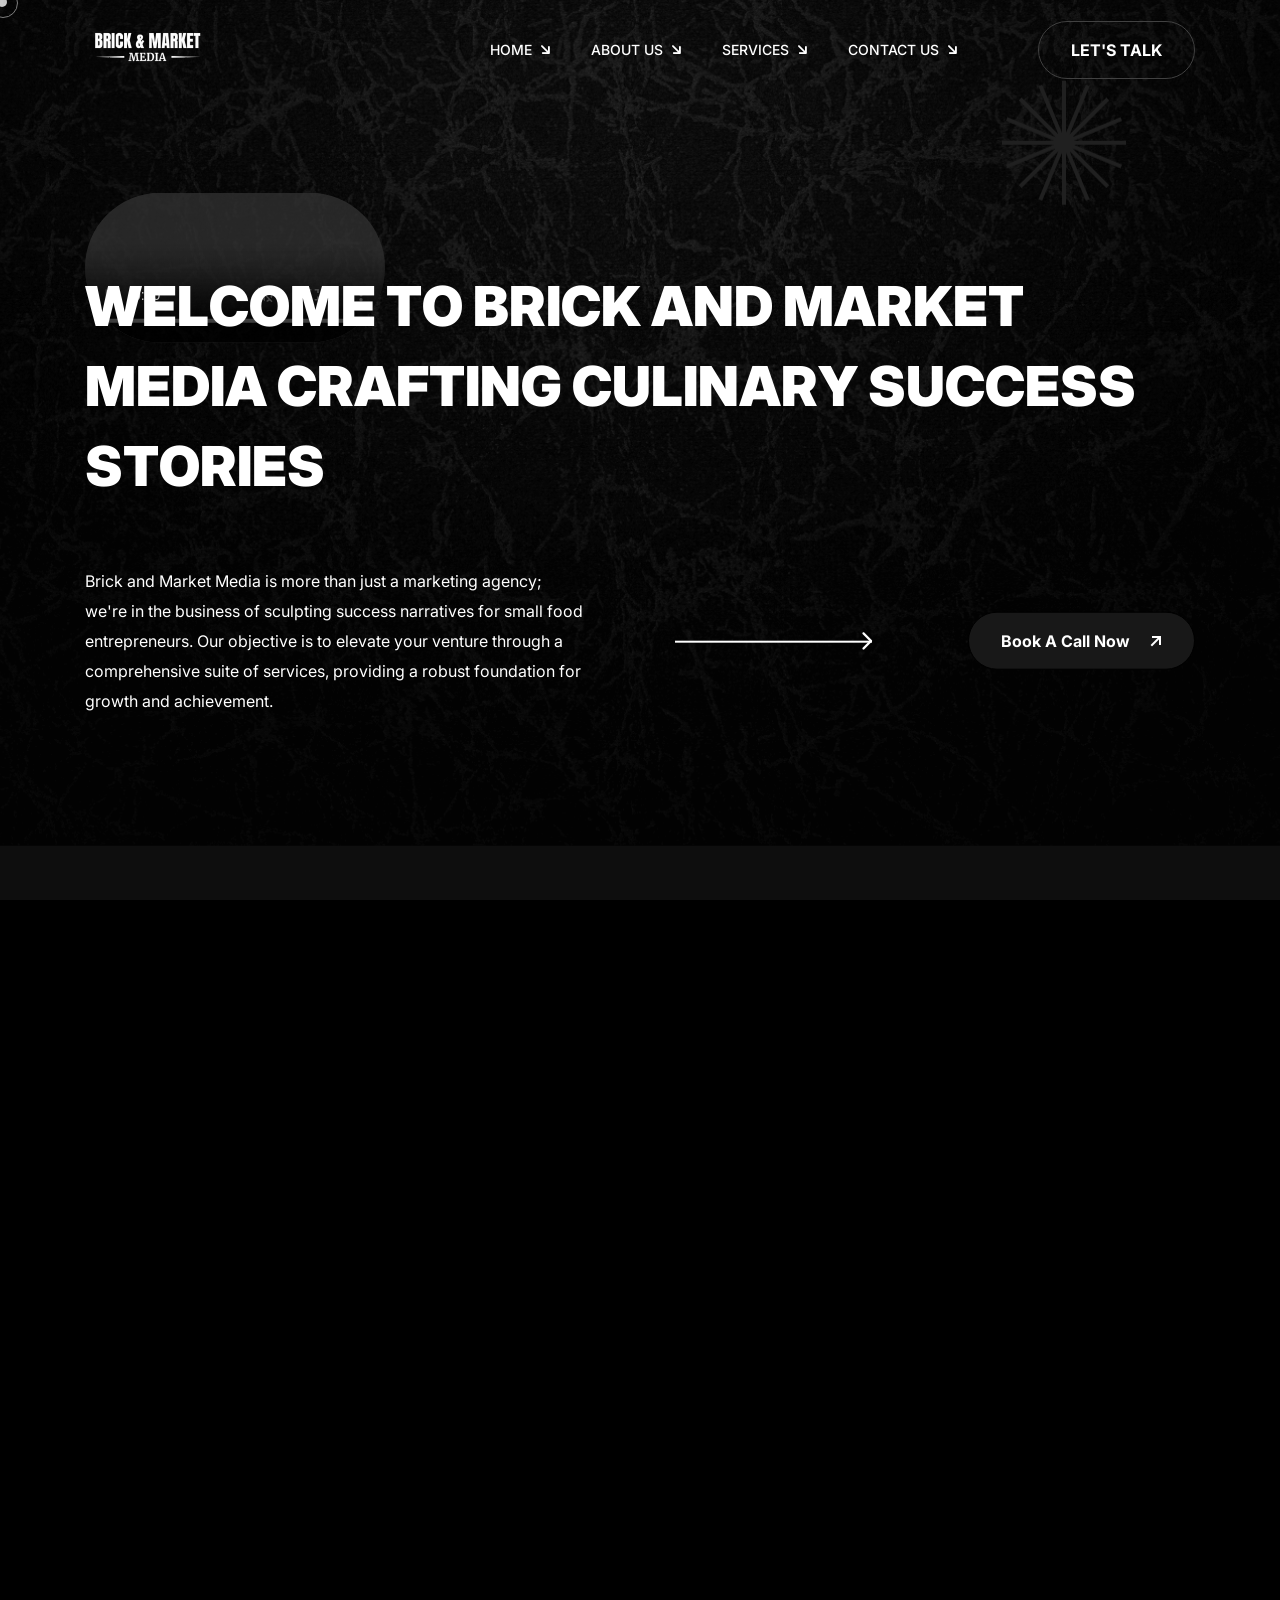
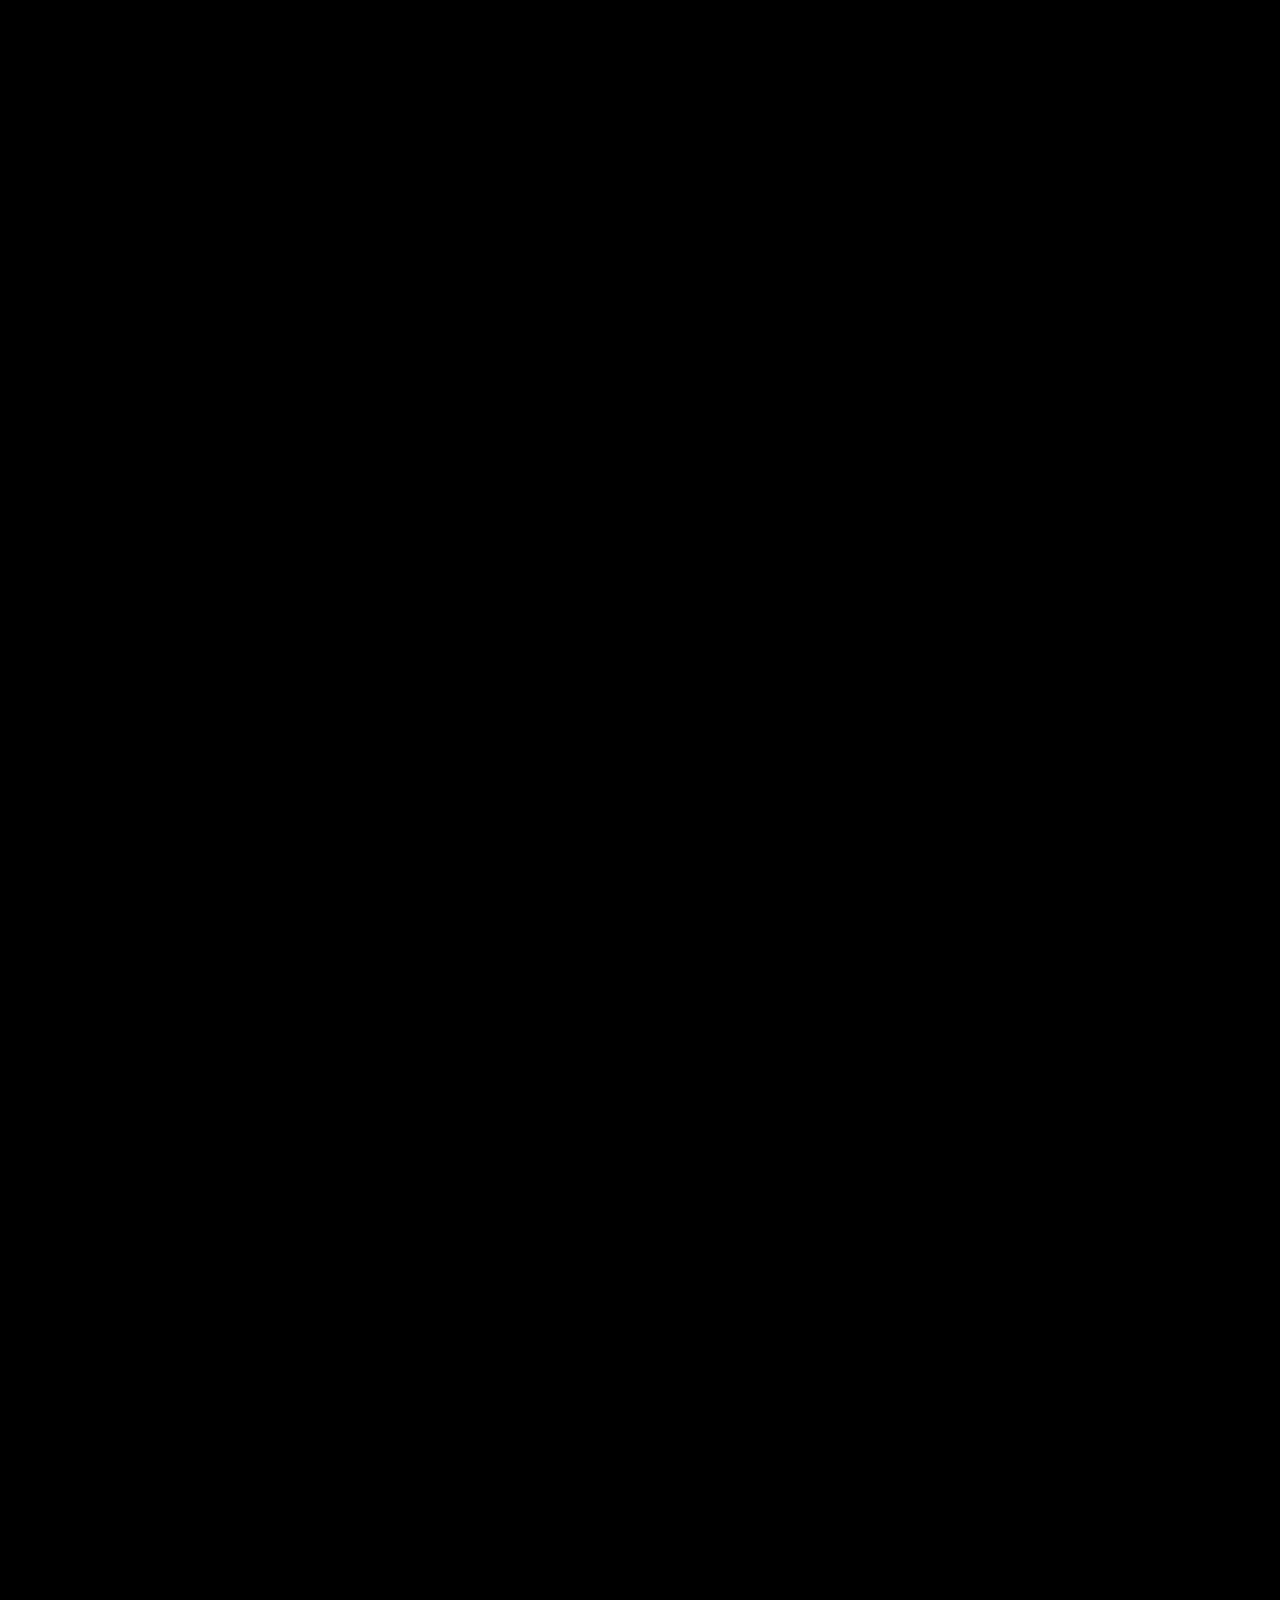
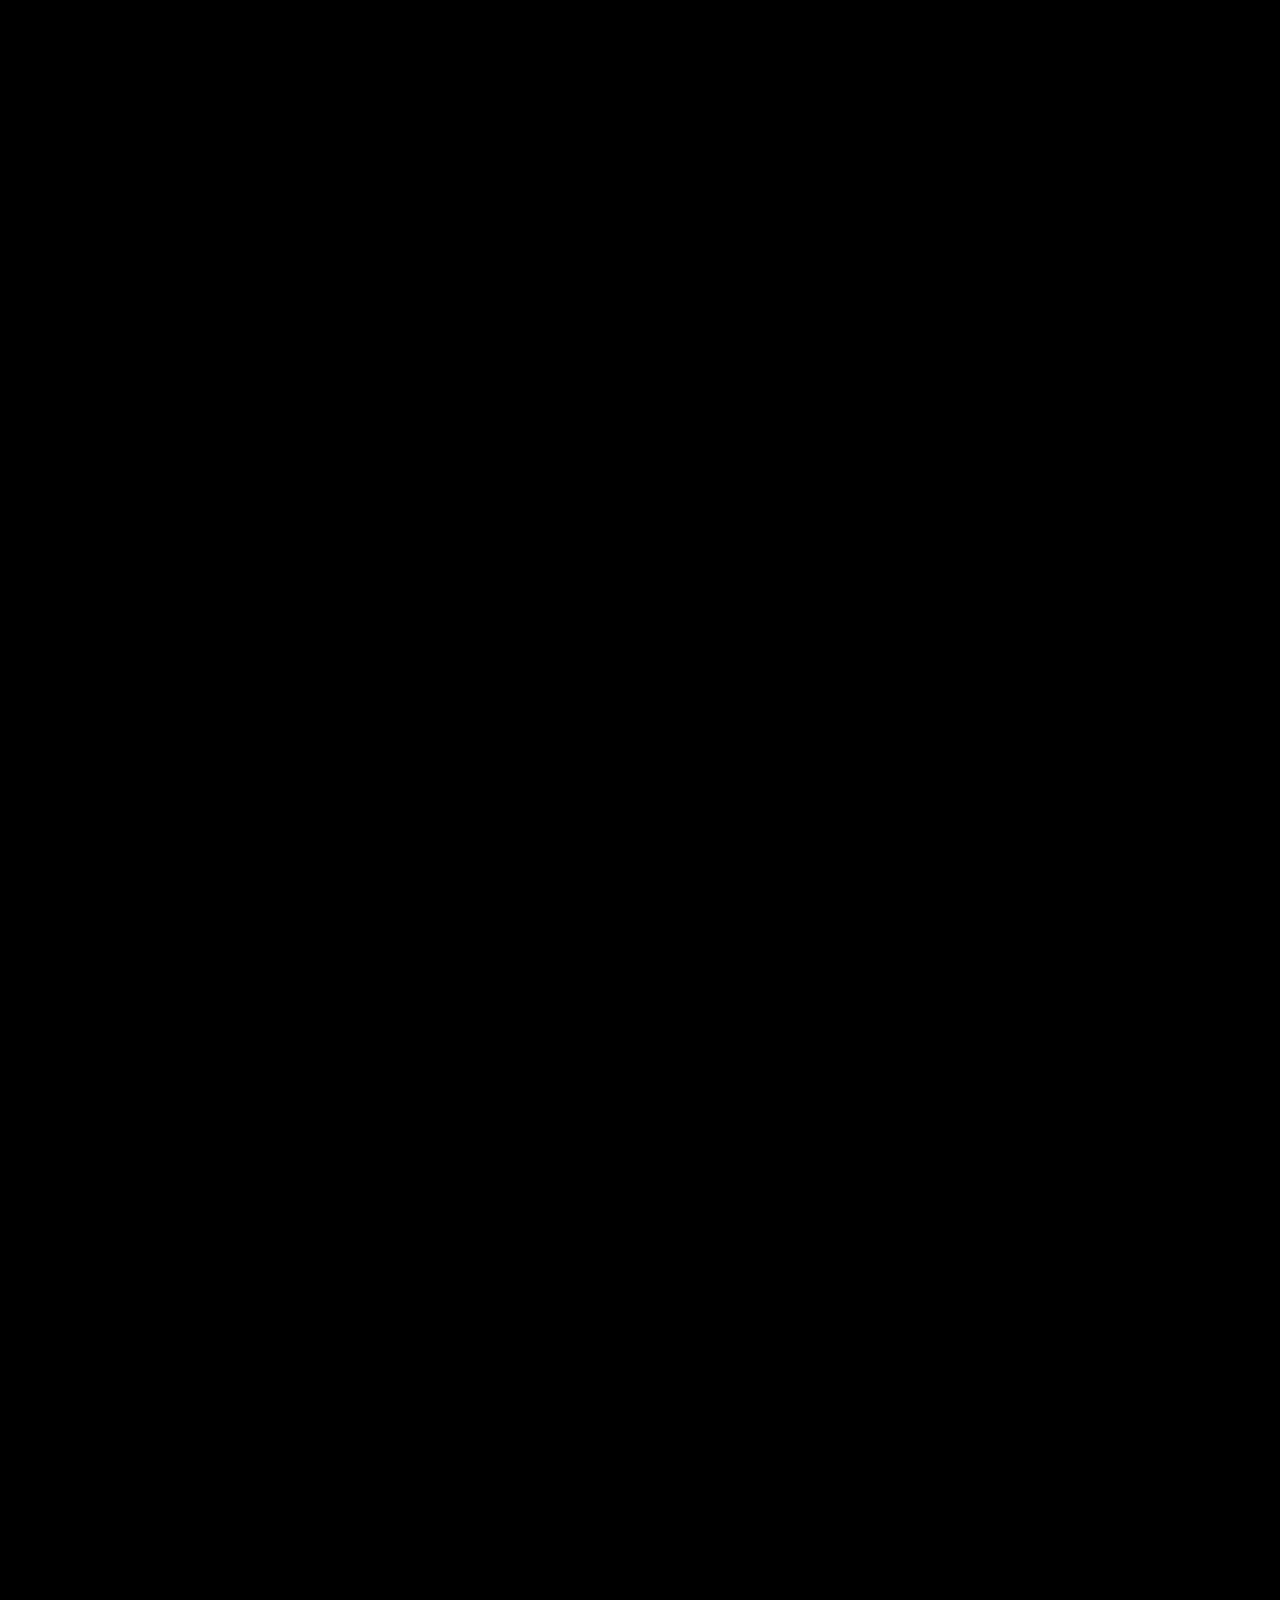
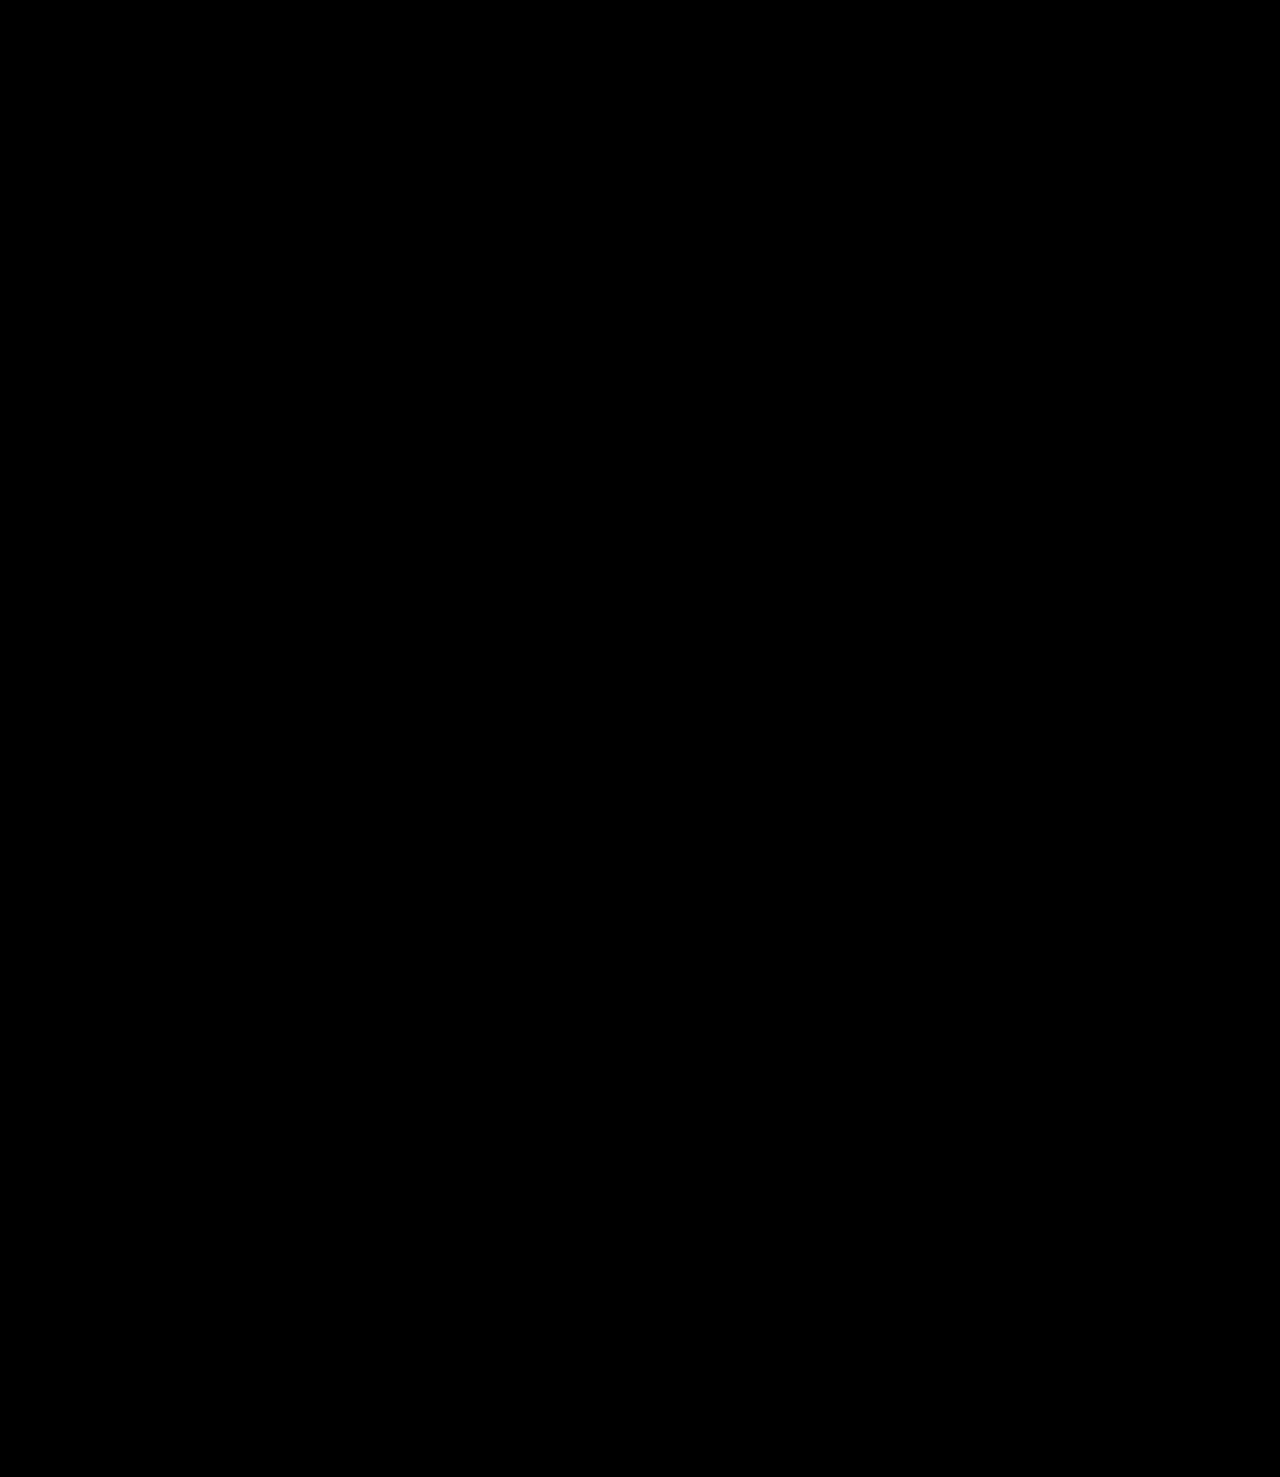
<file: index.html>
<!DOCTYPE html>
<html lang="en">


<!-- Mirrored from gramentheme.com/html/xpovio/ltr/index-two.html by HTTrack Website Copier/3.x [XR&CO'2014], Tue, 23 Apr 2024 17:30:19 GMT -->
<head>
   <!-- required meta -->
   <meta charset="UTF-8">
   <meta http-equiv="X-UA-Compatible" content="IE=edge">
   <meta name="viewport" content="width=device-width, initial-scale=1.0">
   <!-- #favicon -->
   <link rel="shortcut icon" href="assets/images/fav.png" type="image/x-icon">
   <!-- #title -->
   <title>Home | Brickandmarketmedia</title>
   <!-- #keywords -->
   <meta name="keywords" content="creative, agency, portfolio">
   <!-- #description -->
   <meta name="description" content="brickandmarketmedia">
   <!-- ==== css dependencies start ==== -->
   <!-- bootstrap five css -->
   <link rel="stylesheet" href="assets/vendor/bootstrap/css/bootstrap.min.css">
   <!-- glyphter css -->
   <link rel="stylesheet" href="assets/vendor/glyyphter/css/xpovio.css">
   <!-- font awesome six css -->
   <link rel="stylesheet" href="assets/vendor/font-awesome/css/all.css">
   <!-- nice select css -->
   <link rel="stylesheet" href="assets/vendor/nice-select/css/nice-select.css">
   <!-- magnific popup css -->
   <link rel="stylesheet" href="assets/vendor/magnific-popup/css/magnific-popup.css">
   <!-- slick css -->
   <link rel="stylesheet" href="assets/vendor/slick/css/slick.css">
   <!-- ==== / css dependencies end ==== -->
   <!-- main css -->
   <link rel="stylesheet" href="assets/css/main.min.css">
</head>

<body>
   <!--[if lte IE 9]>
      <p class="browserupgrade">You are using an <strong>outdated</strong> browser. Please <a href="https://browsehappy.com/">upgrade your browser</a> to improve your experience and security.</p>
      <![endif]-->
   <div class="my-app">
      <!-- ==== preloader start ==== -->
      <div id="preloader">
         <div id="loader"></div>
      </div>
      <!-- ==== / preloader end ==== -->
      <!-- ==== mouse cursor drag start ==== -->
      <div class="mouseCursor cursor-outer"></div>
      <div class="mouseCursor cursor-inner">
         <span>Drag</span>
      </div>
      <!-- ==== / mouse cursor drag end ==== -->
      <!-- ==== header start ==== -->
      <header class="header">
         <div class="primary-navbar cmn-nav">
            <div class="container">
               <div class="row">
                  <div class="col-12">
                     <nav class="navbar p-0">
                        <div class="navbar__logo">
                           <a href="index.html" aria-label="go to home">
                              <img src="assets/images/home/transparent logo.png" alt="Image">
                           </a>
                        </div>
                        <div class="navbar__menu">
                           <ul >
                              <li class="navbar__item navbar__item--has-children nav-fade">
                                 <a href="index.html" aria-label="dropdown menu" class="navbar__dropdown-label">Home</a>
                              
                              </li>
                              <li class="navbar__item nav-fade">
                                 <a href="about-us.html" aria-label="dropdown menu" class="navbar__dropdown-label">About Us</a>
                              </li>
                              <li class="navbar__item navbar__item--has-children nav-fade">
                                 <a href="javascript:void(0)" aria-label="dropdown menu" class="navbar__dropdown-label">Services</a>
                                 <ul class="navbar__sub-menu">
                                    <li>
                                       <a href="our-services.html">Services</a>
                                    </li>
                                    <li>
                                       <a href="case-study.html">case Study</a>
                                    </li>
                                    
                                    <!-- <li>
                                       <a href="Marketing Services.html">Marketing Services</a>
                                    </li>
                                    <li>
                                       <a href="Website Design.html">Website Design</a>
                                    </li>
                                    <li>
                                       <a href="BrandingandGraphicDesign.html">Branding and Graphic Design</a>
                                    </li>
                                    <li>
                                       <a href="VirtualAssistance.html">Virtual Assistance</a>
                                    </li>
                                    <li>
                                       <a href="Training and Workshops.html">Training and Workshop</a>
                                    </li>
                                    <li>
                                       <a href="ITSupport.html">IT Support</a>
                                    </li> -->
                                 </ul>
                              </li>
                             
                              <!-- <li class="navbar__item navbar__item--has-children nav-fade">
                                 <a href="blog.html" aria-label="dropdown menu" class="navbar__dropdown-label">Blogs</a>
                                
                              </li> -->
                              <li class="navbar__item navbar__item--has-children nav-fade">
                                 <a href="contact-us.html" aria-label="dropdown menu" class="navbar__dropdown-label">Contact us</a>
                                 
                              </li>
                           </ul>
                        </div>
                        <div class="navbar__options">
                           <div class="navbar__mobile-options d-none d-sm-flex">
                              <a href="https://calendly.com/info-jk24/30min" class="btn btn--secondary">Let's Talk</a>
                           </div>
                           <button class="open-mobile-menu d-flex d-xl-none" aria-label="toggle mobile menu">
                              <i class="fa-light fa-bars-staggered"></i>
                           </button>
                        </div>
                     </nav>
                  </div>
               </div>
            </div>
            <!-- ==== mobile menu start ==== -->
            <div class="mobile-menu">
               <nav class="mobile-menu__wrapper">
                  <div class="mobile-menu__header nav-fade">
                     <div class="logo">
                        <a href="index.html">
                           <img src="assets/images/home/transparent logo.png" alt="" title="">
                        </a>
                     </div>
                     <a href="javascript:void(0)" aria-label="close mobile menu" class="close-mobile-menu">
                        <i class="fa-light fa-xmark-large"></i>
                     </a>
                  </div>
                  <div class="mobile-menu__list"></div>
                  <div class="mobile-menu__options d-flex d-sm-none justify-content-center nav-fade"></div>
                  <div class="mobile-menu__social social nav-fade">
                     <a href="https://www.facebook.com/" target="_blank" aria-label="share us on facebook">
                        <i class="fa-brands fa-facebook-f"></i>
                     </a>
                     <a href="https://www.twitter.com/" target="_blank" aria-label="share us on twitter">
                        <i class="fa-brands fa-twitter"></i>
                     </a>
                     <a href="https://www.pinterest.com/" target="_blank" aria-label="share us on pinterest">
                        <i class="fa-brands fa-linkedin-in"></i>
                     </a>
                     <a href="https://www.instagram.com/" target="_blank" aria-label="share us on instagram">
                        <i class="fa-brands fa-instagram"></i>
                     </a>
                  </div>
               </nav>
            </div>
            <div class="mobile-menu__backdrop"></div>
            <!-- ==== / mobile menu end ==== -->
         </div>
      </header>
      <!-- ==== / header end ==== -->
      <div id="smooth-wrapper">
         <div id="smooth-content">
            <!-- ==== main start ==== -->
            <main>
               <!-- ==== banner start ==== -->
               <section class="banner-two" data-background="assets/images/banner/banner-two-bg.png">
                  <div class="container">
                     <div class="row">
                        <!-- <div class="col-12">
                           <div class="poster__slider-wrapper">
                              <div class="poster__slider">
                                 <div class="poster__slider-single">
                                    <img src="assets/images/projects/poster.png" alt="Image">
                                 </div>
                                 <div class="poster__slider-single">
                                    <img src="assets/images/projects/poster.png" alt="Image">
                                 </div>
                                 <div class="poster__slider-single">
                                    <img src="assets/images/projects/poster.png" alt="Image">
                                 </div>
                                 <div class="poster__slider-single">
                                    <img src="assets/images/projects/poster.png" alt="Image">
                                 </div>
                              </div>
                             
                           </div>
                        </div> -->
                        <div class="col-12">
                           <div class="banner-two-inner">
                              <div class="banner-two__meta">
                                 <div class="thumb imae">
                                    <video autoplay="autoplay" loop muted controls>
                                       <source src="assets/images/banner-video.mp4" type="video/mp4">
                                    </video>
                                 </div>
                                
                              </div>
                              <div class="banner-two__content">
                                 <h1 class="title-anim">
                                    Welcome to Brick and Market Media

                                    <span>Crafting Culinary Success Stories</span>
                                    
                                    
                                 </h1>
                                 <div class="banner-two__content-cta section__content-cta">
                                    <div class="paragraph">
                                       <p>Brick and Market Media is more than just a marketing agency; we're in the business of sculpting success narratives for small food entrepreneurs. Our objective is to elevate your venture through a comprehensive suite of services, providing a robust foundation for growth and achievement.
                                       </p>
                                    </div>
                                    <div class="arrow-wrapper d-none d-lg-block">
                                       <span class="arrow"></span>
                                    </div>
                                    <div class="cta">
                                       <a href="https://calendly.com/info-jk24/30min" class="btn btn--tertiary">
                                          book a call now
                                          <i class="fa-sharp fa-solid fa-arrow-up-right"></i>
                                       </a>
                                    </div>
                                 </div>
                              </div>
                           </div>
                        </div>
                     </div>
                  </div>
                  <img src="assets/images/banner/dawn.png" alt="Image" class="dawn">
               </section>
               <!-- ==== / banner end ==== -->
               <!-- ==== sponsor start ==== -->
               <!-- <div class="sponsor section liner bg-white">
                  <div class="container-fluid">
                     <div class="row justify-content-center">
                        <div class="col-12 col-lg-8">
                           <div class="section__header text-center">
                              <span class="sub-title mb-0 text-dark">
                                 TRUSTED BY STARTUPS
                                 <i class="fa-solid fa-arrow-right" style="color: black;"></i>
                              </span>
                           </div>
                        </div>
                     </div>
                     <div class="row justify-content-center">
                        <div class="col-12">
                           <div class="sponsor__slider ">
                              <div class="sponsor__slider-item">
                                 <img src="assets/images/sponsor/one-dark.png" alt="Image">
                              </div>
                              <div class="sponsor__slider-item">
                                 <img src="assets/images/sponsor/two-dark.png" alt="Image">
                              </div>
                              <div class="sponsor__slider-item">
                                 <img src="assets/images/sponsor/three-dark.png" alt="Image">
                              </div>
                              <div class="sponsor__slider-item">
                                 <img src="assets/images/sponsor/four-dark.png" alt="Image">
                              </div>
                              <div class="sponsor__slider-item">
                                 <img src="assets/images/sponsor/five-dark.png" alt="Image">
                              </div>
                              <div class="sponsor__slider-item">
                                 <img src="assets/images/sponsor/six-dark.png" alt="Image">
                              </div>
                              <div class="sponsor__slider-item">
                                 <img src="assets/images/sponsor/one-dark.png" alt="Image">
                              </div>
                              <div class="sponsor__slider-item">
                                 <img src="assets/images/sponsor/two-dark.png" alt="Image">
                              </div>
                              <div class="sponsor__slider-item">
                                 <img src="assets/images/sponsor/three-dark.png" alt="Image">
                              </div>
                              <div class="sponsor__slider-item">
                                 <img src="assets/images/sponsor/four-dark.png" alt="Image">
                              </div>
                              <div class="sponsor__slider-item">
                                 <img src="assets/images/sponsor/five-dark.png" alt="Image">
                              </div>
                              <div class="sponsor__slider-item">
                                 <img src="assets/images/sponsor/six-dark.png" alt="Image">
                              </div>
                           </div>
                        </div>
                     </div>
                  </div>
               </div> -->
               <!-- ==== / sponsor end ==== -->
               <!-- ==== award start ==== -->
               <section class="section award">
                  <div class="container">
                     <div class="row gaper align-items-center">
                        <div class="col-12 col-lg-6">
                           <div class="award__thumb dir-rtl">
                              <img src="assets/images/banner/one.png" alt="Image" class="unset fade-left">
                           </div>
                        </div>
                        <div class="col-12 col-lg-6 col-xxl-5 offset-xxl-1">
                           <div class="award__content section__content">
                              <span class="sub-title">
                                 Your Digital 
                                 <i class="fa-solid fa-arrow-right"></i>
                              </span>
                              <h2 class="title title-anim">
                                 Triumph 
                                 <span>Awaits</span>
                              </h2>
                              <div class="paragraph">
                                 <p>Step into the world of Brick and Market Media, where we pave the path to digital triumph, brick by brick. In the dynamic realm of the food industry, a strong online footprint is indispensable. At Brick and Market Media, we excel in transforming culinary ventures into compelling brands, weaving narratives that captivate your audience's palate. Whether you're launching your culinary dream or expanding your empire, we possess the resources, knowledge, and ingenuity to propel you towards unprecedented success.
                                 </p>
                              </div>
                              <!-- <div class="award__content-meta">
                                 <div class="single">
                                    <h4>2018</h4>
                                    <h4>Awwwards</h4>
                                    <p>Website of the day</p>
                                 </div>
                                 <div class="single">
                                    <h4>2020</h4>
                                    <h4>Awwwards</h4>
                                    <p>National design contest</p>
                                 </div>
                                 <div class="single">
                                    <h4>2022</h4>
                                    <h4>Awwwards</h4>
                                    <p>Apps of the day</p>
                                 </div>
                              </div> -->
                              <div class="section__content-cta">
                                 <a href="about-us.html" class="btn btn--primary">Know More</a>
                              </div>
                           </div>
                        </div>
                     </div>
                  </div>
                  <img src="assets/images/star.png" alt="Image" class="star">
                  <img src="assets/images/star.png" alt="Image" class="star-two">
                  <img src="assets/images/agency/dot-large.png" alt="Image" class="dot">
                  <img src="assets/images/agency/dot-large.png" alt="Image" class="dot-two">
               </section>
               <!-- ==== / award end ==== -->
               <!-- ==== offer start ==== -->
               <section class="section offer-two">
                  <div class="container">
                     <div class="row justify-content-center">
                        <div class="col-12 col-lg-8">
                           <div class="section__header text-center">
                              <span class="sub-title">
                                 what we offer
                                 <i class="fa-solid fa-arrow-right"></i>
                              </span>
                              <h2 class="title title-anim">our main services</h2>
                           </div>
                        </div>
                     </div>
                  </div>
                  <div class="offer-two__slider">
                     <div class="offer-two__slider-single offer__cta">
                        <div class="offer__cta-single">
                           <span class="sub-title">
                              01
                              <i class="fa-solid fa-arrow-right"></i>
                           </span>
                           <h2>
                              <a href="#">
                                 Digital Marketing Strategy
                              </a>
                           </h2>
                           <div class="offer-thumb-hover d-none d-md-block" data-background="assets/images/ball.png">
                           </div>
                        </div>
                     </div>
                     <div class="offer-two__slider-single offer__cta">
                        <div class="offer__cta-single">
                           <span class="sub-title">
                              02
                              <i class="fa-solid fa-arrow-right"></i>
                           </span>
                           <h2>
                              <a href="#">
                                 Website Design and Development

                              </a>
                           </h2>
                           <div class="offer-thumb-hover d-none d-md-block" data-background="assets/images/ball.png">
                           </div>
                        </div>
                     </div>
                     <div class="offer-two__slider-single offer__cta">
                        <div class="offer__cta-single">
                           <span class="sub-title">
                              03
                              <i class="fa-solid fa-arrow-right"></i>
                           </span>
                           <h2>
                              <a href="#">
                                 Social Media Management

                              </a>
                           </h2>
                           <div class="offer-thumb-hover d-none d-md-block" data-background="assets/images/ball.png">
                           </div>
                        </div>
                     </div>
                     <div class="offer-two__slider-single offer__cta">
                        <div class="offer__cta-single">
                           <span class="sub-title">
                              04
                              <i class="fa-solid fa-arrow-right"></i>
                           </span>
                           <h2>
                              <a href="#">
                                 Content Creation and Marketing

                              </a>
                           </h2>
                           <div class="offer-thumb-hover d-none d-md-block" data-background="assets/images/ball.png">
                           </div>
                        </div>
                     </div>
                     <div class="offer-two__slider-single offer__cta">
                        <div class="offer__cta-single">
                           <span class="sub-title">
                              05
                              <i class="fa-solid fa-arrow-right"></i>
                           </span>
                           <h2>
                              <a href="#">
                                 Online Reputation Management

                              </a>
                           </h2>
                           <div class="offer-thumb-hover d-none d-md-block" data-background="assets/images/ball.png">
                           </div>
                        </div>
                     </div>
                     <div class="offer-two__slider-single offer__cta">
                        <div class="offer__cta-single">
                           <span class="sub-title">
                              06
                              <i class="fa-solid fa-arrow-right"></i>
                           </span>
                           <h2>
                              <a href="#">
                                 Training and Workshops
                              </a>
                           </h2>
                           <div class="offer-thumb-hover d-none d-md-block" data-background="assets/images/ball.png">
                           </div>
                        </div>
                     </div>
                     <div class="offer-two__slider-single offer__cta">
                        <div class="offer__cta-single">
                           <span class="sub-title">
                              07
                              <i class="fa-solid fa-arrow-right"></i>
                           </span>
                           <h2>
                              <a href="#">
                                 Local SEO and Listings Management

                              </a>
                           </h2>
                           <div class="offer-thumb-hover d-none d-md-block" data-background="assets/images/ball.png">
                           </div>
                        </div>
                     </div>
                    
                  </div>
                  <div dir="rtl">
                     <div class="offer-two__slider-rtl">
                        <div class="offer-two__slider-single offer__cta">
                           <div class="offer__cta-single">
                              <span class="sub-title">
                                 01
                                 <i class="fa-solid fa-arrow-right"></i>
                              </span>
                              <h2>
                                 <a href="#">
                                    Local SEO and Listings Management

                                 </a>
                              </h2>
                              <div class="offer-thumb-hover d-none d-md-block" data-background="assets/images/ball.png">
                              </div>
                           </div>
                        </div>
                        <div class="offer-two__slider-single offer__cta">
                           <div class="offer__cta-single">
                              <span class="sub-title">
                                 02
                                 <i class="fa-solid fa-arrow-right"></i>
                              </span>
                              <h2>
                                 <a href="#">
                                    Online Reputation Management

                                 </a>
                              </h2>
                              <div class="offer-thumb-hover d-none d-md-block" data-background="assets/images/ball.png">
                              </div>
                           </div>
                        </div>
                        <div class="offer-two__slider-single offer__cta">
                           <div class="offer__cta-single">
                              <span class="sub-title">
                                 03
                                 <i class="fa-solid fa-arrow-right"></i>
                              </span>
                              <h2>
                                 <a href="#">
                                    Content Creation and Marketing

                                 </a>
                              </h2>
                              <div class="offer-thumb-hover d-none d-md-block" data-background="assets/images/ball.png">
                              </div>
                           </div>
                        </div>
                        <div class="offer-two__slider-single offer__cta">
                           <div class="offer__cta-single">
                              <span class="sub-title">
                                 04
                                 <i class="fa-solid fa-arrow-right"></i>
                              </span>
                              <h2>
                                 <a href="#">
                                    Social Media Management

                                 </a>
                              </h2>
                              <div class="offer-thumb-hover d-none d-md-block" data-background="assets/images/ball.png">
                              </div>
                           </div>
                        </div>
                        <div class="offer-two__slider-single offer__cta">
                           <div class="offer__cta-single">
                              <span class="sub-title">
                                 05
                                 <i class="fa-solid fa-arrow-right"></i>
                              </span>
                              <h2>
                                 <a href="#">
                                    Website Design and Development

                                 </a>
                              </h2>
                              <div class="offer-thumb-hover d-none d-md-block" data-background="assets/images/ball.png">
                              </div>
                           </div>
                        </div>
                        <div class="offer-two__slider-single offer__cta">
                           <div class="offer__cta-single">
                              <span class="sub-title">
                                 06
                                 <i class="fa-solid fa-arrow-right"></i>
                              </span>
                              <h2>
                                 <a href="#">
                                    Digital Marketing Strategy

                                 </a>
                              </h2>
                              <div class="offer-thumb-hover d-none d-md-block" data-background="assets/images/ball.png">
                              </div>
                           </div>
                        </div>
                     
                       
                     </div>
                  </div>
               </section>
               <!-- ==== / offer end ==== -->
               <!-- ==== video modal start ==== -->
               <div class="video-modal">
                  <img src="assets/images/thumbnail.png" alt="Image" class="modal-bg">
                  <a class="video-frame video-btn" href="https://www.youtube.com/watch?v=ijjSem7ivFk" target="_blank">
                     <img src="assets/images/video-frame-two.png" alt="Image">
                     <i class="fa-sharp fa-solid fa-play" style="color: black;"></i>
                  </a>
               </div>
               <!-- ==== / video modal end ==== -->
              
               <!-- ==== testimonial start ==== -->
               <section class="section testimonial-two">
                  <div class="container">
                     <div class="row gaper align-items-center">
                        <div class="col-12 col-lg-5 col-xxl-4">
                           <div class="testimonial-two__thumb">
                              <img src="assets/images/banner/testilogo.png" alt="Image">
                           </div>
                        </div>
                        <div class="col-12 col-lg-7 col-xxl-7 offset-xxl-1">
                           <div class="testimonial-two__content section__content testimonial-g-con">
                              <span class="sub-title">
                                 testimonial
                                 <i class="fa-solid fa-arrow-right" ></i>
                              </span>
                              <h2 class="title title-anim">
                                 Some Of Our Respected Happy Clients Says
                              </h2>
                              <div class="quote">
                                 <i class="fa-sharp fa-solid fa-quote-right"></i>
                              </div>
                              <div class="testimonial-two__slider">
                                 <div class="testimonial-two__slider-single">
                                    <div class="paragraph">
                                       <blockquote class="secondary-text">
                                          <q>Brick and Market Media has been instrumental in helping Demarco's Fine Foods thrive in today's digital landscape. Their expertise, dedication, and personalized approach have truly made a difference in our business. Thanks to their strategic guidance and innovative solutions, we've seen remarkable growth and success. I highly recommend Brick and Market Media to any small food entrepreneur looking to elevate their venture.</q>
                                       </blockquote>
                                    </div>
                                    <div class="author-meta">
                                       <div class="author-meta__thumb">
                                          <img src="assets/images/testimonial/avatar.png" alt="Image">
                                       </div>
                                       <div class="author-meta__content">
                                          <h5> Ray</h5>
                                          <p>Owner of Demarco's Fine Foods</p>
                                       </div>
                                    </div>
                                 </div>
                               
                              </div>
                           </div>
                        </div>
                     </div>
                  </div>
                  <img src="assets/images/testimonial/star.png" alt="Image" class="star">
               </section>
               <!-- ==== / testimonial end ==== -->
               <!-- ==== blog start ==== -->
               <section class="section blog blog-two">
                  <div class="container">
                     <div class="row">
                        <div class="col-12">
                           <div class="section__header--secondary">
                              <div class="row gaper align-items-center">
                                 <div class="col-12 col-lg-8">
                                    <div class="section__header text-center text-lg-start mb-0">
                                       <span class="sub-title">
                                          news & Blog
                                          <i class="fa-solid fa-arrow-right"></i>
                                       </span>
                                       <h2 class="title title-anim">what's new in blog</h2>
                                    </div>
                                 </div>
                                 <div class="col-12 col-lg-4">
                                    <div class="slide-group justify-content-center justify-content-lg-end">
                                       <a href="javascript:void(0)" aria-label="previous item" class="slide-btn prev-blog">
                                          <i class="fa-light fa-angle-left"></i>
                                       </a>
                                       <a href="javascript:void(0)" aria-label="next item" class="slide-btn next-blog">
                                          <i class="fa-light fa-angle-right"></i>
                                       </a>
                                    </div>
                                 </div>
                              </div>
                           </div>
                        </div>
                     </div>
                  </div>
                  <div class="blog-two__slider">
                     <div class="blog-two__slider-single topy-tilt">
                        <div class="blog__single-thumb">
                           <a href="blog-single.html">
                              <img src="assets/images/blog/three.png" alt="Image">
                           </a>
                        </div>
                        <div class="blog__single-content">
                           <h4>
                              <a href="blog-single.html">A Simple Social Media Marketing Checklist</a>
                           </h4>
                           <div class="blog__single-meta">
                              <a href="case-study.html" class="sub-title">
                                 creative
                                 <i class="fa-solid fa-arrow-right"></i>
                              </a>
                              <p>MARCH 23, 2023</p>
                           </div>
                        </div>
                     </div>
                     <div class="blog-two__slider-single topy-tilt">
                        <div class="blog__single-thumb">
                           <a href="blog-single.html">
                              <img src="assets/images/blog/four.png" alt="Image">
                           </a>
                        </div>
                        <div class="blog__single-content">
                           <h4>
                              <a href="blog-single.html">Transforming Challenges into Opportunities</a>
                           </h4>
                           <div class="blog__single-meta">
                              <a href="case-study.html" class="sub-title">
                                 creative
                                 <i class="fa-solid fa-arrow-right"></i>
                              </a>
                              <p>MARCH 23, 2023</p>
                           </div>
                        </div>
                     </div>
                     <div class="blog-two__slider-single topy-tilt">
                        <div class="blog__single-thumb">
                           <a href="case-study.html">
                              <img src="assets/images/blog/five.png" alt="Image">
                           </a>
                        </div>
                        <div class="blog__single-content">
                           <h4>
                              <a href="case-study.html">A Simple Social Media Marketing Checklist</a>
                           </h4>
                           <div class="blog__single-meta">
                              <a href="case-study.html" class="sub-title">
                                 creative
                                 <i class="fa-solid fa-arrow-right"></i>
                              </a>
                              <p>MARCH 23, 2023</p>
                           </div>
                        </div>
                     </div>
                     <div class="blog-two__slider-single topy-tilt">
                        <div class="blog__single-thumb">
                           <a href="case-study.html">
                              <img src="assets/images/blog/three.png" alt="Image">
                           </a>
                        </div>
                        <div class="blog__single-content">
                           <h4>
                              <a href="case-study.html">A Simple Social Media Marketing Checklist</a>
                           </h4>
                           <div class="blog__single-meta">
                              <a href="case-study.html" class="sub-title">
                                 creative
                                 <i class="fa-solid fa-arrow-right"></i>
                              </a>
                              <p>MARCH 23, 2023</p>
                           </div>
                        </div>
                     </div>
                     <div class="blog-two__slider-single topy-tilt">
                        <div class="blog__single-thumb">
                           <a href="case-study.html">
                              <img src="assets/images/blog/four.png" alt="Image">
                           </a>
                        </div>
                        <div class="blog__single-content">
                           <h4>
                              <a href="case-study.html">Transforming Challenges into Opportunities</a>
                           </h4>
                           <div class="blog__single-meta">
                              <a href="case-study.html" class="sub-title">
                                 creative
                                 <i class="fa-solid fa-arrow-right"></i>
                              </a>
                              <p>MARCH 23, 2023</p>
                           </div>
                        </div>
                     </div>
                     <div class="blog-two__slider-single topy-tilt">
                        <div class="blog__single-thumb">
                           <a href="case-study.html">
                              <img src="assets/images/blog/five.png" alt="Image">
                           </a>
                        </div>
                        <div class="blog__single-content">
                           <h4>
                              <a href="case-study.html">A Simple Social Media Marketing Checklist</a>
                           </h4>
                           <div class="blog__single-meta">
                              <a href="case-study.html" class="sub-title">
                                 creative
                                 <i class="fa-solid fa-arrow-right"></i>
                              </a>
                              <p>MARCH 23, 2023</p>
                           </div>
                        </div>
                     </div>
                  </div>
               </section>
               <!-- ==== / blog end ==== -->
               <!-- ==== cta start ==== -->
               <section class="cta-s">
                  <div class="container">
                     <div class="row">
                        <div class="col-12">
                           <div class="cta__wrapper" data-background="assets/images/cta-bg.png">
                              <div class="row justify-content-center">
                                 <div class="col-12 col-md-10 col-lg-9 col-xl-8 col-xxl-9">
                                    <div class="section__header text-center">
                                       <h2 class="title">Stay Ahead With Our Top Notch Digital Services</h2>
                                    </div>
                                    <div class="footer__single-form">
                                       <form action="#" method="post">
                                          <div class="input-email">
                                             <input type="email" name="subscribe-news" id="subscribeNews"
                                                placeholder="Enter Your Email" required>
                                             <button type="submit" class="subscribe">
                                                <i class="fa-sharp fa-solid fa-paper-plane"></i>
                                             </button>
                                          </div>
                                       </form>
                                    </div>
                                 </div>
                              </div>
                              <img src="assets/images/testimonial/star.png" alt="Image" class="star">
                              <img src="assets/images/testimonial/star.png" alt="Image" class="star-two">
                           </div>
                        </div>
                     </div>
                  </div>
               </section>
               <!-- ==== / cta end ==== -->
               <!-- ==== next page start ==== -->
               <section class="section next-page pb-0">
                  <div class="container">
                     <div class="row justify-content-center">
                        <div class="col-12 col-lg-8">
                           <div class="section__header text-center">
                              <a href="about-us.html" class="sub-title mb-0">
                                 Next Page
                                 <i class="fa-solid fa-arrow-right"></i>
                              </a>
                           </div>
                        </div>
                     </div>
                  </div>
                  <div class="next__text-slider">
                     <div class="next__text-slider-single">
                        <h2 class="h1">
                           <a href="about-us.html">
                              About Us
                              <i class="fa-sharp fa-solid fa-arrow-up-right"></i>
                           </a>
                        </h2>
                     </div>
                     <div class="next__text-slider-single">
                        <h2 class="h1">
                           <a href="about-us.html">
                              About Us
                              <i class="fa-sharp fa-solid fa-arrow-up-right"></i>
                           </a>
                        </h2>
                     </div>
                     <div class="next__text-slider-single">
                        <h2 class="h1">
                           <a href="about-us.html">
                              About Us
                              <i class="fa-sharp fa-solid fa-arrow-up-right"></i>
                           </a>
                        </h2>
                     </div>
                     <div class="next__text-slider-single">
                        <h2 class="h1">
                           <a href="about-us.html">
                              About Us
                              <i class="fa-sharp fa-solid fa-arrow-up-right"></i>
                           </a>
                        </h2>
                     </div>
                     <div class="next__text-slider-single">
                        <h2 class="h1">
                           <a href="about-us.html">
                              About Us
                              <i class="fa-sharp fa-solid fa-arrow-up-right"></i>
                           </a>
                        </h2>
                     </div>
                     <div class="next__text-slider-single">
                        <h2 class="h1">
                           <a href="about-us.html">
                              About Us
                              <i class="fa-sharp fa-solid fa-arrow-up-right"></i>
                           </a>
                        </h2>
                     </div>
                     <div class="next__text-slider-single">
                        <h2 class="h1">
                           <a href="about-us.html">
                              About Us
                              <i class="fa-sharp fa-solid fa-arrow-up-right"></i>
                           </a>
                        </h2>
                     </div>
                  </div>
               </section>
               <!-- ==== / next page end ==== -->
            </main>
            <!-- ==== / main end ==== -->
         <!-- ==== footer start ==== -->
         <footer class="footer-two section pb-0">
            <div class="container">
               <div class="row gaper">
                  <div class="col-12 col-lg-5 col-xl-4">
                     <div class="footer-two__left">
                        <div class="logo mb-2">
                           <a href="index.html">
                              <img src="assets/images/home/transparent logo.png" alt="Image">
                           </a>
                        </div>
                        <div class="paragraph">
                           <p>Brick and Market Media doesn't just build brands; we sculpt success stories. Our goal is to elevate your business with a broad range of services, laying a solid foundation for success.</p>
                        </div>
                        <div class="section__content-cta">
                           <h2>
                              <a href="mailto:info@brickandmarketmedia.com" class="folks-text">info@brickandmarketmedia.com</a>
                           </h2>
                        </div>
                     </div>
                  </div>
                  <div class="col-12 col-lg-7 col-xl-7 offset-xl-1 col-xxl-5 offset-xxl-3">
                     <div class="footer-two__right">
                        <div class="social justify-content-start justify-content-lg-start">
                           <a href=" https://www.facebook.com/BrickAndMarketMedia" target="_blank">
                              <i class="fa-brands fa-facebook-f"></i>
                              <span>Facebook</span>
                           </a>
                           <!-- <a href="https://www.twitter.com/" target="_blank">
                              <i class="fa-brands fa-twitter"></i>
                              <span>Twitter</span>
                           </a> -->
                           <a href=" https://www.linkedin.com/company/brick-and-market-media" target="_blank">
                              <i class="fa-brands fa-linkedin-in"></i>
                              <span>Linkedin</span>
                           </a>
                           <a href="https://www.instagram.com/lifeasiknowit899/" target="_blank">
                              <i class="fa-brands fa-instagram"></i>
                              <span>Instagram</span>
                           </a>
                           <a href=" https://www.youtube.com/@lifeasiknowit89/featured" target="_blank">
                              <i class="fa-brands fa-youtube"></i>
                              <span>Youtube</span>
                           </a>
                        </div>
                        <div class="footer__single-meta section__content-cta">
                           <a href="https://www.google.com/maps/d/viewer?mid=1UZ57Drfs3SGrTgh6mrYjQktu6uY&amp;hl=en_US&amp;ll=18.672105000000013%2C105.68673800000003&amp;z=17"
                              target="_blank">
                              <i class="fa-sharp fa-solid fa-location-dot"></i>
                              1349 Grand Marais Rd, west Windsor, Ontario Canada
                           </a>
                           <a href="tel:406-555-0120">
                              <i class="fa-sharp fa-solid fa-phone-volume"></i>
                              +1 5199904147
                           </a>
                           <a href="mailto:info@xpovio.com">
                              <i class="fa-sharp fa-solid fa-envelope"></i>
                              info@brickandmarketmedia.com
                           </a>
                        </div>
                     </div>
                  </div>
               </div>
            </div>
            <div class="footer__copyright">
               <div class="container">
                  <div class="row align-items-center gaper">
                     <div class="col-12 col-xl-6">
                        <div class="footer__copyright-text text-center text-xl-start">
                           <p>
                              Copyright &copy;
                              <span id="copyYear"></span>
                             
                              <a href="" target="_blank"> Smtech</a>
                               All Rights Reserved
                           </p>
                        </div>
                     </div>
                     <div class="col-12 col-xl-6">
                        <ul class="justify-content-center justify-content-xl-end">
                           <li>
                              <a href="index.html">Home</a>
                           </li>
                           <li>
                              <a href="about-us.html">About</a>
                           </li>
                           <li>
                              <a href="our-services.html">Services</a>
                           </li>
                          
                           <li>
                              <a href="contact-us.html">Contact</a>
                           </li>
                        </ul>
                     </div>
                  </div>
               </div>
            </div>
         </footer>
         <!-- ==== / footer end ==== -->
         </div>
      </div>
      <!-- ==== scroll to top start ==== -->
      <button class="progress-wrap" aria-label="scroll indicator" title="go to top">
         <span></span>
         <svg class="progress-circle svg-content" width="100%" height="100%" viewBox="-1 -1 102 102">
            <path d="M50,1 a49,49 0 0,1 0,98 a49,49 0 0,1 0,-98" />
         </svg>
      </button>
      <!-- ==== / scroll to top end ==== -->
      <!-- video modal -->
      <!-- <div class="vid-m">
         <div class="vid-c">
            <a href="javascript:void(0)" aria-label="close video popup" class="close-v">
               <i class="fa-light fa-xmark-large"></i>
            </a>
            <video autoplay="autoplay" loop muted controls>
               <source src="assets/images/popup-video.mp4" type="video/mp4">
            </video>
            <h5>Hello</h5>
         </div>
      </div> -->
   </div>
   <!-- ==== js dependencies start ==== -->
   <!-- jquery -->
   <script src="assets/vendor/jquery/jquery-3.7.0.min.js"></script>
   <!-- bootstrap five js -->
   <script src="assets/vendor/bootstrap/js/bootstrap.bundle.min.js"></script>
   <!-- nice select js -->
   <script src="assets/vendor/nice-select/js/jquery.nice-select.min.js"></script>
   <!-- magnific popup js -->
   <script src="assets/vendor/magnific-popup/js/jquery.magnific-popup.min.js"></script>
   <!-- slick js -->
   <script src="assets/vendor/slick/js/slick.min.js"></script>
   <!-- image loaded js -->
   <script src="assets/vendor/images-loaded/imagesloaded.pkgd.min.js"></script>
   <!-- isotope js -->
   <script src="assets/vendor/isotope/isotope.pkgd.min.js"></script>
   <!-- chroma js -->
   <script src="assets/vendor/gsap/chroma.min.js"></script>
   <!-- splittext js -->
   <script src="assets/vendor/gsap/SplitText.min.js"></script>
   <!-- scrollsmoother js -->
   <script src="assets/vendor/gsap/ScrollSmoother.min.js"></script>
   <!-- scrollto js -->
   <script src="assets/vendor/gsap/ScrollToPlugin.min.js"></script>
   <!-- scrolltrigger js -->
   <script src="assets/vendor/gsap/ScrollTrigger.min.js"></script>
   <!-- gsap js -->
   <script src="assets/vendor/gsap/gsap.min.js"></script>
   <!-- vanilla tilt js -->
   <script src="assets/vendor/vanilla-tilt/tilt.jquery.js"></script>
   <!-- ==== / js dependencies end ==== -->
   <!-- plugins js -->
   <script src="assets/js/plugins.js"></script>
   <!-- main js -->
   <script src="assets/js/main.js"></script>
</body>


<!-- Mirrored from gramentheme.com/html/xpovio/ltr/index-two.html by HTTrack Website Copier/3.x [XR&CO'2014], Tue, 23 Apr 2024 17:30:27 GMT -->
</html>
</file>
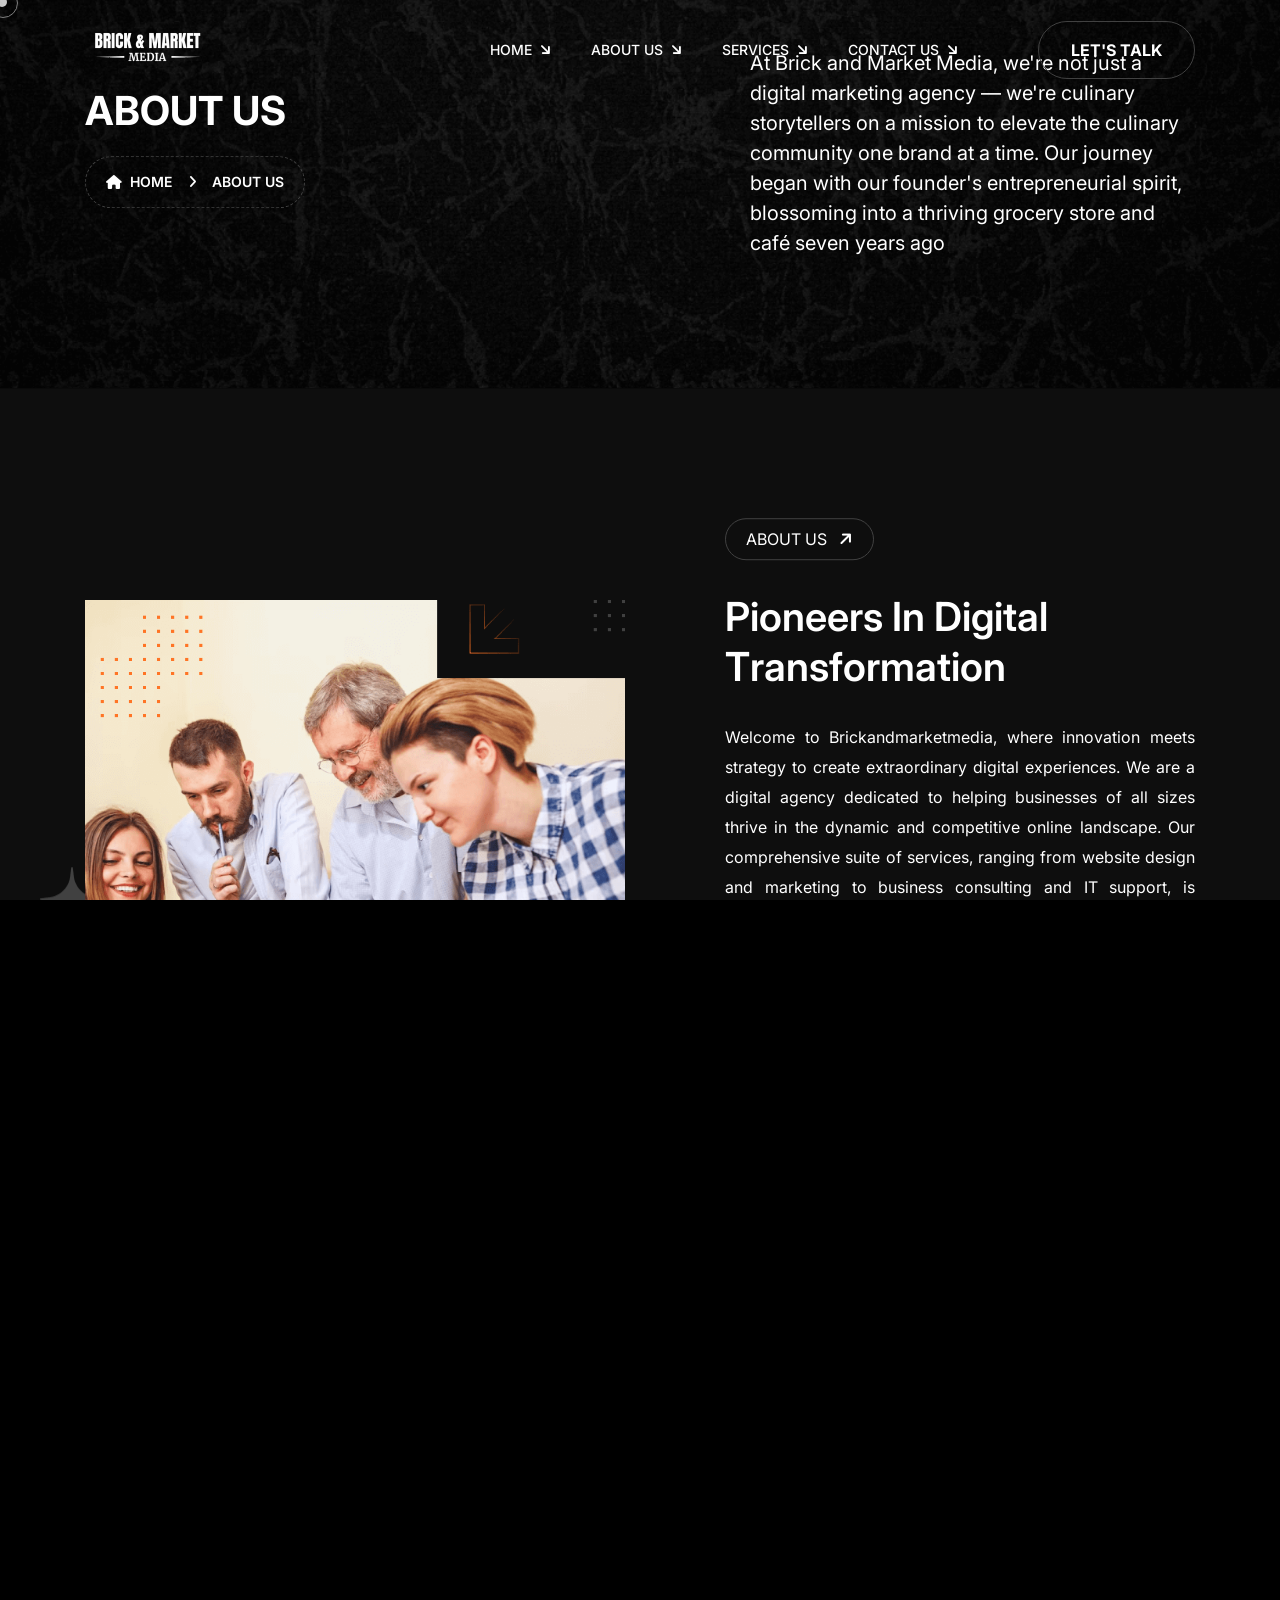
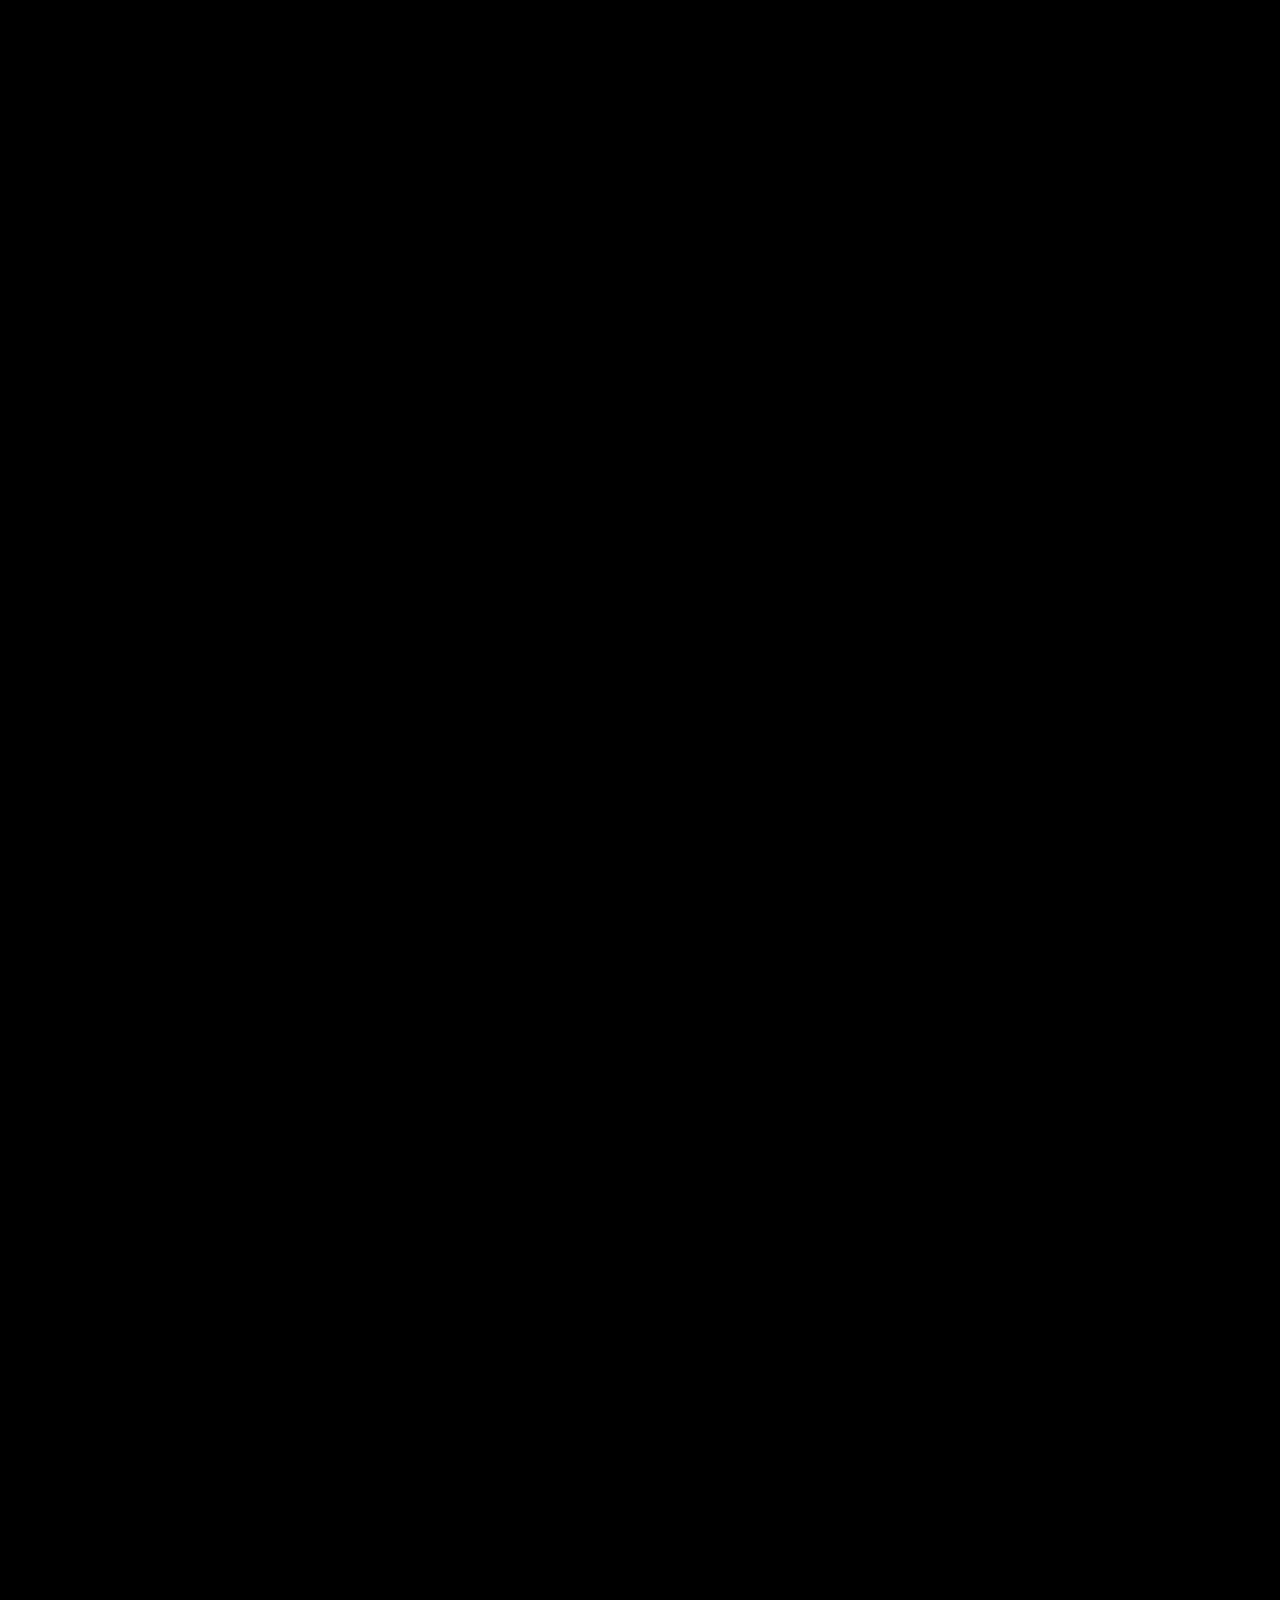
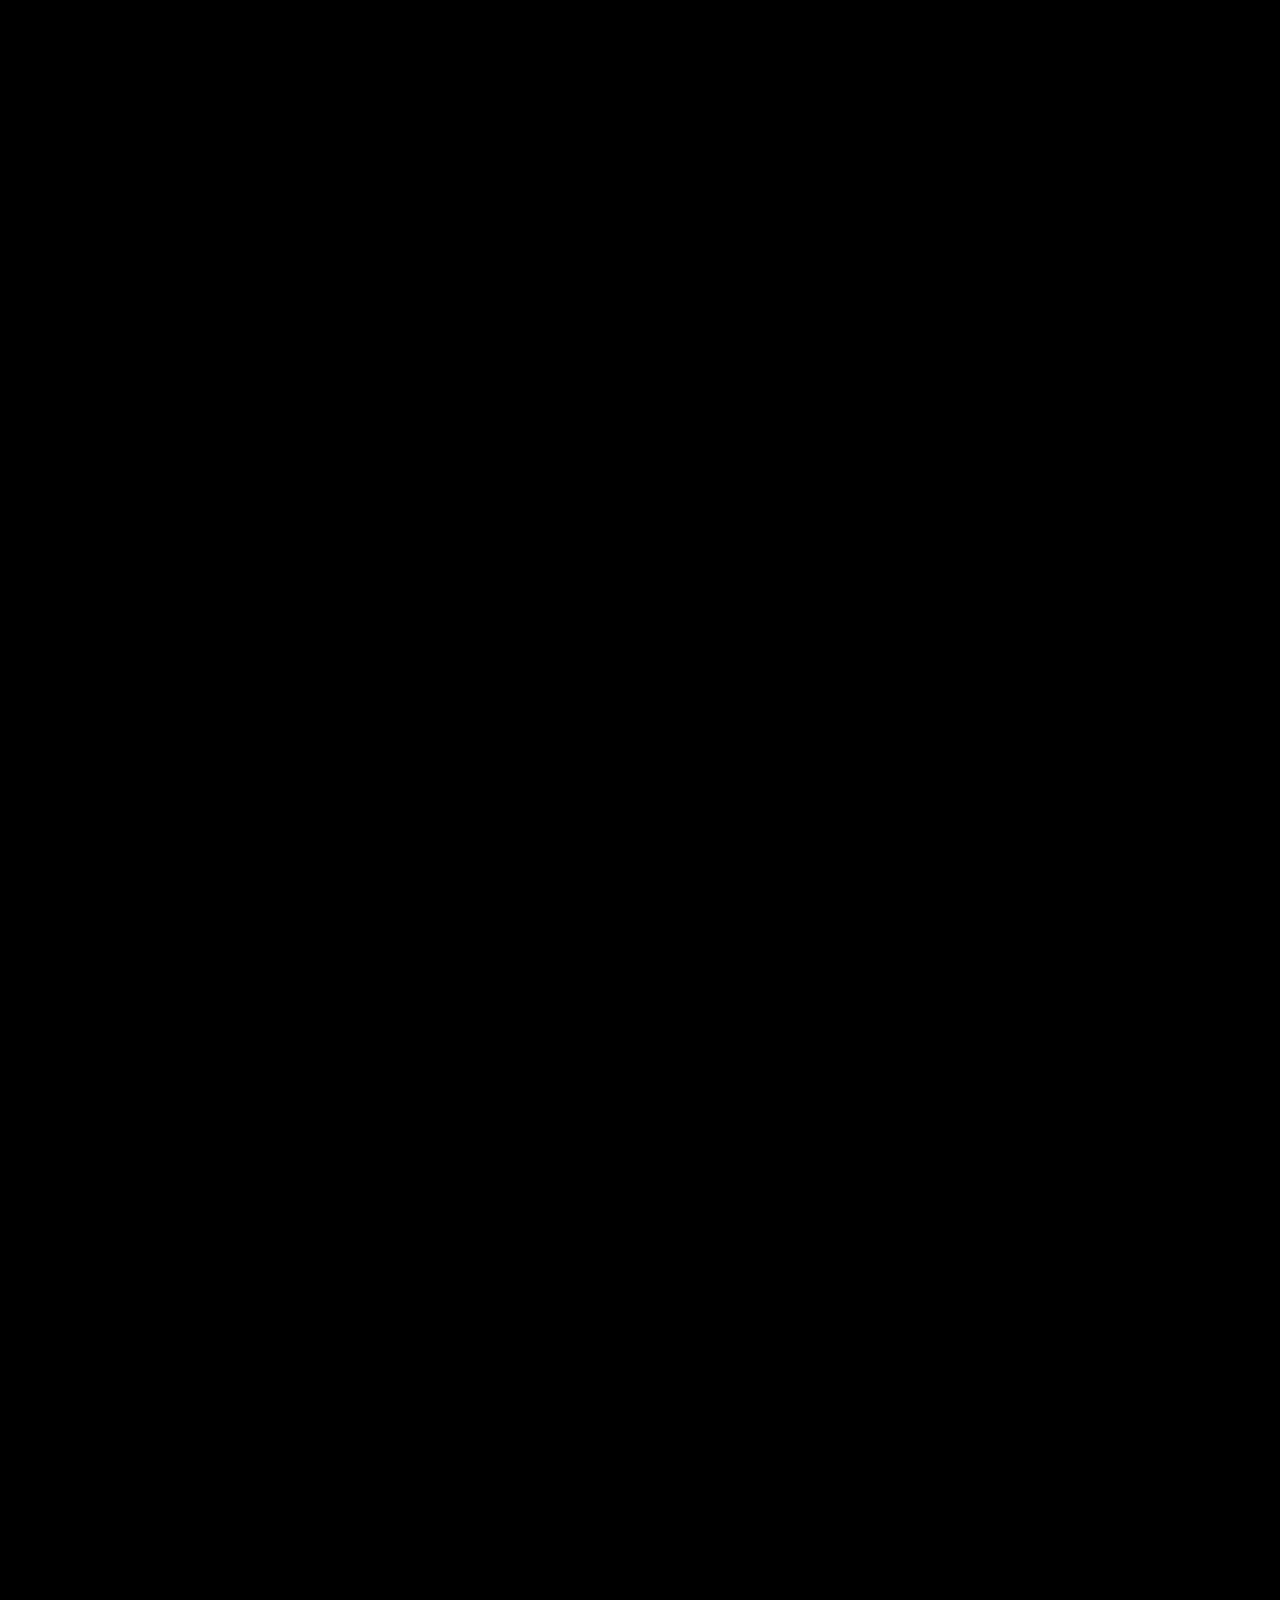
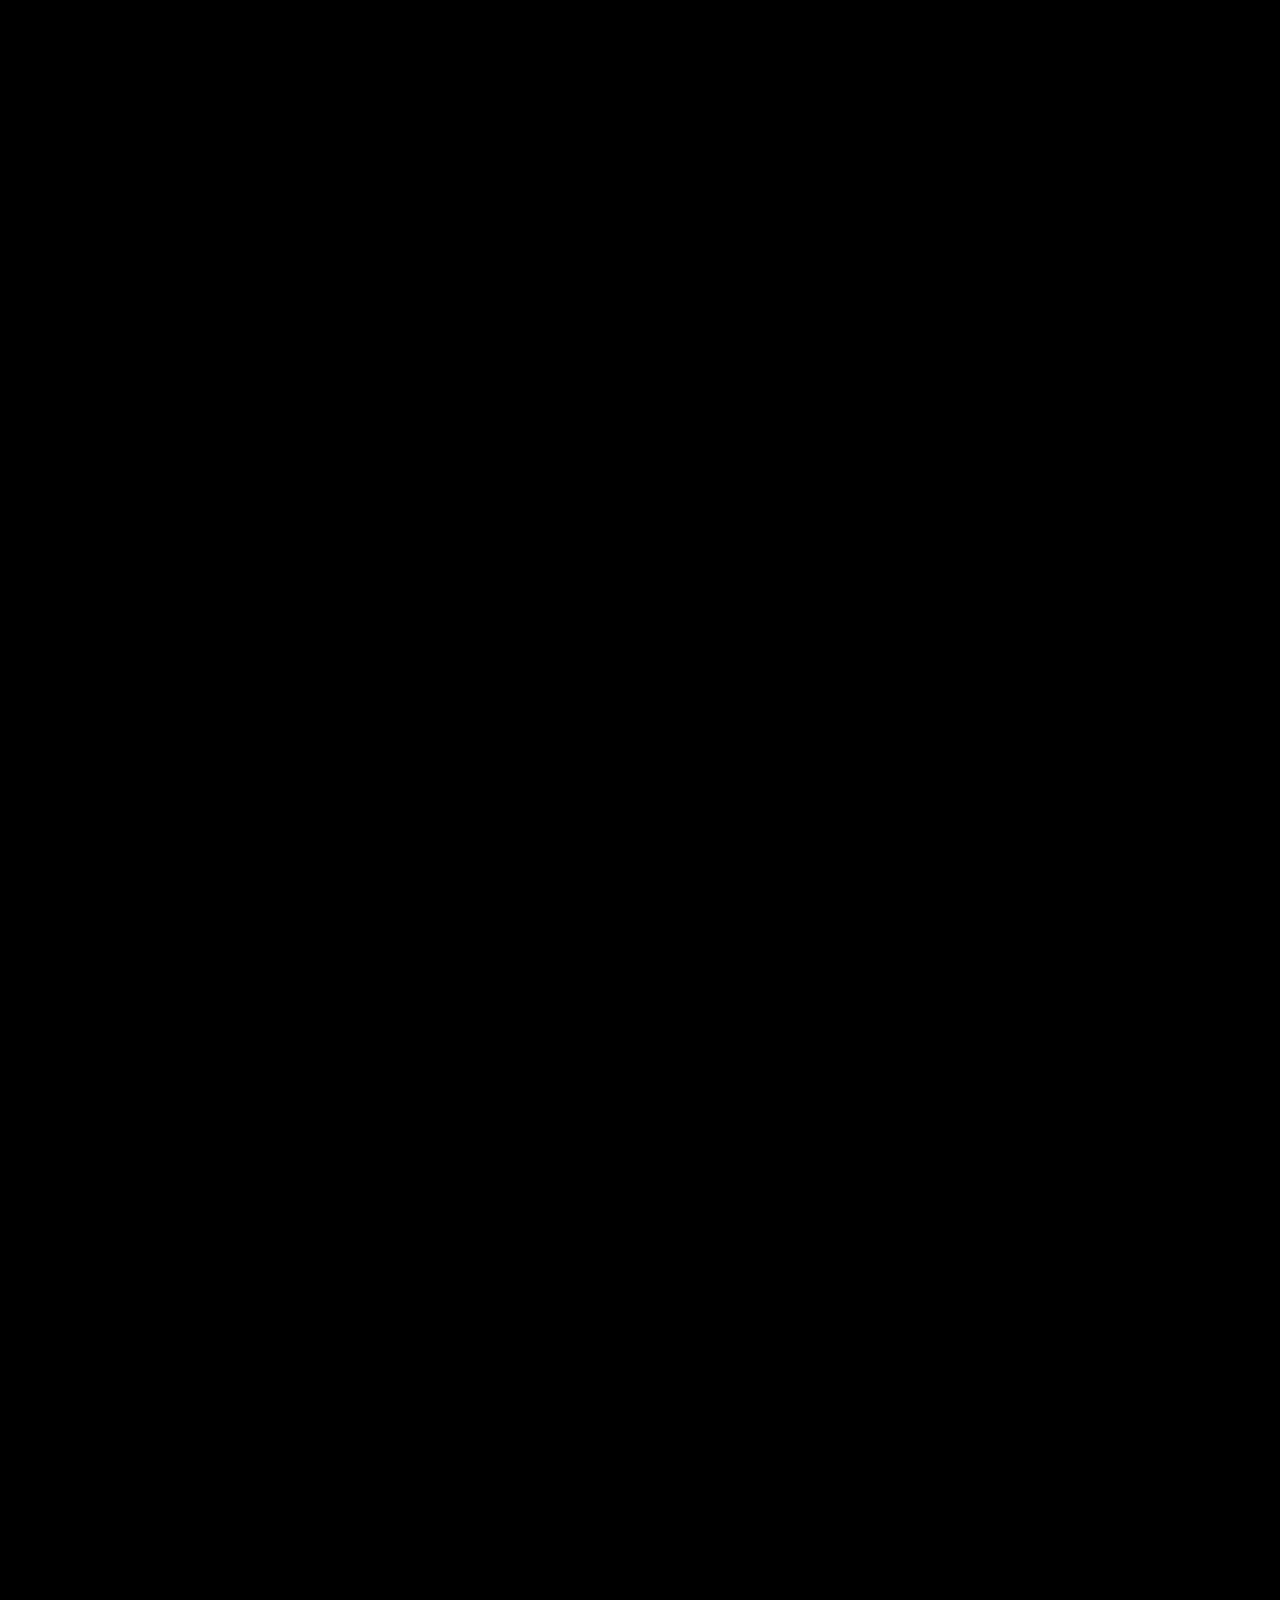
<file: about-us.html>
<!DOCTYPE html>
<html lang="en">


<!-- Mirrored from gramentheme.com/html/xpovio/ltr/about-us.html by HTTrack Website Copier/3.x [XR&CO'2014], Tue, 23 Apr 2024 17:30:47 GMT -->
<head>
   <!-- required meta -->
   <meta charset="UTF-8">
   <meta http-equiv="X-UA-Compatible" content="IE=edge">
   <meta name="viewport" content="width=device-width, initial-scale=1.0">
   <!-- #favicon -->
   <link rel="shortcut icon" href="assets/images/fav.png" type="image/x-icon">
   <!-- #title -->
   <title>About | Brickandmarketmedia</title>
   <!-- #keywords -->
   <meta name="keywords" content="creative, agency, portfolio">
   <!-- #description -->
   <meta name="description" content="brickandmarketmedia">
   <!-- ==== css dependencies start ==== -->
   <!-- bootstrap five css -->
   <link rel="stylesheet" href="assets/vendor/bootstrap/css/bootstrap.min.css">
   <!-- glyphter css -->
   <link rel="stylesheet" href="assets/vendor/glyyphter/css/xpovio.css">
   <!-- font awesome six css -->
   <link rel="stylesheet" href="assets/vendor/font-awesome/css/all.css">
   <!-- nice select css -->
   <link rel="stylesheet" href="assets/vendor/nice-select/css/nice-select.css">
   <!-- magnific popup css -->
   <link rel="stylesheet" href="assets/vendor/magnific-popup/css/magnific-popup.css">
   <!-- slick css -->
   <link rel="stylesheet" href="assets/vendor/slick/css/slick.css">
   <!-- ==== / css dependencies end ==== -->
   <!-- main css -->
   <link rel="stylesheet" href="assets/css/main.min.css">
</head>

<body>
   <!--[if lte IE 9]>
      <p class="browserupgrade">You are using an <strong>outdated</strong> browser. Please <a href="https://browsehappy.com/">upgrade your browser</a> to improve your experience and security.</p>
      <![endif]-->
   <div class="my-app">
      <!-- ==== preloader start ==== -->
      <div id="preloader">
         <div id="loader"></div>
      </div>
      <!-- ==== / preloader end ==== -->
      <!-- ==== mouse cursor drag start ==== -->
      <div class="mouseCursor cursor-outer"></div>
      <div class="mouseCursor cursor-inner">
         <span>Drag</span>
      </div>
    <!-- ==== header start ==== -->
    <header class="header">
      <div class="primary-navbar cmn-nav">
         <div class="container">
            <div class="row">
               <div class="col-12">
                  <nav class="navbar p-0">
                     <div class="navbar__logo">
                        <a href="index.html" aria-label="go to home">
                           <img src="assets/images/home/transparent logo.png" alt="Image">
                        </a>
                     </div>
                     <div class="navbar__menu">
                        <ul >
                           <li class="navbar__item navbar__item--has-children nav-fade">
                              <a href="index.html" aria-label="dropdown menu" class="navbar__dropdown-label">Home</a>
                           
                           </li>
                           <li class="navbar__item nav-fade">
                              <a href="about-us.html" aria-label="dropdown menu" class="navbar__dropdown-label">About Us</a>
                           </li>
                           <li class="navbar__item navbar__item--has-children nav-fade">
                              <a href="javascript:void(0)" aria-label="dropdown menu" class="navbar__dropdown-label">Services</a>
                              <ul class="navbar__sub-menu">
                                 <li>
                                    <a href="our-services.html">Services</a>
                                 </li>
                                 <li>
                                    <a href="case-study.html">case Study</a>
                                 </li>
                                 
                                 <!-- <li>
                                    <a href="Marketing Services.html">Marketing Services</a>
                                 </li>
                                 <li>
                                    <a href="Website Design.html">Website Design</a>
                                 </li>
                                 <li>
                                    <a href="BrandingandGraphicDesign.html">Branding and Graphic Design</a>
                                 </li>
                                 <li>
                                    <a href="VirtualAssistance.html">Virtual Assistance</a>
                                 </li>
                                 <li>
                                    <a href="Training and Workshops.html">Training and Workshop</a>
                                 </li>
                                 <li>
                                    <a href="ITSupport.html">IT Support</a>
                                 </li> -->
                              </ul>
                           </li>
                          
                           <!-- <li class="navbar__item navbar__item--has-children nav-fade">
                              <a href="blog.html" aria-label="dropdown menu" class="navbar__dropdown-label">Blogs</a>
                             
                           </li> -->
                           <li class="navbar__item navbar__item--has-children nav-fade">
                              <a href="contact-us.html" aria-label="dropdown menu" class="navbar__dropdown-label">Contact us</a>
                              
                           </li>
                        </ul>
                     </div>
                     <div class="navbar__options">
                        <div class="navbar__mobile-options d-none d-sm-flex">
                           <a href="https://calendly.com/info-jk24/30min" class="btn btn--secondary">Let's Talk</a>
                        </div>
                        <button class="open-mobile-menu d-flex d-xl-none" aria-label="toggle mobile menu">
                           <i class="fa-light fa-bars-staggered"></i>
                        </button>
                     </div>
                  </nav>
               </div>
            </div>
         </div>
         <!-- ==== mobile menu start ==== -->
         <div class="mobile-menu">
            <nav class="mobile-menu__wrapper">
               <div class="mobile-menu__header nav-fade">
                  <div class="logo">
                     <a href="index.html">
                        <img src="assets/images/home/transparent logo.png" alt="" title="">
                     </a>
                  </div>
                  <a href="javascript:void(0)" aria-label="close mobile menu" class="close-mobile-menu">
                     <i class="fa-light fa-xmark-large"></i>
                  </a>
               </div>
               <div class="mobile-menu__list"></div>
               <div class="mobile-menu__options d-flex d-sm-none justify-content-center nav-fade"></div>
               <div class="mobile-menu__social social nav-fade">
                  <a href="https://www.facebook.com/" target="_blank" aria-label="share us on facebook">
                     <i class="fa-brands fa-facebook-f"></i>
                  </a>
                  <a href="https://www.twitter.com/" target="_blank" aria-label="share us on twitter">
                     <i class="fa-brands fa-twitter"></i>
                  </a>
                  <a href="https://www.pinterest.com/" target="_blank" aria-label="share us on pinterest">
                     <i class="fa-brands fa-linkedin-in"></i>
                  </a>
                  <a href="https://www.instagram.com/" target="_blank" aria-label="share us on instagram">
                     <i class="fa-brands fa-instagram"></i>
                  </a>
               </div>
            </nav>
         </div>
         <div class="mobile-menu__backdrop"></div>
         <!-- ==== / mobile menu end ==== -->
      </div>
   </header>
   <!-- ==== / header end ==== -->
      <div id="smooth-wrapper">
         <div id="smooth-content">
            <!-- ==== main start ==== -->
            <main>
               <!-- ==== banner start ==== -->
               <section class="cmn-banner bg-img" data-background="assets/images/banner/cmn-banner-bg.png">
                  <div class="container">
                     <div class="row gaper align-items-center">
                        <div class="col-12 col-lg-5 col-xl-7">
                           <div class="text-center text-lg-start">
                              <h2 class="title title-anim">About Us</h2>
                              <nav aria-label="breadcrumb">
                                 <ol class="breadcrumb">
                                    <li class="breadcrumb-item">
                                       <a href="index.html">
                                          <i class="fa-solid fa-house"></i>
                                          Home
                                       </a>
                                    </li>
                                    <li class="breadcrumb-item active" aria-current="page">
                                       About Us
                                    </li>
                                 </ol>
                              </nav>
                           </div>
                        </div>
                        <div class="col-12 col-lg-7 col-xl-5">
                           <div class="text-center text-lg-start">
                              <p class="primary-text">At Brick and Market Media, we're not just a digital marketing agency — we're culinary storytellers on a mission to elevate the culinary community one brand at a time. Our journey began with our founder's entrepreneurial spirit, blossoming into a thriving grocery store and café seven years ago</p>
                           </div>
                        </div>
                     </div>
                  </div>
               </section>
               <!-- ==== / banner end ==== -->
              
               <!-- ==== agency start ==== -->
               <section class="section agency agency-two">
                  <div class="container">
                     <div class="row gaper align-items-center">
                        <div class="col-12 col-lg-6">
                           <div class="agency__thumb">
                              <img src="assets/images/agency/thumb-three.png" alt="Image" class="fade-left">
                           </div>
                        </div>
                        <div class="col-12 col-lg-6">
                           <div class="agency__content section__content">
                              <span class="sub-title">
                                 About Us
                                 <i class="fa-solid fa-arrow-right"></i>
                              </span>
                              <h2 class="title title-anim">
                                 Pioneers in Digital Transformation
                              </h2>
                              <div class="paragraph">
                                 <p style="text-align: justify;"> Welcome to Brickandmarketmedia, where innovation meets strategy to create extraordinary digital experiences. We are a digital agency dedicated to helping businesses of all sizes thrive in the dynamic and competitive online landscape. Our comprehensive suite of services, ranging from website design and marketing to business consulting and IT support, is designed to meet the unique needs of each client. At Brickandmarketmedia, we don’t just build solutions; we build partnerships that drive success.

                                    Our Vision</p>
                              </div>
                              <div class="cta section__content-cta">
                                 <div class="single">
                                    <h5 class="fw-7">
                                       12+
                                    </h5>
                                    <p class="fw-5">years of experience</p>
                                 </div>
                                 <div class="single">
                                    <h5 class="fw-7">
                                       75+
                                    </h5>
                                    <p class="fw-5">completed projects</p>
                                 </div>
                                 
                              </div>
                              <div class="section__content-cta cta-group">
                                 
                                 <a href="https://calendly.com/info-jk24/30min" class="btn btn--primary text-capitalize">Book A Call</a>
                              </div>
                           </div>
                        </div>
                     </div>
                  </div>
                  <img src="assets/images/star.png" alt="Image" class="star">
                  <img src="assets/images/agency/dot-large.png" alt="Image" class="dot-large">
               </section>
               <!-- ==== / agency end ==== -->
                <!-- ==== mission start ==== -->
                <section class="section mission-s fade-wrapper">
                  <div class="container">
                     <div class="row">
                        <div class="col-12">
                           <div class="section__header--secondary">
                              <div class="row gaper align-items-center">
                                 <div class="col-12 col-lg-5 col-xxl-5">
                                    <div class="section__header text-center text-lg-start mb-0">
                                       <span class="sub-title">
                                          mission & vission
                                          <i class="fa-solid fa-arrow-right"></i>
                                       </span>
                                       <h2 class="title title-anim">our mission & value</h2>
                                    </div>
                                 </div>
                                 <div class="col-12 col-lg-7 col-xxl-5 offset-xxl-2">
                                    <div class="text-center text-lg-start">
                                       <p>Transforming businesses through digital innovation enhances growth, adaptability, and customer engagement.</p>
                                    </div>
                                 </div>
                              </div>
                           </div>
                        </div>
                     </div>
                     <div class="row gaper">
                        <div class="col-12 col-lg-6">
                           <div class="mission-s__single mission-s__single--alt fade-top">
                              <h3>Our Passion
                              </h3>
                              <div class="section__content-cta">
                                 <p class="primary-text"> Driven by a profound love for food and a knack for digital marketing, we are deeply committed to helping businesses within the culinary realm thrive. We believe that behind every great dish is an equally captivating story waiting to be shared with the world.
                                 </p>
                              </div>
                           </div>
                        </div>
                        <div class="col-12 col-lg-6">
                           <div class="mission-s__single fade-top">
                              <img src="assets/images/mission/one.png" alt="Image">
                           </div>
                        </div>
                        <div class="col-12 col-lg-6">
                           <div class="mission-s__single fade-top">
                              <img src="assets/images/mission/two.png" alt="Image">
                           </div>
                        </div>
                        <div class="col-12 col-lg-6">
                           <div class="mission-s__single mission-s__single--alt fade-top">
                              <h3>Our Approach
                              </h3>
                              <div class="section__content-cta">
                                 <p class="primary-text">Our approach is simple yet powerful: we believe in the power of authenticity, creativity, and collaboration. We understand that each culinary establishment has its own unique flavor, style, and vision. That's why we take the time to listen, learn, and tailor our strategies to suit the individual needs and aspirations of each client.
                                 </p>
                              </div>
                           </div>
                        </div>
                     </div>
                  </div>
               </section>
               <!-- ==== / mission end ==== -->
              
         <!-- ==== team start ==== -->
         <section class="section team-m fade-wrapper">
            <div class="container">
               <div class="row">
                  <div class="col-12">
                     <div class="section__header--secondary">
                        <div class="row gaper align-items-center">
                           <div class="col-12 col-lg-8">
                              <div class="section__header text-center text-lg-start mb-0">
                                 <span class="sub-title">
                                    our awesome crew
                                    <i class="fa-solid fa-arrow-right"></i>
                                 </span>
                                 <h2 class="title title-anim">our  team members</h2>
                              </div>
                           </div>
                           <div class="col-12 col-lg-4">
                              <div class="text-center text-lg-end">
                                 <a href="our-teams.html" class="btn btn--primary text-capitalize">view all
                                    teams</a>
                              </div>
                           </div>
                        </div>
                     </div>
                  </div>
               </div>
               <div class="row gaper ">
                  <div class="col-12 col-md-6 col-xl-4">
                     <div class="team-m__single fade-top">
                        <div class="thumb">
                           <a href="team-single.html">
                              <img src="assets/images/banner/Raimondo.png" alt="Image">
                           </a>
                           <div class="thumb__content" data-background="assets/images/teams/bg.png">
                              <!-- <div class="info">
                                 <p>“Lorem ipsum dolor sit amet consectetur adipiscing elit</p>
                              </div> -->
                              <h4>
                                 <a href="team-single.html">RAIMONDO DEMARCO</a>
                              </h4>
                              <p>FOUNDER & CEO</p>
                              <div class="social-alt">
                                 <a href="https://www.facebook.com/" target="_blank"
                                    aria-label="share us on facebook">
                                    <i class="fa-brands fa-facebook-f"></i>
                                 </a>
                                 <a href="https://www.twitter.com/" target="_blank"
                                    aria-label="share us on twitter">
                                    <i class="fa-brands fa-twitter"></i>
                                 </a>
                                 <a href="https://www.pinterest.com/" target="_blank"
                                    aria-label="share us on pinterest">
                                    <i class="fa-brands fa-linkedin-in"></i>
                                 </a>
                              </div>
                           </div>
                        </div>
                     </div>
                  </div>
                  <!-- <div class="col-12 col-md-6 col-xl-4">
                     <div class="team-m__single fade-top">
                        <div class="thumb">
                           <a href="team-single.html">
                              <img src="assets/images/teams/two.png" alt="Image">
                           </a>
                           <div class="thumb__content" data-background="assets/images/teams/bg.png">
                              <div class="info">
                                 <p>“Lorem ipsum dolor sit amet consectetur adipiscing elit</p>
                              </div>
                              <h4>
                                 <a href="team-single.html">Sana p. Lesh</a>
                              </h4>
                              <p>Senior engineer</p>
                              <div class="social-alt">
                                 <a href="https://www.facebook.com/" target="_blank"
                                    aria-label="share us on facebook">
                                    <i class="fa-brands fa-facebook-f"></i>
                                 </a>
                                 <a href="https://www.twitter.com/" target="_blank"
                                    aria-label="share us on twitter">
                                    <i class="fa-brands fa-twitter"></i>
                                 </a>
                                 <a href="https://www.pinterest.com/" target="_blank"
                                    aria-label="share us on pinterest">
                                    <i class="fa-brands fa-linkedin-in"></i>
                                 </a>
                              </div>
                           </div>
                        </div>
                     </div>
                  </div> -->
                  <div class="col-12 col-md-6 col-xl-4">
                     <div class="team-m__single fade-top">
                        <div class="thumb">
                           <a href="team-single.html">
                              <img src="assets/images/banner/abhilashreddy.png" alt="Image">
                           </a>
                           <div class="thumb__content" data-background="assets/images/teams/bg.png">
                              <!-- <div class="info">
                                 <p>“Lorem ipsum dolor sit amet consectetur adipiscing elit</p>
                              </div> -->
                              <h4>
                                 <a href="team-single.html">ABHILASH REDDY</a>
                              </h4>
                              <p>CO-FOUNDER & MANAGING DIRECTOR</p>
                              <div class="social-alt">
                                 <a href="https://www.facebook.com/" target="_blank"
                                    aria-label="share us on facebook">
                                    <i class="fa-brands fa-facebook-f"></i>
                                 </a>
                                 <a href="https://www.twitter.com/" target="_blank"
                                    aria-label="share us on twitter">
                                    <i class="fa-brands fa-twitter"></i>
                                 </a>
                                 <a href="https://www.pinterest.com/" target="_blank"
                                    aria-label="share us on pinterest">
                                    <i class="fa-brands fa-linkedin-in"></i>
                                 </a>
                              </div>
                           </div>
                        </div>
                     </div>
                  </div>
                  
               </div>
              
            </div>
         </section>
         <!-- ==== / team end ==== -->
                <!-- ==== work steps start ==== -->
                <section class="section work-steps fade-wrapper mb-5">
                  <div class="container">
                     <div class="row">
                        <div class="col-12">
                           <div class="section__header--secondary">
                              <div class="row gaper align-items-center">
                                 <div class="col-12 col-lg-5 col-xxl-5">
                                    <div class="section__header text-center text-lg-start mb-0">
                                       <span class="sub-title">
                                          working steps
                                          <i class="fa-solid fa-arrow-right"></i>
                                       </span>
                                       <h2 class="title title-anim">Our Work Process</h2>
                                    </div>
                                 </div>
                                 <div class="col-12 col-lg-7 col-xxl-5 offset-xxl-2">
                                    <div class="text-center text-lg-start">
                                       <p>Brick And Market Media Plays  crucial role in helping businesses establish a strong online presence. They specialize in various areas such as website design, digital marketing, social media management, and content creation.
                                    </div>
                                 </div>
                              </div>
                           </div>
                        </div>
                     </div>
                     <div class="row">
                        <div class="col-12 col-sm-6 col-xl-3">
                           <div class="work-steps__single fade-top">
                              <span>
                                 25
                                 <br>
                                 %
                              </span>
                              <h5>Discovery and Consultation</h5>
                              <div class="work-thumb-hover d-none d-md-block"
                                 data-background="assets/images/work/thumb-one.png"></div>
                           </div>
                        </div>
                        <div class="col-12 col-sm-6 col-xl-3">
                           <div class="work-steps__single work-two work-steps__single-active fade-top">
                              <span>
                                 50
                                 <br>
                                 %
                              </span>
                              <h5>Strategy Development and Planning</h5>
                              <div class="work-thumb-hover d-none d-md-block"
                                 data-background="assets/images/work/thumb-one.png"></div>
                           </div>
                        </div>
                        <div class="col-12 col-sm-6 col-xl-3">
                           <div class="work-steps__single work-three fade-top">
                              <span>
                                 75
                                 <br>
                                 %
                              </span>
                              <h5>Execution and Implementation</h5>
                              <div class="work-thumb-hover d-none d-md-block"
                                 data-background="assets/images/work/thumb-one.png"></div>
                           </div>
                        </div>
                        <div class="col-12 col-sm-6 col-xl-3">
                           <div class="work-steps__single work-four fade-top">
                              <span>
                                 100
                                 <br>
                                 %
                              </span>
                              <h5>Final Delivery</h5>
                              <div class="work-thumb-hover d-none d-md-block"
                                 data-background="assets/images/work/thumb-one.png"></div>
                           </div>
                        </div>
                     </div>
                  </div>
                  <a class="video-frame video-btn d-none d-md-flex" href="https://www.youtube.com/watch?v=RvreULjnzFo"
                     target="_blank">
                     <img src="assets/images/video-frame.png" alt="Image">
                     <i class="fa-sharp fa-solid fa-play"></i>
                  </a>
               </section>
               <!-- ==== / work steps end ==== -->
               <!-- ==== testimonial start ==== -->
               <section class="section testimonial mt-5 pt-0 pb-0 position-relative">
                  <div class="testimonial__text-slider">
                     <div class="testimonial__text-slider-single">
                        <h2 class="h1">
                           <a href="client-feedback.html">
                              client's testimonial
                              <i class="fa-sharp fa-solid fa-arrow-down-right"></i>
                           </a>
                        </h2>
                     </div>
                     <div class="testimonial__text-slider-single">
                        <h2 class="h1">
                           <a href="client-feedback.html">
                              client's testimonial
                              <i class="fa-sharp fa-solid fa-arrow-down-right"></i>
                           </a>
                        </h2>
                     </div>
                     <div class="testimonial__text-slider-single">
                        <h2 class="h1">
                           <a href="client-feedback.html">
                              client's testimonial
                              <i class="fa-sharp fa-solid fa-arrow-down-right"></i>
                           </a>
                        </h2>
                     </div>
                     
                   
                     
                     <div class="testimonial__text-slider-single">
                        <h2 class="h1">
                           <a href="client-feedback.html">
                              client's testimonial
                              <i class="fa-sharp fa-solid fa-arrow-down-right"></i>
                           </a>
                        </h2>
                     </div>
                  </div>
                  <div class="container position-relative">
                     <div class="row">
                        <div class="col-12 col-xxl-10">
                           <div class="testimonial-s__slider">
                              <div class="testimonial-s__slider-single">
                                 <div class="row gaper align-items-center">
                                    <div class="col-12 col-lg-4 col-xxl-4">
                                       <div class="thumb">
                                          <img src="assets/images/banner/testilogo.png" alt="Image">
                                          <svg xmlns="http://www.w3.org/2000/svg" width="44" height="322"
                                             viewBox="0 0 44 322" fill="none" class="d-none d-lg-block">
                                             <path d="M43 -0.000976562V151.999L2 192.999H43V321.999" stroke="#414141" />
                                          </svg>
                                       </div>
                                    </div>
                                    <div class="col-12 col-lg-7 offset-lg-1 col-xxl-7 offset-xxl-1">
                                       <div class="testimonial-s__content">
                                          <div class="quote">
                                             <i class="fa-solid fa-quote-right"></i>
                                          </div>
                                          <div class="content">
                                             <h4>"Brick and Market Media has been instrumental in helping Demarco's Fine Foods thrive in today's digital landscape. Their expertise, dedication, and personalized approach have truly made a difference in our business. Thanks to their strategic guidance and innovative solutions, we've seen remarkable growth and success. I highly recommend Brick and Market Media to any small food entrepreneur looking to elevate their venture.</h4>
                                          </div>
                                          <div class="content-cta">
                                             <h5>Ray
                                             </h5>
                                             <p> Owner of Demarco's Fine Foods</p>
                                          </div>
                                       </div>
                                    </div>
                                 </div>
                              </div>
                             
                            
                           </div>
                        </div>
                     </div>
                    
                  </div>
                  <!-- <div class="other-section">
                     <img class="other-section-image" src="assets/images/testimonial/s-thumb.png"
                        alt="Next Slide Image">
                  </div> -->
               </section>
               <!-- ==== / testimonial end ==== -->
             
                <!-- ==== cta start ==== -->
                <section class="cta-two section pb-0">
                  <div class="container">
                     <div class="row justify-content-center">
                        <div class="col-12 col-xxl-11">
                           <div class="cta-two-wrapper bg-img" data-background="assets/images/cta-two-bg.png">
                              <div class="row gaper align-items-center">
                                 <div class="col-12 col-lg-8">
                                    <div class="cta-two__content">
                                       <span style="color: black;">Let's Connect
                                       </span>
                                       <h5 class="title-anim mt-3">
                                          Ready to take your culinary brand to new heights? We're eager to hear your story and explore how we can help you achieve your digital goals. Get in touch with us today to start the conversation.

                                       </h5>
                                       <h5>
                                          <a href="tel:+15199904147">call: +1 5199904147</a>
                                       </h5>
                                    </div>
                                 </div>
                                 <div class="col-12 col-lg-4">
                                    <div class="text-start text-lg-end">
                                       <a href="contact-us.html" class="btn btn--tertiary">
                                          start a project
                                          <i class="fa-sharp fa-solid fa-arrow-up-right"></i>
                                       </a>
                                    </div>
                                 </div>
                              </div>
                           </div>
                        </div>
                     </div>
                  </div>
               </section>
               <!-- ==== / cta end ==== -->
            </main>
            <!-- ==== / main end ==== -->
       <!-- ==== footer start ==== -->
       <footer class="footer-two section pb-0">
         <div class="container">
            <div class="row gaper">
               <div class="col-12 col-lg-5 col-xl-4">
                  <div class="footer-two__left">
                     <div class="logo mb-2">
                        <a href="index.html">
                           <img src="assets/images/home/transparent logo.png" alt="Image">
                        </a>
                     </div>
                     <div class="paragraph">
                        <p>Brick and Market Media doesn't just build brands; we sculpt success stories. Our goal is to elevate your business with a broad range of services, laying a solid foundation for success.</p>
                     </div>
                     <div class="section__content-cta">
                        <h2>
                           <a href="mailto:info@brickandmarketmedia.com" class="folks-text">info@brickandmarketmedia.com</a>
                        </h2>
                     </div>
                  </div>
               </div>
               <div class="col-12 col-lg-7 col-xl-7 offset-xl-1 col-xxl-5 offset-xxl-3">
                  <div class="footer-two__right">
                     <div class="social justify-content-start justify-content-lg-start">
                        <a href=" https://www.facebook.com/BrickAndMarketMedia" target="_blank">
                           <i class="fa-brands fa-facebook-f"></i>
                           <span>Facebook</span>
                        </a>
                        <!-- <a href="https://www.twitter.com/" target="_blank">
                           <i class="fa-brands fa-twitter"></i>
                           <span>Twitter</span>
                        </a> -->
                        <a href=" https://www.linkedin.com/company/brick-and-market-media" target="_blank">
                           <i class="fa-brands fa-linkedin-in"></i>
                           <span>Linkedin</span>
                        </a>
                        <a href="https://www.instagram.com/lifeasiknowit899/" target="_blank">
                           <i class="fa-brands fa-instagram"></i>
                           <span>Instagram</span>
                        </a>
                        <a href=" https://www.youtube.com/@lifeasiknowit89/featured" target="_blank">
                           <i class="fa-brands fa-youtube"></i>
                           <span>Youtube</span>
                        </a>
                     </div>
                     <div class="footer__single-meta section__content-cta">
                        <a href="https://www.google.com/maps/d/viewer?mid=1UZ57Drfs3SGrTgh6mrYjQktu6uY&amp;hl=en_US&amp;ll=18.672105000000013%2C105.68673800000003&amp;z=17"
                           target="_blank">
                           <i class="fa-sharp fa-solid fa-location-dot"></i>
                           1349 Grand Marais Rd, west Windsor, Ontario Canada
                        </a>
                        <a href="tel:406-555-0120">
                           <i class="fa-sharp fa-solid fa-phone-volume"></i>
                           +1 5199904147
                        </a>
                        <a href="mailto:info@xpovio.com">
                           <i class="fa-sharp fa-solid fa-envelope"></i>
                           info@brickandmarketmedia.com
                        </a>
                     </div>
                  </div>
               </div>
            </div>
         </div>
         <div class="footer__copyright">
            <div class="container">
               <div class="row align-items-center gaper">
                  <div class="col-12 col-xl-6">
                     <div class="footer__copyright-text text-center text-xl-start">
                        <p>
                           Copyright &copy;
                           <span id="copyYear"></span>
                          
                           <a href="" target="_blank"> Smtech</a>
                            All Rights Reserved
                        </p>
                     </div>
                  </div>
                  <div class="col-12 col-xl-6">
                     <ul class="justify-content-center justify-content-xl-end">
                        <li>
                           <a href="index.html">Home</a>
                        </li>
                        <li>
                           <a href="about-us.html">About</a>
                        </li>
                        <li>
                           <a href="our-services.html">Services</a>
                        </li>
                       
                        <li>
                           <a href="contact-us.html">Contact</a>
                        </li>
                     </ul>
                  </div>
               </div>
            </div>
         </div>
      </footer>
      <!-- ==== / footer end ==== -->
         </div>
      </div>
      <!-- ==== scroll to top start ==== -->
      <button class="progress-wrap" aria-label="scroll indicator" title="go to top">
         <span></span>
         <svg class="progress-circle svg-content" width="100%" height="100%" viewBox="-1 -1 102 102">
            <path d="M50,1 a49,49 0 0,1 0,98 a49,49 0 0,1 0,-98" />
         </svg>
      </button>
      <!-- ==== / scroll to top end ==== -->
   </div>
   <!-- ==== js dependencies start ==== -->
   <!-- jquery -->
   <script src="assets/vendor/jquery/jquery-3.7.0.min.js"></script>
   <!-- bootstrap five js -->
   <script src="assets/vendor/bootstrap/js/bootstrap.bundle.min.js"></script>
   <!-- nice select js -->
   <script src="assets/vendor/nice-select/js/jquery.nice-select.min.js"></script>
   <!-- magnific popup js -->
   <script src="assets/vendor/magnific-popup/js/jquery.magnific-popup.min.js"></script>
   <!-- slick js -->
   <script src="assets/vendor/slick/js/slick.min.js"></script>
   <!-- image loaded js -->
   <script src="assets/vendor/images-loaded/imagesloaded.pkgd.min.js"></script>
   <!-- isotope js -->
   <script src="assets/vendor/isotope/isotope.pkgd.min.js"></script>
   <!-- chroma js -->
   <script src="assets/vendor/gsap/chroma.min.js"></script>
   <!-- splittext js -->
   <script src="assets/vendor/gsap/SplitText.min.js"></script>
   <!-- scrollsmoother js -->
   <script src="assets/vendor/gsap/ScrollSmoother.min.js"></script>
   <!-- scrollto js -->
   <script src="assets/vendor/gsap/ScrollToPlugin.min.js"></script>
   <!-- scrolltrigger js -->
   <script src="assets/vendor/gsap/ScrollTrigger.min.js"></script>
   <!-- gsap js -->
   <script src="assets/vendor/gsap/gsap.min.js"></script>
   <!-- vanilla tilt js -->
   <script src="assets/vendor/vanilla-tilt/tilt.jquery.js"></script>
   <!-- ==== / js dependencies end ==== -->
   <!-- plugins js -->
   <script src="assets/js/plugins.js"></script>
   <!-- main js -->
   <script src="assets/js/main.js"></script>
</body>


<!-- Mirrored from gramentheme.com/html/xpovio/ltr/about-us.html by HTTrack Website Copier/3.x [XR&CO'2014], Tue, 23 Apr 2024 17:30:54 GMT -->
</html>
</file>
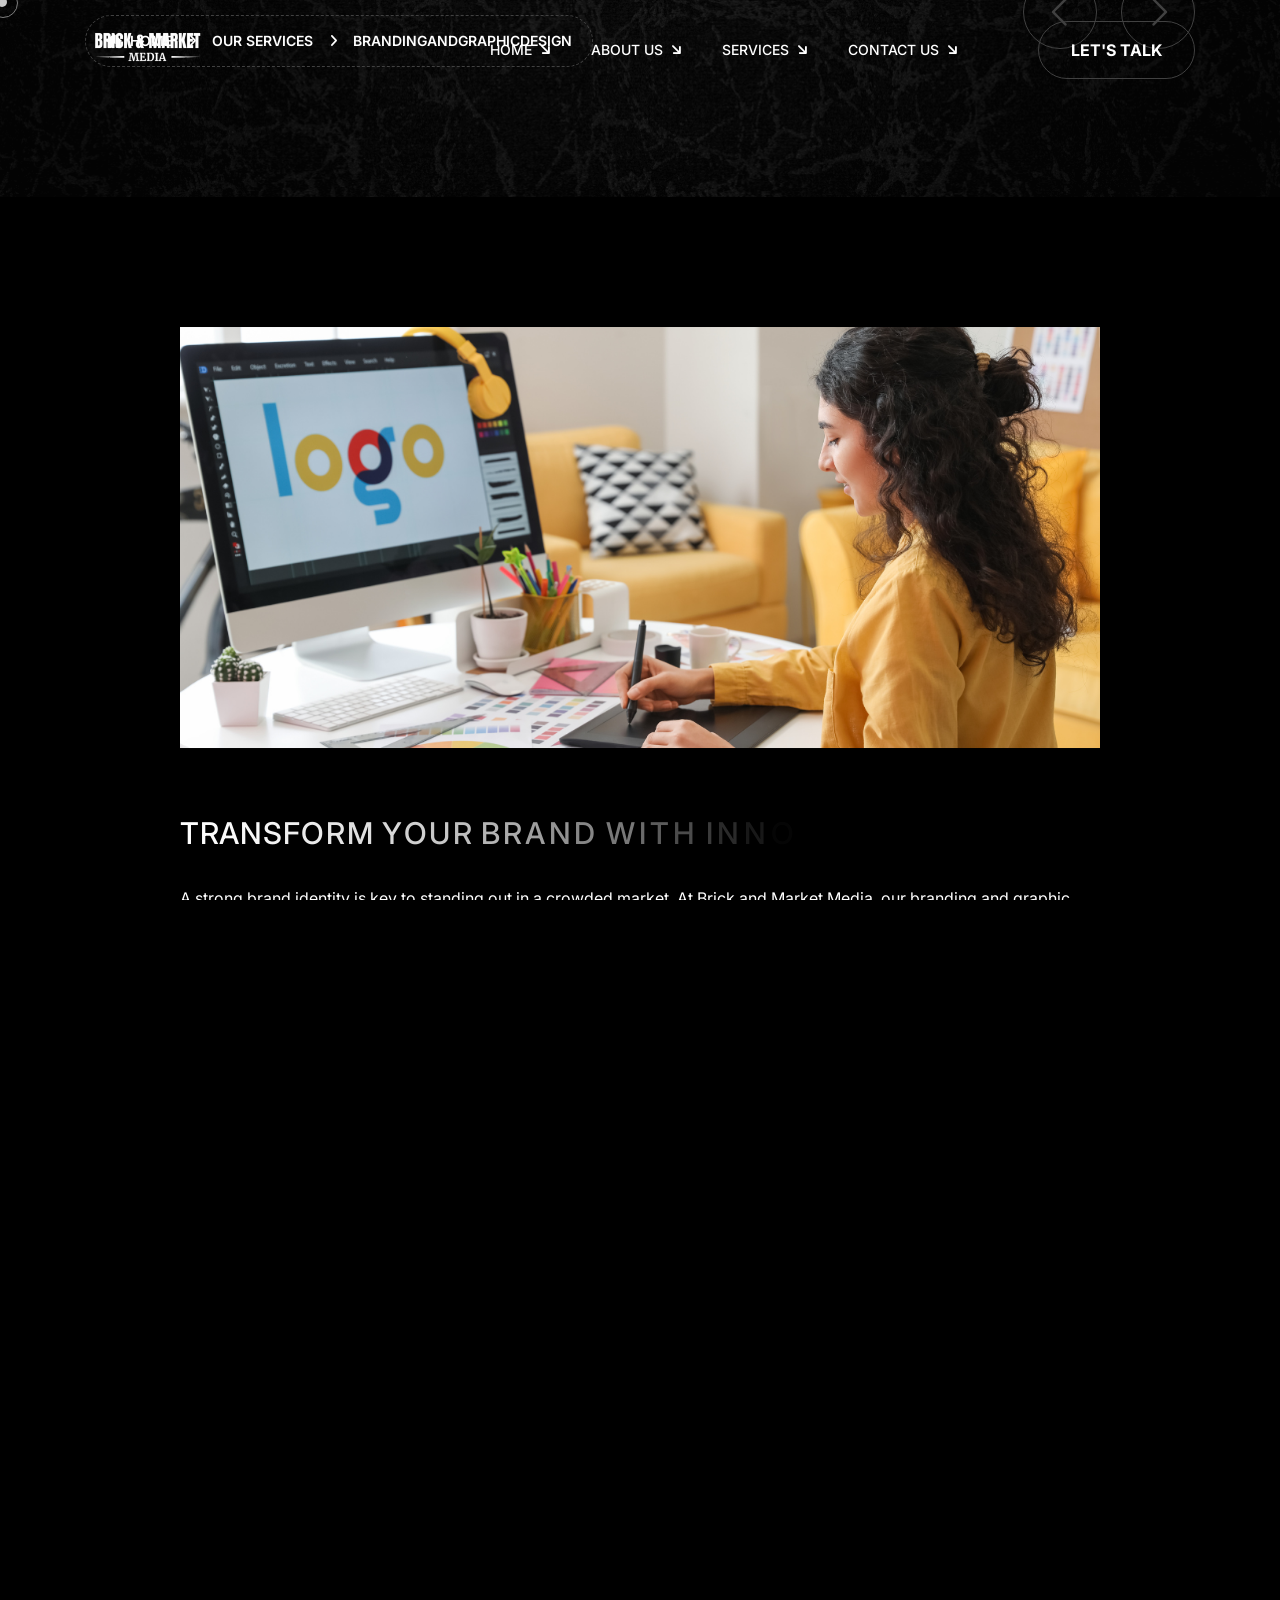
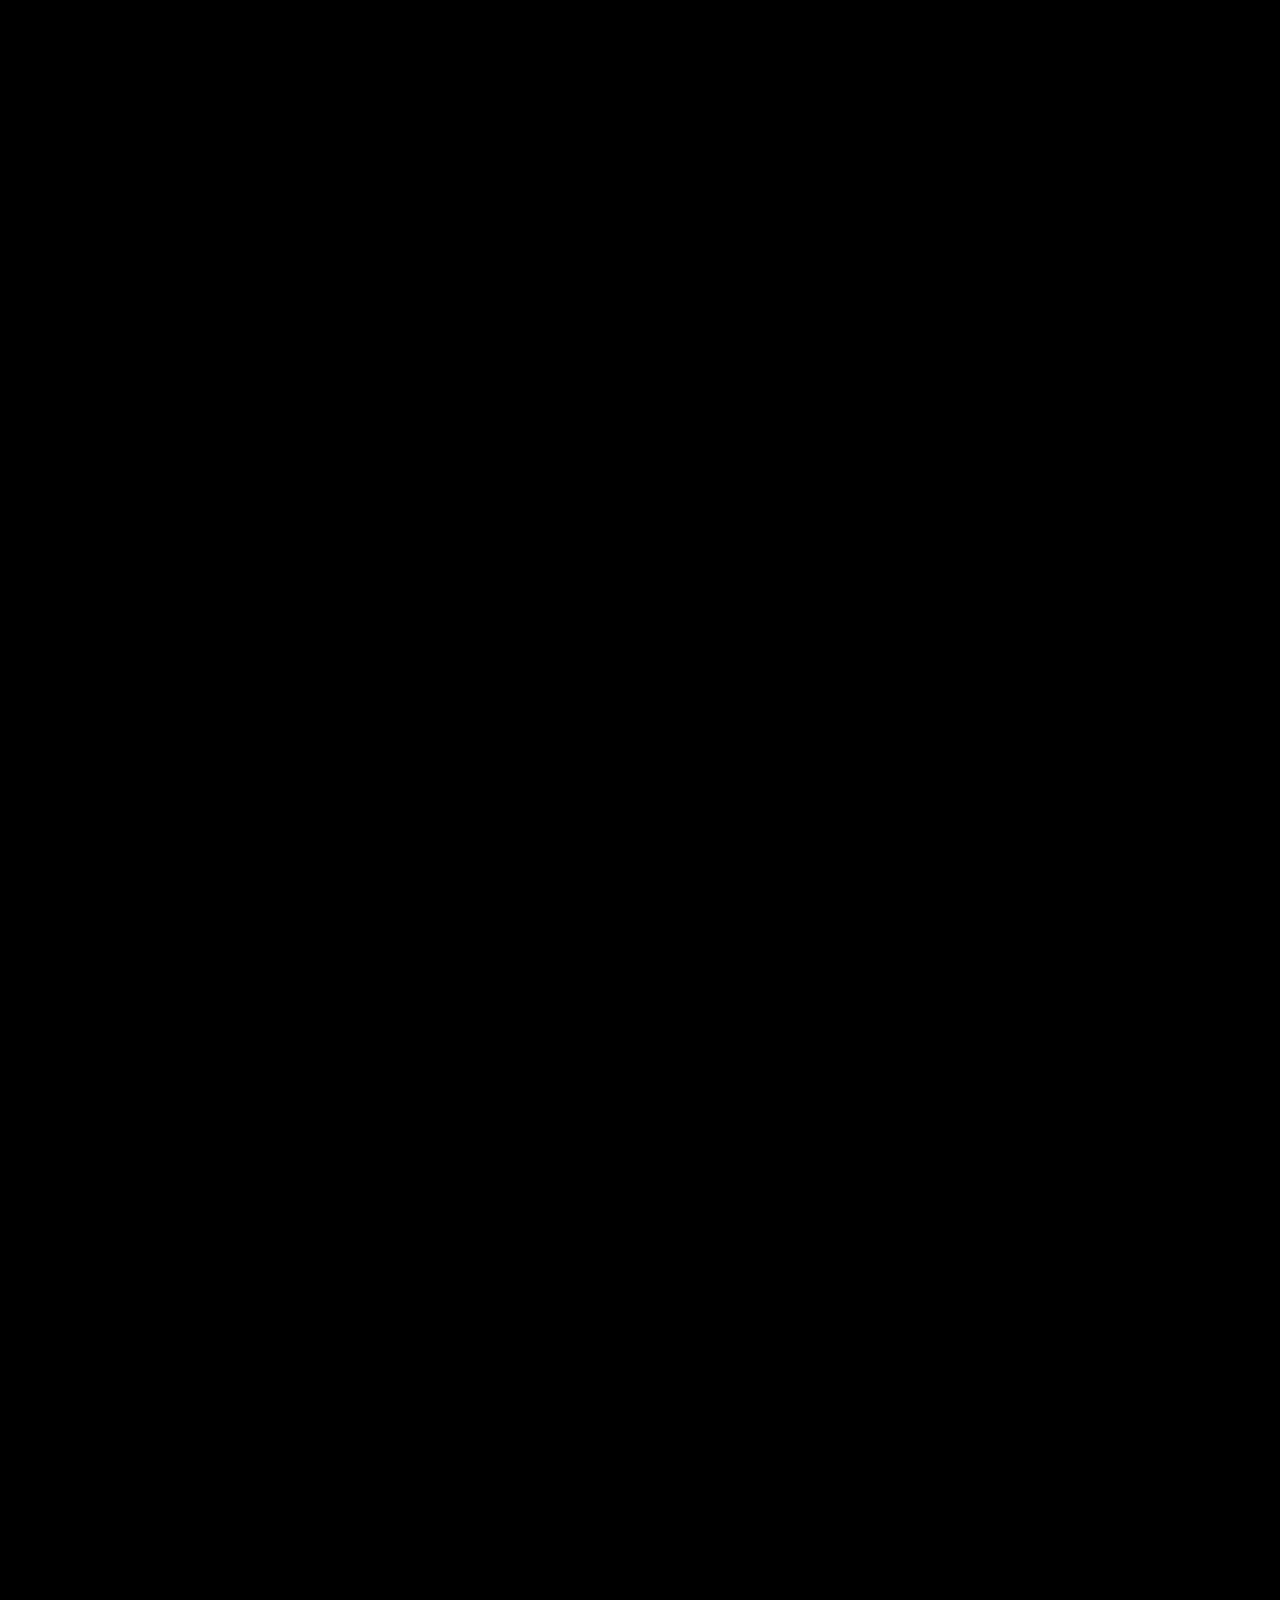
<file: BrandingandGraphicDesign.html>
<!DOCTYPE html>
<html lang="en">


<!-- Mirrored from gramentheme.com/html/xpovio/ltr/service-single.html by HTTrack Website Copier/3.x [XR&CO'2014], Tue, 23 Apr 2024 17:30:54 GMT -->
<head>
   <!-- required meta -->
   <meta charset="UTF-8">
   <meta http-equiv="X-UA-Compatible" content="IE=edge">
   <meta name="viewport" content="width=device-width, initial-scale=1.0">
   <!-- #favicon -->
   <link rel="shortcut icon" href="assets/images/fav.png" type="image/x-icon">
   <!-- #title -->
   <title>Branding And Graphic Desgin | Brickandmarketmedia</title>
   <!-- #keywords -->
   <meta name="keywords" content="creative, agency, portfolio">
   <!-- #description -->
   <meta name="description" content="brickandmarketmedia">
   <!-- ==== css dependencies start ==== -->
   <!-- bootstrap five css -->
   <link rel="stylesheet" href="assets/vendor/bootstrap/css/bootstrap.min.css">
   <!-- glyphter css -->
   <link rel="stylesheet" href="assets/vendor/glyyphter/css/xpovio.css">
   <!-- font awesome six css -->
   <link rel="stylesheet" href="assets/vendor/font-awesome/css/all.css">
   <!-- nice select css -->
   <link rel="stylesheet" href="assets/vendor/nice-select/css/nice-select.css">
   <!-- magnific popup css -->
   <link rel="stylesheet" href="assets/vendor/magnific-popup/css/magnific-popup.css">
   <!-- slick css -->
   <link rel="stylesheet" href="assets/vendor/slick/css/slick.css">
   <!-- ==== / css dependencies end ==== -->
   <!-- main css -->
   <link rel="stylesheet" href="assets/css/main.min.css">
</head>

<body>
   <!--[if lte IE 9]>
      <p class="browserupgrade">You are using an <strong>outdated</strong> browser. Please <a href="https://browsehappy.com/">upgrade your browser</a> to improve your experience and security.</p>
      <![endif]-->
   <div class="my-app">
      <!-- ==== preloader start ==== -->
      <div id="preloader">
         <div id="loader"></div>
      </div>
      <!-- ==== / preloader end ==== -->
      <!-- ==== mouse cursor drag start ==== -->
      <div class="mouseCursor cursor-outer"></div>
      <div class="mouseCursor cursor-inner">
         <span>Drag</span>
      </div>
      <!-- ==== / mouse cursor drag end ==== -->
    <!-- ==== header start ==== -->
    <header class="header">
      <div class="primary-navbar cmn-nav">
         <div class="container">
            <div class="row">
               <div class="col-12">
                  <nav class="navbar p-0">
                     <div class="navbar__logo">
                        <a href="index.html" aria-label="go to home">
                           <img src="assets/images/home/transparent logo.png" alt="Image">
                        </a>
                     </div>
                     <div class="navbar__menu">
                        <ul >
                           <li class="navbar__item navbar__item--has-children nav-fade">
                              <a href="index.html" aria-label="dropdown menu" class="navbar__dropdown-label">Home</a>
                           
                           </li>
                           <li class="navbar__item nav-fade">
                              <a href="about-us.html" aria-label="dropdown menu" class="navbar__dropdown-label">About Us</a>
                           </li>
                           <li class="navbar__item navbar__item--has-children nav-fade">
                              <a href="javascript:void(0)" aria-label="dropdown menu" class="navbar__dropdown-label">Services</a>
                              <ul class="navbar__sub-menu">
                                 <li>
                                    <a href="our-services.html">Services</a>
                                 </li>
                                 <li>
                                    <a href="case-study.html">case Study</a>
                                 </li>
                                 
                                 <!-- <li>
                                    <a href="Marketing Services.html">Marketing Services</a>
                                 </li>
                                 <li>
                                    <a href="Website Design.html">Website Design</a>
                                 </li>
                                 <li>
                                    <a href="BrandingandGraphicDesign.html">Branding and Graphic Design</a>
                                 </li>
                                 <li>
                                    <a href="VirtualAssistance.html">Virtual Assistance</a>
                                 </li>
                                 <li>
                                    <a href="Training and Workshops.html">Training and Workshop</a>
                                 </li>
                                 <li>
                                    <a href="ITSupport.html">IT Support</a>
                                 </li> -->
                              </ul>
                           </li>
                          
                           <!-- <li class="navbar__item navbar__item--has-children nav-fade">
                              <a href="blog.html" aria-label="dropdown menu" class="navbar__dropdown-label">Blogs</a>
                             
                           </li> -->
                           <li class="navbar__item navbar__item--has-children nav-fade">
                              <a href="contact-us.html" aria-label="dropdown menu" class="navbar__dropdown-label">Contact us</a>
                              
                           </li>
                        </ul>
                     </div>
                     <div class="navbar__options">
                        <div class="navbar__mobile-options d-none d-sm-flex">
                           <a href="contact-us.html" class="btn btn--secondary">Let's Talk</a>
                        </div>
                        <button class="open-mobile-menu d-flex d-xl-none" aria-label="toggle mobile menu">
                           <i class="fa-light fa-bars-staggered"></i>
                        </button>
                     </div>
                  </nav>
               </div>
            </div>
         </div>
         <!-- ==== mobile menu start ==== -->
         <div class="mobile-menu">
            <nav class="mobile-menu__wrapper">
               <div class="mobile-menu__header nav-fade">
                  <div class="logo">
                     <a href="index.html">
                        <img src="assets/images/home/transparent logo.png" alt="" title="">
                     </a>
                  </div>
                  <a href="javascript:void(0)" aria-label="close mobile menu" class="close-mobile-menu">
                     <i class="fa-light fa-xmark-large"></i>
                  </a>
               </div>
               <div class="mobile-menu__list"></div>
               <div class="mobile-menu__options d-flex d-sm-none justify-content-center nav-fade"></div>
               <div class="mobile-menu__social social nav-fade">
                  <a href="https://www.facebook.com/" target="_blank" aria-label="share us on facebook">
                     <i class="fa-brands fa-facebook-f"></i>
                  </a>
                  <a href="https://www.twitter.com/" target="_blank" aria-label="share us on twitter">
                     <i class="fa-brands fa-twitter"></i>
                  </a>
                  <a href="https://www.pinterest.com/" target="_blank" aria-label="share us on pinterest">
                     <i class="fa-brands fa-linkedin-in"></i>
                  </a>
                  <a href="https://www.instagram.com/" target="_blank" aria-label="share us on instagram">
                     <i class="fa-brands fa-instagram"></i>
                  </a>
               </div>
            </nav>
         </div>
         <div class="mobile-menu__backdrop"></div>
         <!-- ==== / mobile menu end ==== -->
      </div>
   </header>
   <!-- ==== / header end ==== -->
      <div id="smooth-wrapper">
         <div id="smooth-content">
            <!-- ==== main start ==== -->
            <main>
               <!-- ==== banner start ==== -->
               <section class="cmn-banner service-single-banner bg-img"
                  data-background="assets/images/banner/cmn-banner-bg.png">
                  <div class="container">
                     <div class="row gaper align-items-center">
                        <div class="col-12 col-lg-5 col-xl-7">
                           <div class="text-center text-lg-start">
                              <h2 class="title title-anim">Branding and GraphicDesign</h2>
                              <nav aria-label="breadcrumb">
                                 <ol class="breadcrumb">
                                    <li class="breadcrumb-item">
                                       <a href="index.html">
                                          <i class="fa-solid fa-house"></i>
                                          Home
                                       </a>
                                    </li>
                                    <li class="breadcrumb-item">
                                       <a href="our-services.html">
                                          Our Services
                                       </a>
                                    </li>
                                    <li class="breadcrumb-item active" aria-current="page">
                                        BrandingandGraphicDesign
                                    </li>
                                 </ol>
                              </nav>
                           </div>
                        </div>
                        <div class="col-12 col-lg-7 col-xl-5">
                           <div class="slide-group justify-content-center justify-content-lg-end">
                              <a href="service-single.html" aria-label="previous item" class="slide-btn ">
                                 <i class="fa-light fa-angle-left"></i>
                              </a>
                              <a href="service-single.html" aria-label="next item" class="slide-btn">
                                 <i class="fa-light fa-angle-right"></i>
                              </a>
                           </div>
                        </div>
                     </div>
                  </div>
               </section>
               <!-- ==== / banner end ==== -->
               <!-- ==== service details start ==== -->
               <section class="section service-details fade-wrapper">
                  <div class="container">
                     <div class="row justify-content-center">
                        <div class="col-12 col-xl-10">
                           <div class="service-details__slider">
                              <div class="service-details__slider-single">
                                 <div class="poster fade-top">
                                    <img src="assets/images/home/branding.png" alt="Image">
                                 </div>
                                 <div class="details-group section__cta text-start">
                                    <h3 class="title-anim">Transform Your Brand with Innovative Graphic Design</h3>
                                    <p>
                                        A strong brand identity is key to standing out in a crowded market. At Brick and Market Media, our branding and graphic design services are all about creating a cohesive and memorable brand image. We work with you to develop logos, color schemes, typography, and other visual elements that reflect your brand's personality.
                                    </p>
                                    
                                 </div>
                                 <div class="col-12 col-lg-12 project-d">
                                    <div class="project-d-group">
                                       
                                       <p>Our Comprehensive Branding Solutions</p>
                                       <ul>
                                          <li>
                                             <b>Logo Design and Development</b>: A logo is often the first impression customers have of your business. It's a visual representation of your brand.
                                          </li>
                                          <li> <b>Brand Guidelines and Style Sheets</b>: Consistency is key to successful branding. We create comprehensive brand guidelines and style sheets that ensure every aspect of your branding is consistent. </li>
                                          <li> <b>Brand Storytelling</b>: A compelling brand story engages customers and creates a deeper connection.</li>
                                          <li> <b>Marketing Materials Design</b>: Marketing materials are a crucial part of your branding strategy. They include brochures, flyers, business cards, and more. Our graphic design team creates eye-catching marketing materials that reflect your brand identity. </li>
                                       </ul>
                                    </div>
                                 </div>
                                 <div class="section__content-cta">
                                    <div class="row gaper">
                                       <div class="col-12 col-lg-7">
                                          <div class="details-group">
                                             <h3 class="title-anim">Why Brick and Market Media Is a Top Service Provider</h3>
                                             <p>
                                                Our graphic designers are experts at creating eye-catching visuals that resonate with your audience. Whether it's a new logo, a product packaging design, or marketing materials, we ensure that your brand is consistently represented across all touchpoints. A strong brand identity not only helps you attract customers but also builds trust and credibility in the long run.
                                             </p>
                                            
                                          </div>
                                       </div>
                                       <div class="col-12 col-lg-5">
                                          <div class="poster-small">
                                             <img src="assets/images/service/thumb-two.png" alt="Image">
                                          </div>
                                       </div>
                                    </div>
                                 </div>
                              </div>
                           </div>
                        </div>
                     </div>
                  </div>
               </section>
               <!-- ==== / service details end ==== -->
              
               <!-- ==== cta start ==== -->
               <section class="cta-two section">
                  <div class="container">
                     <div class="row justify-content-center">
                        <div class="col-12 col-xxl-11">
                           <div class="cta-two-wrapper bg-img" data-background="assets/images/cta-two-bg.png">
                              <div class="row gaper align-items-center">
                                 <div class="col-12 col-lg-8">
                                    <div class="cta-two__content">
                                       <span style="color: black;">Hello !</span>
                                       <h2 class="title-anim">
                                          ready to work with us?
                                       </h2>
                                       <h5>
                                          <a href="tel:19-3265-003-420">call: +19 3265 003 420</a>
                                       </h5>
                                    </div>
                                 </div>
                                 <div class="col-12 col-lg-4">
                                    <div class="text-start text-lg-end">
                                       <a href="contact-us.html" class="btn btn--tertiary">
                                          start a project
                                          <i class="fa-sharp fa-solid fa-arrow-up-right"></i>
                                       </a>
                                    </div>
                                 </div>
                              </div>
                           </div>
                        </div>
                     </div>
                  </div>
               </section>
               <!-- ==== / cta end ==== -->
            </main>
            <!-- ==== / main end ==== -->
        <!-- ==== footer start ==== -->
        <footer class="footer-two section pb-0">
         <div class="container">
            <div class="row gaper">
               <div class="col-12 col-lg-5 col-xl-4">
                  <div class="footer-two__left">
                     <div class="logo mb-2">
                        <a href="index.html">
                           <img src="assets/images/home/transparent logo.png" alt="Image">
                        </a>
                     </div>
                     <div class="paragraph">
                        <p>Brick and Market Media doesn't just build brands; we sculpt success stories. Our goal is to elevate your business with a broad range of services, laying a solid foundation for success.</p>
                     </div>
                     <div class="section__content-cta">
                        <h2>
                           <a href="mailto:info@brickandmarketmedia.com" class="folks-text">info@brickandmarketmedia.com</a>
                        </h2>
                     </div>
                  </div>
               </div>
               <div class="col-12 col-lg-7 col-xl-7 offset-xl-1 col-xxl-5 offset-xxl-3">
                  <div class="footer-two__right">
                     <div class="social justify-content-start justify-content-lg-start">
                        <a href="https://www.facebook.com/" target="_blank">
                           <i class="fa-brands fa-facebook-f"></i>
                           <span>Facebook</span>
                        </a>
                        <a href="https://www.twitter.com/" target="_blank">
                           <i class="fa-brands fa-twitter"></i>
                           <span>Twitter</span>
                        </a>
                        <a href="https://www.pinterest.com/" target="_blank">
                           <i class="fa-brands fa-linkedin-in"></i>
                           <span>Linkedin</span>
                        </a>
                        <a href="https://www.instagram.com/" target="_blank">
                           <i class="fa-brands fa-instagram"></i>
                           <span>Instagram</span>
                        </a>
                        <a href="https://www.dribble.com/" target="_blank">
                           <i class="fa-brands fa-youtube"></i>
                           <span>Youtube</span>
                        </a>
                     </div>
                     <div class="footer__single-meta section__content-cta">
                        <a href="https://www.google.com/maps/d/viewer?mid=1UZ57Drfs3SGrTgh6mrYjQktu6uY&amp;hl=en_US&amp;ll=18.672105000000013%2C105.68673800000003&amp;z=17"
                           target="_blank">
                           <i class="fa-sharp fa-solid fa-location-dot"></i>
                           1349 Grand Marais Rd, west Windsor, Ontario Canada
                        </a>
                        <a href="tel:406-555-0120">
                           <i class="fa-sharp fa-solid fa-phone-volume"></i>
                           +1 5199904147
                        </a>
                        <a href="mailto:info@xpovio.com">
                           <i class="fa-sharp fa-solid fa-envelope"></i>
                           info@brickandmarketmedia.com
                        </a>
                     </div>
                  </div>
               </div>
            </div>
         </div>
         <div class="footer__copyright">
            <div class="container">
               <div class="row align-items-center gaper">
                  <div class="col-12 col-xl-6">
                     <div class="footer__copyright-text text-center text-xl-start">
                        <p>
                           Copyright &copy;
                           <span id="copyYear"></span>
                          
                           <a href="" target="_blank"> Smtech</a>
                            All Rights Reserved
                        </p>
                     </div>
                  </div>
                  <div class="col-12 col-xl-6">
                     <ul class="justify-content-center justify-content-xl-end">
                        <li>
                           <a href="index.html">Home</a>
                        </li>
                        <li>
                           <a href="about-us.html">About</a>
                        </li>
                        <li>
                           <a href="our-services.html">Services</a>
                        </li>
                       
                        <li>
                           <a href="contact-us.html">Contact</a>
                        </li>
                     </ul>
                  </div>
               </div>
            </div>
         </div>
      </footer>
      <!-- ==== / footer end ==== -->
         </div>
      </div>
      <!-- ==== scroll to top start ==== -->
      <button class="progress-wrap" aria-label="scroll indicator" title="go to top">
         <span></span>
         <svg class="progress-circle svg-content" width="100%" height="100%" viewBox="-1 -1 102 102">
            <path d="M50,1 a49,49 0 0,1 0,98 a49,49 0 0,1 0,-98" />
         </svg>
      </button>
      <!-- ==== / scroll to top end ==== -->
   </div>
   <!-- ==== js dependencies start ==== -->
   <!-- jquery -->
   <script src="assets/vendor/jquery/jquery-3.7.0.min.js"></script>
   <!-- bootstrap five js -->
   <script src="assets/vendor/bootstrap/js/bootstrap.bundle.min.js"></script>
   <!-- nice select js -->
   <script src="assets/vendor/nice-select/js/jquery.nice-select.min.js"></script>
   <!-- magnific popup js -->
   <script src="assets/vendor/magnific-popup/js/jquery.magnific-popup.min.js"></script>
   <!-- slick js -->
   <script src="assets/vendor/slick/js/slick.min.js"></script>
   <!-- image loaded js -->
   <script src="assets/vendor/images-loaded/imagesloaded.pkgd.min.js"></script>
   <!-- isotope js -->
   <script src="assets/vendor/isotope/isotope.pkgd.min.js"></script>
   <!-- chroma js -->
   <script src="assets/vendor/gsap/chroma.min.js"></script>
   <!-- splittext js -->
   <script src="assets/vendor/gsap/SplitText.min.js"></script>
   <!-- scrollsmoother js -->
   <script src="assets/vendor/gsap/ScrollSmoother.min.js"></script>
   <!-- scrollto js -->
   <script src="assets/vendor/gsap/ScrollToPlugin.min.js"></script>
   <!-- scrolltrigger js -->
   <script src="assets/vendor/gsap/ScrollTrigger.min.js"></script>
   <!-- gsap js -->
   <script src="assets/vendor/gsap/gsap.min.js"></script>
   <!-- vanilla tilt js -->
   <script src="assets/vendor/vanilla-tilt/tilt.jquery.js"></script>
   <!-- ==== / js dependencies end ==== -->
   <!-- plugins js -->
   <script src="assets/js/plugins.js"></script>
   <!-- main js -->
   <script src="assets/js/main.js"></script>
</body>


<!-- Mirrored from gramentheme.com/html/xpovio/ltr/service-single.html by HTTrack Website Copier/3.x [XR&CO'2014], Tue, 23 Apr 2024 17:30:54 GMT -->
</html>
</file>
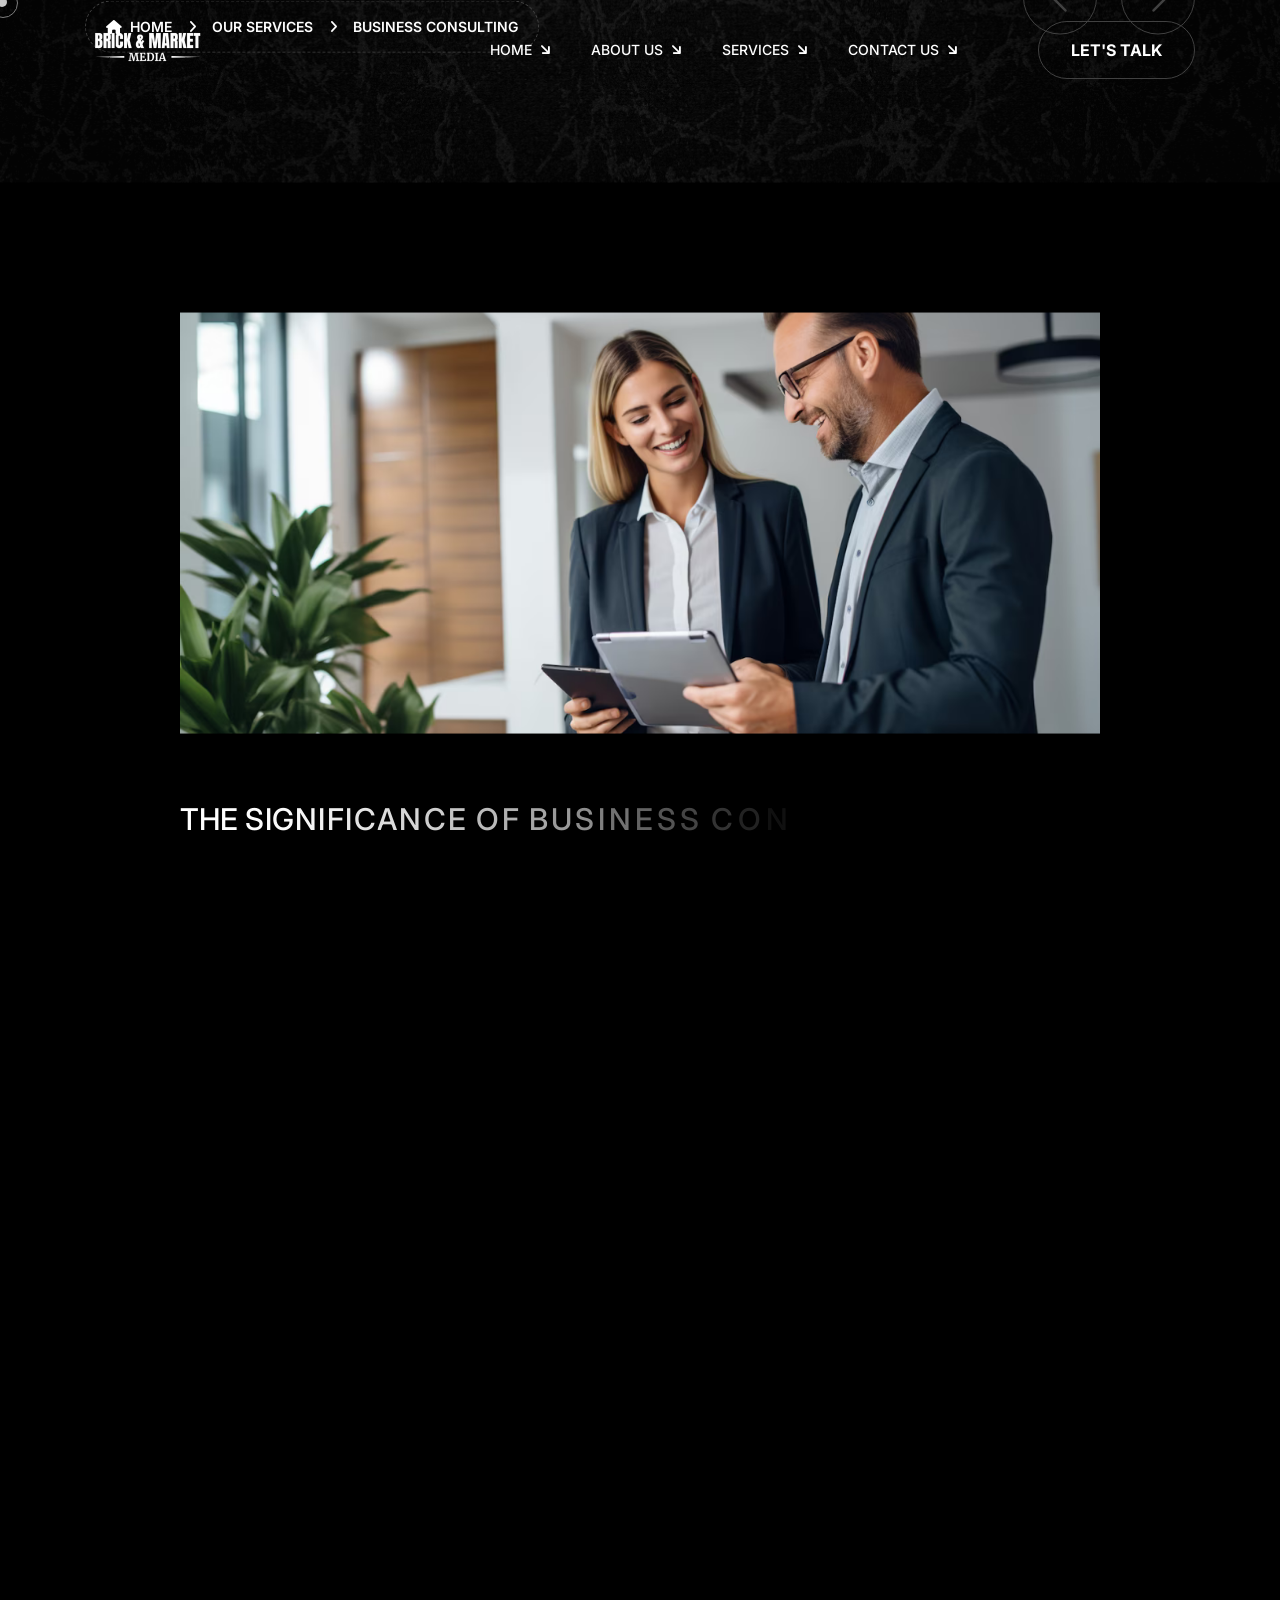
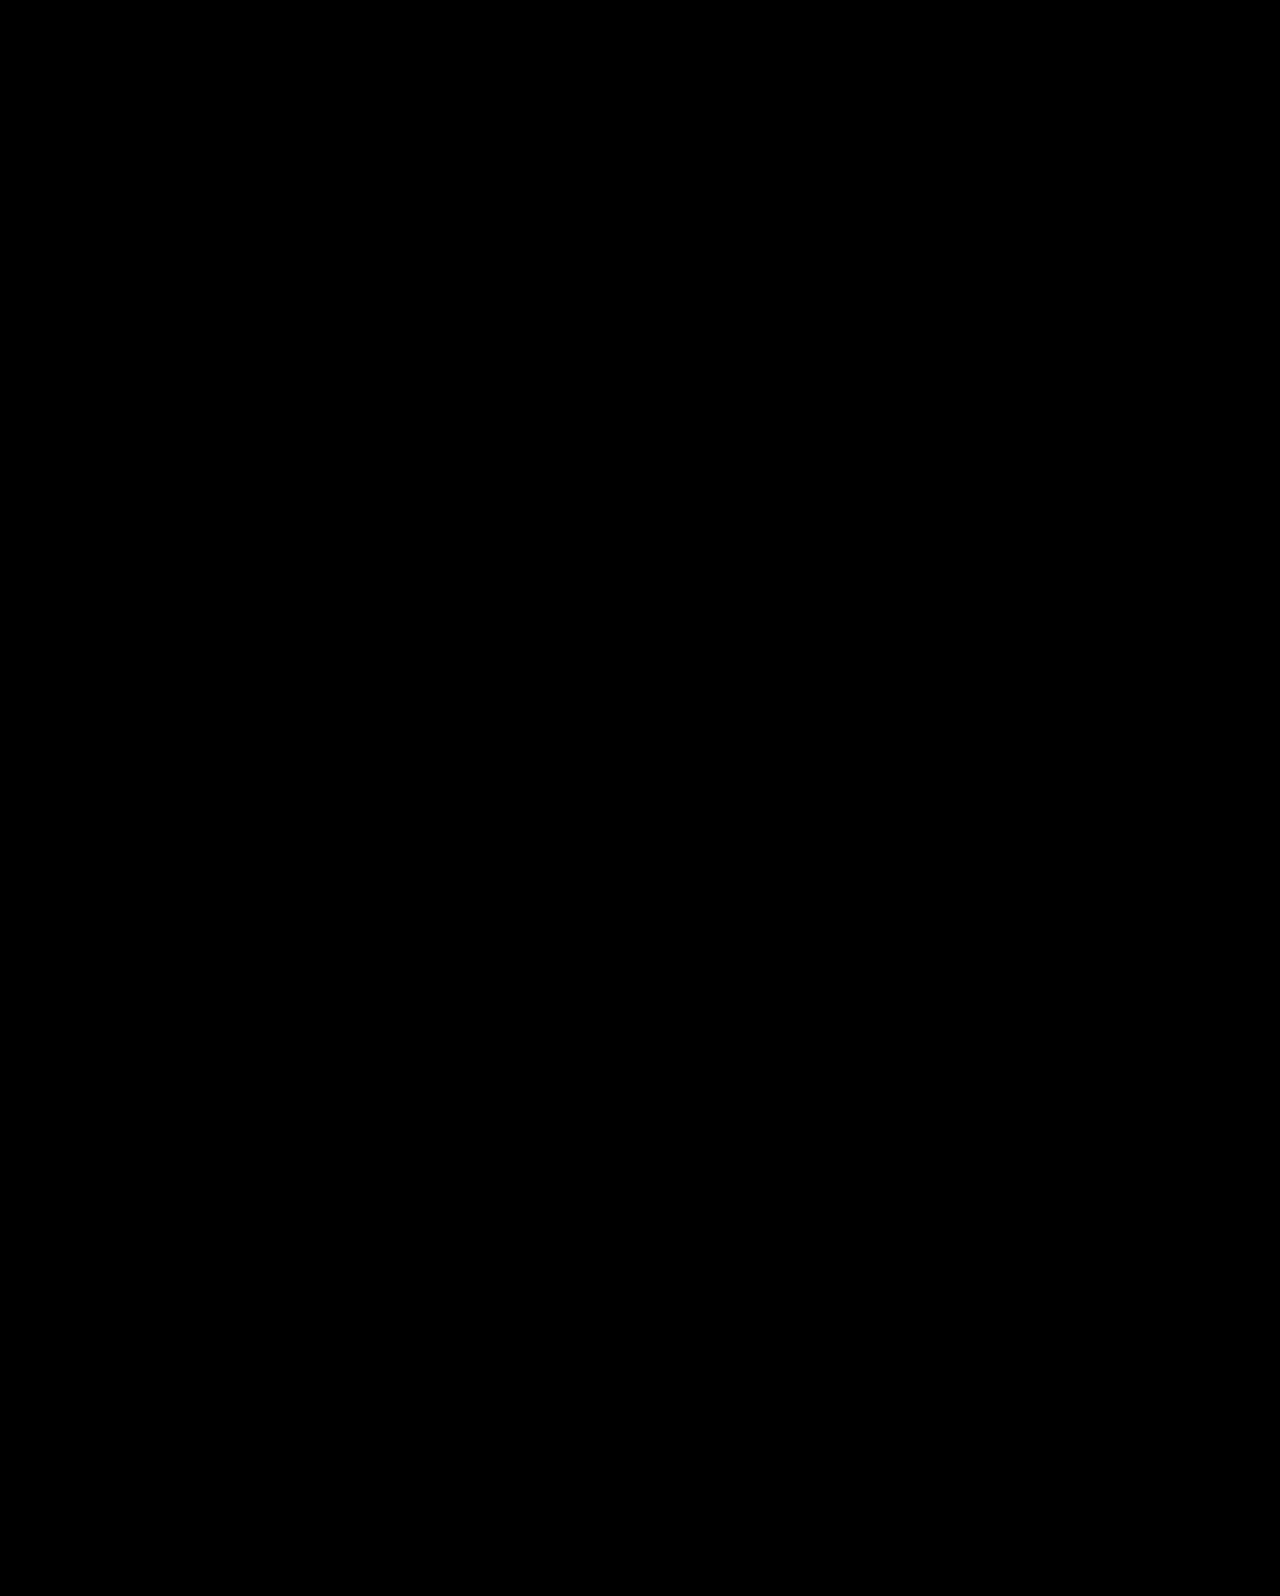
<file: business-consulting.html>
<!DOCTYPE html>
<html lang="en">


<!-- Mirrored from gramentheme.com/html/xpovio/ltr/service-single.html by HTTrack Website Copier/3.x [XR&CO'2014], Tue, 23 Apr 2024 17:30:54 GMT -->
<head>
   <!-- required meta -->
   <meta charset="UTF-8">
   <meta http-equiv="X-UA-Compatible" content="IE=edge">
   <meta name="viewport" content="width=device-width, initial-scale=1.0">
   <!-- #favicon -->
   <link rel="shortcut icon" href="assets/images/fav.png" type="image/x-icon">
   <!-- #title -->
   <title>Business Consulting | Brickandmarketmedia</title>
   <!-- #keywords -->
   <meta name="keywords" content="creative, agency, portfolio">
   <!-- #description -->
   <meta name="description" content="brickandmarketmedia">
   <!-- ==== css dependencies start ==== -->
   <!-- bootstrap five css -->
   <link rel="stylesheet" href="assets/vendor/bootstrap/css/bootstrap.min.css">
   <!-- glyphter css -->
   <link rel="stylesheet" href="assets/vendor/glyyphter/css/xpovio.css">
   <!-- font awesome six css -->
   <link rel="stylesheet" href="assets/vendor/font-awesome/css/all.css">
   <!-- nice select css -->
   <link rel="stylesheet" href="assets/vendor/nice-select/css/nice-select.css">
   <!-- magnific popup css -->
   <link rel="stylesheet" href="assets/vendor/magnific-popup/css/magnific-popup.css">
   <!-- slick css -->
   <link rel="stylesheet" href="assets/vendor/slick/css/slick.css">
   <!-- ==== / css dependencies end ==== -->
   <!-- main css -->
   <link rel="stylesheet" href="assets/css/main.min.css">
</head>

<body>
   <!--[if lte IE 9]>
      <p class="browserupgrade">You are using an <strong>outdated</strong> browser. Please <a href="https://browsehappy.com/">upgrade your browser</a> to improve your experience and security.</p>
      <![endif]-->
   <div class="my-app">
      <!-- ==== preloader start ==== -->
      <div id="preloader">
         <div id="loader"></div>
      </div>
      <!-- ==== / preloader end ==== -->
      <!-- ==== mouse cursor drag start ==== -->
      <div class="mouseCursor cursor-outer"></div>
      <div class="mouseCursor cursor-inner">
         <span>Drag</span>
      </div>
      <!-- ==== / mouse cursor drag end ==== -->
      <!-- ==== header start ==== -->
      <header class="header">
         <div class="primary-navbar cmn-nav">
            <div class="container">
               <div class="row">
                  <div class="col-12">
                     <nav class="navbar p-0">
                        <div class="navbar__logo">
                           <a href="index.html" aria-label="go to home">
                              <img src="assets/images/home/transparent logo.png" alt="Image">
                           </a>
                        </div>
                        <div class="navbar__menu">
                           <ul >
                              <li class="navbar__item navbar__item--has-children nav-fade">
                                 <a href="index.html" aria-label="dropdown menu" class="navbar__dropdown-label">Home</a>
                              
                              </li>
                              <li class="navbar__item nav-fade">
                                 <a href="about-us.html" aria-label="dropdown menu" class="navbar__dropdown-label">About Us</a>
                              </li>
                              <li class="navbar__item navbar__item--has-children nav-fade">
                                 <a href="javascript:void(0)" aria-label="dropdown menu" class="navbar__dropdown-label">Services</a>
                                 <ul class="navbar__sub-menu">
                                    <li>
                                       <a href="our-services.html">Services</a>
                                    </li>
                                    <li>
                                       <a href="business-consulting.html">Business Consulting</a>
                                    </li>
                                    
                                    <li>
                                       <a href="Marketing Services.html">Marketing Services</a>
                                    </li>
                                    <li>
                                       <a href="Website Design.html">Website Design</a>
                                    </li>
                                    <li>
                                       <a href="BrandingandGraphicDesign.html">Branding and Graphic Design</a>
                                    </li>
                                    <li>
                                       <a href="VirtualAssistance.html">Virtual Assistance</a>
                                    </li>
                                    <li>
                                       <a href="Training and Workshops.html">Training and Workshop</a>
                                    </li>
                                    <li>
                                       <a href="ITSupport.html">IT Support</a>
                                    </li>
                                 </ul>
                              </li>
                             
                              <!-- <li class="navbar__item navbar__item--has-children nav-fade">
                                 <a href="blog.html" aria-label="dropdown menu" class="navbar__dropdown-label">Blogs</a>
                                
                              </li> -->
                              <li class="navbar__item navbar__item--has-children nav-fade">
                                 <a href="contact-us.html" aria-label="dropdown menu" class="navbar__dropdown-label">Contact us</a>
                                 
                              </li>
                           </ul>
                        </div>
                        <div class="navbar__options">
                           <div class="navbar__mobile-options d-none d-sm-flex">
                              <a href="contact-us.html" class="btn btn--secondary">Let's Talk</a>
                           </div>
                           <button class="open-mobile-menu d-flex d-xl-none" aria-label="toggle mobile menu">
                              <i class="fa-light fa-bars-staggered"></i>
                           </button>
                        </div>
                     </nav>
                  </div>
               </div>
            </div>
            <!-- ==== mobile menu start ==== -->
            <div class="mobile-menu">
               <nav class="mobile-menu__wrapper">
                  <div class="mobile-menu__header nav-fade">
                     <div class="logo">
                        <a href="index.html">
                           <img src="assets/images/home/transparent logo.png" alt="" title="">
                        </a>
                     </div>
                     <a href="javascript:void(0)" aria-label="close mobile menu" class="close-mobile-menu">
                        <i class="fa-light fa-xmark-large"></i>
                     </a>
                  </div>
                  <div class="mobile-menu__list"></div>
                  <div class="mobile-menu__options d-flex d-sm-none justify-content-center nav-fade"></div>
                  <div class="mobile-menu__social social nav-fade">
                     <a href="https://www.facebook.com/" target="_blank" aria-label="share us on facebook">
                        <i class="fa-brands fa-facebook-f"></i>
                     </a>
                     <a href="https://www.twitter.com/" target="_blank" aria-label="share us on twitter">
                        <i class="fa-brands fa-twitter"></i>
                     </a>
                     <a href="https://www.pinterest.com/" target="_blank" aria-label="share us on pinterest">
                        <i class="fa-brands fa-linkedin-in"></i>
                     </a>
                     <a href="https://www.instagram.com/" target="_blank" aria-label="share us on instagram">
                        <i class="fa-brands fa-instagram"></i>
                     </a>
                  </div>
               </nav>
            </div>
            <div class="mobile-menu__backdrop"></div>
            <!-- ==== / mobile menu end ==== -->
         </div>
      </header>
      <!-- ==== / header end ==== -->
      <div id="smooth-wrapper">
         <div id="smooth-content">
            <!-- ==== main start ==== -->
            <main>
               <!-- ==== banner start ==== -->
               <section class="cmn-banner service-single-banner bg-img"
                  data-background="assets/images/banner/cmn-banner-bg.png">
                  <div class="container">
                     <div class="row gaper align-items-center">
                        <div class="col-12 col-lg-5 col-xl-7">
                           <div class="text-center text-lg-start">
                              <h2 class="title title-anim">Business Consulting</h2>
                              <nav aria-label="breadcrumb">
                                 <ol class="breadcrumb">
                                    <li class="breadcrumb-item">
                                       <a href="index.html">
                                          <i class="fa-solid fa-house"></i>
                                          Home
                                       </a>
                                    </li>
                                    <li class="breadcrumb-item">
                                       <a href="our-services.html">
                                          Our Services
                                       </a>
                                    </li>
                                    <li class="breadcrumb-item active" aria-current="page">
                                       Business Consulting
                                    </li>
                                 </ol>
                              </nav>
                           </div>
                        </div>
                        <div class="col-12 col-lg-7 col-xl-5">
                           <div class="slide-group justify-content-center justify-content-lg-end">
                              <a href="service-single.html" aria-label="previous item" class="slide-btn ">
                                 <i class="fa-light fa-angle-left"></i>
                              </a>
                              <a href="service-single.html" aria-label="next item" class="slide-btn">
                                 <i class="fa-light fa-angle-right"></i>
                              </a>
                           </div>
                        </div>
                     </div>
                  </div>
               </section>
               <!-- ==== / banner end ==== -->
               <!-- ==== service details start ==== -->
               <section class="section service-details fade-wrapper">
                  <div class="container">
                     <div class="row justify-content-center">
                        <div class="col-12 col-xl-10">
                           <div class="service-details__slider">
                              <div class="service-details__slider-single">
                                 <div class="poster fade-top">
                                    <img src="assets/images/home/business consulting.png" alt="Image">
                                 </div>
                                 <div class="details-group section__cta text-start">
                                    <h3 class="title-anim">The Significance of Business Consulting in the Digital Age</h3>
                                    <p>
                                       Business consulting is more critical than ever in today's digital era. Companies face a variety of challenges, from technological shifts to changing consumer behavior. A good business consultant can help businesses navigate these complexities. Brick and Market Media's consultants are experienced professionals who work closely with clients to identify opportunities for growth and improvement.
                                    </p>
                                    
                                 </div>
                                 <div class="col-12 col-lg-12 project-d">
                                    <div class="project-d-group">
                                       
                                       <p>The business consulting services cover a wide range of areas, including:</p>
                                       <ul>
                                          <li>
                                             <b>Strategy Development</b>: Creating a roadmap for success, tailored to each client's specific needs and goals.
                                          </li>
                                          <li> <b>Operational Efficiency</b>: Identifying and streamlining processes to increase productivity.</li>
                                          <li> <b>Digital Transformation</b>: Helping businesses embrace technology and improve their digital presence.</li>
                                          <li> <b>Market Expansion</b>: Assisting clients in identifying new markets and growth opportunities.</li>
                                       </ul>
                                    </div>
                                 </div>
                                 <div class="section__content-cta">
                                    <div class="row gaper">
                                       <div class="col-12 col-lg-7">
                                          <div class="details-group">
                                             <h3 class="title-anim">Why Brick and Market Media Is a Top Service Provider</h3>
                                             <p>
                                                Brick and Market Media stands out as a top service provider for several reasons. Their commitment to innovation, expertise in business consulting, and focus on customer satisfaction set them apart from other digital agencies.
                                             </p>
                                            
                                          </div>
                                       </div>
                                       <div class="col-12 col-lg-5">
                                          <div class="poster-small">
                                             <img src="assets/images/service/thumb-two.png" alt="Image">
                                          </div>
                                       </div>
                                    </div>
                                 </div>
                              </div>
                           </div>
                        </div>
                     </div>
                  </div>
               </section>
               <!-- ==== / service details end ==== -->
              
               <!-- ==== cta start ==== -->
               <section class="cta-two section">
                  <div class="container">
                     <div class="row justify-content-center">
                        <div class="col-12 col-xxl-11">
                           <div class="cta-two-wrapper bg-img" data-background="assets/images/cta-two-bg.png">
                              <div class="row gaper align-items-center">
                                 <div class="col-12 col-lg-8">
                                    <div class="cta-two__content">
                                       <span style="color: black;">Hello !</span>
                                       <h2 class="title-anim">
                                          ready to work with us?
                                       </h2>
                                       <h5>
                                          <a href="tel:19-3265-003-420">call: +19 3265 003 420</a>
                                       </h5>
                                    </div>
                                 </div>
                                 <div class="col-12 col-lg-4">
                                    <div class="text-start text-lg-end">
                                       <a href="contact-us.html" class="btn btn--tertiary">
                                          start a project
                                          <i class="fa-sharp fa-solid fa-arrow-up-right"></i>
                                       </a>
                                    </div>
                                 </div>
                              </div>
                           </div>
                        </div>
                     </div>
                  </div>
               </section>
               <!-- ==== / cta end ==== -->
            </main>
            <!-- ==== / main end ==== -->
          <!-- ==== footer start ==== -->
          <footer class="footer-two section pb-0">
            <div class="container">
               <div class="row gaper">
                  <div class="col-12 col-lg-5 col-xl-4">
                     <div class="footer-two__left">
                        <div class="logo mb-2">
                           <a href="index.html">
                              <img src="assets/images/home/transparent logo.png" alt="Image">
                           </a>
                        </div>
                        <div class="paragraph">
                           <p>Brick and Market Media doesn't just build brands; we sculpt success stories. Our goal is to elevate your business with a broad range of services, laying a solid foundation for success.</p>
                        </div>
                        <div class="section__content-cta">
                           <h2>
                              <a href="mailto:info@brickandmarketmedia.com" class="folks-text">info@brickandmarketmedia.com</a>
                           </h2>
                        </div>
                     </div>
                  </div>
                  <div class="col-12 col-lg-7 col-xl-7 offset-xl-1 col-xxl-5 offset-xxl-3">
                     <div class="footer-two__right">
                        <div class="social justify-content-start justify-content-lg-start">
                           <a href="https://www.facebook.com/" target="_blank">
                              <i class="fa-brands fa-facebook-f"></i>
                              <span>Facebook</span>
                           </a>
                           <a href="https://www.twitter.com/" target="_blank">
                              <i class="fa-brands fa-twitter"></i>
                              <span>Twitter</span>
                           </a>
                           <a href="https://www.pinterest.com/" target="_blank">
                              <i class="fa-brands fa-linkedin-in"></i>
                              <span>Linkedin</span>
                           </a>
                           <a href="https://www.instagram.com/" target="_blank">
                              <i class="fa-brands fa-instagram"></i>
                              <span>Instagram</span>
                           </a>
                           <a href="https://www.dribble.com/" target="_blank">
                              <i class="fa-brands fa-youtube"></i>
                              <span>Youtube</span>
                           </a>
                        </div>
                        <div class="footer__single-meta section__content-cta">
                           <a href="https://www.google.com/maps/d/viewer?mid=1UZ57Drfs3SGrTgh6mrYjQktu6uY&amp;hl=en_US&amp;ll=18.672105000000013%2C105.68673800000003&amp;z=17"
                              target="_blank">
                              <i class="fa-sharp fa-solid fa-location-dot"></i>
                              1349 Grand Marais Rd, west Windsor, Ontario Canada
                           </a>
                           <a href="tel:406-555-0120">
                              <i class="fa-sharp fa-solid fa-phone-volume"></i>
                              +1 5199904147
                           </a>
                           <a href="mailto:info@xpovio.com">
                              <i class="fa-sharp fa-solid fa-envelope"></i>
                              info@brickandmarketmedia.com
                           </a>
                        </div>
                     </div>
                  </div>
               </div>
            </div>
            <div class="footer__copyright">
               <div class="container">
                  <div class="row align-items-center gaper">
                     <div class="col-12 col-xl-6">
                        <div class="footer__copyright-text text-center text-xl-start">
                           <p>
                              Copyright &copy;
                              <span id="copyYear"></span>
                             
                              <a href="" target="_blank"> Smtech</a>
                               All Rights Reserved
                           </p>
                        </div>
                     </div>
                     <div class="col-12 col-xl-6">
                        <ul class="justify-content-center justify-content-xl-end">
                           <li>
                              <a href="index.html">Home</a>
                           </li>
                           <li>
                              <a href="about-us.html">About</a>
                           </li>
                           <li>
                              <a href="our-services.html">Services</a>
                           </li>
                          
                           <li>
                              <a href="contact-us.html">Contact</a>
                           </li>
                        </ul>
                     </div>
                  </div>
               </div>
            </div>
         </footer>
         <!-- ==== / footer end ==== -->
         </div>
      </div>
      <!-- ==== scroll to top start ==== -->
      <button class="progress-wrap" aria-label="scroll indicator" title="go to top">
         <span></span>
         <svg class="progress-circle svg-content" width="100%" height="100%" viewBox="-1 -1 102 102">
            <path d="M50,1 a49,49 0 0,1 0,98 a49,49 0 0,1 0,-98" />
         </svg>
      </button>
      <!-- ==== / scroll to top end ==== -->
   </div>
   <!-- ==== js dependencies start ==== -->
   <!-- jquery -->
   <script src="assets/vendor/jquery/jquery-3.7.0.min.js"></script>
   <!-- bootstrap five js -->
   <script src="assets/vendor/bootstrap/js/bootstrap.bundle.min.js"></script>
   <!-- nice select js -->
   <script src="assets/vendor/nice-select/js/jquery.nice-select.min.js"></script>
   <!-- magnific popup js -->
   <script src="assets/vendor/magnific-popup/js/jquery.magnific-popup.min.js"></script>
   <!-- slick js -->
   <script src="assets/vendor/slick/js/slick.min.js"></script>
   <!-- image loaded js -->
   <script src="assets/vendor/images-loaded/imagesloaded.pkgd.min.js"></script>
   <!-- isotope js -->
   <script src="assets/vendor/isotope/isotope.pkgd.min.js"></script>
   <!-- chroma js -->
   <script src="assets/vendor/gsap/chroma.min.js"></script>
   <!-- splittext js -->
   <script src="assets/vendor/gsap/SplitText.min.js"></script>
   <!-- scrollsmoother js -->
   <script src="assets/vendor/gsap/ScrollSmoother.min.js"></script>
   <!-- scrollto js -->
   <script src="assets/vendor/gsap/ScrollToPlugin.min.js"></script>
   <!-- scrolltrigger js -->
   <script src="assets/vendor/gsap/ScrollTrigger.min.js"></script>
   <!-- gsap js -->
   <script src="assets/vendor/gsap/gsap.min.js"></script>
   <!-- vanilla tilt js -->
   <script src="assets/vendor/vanilla-tilt/tilt.jquery.js"></script>
   <!-- ==== / js dependencies end ==== -->
   <!-- plugins js -->
   <script src="assets/js/plugins.js"></script>
   <!-- main js -->
   <script src="assets/js/main.js"></script>
</body>


<!-- Mirrored from gramentheme.com/html/xpovio/ltr/service-single.html by HTTrack Website Copier/3.x [XR&CO'2014], Tue, 23 Apr 2024 17:30:54 GMT -->
</html>
</file>
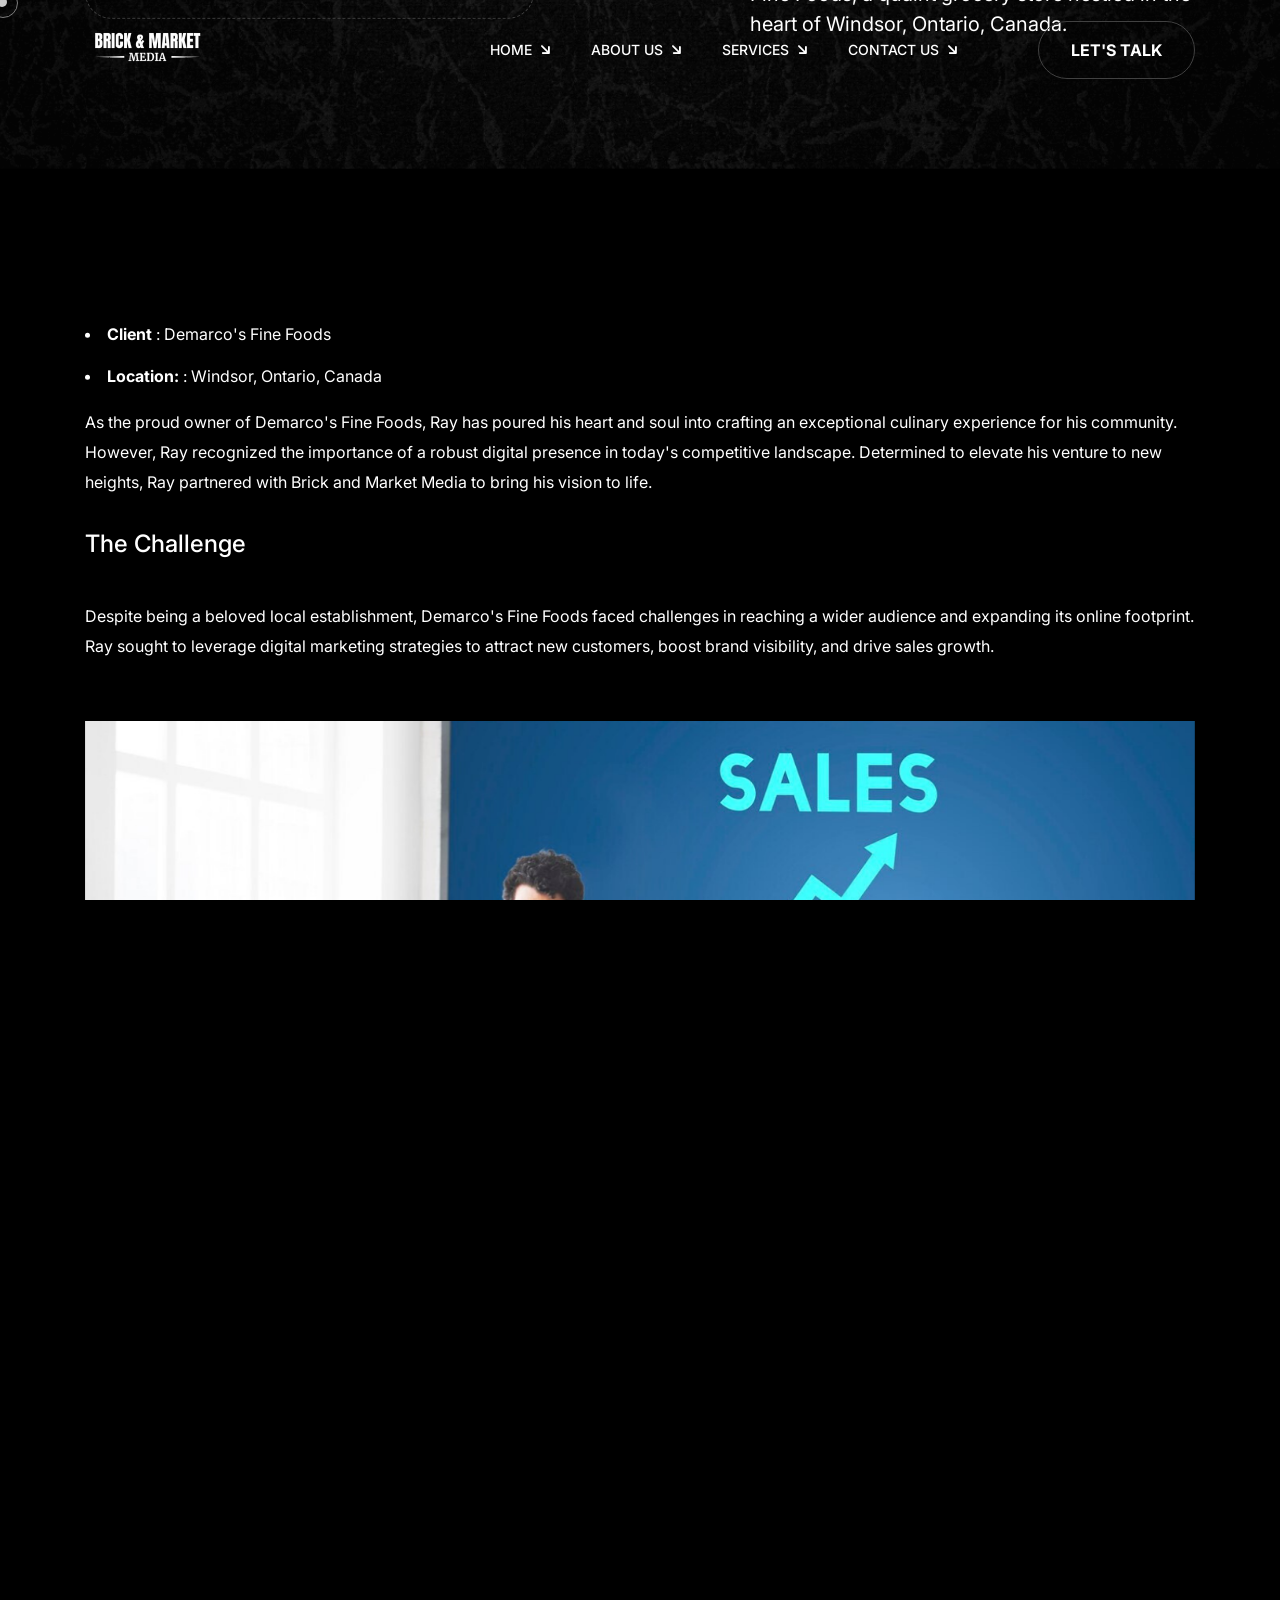
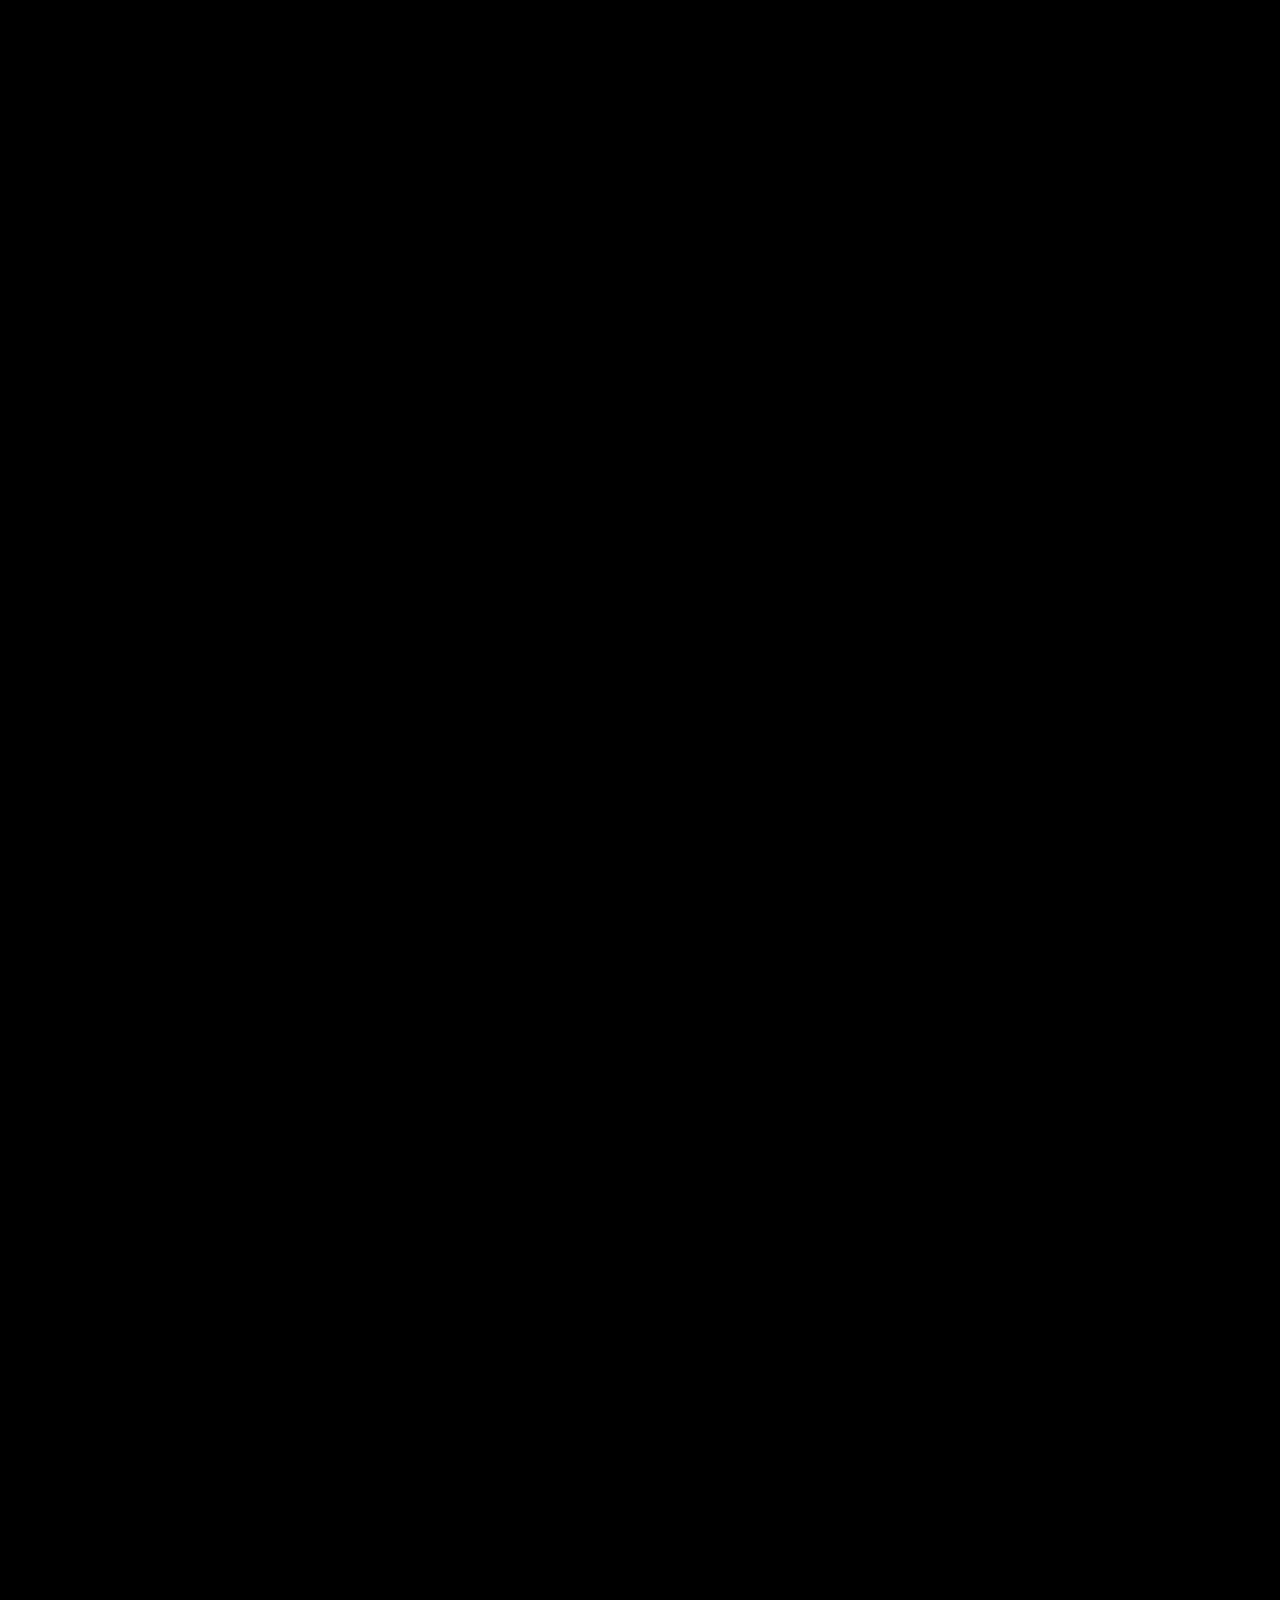
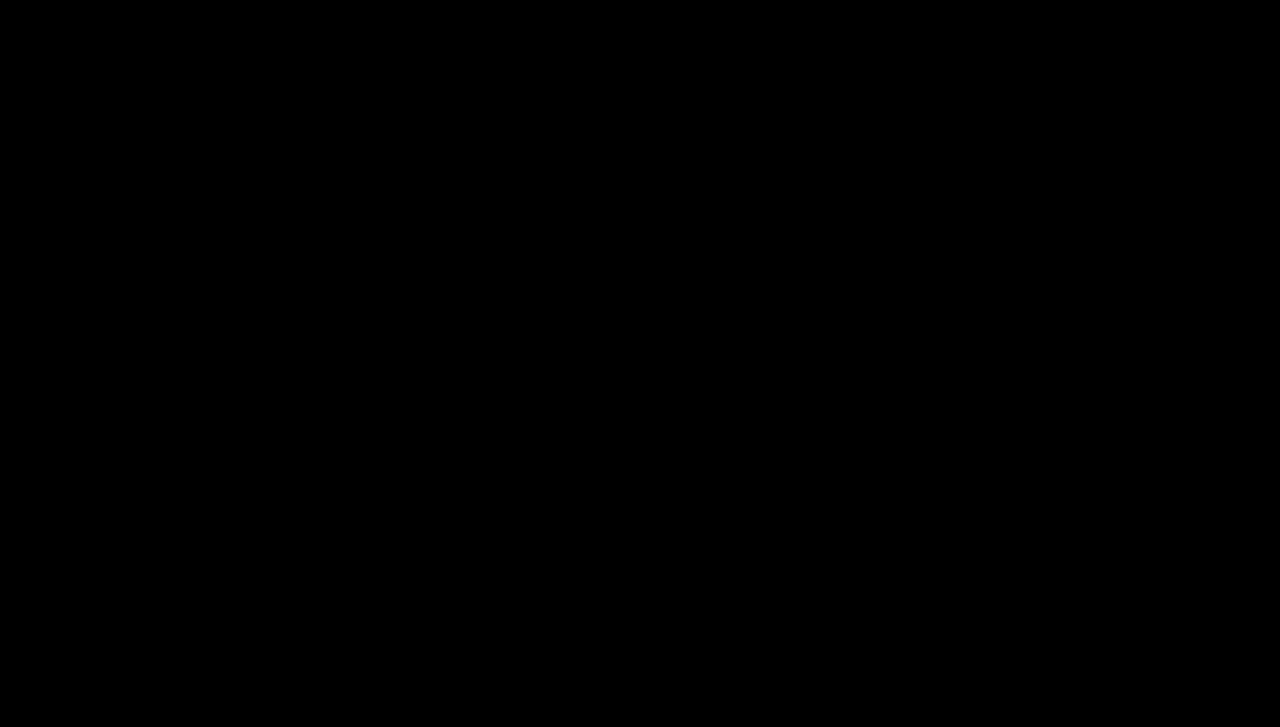
<file: case-study.html>
<!DOCTYPE html>
<html lang="en">


<!-- Mirrored from gramentheme.com/html/xpovio/ltr/project-single.html by HTTrack Website Copier/3.x [XR&CO'2014], Tue, 23 Apr 2024 17:30:58 GMT -->
<head>
   <!-- required meta -->
   <meta charset="UTF-8">
   <meta http-equiv="X-UA-Compatible" content="IE=edge">
   <meta name="viewport" content="width=device-width, initial-scale=1.0">
   <!-- #favicon -->
   <!-- #favicon -->
   <link rel="shortcut icon" href="assets/images/fav.png" type="image/x-icon">
   <!-- #title -->
   <title>Case Study | Brickandmarketmedia</title>
   <!-- #keywords -->
   <meta name="keywords" content="Brickandmarketmedia">
   <!-- #description -->
   <meta name="description" content="Brickandmarketmedia">
   <!-- ==== css dependencies start ==== -->
   <!-- bootstrap five css -->
   <link rel="stylesheet" href="assets/vendor/bootstrap/css/bootstrap.min.css">
   <!-- glyphter css -->
   <link rel="stylesheet" href="assets/vendor/glyyphter/css/xpovio.css">
   <!-- font awesome six css -->
   <link rel="stylesheet" href="assets/vendor/font-awesome/css/all.css">
   <!-- nice select css -->
   <link rel="stylesheet" href="assets/vendor/nice-select/css/nice-select.css">
   <!-- magnific popup css -->
   <link rel="stylesheet" href="assets/vendor/magnific-popup/css/magnific-popup.css">
   <!-- slick css -->
   <link rel="stylesheet" href="assets/vendor/slick/css/slick.css">
   <!-- ==== / css dependencies end ==== -->
   <!-- main css -->
   <link rel="stylesheet" href="assets/css/main.min.css">
</head>

<body>
   <!--[if lte IE 9]>
      <p class="browserupgrade">You are using an <strong>outdated</strong> browser. Please <a href="https://browsehappy.com/">upgrade your browser</a> to improve your experience and security.</p>
      <![endif]-->
   <div class="my-app">
      <!-- ==== preloader start ==== -->
      <div id="preloader">
         <div id="loader"></div>
      </div>
      <!-- ==== / preloader end ==== -->
      <!-- ==== mouse cursor drag start ==== -->
      <div class="mouseCursor cursor-outer"></div>
      <div class="mouseCursor cursor-inner">
         <span>Drag</span>
      </div>
      <!-- ==== / mouse cursor drag end ==== -->
    <!-- ==== header start ==== -->
    <header class="header">
      <div class="primary-navbar cmn-nav">
         <div class="container">
            <div class="row">
               <div class="col-12">
                  <nav class="navbar p-0">
                     <div class="navbar__logo">
                        <a href="index.html" aria-label="go to home">
                           <img src="assets/images/home/transparent logo.png" alt="Image">
                        </a>
                     </div>
                     <div class="navbar__menu">
                        <ul >
                           <li class="navbar__item navbar__item--has-children nav-fade">
                              <a href="index.html" aria-label="dropdown menu" class="navbar__dropdown-label">Home</a>
                           
                           </li>
                           <li class="navbar__item nav-fade">
                              <a href="about-us.html" aria-label="dropdown menu" class="navbar__dropdown-label">About Us</a>
                           </li>
                           <li class="navbar__item navbar__item--has-children nav-fade">
                              <a href="javascript:void(0)" aria-label="dropdown menu" class="navbar__dropdown-label">Services</a>
                              <ul class="navbar__sub-menu">
                                 <li>
                                    <a href="our-services.html">Services</a>
                                 </li>
                                 <li>
                                    <a href="case-study.html">case Study</a>
                                 </li>
                                 
                                 <!-- <li>
                                    <a href="Marketing Services.html">Marketing Services</a>
                                 </li>
                                 <li>
                                    <a href="Website Design.html">Website Design</a>
                                 </li>
                                 <li>
                                    <a href="BrandingandGraphicDesign.html">Branding and Graphic Design</a>
                                 </li>
                                 <li>
                                    <a href="VirtualAssistance.html">Virtual Assistance</a>
                                 </li>
                                 <li>
                                    <a href="Training and Workshops.html">Training and Workshop</a>
                                 </li>
                                 <li>
                                    <a href="ITSupport.html">IT Support</a>
                                 </li> -->
                              </ul>
                           </li>
                          
                           <!-- <li class="navbar__item navbar__item--has-children nav-fade">
                              <a href="blog.html" aria-label="dropdown menu" class="navbar__dropdown-label">Blogs</a>
                             
                           </li> -->
                           <li class="navbar__item navbar__item--has-children nav-fade">
                              <a href="contact-us.html" aria-label="dropdown menu" class="navbar__dropdown-label">Contact us</a>
                              
                           </li>
                        </ul>
                     </div>
                     <div class="navbar__options">
                        <div class="navbar__mobile-options d-none d-sm-flex">
                           <a href="https://calendly.com/info-jk24/30min" class="btn btn--secondary">Let's Talk</a>
                        </div>
                        <button class="open-mobile-menu d-flex d-xl-none" aria-label="toggle mobile menu">
                           <i class="fa-light fa-bars-staggered"></i>
                        </button>
                     </div>
                  </nav>
               </div>
            </div>
         </div>
         <!-- ==== mobile menu start ==== -->
         <div class="mobile-menu">
            <nav class="mobile-menu__wrapper">
               <div class="mobile-menu__header nav-fade">
                  <div class="logo">
                     <a href="index.html">
                        <img src="assets/images/home/transparent logo.png" alt="" title="">
                     </a>
                  </div>
                  <a href="javascript:void(0)" aria-label="close mobile menu" class="close-mobile-menu">
                     <i class="fa-light fa-xmark-large"></i>
                  </a>
               </div>
               <div class="mobile-menu__list"></div>
               <div class="mobile-menu__options d-flex d-sm-none justify-content-center nav-fade"></div>
               <div class="mobile-menu__social social nav-fade">
                  <a href="https://www.facebook.com/" target="_blank" aria-label="share us on facebook">
                     <i class="fa-brands fa-facebook-f"></i>
                  </a>
                  <a href="https://www.twitter.com/" target="_blank" aria-label="share us on twitter">
                     <i class="fa-brands fa-twitter"></i>
                  </a>
                  <a href="https://www.pinterest.com/" target="_blank" aria-label="share us on pinterest">
                     <i class="fa-brands fa-linkedin-in"></i>
                  </a>
                  <a href="https://www.instagram.com/" target="_blank" aria-label="share us on instagram">
                     <i class="fa-brands fa-instagram"></i>
                  </a>
               </div>
            </nav>
         </div>
         <div class="mobile-menu__backdrop"></div>
         <!-- ==== / mobile menu end ==== -->
      </div>
   </header>
   <!-- ==== / header end ==== -->
      <div id="smooth-wrapper">
         <div id="smooth-content">
            <!-- ==== main start ==== -->
            <main>
               <!-- ==== banner start ==== -->
               <section class="cmn-banner bg-img" data-background="assets/images/banner/cmn-banner-bg.png">
                  <div class="container">
                     <div class="row gaper align-items-center">
                        <div class="col-12 col-lg-5 col-xl-7">
                           <div class="text-center text-lg-start">
                              <h2 class="title title-anim">Case Study
                              </h2>
                              <nav aria-label="breadcrumb">
                                 <ol class="breadcrumb">
                                    <li class="breadcrumb-item">
                                       <a href="index.html">
                                          <i class="fa-solid fa-house"></i>
                                          Home
                                       </a>
                                    </li>
                                    <li class="breadcrumb-item">
                                       <a href="index.html">
                                       Demarco's Fine Foods
                                       </a>
                                    </li>
                                    <li class="breadcrumb-item active" aria-current="page">
                                       Case Study
                                    </li>
                                 </ol>
                              </nav>
                           </div>
                        </div>
                        <div class="col-12 col-lg-7 col-xl-5">
                           <div class="text-center text-lg-start">
                              <p class="primary-text">At Brick and Market Media, we believe in practicing what we preach. That's why we're thrilled to share the success story of Demarco's Fine Foods, a quaint grocery store nestled in the heart of Windsor, Ontario, Canada.</p>
                           </div>
                        </div>
                     </div>
                  </div>
               </section>
               <!-- ==== / banner end ==== -->
               <!-- ==== project details start ==== -->
               <section class="section project-d">
                  <div class="container">
                    
                     <div class="row gaper">
                        <div class="col-12 col-lg-12">
                           <div class="project-d-group">
                             
                          
                              <ul>
                                 <li><b>Client
                                 </b>
                                 :  Demarco's Fine Foods
                                 </li>
                                 <li><b>Location: 

                                 </b>
                                 :  Windsor, Ontario, Canada
                                 </li>
                                 
                              </ul>
                              <p class="mt-3">As the proud owner of Demarco's Fine Foods, Ray has poured his heart and soul into crafting an exceptional culinary experience for his community. However, Ray recognized the importance of a robust digital presence in today's competitive landscape. Determined to elevate his venture to new heights, Ray partnered with Brick and Market Media to bring his vision to life.</p>
                           </div>
                        </div>
                        <div class="col-12 col-lg-12">
                           <div class="project-d-group">
                            
                              <h3 class="light-title-lg">The Challenge
                              </h3>
                              <p>
                                 Despite being a beloved local establishment, Demarco's Fine Foods faced challenges in reaching a wider audience and expanding its online footprint. Ray sought to leverage digital marketing strategies to attract new customers, boost brand visibility, and drive sales growth.

                              </p>
                           </div>
                        </div>
                      
                     </div>
                     <div class="row">
                        <div class="col-12">
                           <div class="poster__slider-wrapper">
                              <div class="poster__slider">
                                 <div class="poster__slider-single">
                                    <img src="assets/images/banner/salesgrowth.png" alt="Image">
                                 </div>
                                 
                                 
                              </div>
                              <div class="slide-group">
                                 <a href="javascript:void(0)" aria-label="previous item" class="slide-btn prev-project-d">
                                    <i class="fa-light fa-angle-left"></i>
                                 </a>
                                 <a href="javascript:void(0)" aria-label="next item" class="slide-btn next-project-d">
                                    <i class="fa-light fa-angle-right"></i>
                                 </a>
                              </div>
                           </div>
                        </div>
                     </div>
                     <div class="row gaper fade-wrapper">
                        <div class="col-12 col-sm-6 col-xl-6">
                           <div class="project-d-o__single fade-top">
                              <div class="content">
                                 <h5>Client</h5>
                                 <p>Demarco's Fine Foods</p>
                              </div>
                             
                           </div>
                        </div>
                        <div class="col-12 col-sm-6 col-xl-6">
                           <div class="project-d-o__single fade-top">
                              <div class="content">
                                 <h5>Location</h5>
                                 <p>Windsor, Ontario, Canada
                                 </p>
                              </div>
                              
                           </div>
                        </div>
                        <!-- <div class="col-12 col-sm-6 col-xl-4">
                           <div class="project-d-o__single fade-top">
                              <div class="content">
                                 <h5>Project Date</h5>
                                 <p>Start: 2021 - End: 2023</p>
                              </div>
                              <div class="thumb">
                                 <img src="assets/images/projects/icon-three.png" alt="Image">
                              </div>
                           </div>
                        </div> -->
                     </div>
                     <div class="row">
                        <div class="col-12">
                           <div class="details-group text-start section__content-cta">
                              <h3 class="light-title-lg">Our Solution
                              </h3>
                              <p>
                                 Drawing upon our expertise in digital marketing and deep understanding of the culinary industry, we crafted a tailored strategy to meet Ray's unique needs and objectives. From social media management to website optimization, SEO, and beyond, our comprehensive approach aimed to position Demarco's Fine Foods as a culinary destination synonymous with quality and authenticity.

                              <p>
                                 There are many variations of passages of Lorem Ipsum available, but the majority have
                                 suffered alteration in some form, by injected humour, or randomised words which don't
                                 look even slightly believable. If you are going to use a passage of Lorem Ipsum, you
                                 need to be sure there isn't anything embarrassing hidden in the middle of text. All the
                                 Lorem Ipsum generators on the Internet tend to
                                 repeat predefined chunks as necessary,
                              </p>
                           </div>
                        </div>
                     </div>
                     <div class="row">
                     <div class="col-12 col-lg-12">
                        <div class="project-d-group">
                          
                           <h3 class="light-title-lg mt-4">The Results

                           </h3>
                           <p>Thanks to our collaborative efforts and strategic initiatives, Demarco's Fine Foods experienced remarkable growth and success</p>
                           <ul>
                              <li><b>Increased online visibility</b>
                              : By implementing targeted SEO strategies and captivating content, we elevated Demarco's Fine Foods' online presence, attracting a broader audience and driving website traffic.
                              </li>
                              <li><b>Enhanced brand reputation 

                              </b>
                              : Through engaging social media campaigns and compelling storytelling, we strengthened Demarco's Fine Foods' brand identity, fostering deeper connections with customers and earning their trust and loyalty.

                              </li>
                              <li><b>Sustainable growth 

                              </b>
                              : With a solid digital foundation in place, Demarco's Fine Foods achieved sustainable growth, expanding its customer base, and generating increased revenue.


                              </li>
                              
                              
                           </ul>
                           <p class="mt-3">As the proud owner of Demarco's Fine Foods, Ray has poured his heart and soul into crafting an exceptional culinary experience for his community. However, Ray recognized the importance of a robust digital presence in today's competitive landscape. Determined to elevate his venture to new heights, Ray partnered with Brick and Market Media to bring his vision to life.</p>
                        </div>
                     </div>
                     </div>
                     <div class="row">
                        <div class="col-12">
                           <div class="quote-pj">
                              <div class="">
                                 <div class="quote">
                                    <i class="fa-solid fa-quote-right"></i>
                                 </div>
                                 <blockquote class="secondary-text">
                                    Brick and Market Media has been instrumental in helping Demarco's Fine Foods thrive in today's digital landscape. Their expertise, dedication, and personalized approach have truly made a difference in our business. Thanks to their strategic guidance and innovative solutions, we've seen remarkable growth and success. I highly recommend Brick and Market Media to any small food entrepreneur looking to elevate their venture."
                                 </blockquote>
                              </div>
                              <div class="author">
                                 <h4> - Ray, Owner of Demarco's Fine Foods</h4>
                              </div>
                           </div>
                        </div>
                     </div>
                     <div class="row">
                        <div class="col-12">
                           <div class="details-group text-start section__content-cta">
                              <h3 class="light-title-lg">Ready to Write Your Own Success Story?
                              </h3>
                              <p>
                                 If you're ready to take your culinary venture to new heights, Brick and Market Media is here to help. Contact us today to learn more about our services and start crafting your own success narrative.

                              
                           </div>
                        </div>
                     </div>
                  </div>
                  
               </section>
               <!-- ==== / project details end ==== -->
             
            </main>
            <!-- ==== / main end ==== -->
             <!-- ==== footer start ==== -->
         <footer class="footer-two section pb-0">
            <div class="container">
               <div class="row gaper">
                  <div class="col-12 col-lg-5 col-xl-4">
                     <div class="footer-two__left">
                        <div class="logo mb-2">
                           <a href="index.html">
                              <img src="assets/images/home/transparent logo.png" alt="Image">
                           </a>
                        </div>
                        <div class="paragraph">
                           <p>Brick and Market Media doesn't just build brands; we sculpt success stories. Our goal is to elevate your business with a broad range of services, laying a solid foundation for success.</p>
                        </div>
                        <div class="section__content-cta">
                           <h2>
                              <a href="mailto:info@brickandmarketmedia.com" class="folks-text">info@brickandmarketmedia.com</a>
                           </h2>
                        </div>
                     </div>
                  </div>
                  <div class="col-12 col-lg-7 col-xl-7 offset-xl-1 col-xxl-5 offset-xxl-3">
                     <div class="footer-two__right">
                        <div class="social justify-content-start justify-content-lg-start">
                           <a href=" https://www.facebook.com/BrickAndMarketMedia" target="_blank">
                              <i class="fa-brands fa-facebook-f"></i>
                              <span>Facebook</span>
                           </a>
                           <!-- <a href="https://www.twitter.com/" target="_blank">
                              <i class="fa-brands fa-twitter"></i>
                              <span>Twitter</span>
                           </a> -->
                           <a href=" https://www.linkedin.com/company/brick-and-market-media" target="_blank">
                              <i class="fa-brands fa-linkedin-in"></i>
                              <span>Linkedin</span>
                           </a>
                           <a href="https://www.instagram.com/lifeasiknowit899/" target="_blank">
                              <i class="fa-brands fa-instagram"></i>
                              <span>Instagram</span>
                           </a>
                           <a href=" https://www.youtube.com/@lifeasiknowit89/featured" target="_blank">
                              <i class="fa-brands fa-youtube"></i>
                              <span>Youtube</span>
                           </a>
                        </div>
                        <div class="footer__single-meta section__content-cta">
                           <a href="https://www.google.com/maps/d/viewer?mid=1UZ57Drfs3SGrTgh6mrYjQktu6uY&amp;hl=en_US&amp;ll=18.672105000000013%2C105.68673800000003&amp;z=17"
                              target="_blank">
                              <i class="fa-sharp fa-solid fa-location-dot"></i>
                              1349 Grand Marais Rd, west Windsor, Ontario Canada
                           </a>
                           <a href="tel:406-555-0120">
                              <i class="fa-sharp fa-solid fa-phone-volume"></i>
                              +1 5199904147
                           </a>
                           <a href="mailto:info@xpovio.com">
                              <i class="fa-sharp fa-solid fa-envelope"></i>
                              info@brickandmarketmedia.com
                           </a>
                        </div>
                     </div>
                  </div>
               </div>
            </div>
            <div class="footer__copyright">
               <div class="container">
                  <div class="row align-items-center gaper">
                     <div class="col-12 col-xl-6">
                        <div class="footer__copyright-text text-center text-xl-start">
                           <p>
                              Copyright &copy;
                              <span id="copyYear"></span>
                             
                              <a href="" target="_blank"> Smtech</a>
                               All Rights Reserved
                           </p>
                        </div>
                     </div>
                     <div class="col-12 col-xl-6">
                        <ul class="justify-content-center justify-content-xl-end">
                           <li>
                              <a href="index.html">Home</a>
                           </li>
                           <li>
                              <a href="about-us.html">About</a>
                           </li>
                           <li>
                              <a href="our-services.html">Services</a>
                           </li>
                          
                           <li>
                              <a href="contact-us.html">Contact</a>
                           </li>
                        </ul>
                     </div>
                  </div>
               </div>
            </div>
         </footer>
         <!-- ==== / footer end ==== -->
         </div>
      </div>
      <!-- ==== scroll to top start ==== -->
      <button class="progress-wrap" aria-label="scroll indicator" title="go to top">
         <span></span>
         <svg class="progress-circle svg-content" width="100%" height="100%" viewBox="-1 -1 102 102">
            <path d="M50,1 a49,49 0 0,1 0,98 a49,49 0 0,1 0,-98" />
         </svg>
      </button>
      <!-- ==== / scroll to top end ==== -->
   </div>
   <!-- ==== js dependencies start ==== -->
   <!-- jquery -->
   <script src="assets/vendor/jquery/jquery-3.7.0.min.js"></script>
   <!-- bootstrap five js -->
   <script src="assets/vendor/bootstrap/js/bootstrap.bundle.min.js"></script>
   <!-- nice select js -->
   <script src="assets/vendor/nice-select/js/jquery.nice-select.min.js"></script>
   <!-- magnific popup js -->
   <script src="assets/vendor/magnific-popup/js/jquery.magnific-popup.min.js"></script>
   <!-- slick js -->
   <script src="assets/vendor/slick/js/slick.min.js"></script>
   <!-- image loaded js -->
   <script src="assets/vendor/images-loaded/imagesloaded.pkgd.min.js"></script>
   <!-- isotope js -->
   <script src="assets/vendor/isotope/isotope.pkgd.min.js"></script>
   <!-- chroma js -->
   <script src="assets/vendor/gsap/chroma.min.js"></script>
   <!-- splittext js -->
   <script src="assets/vendor/gsap/SplitText.min.js"></script>
   <!-- scrollsmoother js -->
   <script src="assets/vendor/gsap/ScrollSmoother.min.js"></script>
   <!-- scrollto js -->
   <script src="assets/vendor/gsap/ScrollToPlugin.min.js"></script>
   <!-- scrolltrigger js -->
   <script src="assets/vendor/gsap/ScrollTrigger.min.js"></script>
   <!-- gsap js -->
   <script src="assets/vendor/gsap/gsap.min.js"></script>
   <!-- vanilla tilt js -->
   <script src="assets/vendor/vanilla-tilt/tilt.jquery.js"></script>
   <!-- ==== / js dependencies end ==== -->
   <!-- plugins js -->
   <script src="assets/js/plugins.js"></script>
   <!-- main js -->
   <script src="assets/js/main.js"></script>
</body>


<!-- Mirrored from gramentheme.com/html/xpovio/ltr/project-single.html by HTTrack Website Copier/3.x [XR&CO'2014], Tue, 23 Apr 2024 17:31:00 GMT -->
</html>
</file>
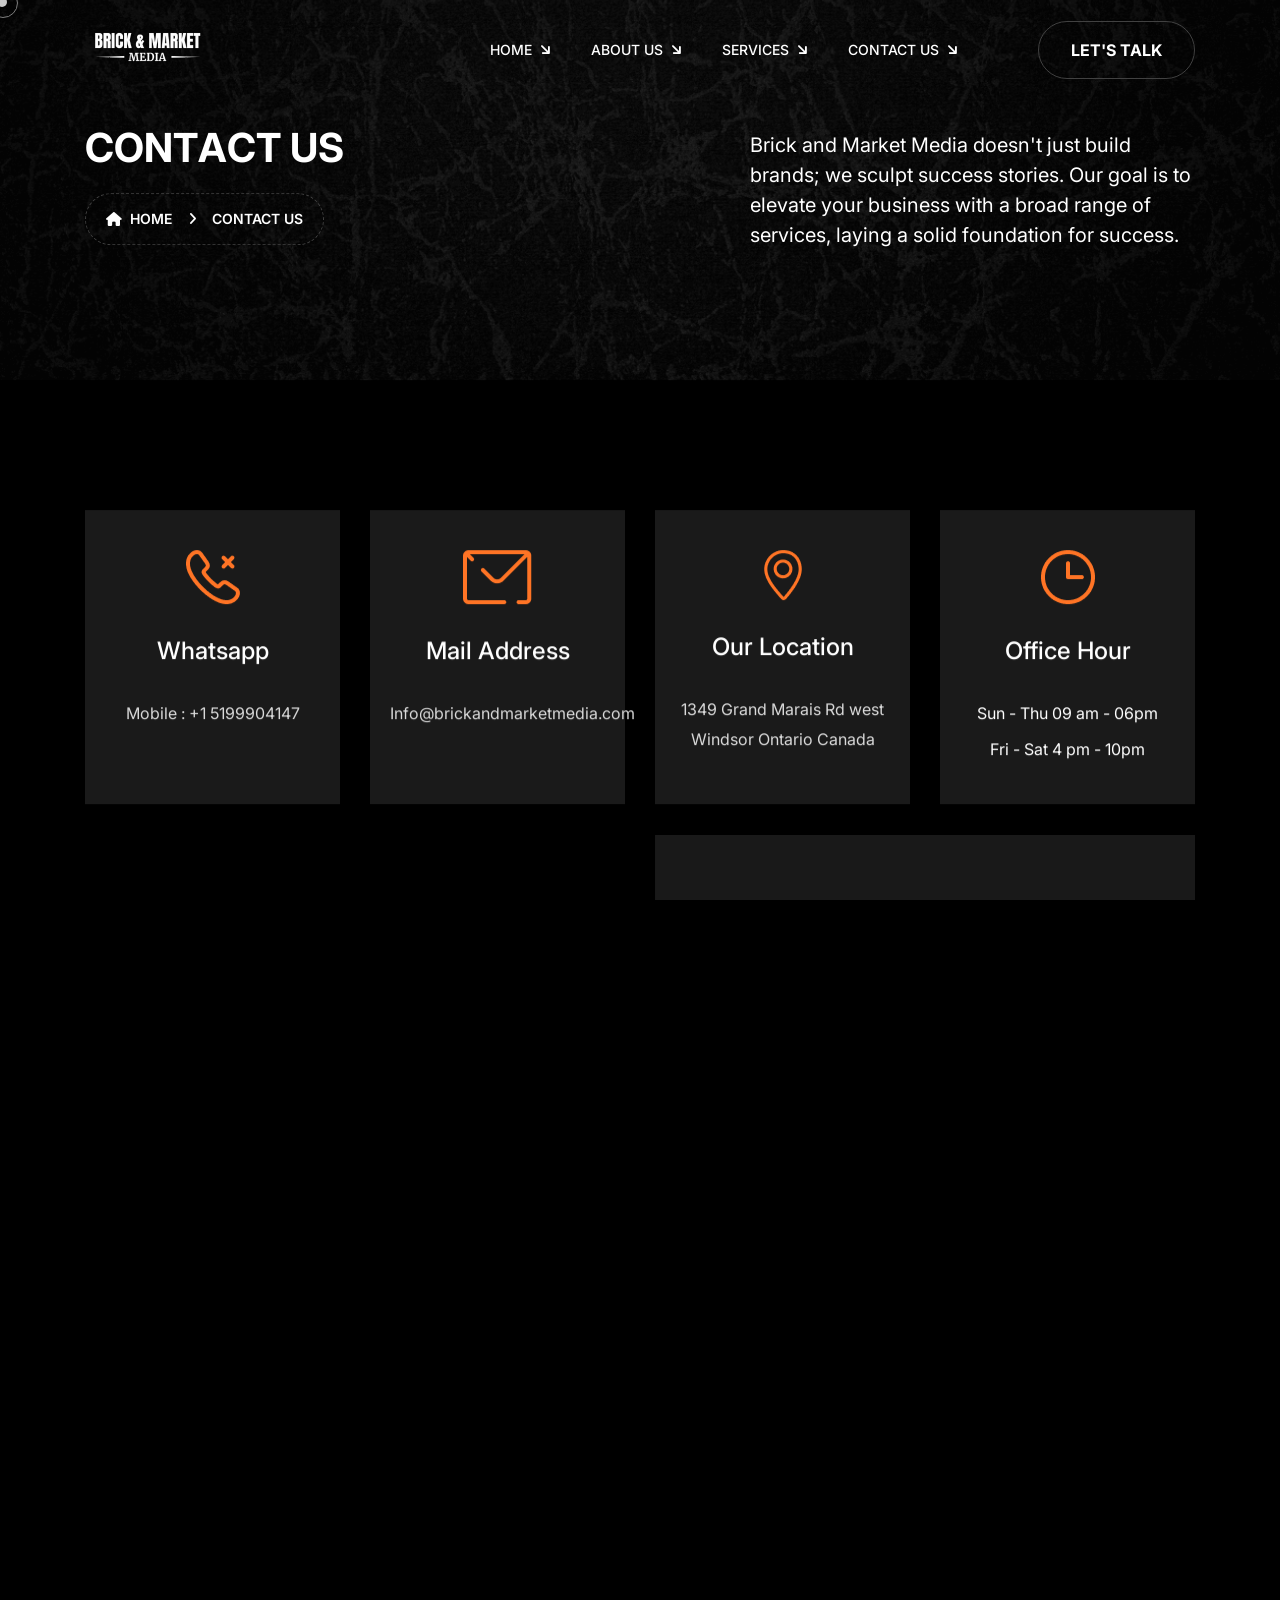
<file: contact-us.html>
<!DOCTYPE html>
<html lang="en">


<!-- Mirrored from gramentheme.com/html/xpovio/ltr/contact-us.html by HTTrack Website Copier/3.x [XR&CO'2014], Tue, 23 Apr 2024 17:31:10 GMT -->
<head>
   <!-- required meta -->
   <meta charset="UTF-8">
   <meta http-equiv="X-UA-Compatible" content="IE=edge">
   <meta name="viewport" content="width=device-width, initial-scale=1.0">
   <!-- #favicon -->
   <link rel="shortcut icon" href="assets/images/fav.png" type="image/x-icon">
   <!-- #title -->
   <title>Contact us | Brickandmarketmedia </title>
   <!-- #keywords -->
   <meta name="keywords" content="creative, agency, portfolio">
   <!-- #description -->
   <meta name="description" content="brickandmarketmedia">
   <!-- ==== css dependencies start ==== -->
   <!-- bootstrap five css -->
   <link rel="stylesheet" href="assets/vendor/bootstrap/css/bootstrap.min.css">
   <!-- glyphter css -->
   <link rel="stylesheet" href="assets/vendor/glyyphter/css/xpovio.css">
   <!-- font awesome six css -->
   <link rel="stylesheet" href="assets/vendor/font-awesome/css/all.css">
   <!-- nice select css -->
   <link rel="stylesheet" href="assets/vendor/nice-select/css/nice-select.css">
   <!-- magnific popup css -->
   <link rel="stylesheet" href="assets/vendor/magnific-popup/css/magnific-popup.css">
   <!-- slick css -->
   <link rel="stylesheet" href="assets/vendor/slick/css/slick.css">
   <!-- ==== / css dependencies end ==== -->
   <!-- main css -->
   <link rel="stylesheet" href="assets/css/main.min.css">
</head>

<body>
   <!--[if lte IE 9]>
      <p class="browserupgrade">You are using an <strong>outdated</strong> browser. Please <a href="https://browsehappy.com/">upgrade your browser</a> to improve your experience and security.</p>
      <![endif]-->
   <div class="my-app">
      <!-- ==== preloader start ==== -->
      <div id="preloader">
         <div id="loader"></div>
      </div>
      <!-- ==== / preloader end ==== -->
      <!-- ==== mouse cursor drag start ==== -->
      <div class="mouseCursor cursor-outer"></div>
      <div class="mouseCursor cursor-inner">
         <span>Drag</span>
      </div>
   <!-- ==== header start ==== -->
   <header class="header">
      <div class="primary-navbar cmn-nav">
         <div class="container">
            <div class="row">
               <div class="col-12">
                  <nav class="navbar p-0">
                     <div class="navbar__logo">
                        <a href="index.html" aria-label="go to home">
                           <img src="assets/images/home/transparent logo.png" alt="Image">
                        </a>
                     </div>
                     <div class="navbar__menu">
                        <ul >
                           <li class="navbar__item navbar__item--has-children nav-fade">
                              <a href="index.html" aria-label="dropdown menu" class="navbar__dropdown-label">Home</a>
                           
                           </li>
                           <li class="navbar__item nav-fade">
                              <a href="about-us.html" aria-label="dropdown menu" class="navbar__dropdown-label">About Us</a>
                           </li>
                           <li class="navbar__item navbar__item--has-children nav-fade">
                              <a href="javascript:void(0)" aria-label="dropdown menu" class="navbar__dropdown-label">Services</a>
                              <ul class="navbar__sub-menu">
                                 <li>
                                    <a href="our-services.html">Services</a>
                                 </li>
                                 <li>
                                    <a href="case-study.html">case Study</a>
                                 </li>
                                 
                                 <!-- <li>
                                    <a href="Marketing Services.html">Marketing Services</a>
                                 </li>
                                 <li>
                                    <a href="Website Design.html">Website Design</a>
                                 </li>
                                 <li>
                                    <a href="BrandingandGraphicDesign.html">Branding and Graphic Design</a>
                                 </li>
                                 <li>
                                    <a href="VirtualAssistance.html">Virtual Assistance</a>
                                 </li>
                                 <li>
                                    <a href="Training and Workshops.html">Training and Workshop</a>
                                 </li>
                                 <li>
                                    <a href="ITSupport.html">IT Support</a>
                                 </li> -->
                              </ul>
                           </li>
                          
                           <!-- <li class="navbar__item navbar__item--has-children nav-fade">
                              <a href="blog.html" aria-label="dropdown menu" class="navbar__dropdown-label">Blogs</a>
                             
                           </li> -->
                           <li class="navbar__item navbar__item--has-children nav-fade">
                              <a href="contact-us.html" aria-label="dropdown menu" class="navbar__dropdown-label">Contact us</a>
                              
                           </li>
                        </ul>
                     </div>
                     <div class="navbar__options">
                        <div class="navbar__mobile-options d-none d-sm-flex">
                           <a href="https://calendly.com/info-jk24/30min" class="btn btn--secondary">Let's Talk</a>
                        </div>
                        <button class="open-mobile-menu d-flex d-xl-none" aria-label="toggle mobile menu">
                           <i class="fa-light fa-bars-staggered"></i>
                        </button>
                     </div>
                  </nav>
               </div>
            </div>
         </div>
         <!-- ==== mobile menu start ==== -->
         <div class="mobile-menu">
            <nav class="mobile-menu__wrapper">
               <div class="mobile-menu__header nav-fade">
                  <div class="logo">
                     <a href="index.html">
                        <img src="assets/images/home/transparent logo.png" alt="" title="">
                     </a>
                  </div>
                  <a href="javascript:void(0)" aria-label="close mobile menu" class="close-mobile-menu">
                     <i class="fa-light fa-xmark-large"></i>
                  </a>
               </div>
               <div class="mobile-menu__list"></div>
               <div class="mobile-menu__options d-flex d-sm-none justify-content-center nav-fade"></div>
               <div class="mobile-menu__social social nav-fade">
                  <a href="https://www.facebook.com/" target="_blank" aria-label="share us on facebook">
                     <i class="fa-brands fa-facebook-f"></i>
                  </a>
                  <a href="https://www.twitter.com/" target="_blank" aria-label="share us on twitter">
                     <i class="fa-brands fa-twitter"></i>
                  </a>
                  <a href="https://www.pinterest.com/" target="_blank" aria-label="share us on pinterest">
                     <i class="fa-brands fa-linkedin-in"></i>
                  </a>
                  <a href="https://www.instagram.com/" target="_blank" aria-label="share us on instagram">
                     <i class="fa-brands fa-instagram"></i>
                  </a>
               </div>
            </nav>
         </div>
         <div class="mobile-menu__backdrop"></div>
         <!-- ==== / mobile menu end ==== -->
      </div>
   </header>
   <!-- ==== / header end ==== -->
      <div id="smooth-wrapper">
         <div id="smooth-content">
            <!-- ==== main start ==== -->
            <main>
               <!-- ==== banner start ==== -->
               <section class="cmn-banner bg-img" data-background="assets/images/banner/cmn-banner-bg.png">
                  <div class="container">
                     <div class="row gaper align-items-center">
                        <div class="col-12 col-lg-5 col-xl-7">
                           <div class="text-center text-lg-start">
                              <h2 class="title title-anim">Contact Us</h2>
                              <nav aria-label="breadcrumb">
                                 <ol class="breadcrumb">
                                    <li class="breadcrumb-item">
                                       <a href="index.html">
                                          <i class="fa-solid fa-house"></i>
                                          Home
                                       </a>
                                    </li>
                                    <li class="breadcrumb-item active" aria-current="page">
                                       Contact Us
                                    </li>
                                 </ol>
                              </nav>
                           </div>
                        </div>
                        <div class="col-12 col-lg-7 col-xl-5">
                           <div class="text-center text-lg-start">
                              <p class="primary-text">Brick and Market Media doesn't just build brands; we sculpt success stories. Our goal is to elevate your business with a broad range of services, laying a solid foundation for success.</p>
                           </div>
                        </div>
                     </div>
                  </div>
               </section>
               <!-- ==== / banner end ==== -->
               <!-- ==== contact start ==== -->
               <section class="section contact-m fade-wrapper">
                  <div class="container">
                     <div class="row gaper">
                        <div class="col-12 col-sm-6 col-xl-3">
                           <div class="contact-m__single topy-tilt fade-top">
                              <div class="thumb">
                                 <img src="assets/images/phone.png" alt="Image">
                              </div>
                              <div class="content">
                                 <h4>Whatsapp</h4>
                                 <p>
                                    <a href="tel:+1 5199904147">Mobile : +1 5199904147</a>
                                 </p>
                                 <!-- <p>
                                    <a href="tel:197-90-56-780">Fax : +44-208-1234567</a>
                                 </p> -->
                              </div>
                           </div>
                        </div>
                        <div class="col-12 col-sm-6 col-xl-3">
                           <div class="contact-m__single topy-tilt fade-top">
                              <div class="thumb">
                                 <img src="assets/images/mail.png" alt="Image">
                              </div>
                              <div class="content">
                                 <h4>Mail Address</h4>
                                 <p>
                                    <a href="mailto:Info@brickandmarketmedia.com">Info@brickandmarketmedia.com</a>
                                 </p>
                                 <!-- <p>
                                    <a href="mailto:info.company@gmail.com">Support@brickandmarketmedia.com</a>
                                 </p> -->
                              </div>
                           </div>
                        </div>
                        <div class="col-12 col-sm-6 col-xl-3">
                           <div class="contact-m__single topy-tilt fade-top">
                              <div class="thumb">
                                 <img src="assets/images/location.png" alt="Image">
                              </div>
                              <div class="content">
                                 <h4>Our Location</h4>
                                 <p>
                                    <a href="https://www.google.com/maps/embed?pb=!1m14!1m8!1m3!1d2952.493632550816!2d-83.02628!3d42.267985!3m2!1i1024!2i768!4f13.1!3m3!1m2!1s0x883b2c2f9c35f17b%3A0xb331644f03a1b237!2s1349%20Grand%20Marais%20Rd%20W%2C%20Windsor%2C%20ON%20N9E%201E2%2C%20Canada!5e0!3m2!1sen!2sin!4v1716226617727!5m2!1sen!2sin"
                                       target="_blank">
                                       1349 Grand Marais Rd west Windsor Ontario Canada
                                    </a>
                                 </p>
                              </div>
                           </div>
                        </div>
                        <div class="col-12 col-sm-6 col-xl-3">
                           <div class="contact-m__single topy-tilt fade-top">
                              <div class="thumb">
                                 <img src="assets/images/time.png" alt="Image">
                              </div>
                              <div class="content">
                                 <h4>Office Hour</h4>
                                 <p>
                                    Sun - Thu
                                    09 am - 06pm
                                 </p>
                                 <p>
                                    Fri - Sat
                                    4 pm - 10pm
                                 </p>
                              </div>
                           </div>
                        </div>
                     </div>
                     <div class="row">
                        <div class="col-12">
                           <div class="map-wrapper">
                              <div class="row gaper">
                                 <div class="col-12 col-lg-6">
                                    <div class="contact__map fade-top">
                                       <iframe
                                          src="https://www.google.com/maps/embed?pb=!1m18!1m12!1m3!1d2952.4934573385485!2d-83.02885512418243!3d42.26798874091386!2m3!1f0!2f0!3f0!3m2!1i1024!2i768!4f13.1!3m3!1m2!1s0x883b2c2f9c35f17b%3A0xb331644f03a1b237!2s1349%20Grand%20Marais%20Rd%20W%2C%20Windsor%2C%20ON%20N9E%201E2%2C%20Canada!5e0!3m2!1sen!2sin!4v1714282609253!5m2!1sen!2sin"
                                          width="100" height="800" style="border:0;" allowfullscreen="" loading="lazy"
                                          referrerpolicy="no-referrer-when-downgrade"></iframe>
                                    </div>
                                 </div>
                                 <div class="col-12 col-lg-6">
                                    <div class="contact-main__form  fade-top">
                                       <h3>Schedule  a  call</h3>
                                       <form action="#" method="post" class="section__content-cta">
                                          <!-- <div class="group-wrapper">
                                             <div class="group-input ">
                                                <input type="text" name="contact-name" id="contactName"
                                                   placeholder="Name">
                                             </div>
                                             <div class="group-input ">
                                                <input type="email" name="contact-email" id="contactEmail"
                                                   placeholder="Email">
                                             </div>
                                          </div> -->
                                          <!-- <div class="group-input ">
                                             <select class="subject">
                                                <option data-display="Subject">
                                                   Subject
                                                </option>
                                                <option value="1">Account</option>
                                                <option value="2">Service</option>
                                                <option value="3">Pricing</option>
                                                <option value="4">Support</option>
                                             </select>
                                          </div> -->
                                          <!-- <div class="group-input ">
                                             <textarea name="contact-message" id="contactMessage"
                                                placeholder="Message"></textarea>
                                          </div> -->
                                          <div class="form-cta justify-content-start">
                                             <a href="https://calendly.com/info-jk24/30min" class="btn btn--primary" >  
                                               Book a call</a> 
                                            
                                          </div>
                                       </form>
                                    </div>
                                 </div>
                              </div>
                           </div>
                        </div>
                     </div>
                  </div>
               </section>
               <!-- ==== / contact end ==== -->
            </main>
            <!-- ==== / main end ==== -->
          <!-- ==== footer start ==== -->
          <footer class="footer-two section pb-0">
            <div class="container">
               <div class="row gaper">
                  <div class="col-12 col-lg-5 col-xl-4">
                     <div class="footer-two__left">
                        <div class="logo mb-2">
                           <a href="index.html">
                              <img src="assets/images/home/transparent logo.png" alt="Image">
                           </a>
                        </div>
                        <div class="paragraph">
                           <p>Brick and Market Media doesn't just build brands; we sculpt success stories. Our goal is to elevate your business with a broad range of services, laying a solid foundation for success.</p>
                        </div>
                        <div class="section__content-cta">
                           <h2>
                              <a href="mailto:info@brickandmarketmedia.com" class="folks-text">info@brickandmarketmedia.com</a>
                           </h2>
                        </div>
                     </div>
                  </div>
                  <div class="col-12 col-lg-7 col-xl-7 offset-xl-1 col-xxl-5 offset-xxl-3">
                     <div class="footer-two__right">
                        <div class="social justify-content-start justify-content-lg-start">
                           <a href=" https://www.facebook.com/BrickAndMarketMedia" target="_blank">
                              <i class="fa-brands fa-facebook-f"></i>
                              <span>Facebook</span>
                           </a>
                           <!-- <a href="https://www.twitter.com/" target="_blank">
                              <i class="fa-brands fa-twitter"></i>
                              <span>Twitter</span>
                           </a> -->
                           <a href=" https://www.linkedin.com/company/brick-and-market-media" target="_blank">
                              <i class="fa-brands fa-linkedin-in"></i>
                              <span>Linkedin</span>
                           </a>
                           <a href="https://www.instagram.com/lifeasiknowit899/" target="_blank">
                              <i class="fa-brands fa-instagram"></i>
                              <span>Instagram</span>
                           </a>
                           <a href=" https://www.youtube.com/@lifeasiknowit89/featured" target="_blank">
                              <i class="fa-brands fa-youtube"></i>
                              <span>Youtube</span>
                           </a>
                        </div>
                        <div class="footer__single-meta section__content-cta">
                           <a href="https://www.google.com/maps/embed?pb=!1m14!1m8!1m3!1d2952.493632550816!2d-83.02628!3d42.267985!3m2!1i1024!2i768!4f13.1!3m3!1m2!1s0x883b2c2f9c35f17b%3A0xb331644f03a1b237!2s1349%20Grand%20Marais%20Rd%20W%2C%20Windsor%2C%20ON%20N9E%201E2%2C%20Canada!5e0!3m2!1sen!2sin!4v1716226617727!5m2!1sen!2sin"
                              target="_blank">
                              <i class="fa-sharp fa-solid fa-location-dot"></i>
                              1349 Grand Marais Rd, west Windsor, Ontario Canada
                           </a>
                           <a href="tel:406-555-0120">
                              <i class="fa-sharp fa-solid fa-phone-volume"></i>
                              +1 5199904147
                           </a>
                           <a href="mailto:info@xpovio.com">
                              <i class="fa-sharp fa-solid fa-envelope"></i>
                              info@brickandmarketmedia.com
                           </a>
                        </div>
                     </div>
                  </div>
               </div>
            </div>
            <div class="footer__copyright">
               <div class="container">
                  <div class="row align-items-center gaper">
                     <div class="col-12 col-xl-6">
                        <div class="footer__copyright-text text-center text-xl-start">
                           <p>
                              Copyright &copy;
                              <span id="copyYear"></span>
                             
                              <a href="" target="_blank"> Smtech</a>
                               All Rights Reserved
                           </p>
                        </div>
                     </div>
                     <div class="col-12 col-xl-6">
                        <ul class="justify-content-center justify-content-xl-end">
                           <li>
                              <a href="index.html">Home</a>
                           </li>
                           <li>
                              <a href="about-us.html">About</a>
                           </li>
                           <li>
                              <a href="our-services.html">Services</a>
                           </li>
                          
                           <li>
                              <a href="contact-us.html">Contact</a>
                           </li>
                        </ul>
                     </div>
                  </div>
               </div>
            </div>
         </footer>
         <!-- ==== / footer end ==== -->
      </div>
      <!-- ==== scroll to top start ==== -->
      <button class="progress-wrap" aria-label="scroll indicator" title="go to top">
         <span></span>
         <svg class="progress-circle svg-content" width="100%" height="100%" viewBox="-1 -1 102 102">
            <path d="M50,1 a49,49 0 0,1 0,98 a49,49 0 0,1 0,-98" />
         </svg>
      </button>
      <!-- ==== / scroll to top end ==== -->
   </div>
   <!-- ==== js dependencies start ==== -->
   <!-- jquery -->
   <script src="assets/vendor/jquery/jquery-3.7.0.min.js"></script>
   <!-- bootstrap five js -->
   <script src="assets/vendor/bootstrap/js/bootstrap.bundle.min.js"></script>
   <!-- nice select js -->
   <script src="assets/vendor/nice-select/js/jquery.nice-select.min.js"></script>
   <!-- magnific popup js -->
   <script src="assets/vendor/magnific-popup/js/jquery.magnific-popup.min.js"></script>
   <!-- slick js -->
   <script src="assets/vendor/slick/js/slick.min.js"></script>
   <!-- image loaded js -->
   <script src="assets/vendor/images-loaded/imagesloaded.pkgd.min.js"></script>
   <!-- isotope js -->
   <script src="assets/vendor/isotope/isotope.pkgd.min.js"></script>
   <!-- chroma js -->
   <script src="assets/vendor/gsap/chroma.min.js"></script>
   <!-- splittext js -->
   <script src="assets/vendor/gsap/SplitText.min.js"></script>
   <!-- scrollsmoother js -->
   <script src="assets/vendor/gsap/ScrollSmoother.min.js"></script>
   <!-- scrollto js -->
   <script src="assets/vendor/gsap/ScrollToPlugin.min.js"></script>
   <!-- scrolltrigger js -->
   <script src="assets/vendor/gsap/ScrollTrigger.min.js"></script>
   <!-- gsap js -->
   <script src="assets/vendor/gsap/gsap.min.js"></script>
   <!-- vanilla tilt js -->
   <script src="assets/vendor/vanilla-tilt/tilt.jquery.js"></script>
   <!-- ==== / js dependencies end ==== -->
   <!-- plugins js -->
   <script src="assets/js/plugins.js"></script>
   <!-- main js -->
   <script src="assets/js/main.js"></script>
</body>


<!-- Mirrored from gramentheme.com/html/xpovio/ltr/contact-us.html by HTTrack Website Copier/3.x [XR&CO'2014], Tue, 23 Apr 2024 17:31:11 GMT -->
</html>
</file>
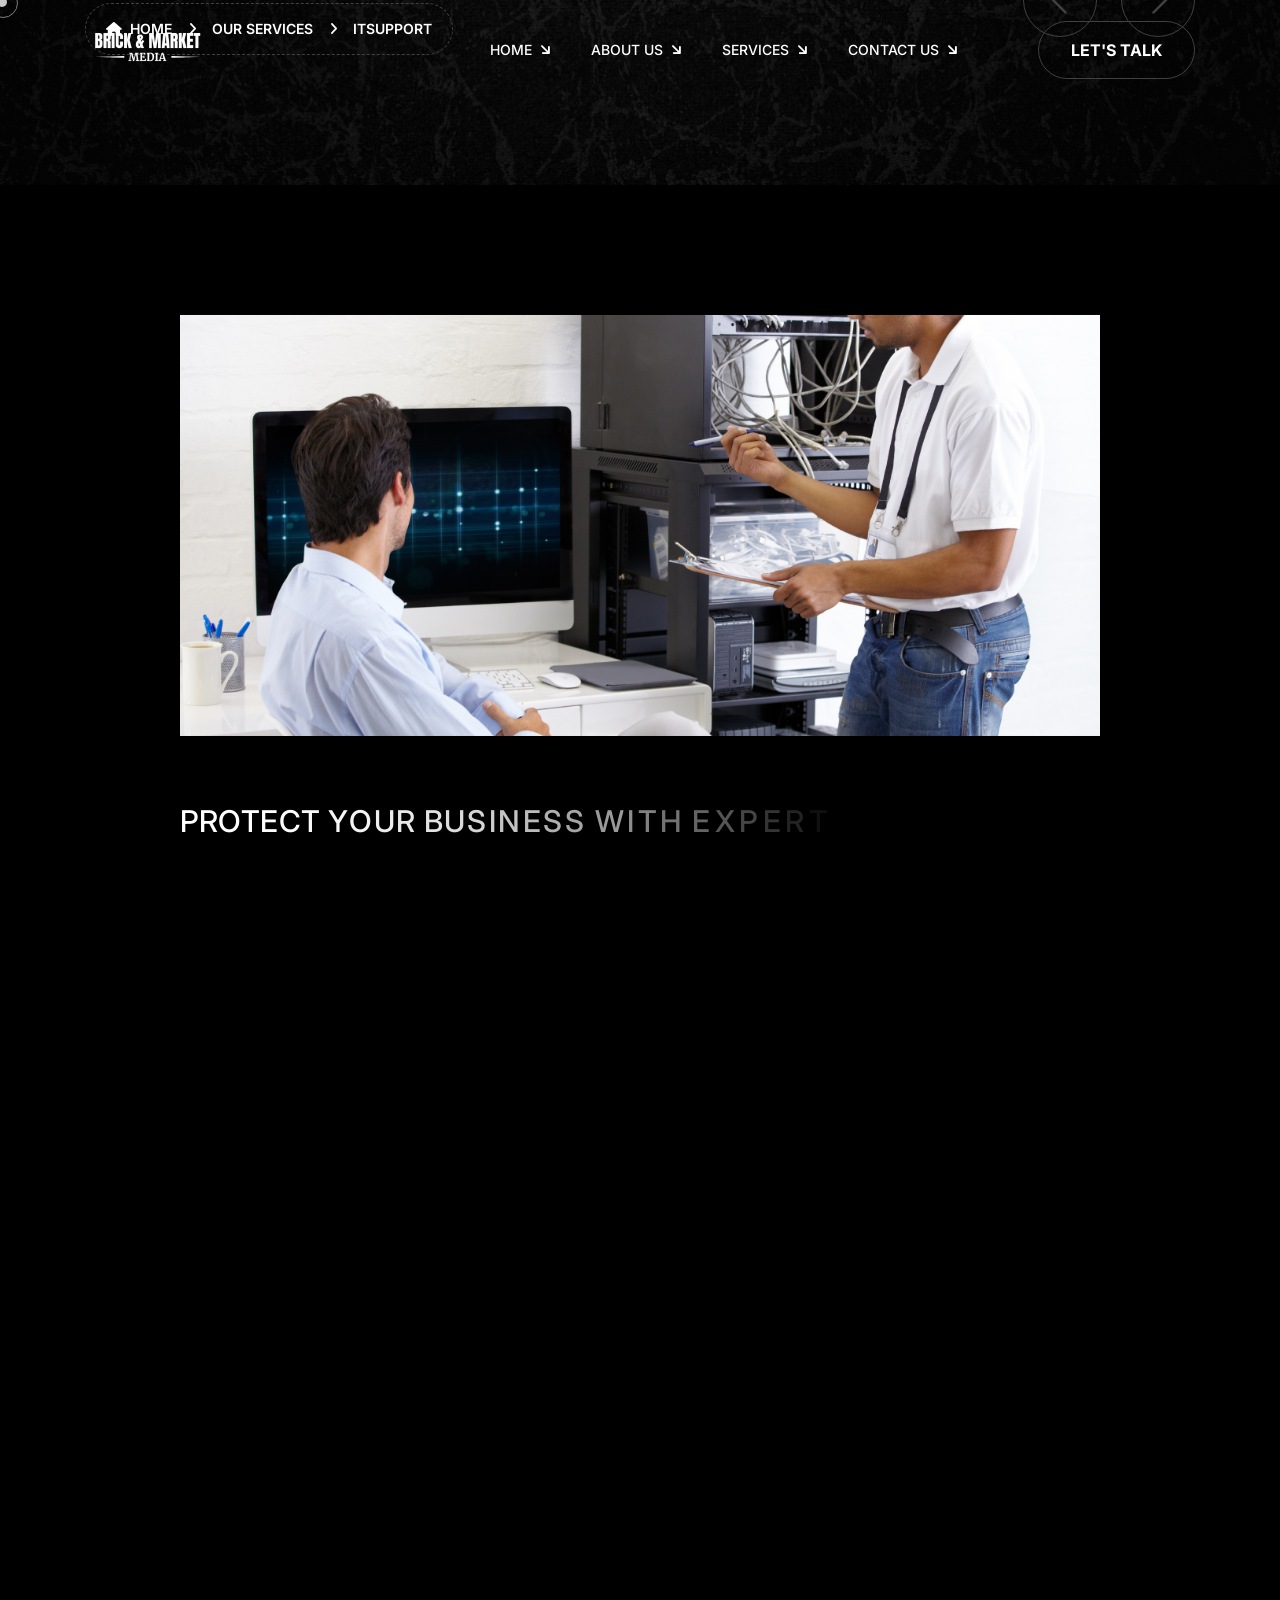
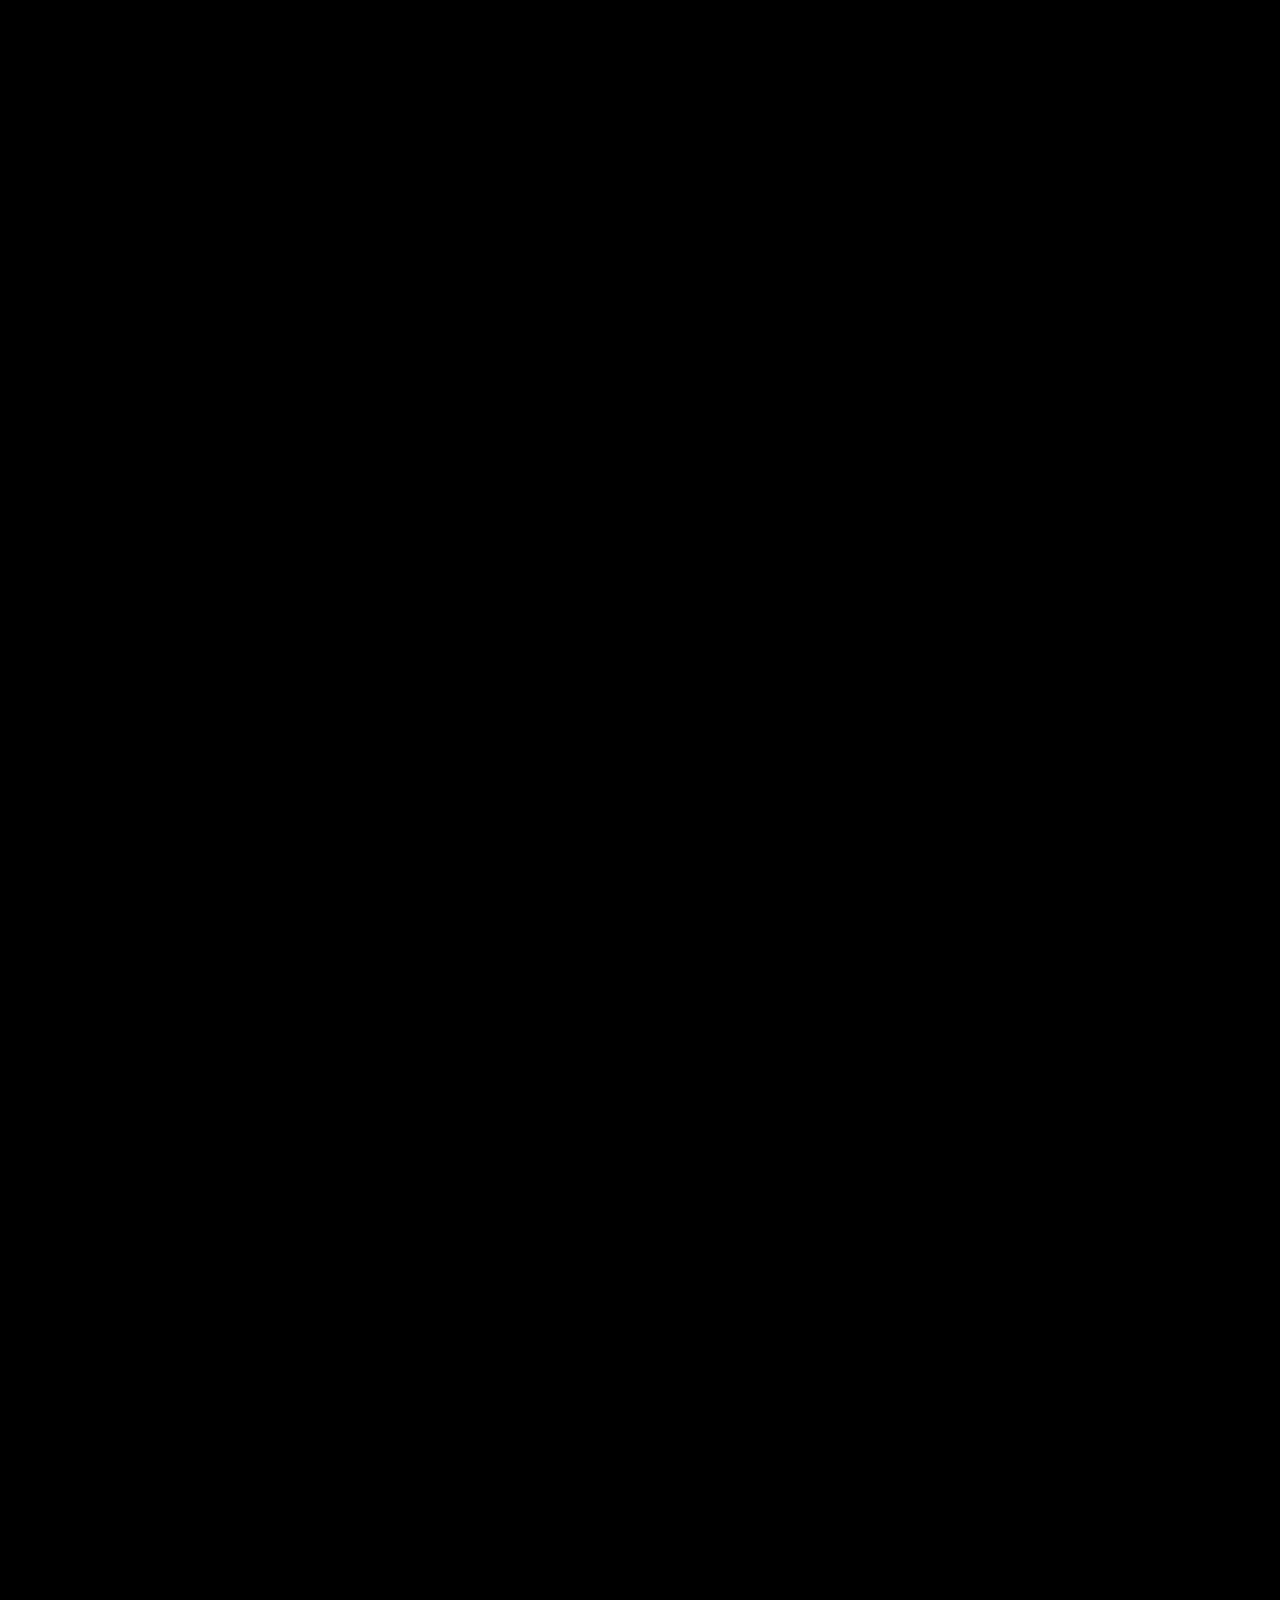
<file: ITSupport.html>
<!DOCTYPE html>
<html lang="en">


<!-- Mirrored from gramentheme.com/html/xpovio/ltr/service-single.html by HTTrack Website Copier/3.x [XR&CO'2014], Tue, 23 Apr 2024 17:30:54 GMT -->
<head>
   <!-- required meta -->
   <meta charset="UTF-8">
   <meta http-equiv="X-UA-Compatible" content="IE=edge">
   <meta name="viewport" content="width=device-width, initial-scale=1.0">
   <!-- #favicon -->
   <link rel="shortcut icon" href="assets/images/fav.png" type="image/x-icon">
   <!-- #title -->
   <title>IT Support | Brickandmarketmedia</title>
   <!-- #keywords -->
   <meta name="keywords" content="creative, agency, portfolio">
   <!-- #description -->
   <meta name="description" content="brickandmarketmedia">
   <!-- ==== css dependencies start ==== -->
   <!-- bootstrap five css -->
   <link rel="stylesheet" href="assets/vendor/bootstrap/css/bootstrap.min.css">
   <!-- glyphter css -->
   <link rel="stylesheet" href="assets/vendor/glyyphter/css/xpovio.css">
   <!-- font awesome six css -->
   <link rel="stylesheet" href="assets/vendor/font-awesome/css/all.css">
   <!-- nice select css -->
   <link rel="stylesheet" href="assets/vendor/nice-select/css/nice-select.css">
   <!-- magnific popup css -->
   <link rel="stylesheet" href="assets/vendor/magnific-popup/css/magnific-popup.css">
   <!-- slick css -->
   <link rel="stylesheet" href="assets/vendor/slick/css/slick.css">
   <!-- ==== / css dependencies end ==== -->
   <!-- main css -->
   <link rel="stylesheet" href="assets/css/main.min.css">
</head>

<body>
   <!--[if lte IE 9]>
      <p class="browserupgrade">You are using an <strong>outdated</strong> browser. Please <a href="https://browsehappy.com/">upgrade your browser</a> to improve your experience and security.</p>
      <![endif]-->
   <div class="my-app">
      <!-- ==== preloader start ==== -->
      <div id="preloader">
         <div id="loader"></div>
      </div>
      <!-- ==== / preloader end ==== -->
      <!-- ==== mouse cursor drag start ==== -->
      <div class="mouseCursor cursor-outer"></div>
      <div class="mouseCursor cursor-inner">
         <span>Drag</span>
      </div>
      <!-- ==== / mouse cursor drag end ==== -->
   <!-- ==== header start ==== -->
   <header class="header">
      <div class="primary-navbar cmn-nav">
         <div class="container">
            <div class="row">
               <div class="col-12">
                  <nav class="navbar p-0">
                     <div class="navbar__logo">
                        <a href="index.html" aria-label="go to home">
                           <img src="assets/images/home/transparent logo.png" alt="Image">
                        </a>
                     </div>
                     <div class="navbar__menu">
                        <ul >
                           <li class="navbar__item navbar__item--has-children nav-fade">
                              <a href="index.html" aria-label="dropdown menu" class="navbar__dropdown-label">Home</a>
                           
                           </li>
                           <li class="navbar__item nav-fade">
                              <a href="about-us.html" aria-label="dropdown menu" class="navbar__dropdown-label">About Us</a>
                           </li>
                           <li class="navbar__item navbar__item--has-children nav-fade">
                              <a href="javascript:void(0)" aria-label="dropdown menu" class="navbar__dropdown-label">Services</a>
                              <ul class="navbar__sub-menu">
                                 <li>
                                    <a href="our-services.html">Services</a>
                                 </li>
                                 <li>
                                    <a href="business-consulting.html">Business Consulting</a>
                                 </li>
                                 
                                 <li>
                                    <a href="Marketing Services.html">Marketing Services</a>
                                 </li>
                                 <li>
                                    <a href="Website Design.html">Website Design</a>
                                 </li>
                                 <li>
                                    <a href="BrandingandGraphicDesign.html">Branding and Graphic Design</a>
                                 </li>
                                 <li>
                                    <a href="VirtualAssistance.html">Virtual Assistance</a>
                                 </li>
                                 <li>
                                    <a href="Training and Workshops.html">Training and Workshop</a>
                                 </li>
                                 <li>
                                    <a href="ITSupport.html">IT Support</a>
                                 </li>
                              </ul>
                           </li>
                          
                           <!-- <li class="navbar__item navbar__item--has-children nav-fade">
                              <a href="blog.html" aria-label="dropdown menu" class="navbar__dropdown-label">Blogs</a>
                             
                           </li> -->
                           <li class="navbar__item navbar__item--has-children nav-fade">
                              <a href="contact-us.html" aria-label="dropdown menu" class="navbar__dropdown-label">Contact us</a>
                              
                           </li>
                        </ul>
                     </div>
                     <div class="navbar__options">
                        <div class="navbar__mobile-options d-none d-sm-flex">
                           <a href="contact-us.html" class="btn btn--secondary">Let's Talk</a>
                        </div>
                        <button class="open-mobile-menu d-flex d-xl-none" aria-label="toggle mobile menu">
                           <i class="fa-light fa-bars-staggered"></i>
                        </button>
                     </div>
                  </nav>
               </div>
            </div>
         </div>
         <!-- ==== mobile menu start ==== -->
         <div class="mobile-menu">
            <nav class="mobile-menu__wrapper">
               <div class="mobile-menu__header nav-fade">
                  <div class="logo">
                     <a href="index.html">
                        <img src="assets/images/home/transparent logo.png" alt="" title="">
                     </a>
                  </div>
                  <a href="javascript:void(0)" aria-label="close mobile menu" class="close-mobile-menu">
                     <i class="fa-light fa-xmark-large"></i>
                  </a>
               </div>
               <div class="mobile-menu__list"></div>
               <div class="mobile-menu__options d-flex d-sm-none justify-content-center nav-fade"></div>
               <div class="mobile-menu__social social nav-fade">
                  <a href="https://www.facebook.com/" target="_blank" aria-label="share us on facebook">
                     <i class="fa-brands fa-facebook-f"></i>
                  </a>
                  <a href="https://www.twitter.com/" target="_blank" aria-label="share us on twitter">
                     <i class="fa-brands fa-twitter"></i>
                  </a>
                  <a href="https://www.pinterest.com/" target="_blank" aria-label="share us on pinterest">
                     <i class="fa-brands fa-linkedin-in"></i>
                  </a>
                  <a href="https://www.instagram.com/" target="_blank" aria-label="share us on instagram">
                     <i class="fa-brands fa-instagram"></i>
                  </a>
               </div>
            </nav>
         </div>
         <div class="mobile-menu__backdrop"></div>
         <!-- ==== / mobile menu end ==== -->
      </div>
   </header>
   <!-- ==== / header end ==== -->
      <div id="smooth-wrapper">
         <div id="smooth-content">
            <!-- ==== main start ==== -->
            <main>
               <!-- ==== banner start ==== -->
               <section class="cmn-banner service-single-banner bg-img"
                  data-background="assets/images/banner/cmn-banner-bg.png">
                  <div class="container">
                     <div class="row gaper align-items-center">
                        <div class="col-12 col-lg-5 col-xl-7">
                           <div class="text-center text-lg-start">
                              <h2 class="title title-anim">IT Support</h2>
                              <nav aria-label="breadcrumb">
                                 <ol class="breadcrumb">
                                    <li class="breadcrumb-item">
                                       <a href="index.html">
                                          <i class="fa-solid fa-house"></i>
                                          Home
                                       </a>
                                    </li>
                                    <li class="breadcrumb-item">
                                       <a href="our-services.html">
                                          Our Services
                                       </a>
                                    </li>
                                    <li class="breadcrumb-item active" aria-current="page">
                                        ITSupport
                                 </ol>
                              </nav>
                           </div>
                        </div>
                        <div class="col-12 col-lg-7 col-xl-5">
                           <div class="slide-group justify-content-center justify-content-lg-end">
                              <a href="service-single.html" aria-label="previous item" class="slide-btn ">
                                 <i class="fa-light fa-angle-left"></i>
                              </a>
                              <a href="service-single.html" aria-label="next item" class="slide-btn">
                                 <i class="fa-light fa-angle-right"></i>
                              </a>
                           </div>
                        </div>
                     </div>
                  </div>
               </section>
               <!-- ==== / banner end ==== -->
               <!-- ==== service details start ==== -->
               <section class="section service-details fade-wrapper">
                  <div class="container">
                     <div class="row justify-content-center">
                        <div class="col-12 col-xl-10">
                           <div class="service-details__slider">
                              <div class="service-details__slider-single">
                                 <div class="poster fade-top">
                                    <img src="assets/images/home/iT suuport.png" alt="Image">
                                 </div>
                                 <div class="details-group section__cta text-start">
                                    <h3 class="title-anim">Protect Your Business with Expert IT Support and Cybersecurity</h3>
                                    <p>
                                       Technology is at the core of every modern business. Whether you're a small startup or a large corporation, you rely on your IT infrastructure to operate efficiently. Brick and Market Media provides comprehensive IT support services to ensure your systems run smoothly, your data stays secure, and your software meets your business needs. In this article, we'll explore our IT support services, focusing on technical assistance, cybersecurity solutions, and software implementation. Let's dive in to see how we can support your business's technological needs.
                                    </p>
                                    
                                 </div>
                                 <div class="col-12 col-lg-12 project-d">
                                    <div class="project-d-group">
                                       
                                       <p>The Importance of Reliable IT Support:</p>
                                       <ul>
                                          <li>
                                             <b>Keeping Business Operations Running Smoothly</b>: Reliable IT support is crucial for maintaining business continuity. Downtime due to technical issues can be costly and disruptive. At Brick and Market Media, we offer prompt and effective technical assistance to minimize downtime and keep your business running smoothly. Our team is skilled at diagnosing and resolving IT issues, ensuring that you can focus on your core operations.
                                          </li>
                                          <li> <b>Protecting Your Business from Cyber Threats</b>: Cybersecurity is a growing concern for businesses of all sizes. With the increasing frequency of cyberattacks, it's essential to have robust cybersecurity measures in place. Our IT support services include comprehensive cybersecurity solutions designed to protect your business from threats like malware, ransomware, and data breaches.</li>
                                          <li> <b>Ensuring Effective Software Implementation</b>: Software is a critical component of modern business operations. Whether you're implementing a new system or upgrading existing software, the process can be complex. Our IT support team specializes in software implementation, ensuring a smooth transition with minimal disruption.</li>
                                         
                                       </ul>
                                    </div>
                                 </div>
                                 <div class="section__content-cta">
                                    <div class="row gaper">
                                       <div class="col-12 col-lg-7">
                                          <div class="details-group">
                                             <h3 class="title-anim">Why Brick and Market Media Is a Top Service Provider</h3>
                                             <p>
                                                Our team of IT experts is available 24/7 to address any issues you may encounter. We understand that even a minor technical glitch can impact your business, which is why we're committed to providing fast and reliable support. Whether you need help with hardware, software, or cybersecurity, we've got you covered.
                                             </p>
                                            
                                          </div>
                                       </div>
                                       <div class="col-12 col-lg-5">
                                          <div class="poster-small">
                                             <img src="assets/images/service/thumb-two.png" alt="Image">
                                          </div>
                                       </div>
                                    </div>
                                 </div>
                              </div>
                           </div>
                        </div>
                     </div>
                  </div>
               </section>
               <!-- ==== / service details end ==== -->
              
               <!-- ==== cta start ==== -->
               <section class="cta-two section">
                  <div class="container">
                     <div class="row justify-content-center">
                        <div class="col-12 col-xxl-11">
                           <div class="cta-two-wrapper bg-img" data-background="assets/images/cta-two-bg.png">
                              <div class="row gaper align-items-center">
                                 <div class="col-12 col-lg-8">
                                    <div class="cta-two__content">
                                       <span style="color: black;">Hello !</span>
                                       <h2 class="title-anim">
                                          ready to work with us?
                                       </h2>
                                       <h5>
                                          <a href="tel:19-3265-003-420">call: +19 3265 003 420</a>
                                       </h5>
                                    </div>
                                 </div>
                                 <div class="col-12 col-lg-4">
                                    <div class="text-start text-lg-end">
                                       <a href="contact-us.html" class="btn btn--tertiary">
                                          start a project
                                          <i class="fa-sharp fa-solid fa-arrow-up-right"></i>
                                       </a>
                                    </div>
                                 </div>
                              </div>
                           </div>
                        </div>
                     </div>
                  </div>
               </section>
               <!-- ==== / cta end ==== -->
            </main>
            <!-- ==== / main end ==== -->
        <!-- ==== footer start ==== -->
        <footer class="footer-two section pb-0">
         <div class="container">
            <div class="row gaper">
               <div class="col-12 col-lg-5 col-xl-4">
                  <div class="footer-two__left">
                     <div class="logo mb-2">
                        <a href="index.html">
                           <img src="assets/images/home/transparent logo.png" alt="Image">
                        </a>
                     </div>
                     <div class="paragraph">
                        <p>Brick and Market Media doesn't just build brands; we sculpt success stories. Our goal is to elevate your business with a broad range of services, laying a solid foundation for success.</p>
                     </div>
                     <div class="section__content-cta">
                        <h2>
                           <a href="mailto:info@brickandmarketmedia.com" class="folks-text">info@brickandmarketmedia.com</a>
                        </h2>
                     </div>
                  </div>
               </div>
               <div class="col-12 col-lg-7 col-xl-7 offset-xl-1 col-xxl-5 offset-xxl-3">
                  <div class="footer-two__right">
                     <div class="social justify-content-start justify-content-lg-start">
                        <a href="https://www.facebook.com/" target="_blank">
                           <i class="fa-brands fa-facebook-f"></i>
                           <span>Facebook</span>
                        </a>
                        <a href="https://www.twitter.com/" target="_blank">
                           <i class="fa-brands fa-twitter"></i>
                           <span>Twitter</span>
                        </a>
                        <a href="https://www.pinterest.com/" target="_blank">
                           <i class="fa-brands fa-linkedin-in"></i>
                           <span>Linkedin</span>
                        </a>
                        <a href="https://www.instagram.com/" target="_blank">
                           <i class="fa-brands fa-instagram"></i>
                           <span>Instagram</span>
                        </a>
                        <a href="https://www.dribble.com/" target="_blank">
                           <i class="fa-brands fa-youtube"></i>
                           <span>Youtube</span>
                        </a>
                     </div>
                     <div class="footer__single-meta section__content-cta">
                        <a href="https://www.google.com/maps/d/viewer?mid=1UZ57Drfs3SGrTgh6mrYjQktu6uY&amp;hl=en_US&amp;ll=18.672105000000013%2C105.68673800000003&amp;z=17"
                           target="_blank">
                           <i class="fa-sharp fa-solid fa-location-dot"></i>
                           1349 Grand Marais Rd, west Windsor, Ontario Canada
                        </a>
                        <a href="tel:406-555-0120">
                           <i class="fa-sharp fa-solid fa-phone-volume"></i>
                           +1 5199904147
                        </a>
                        <a href="mailto:info@xpovio.com">
                           <i class="fa-sharp fa-solid fa-envelope"></i>
                           info@brickandmarketmedia.com
                        </a>
                     </div>
                  </div>
               </div>
            </div>
         </div>
         <div class="footer__copyright">
            <div class="container">
               <div class="row align-items-center gaper">
                  <div class="col-12 col-xl-6">
                     <div class="footer__copyright-text text-center text-xl-start">
                        <p>
                           Copyright &copy;
                           <span id="copyYear"></span>
                          
                           <a href="" target="_blank"> Smtech</a>
                            All Rights Reserved
                        </p>
                     </div>
                  </div>
                  <div class="col-12 col-xl-6">
                     <ul class="justify-content-center justify-content-xl-end">
                        <li>
                           <a href="index.html">Home</a>
                        </li>
                        <li>
                           <a href="about-us.html">About</a>
                        </li>
                        <li>
                           <a href="our-services.html">Services</a>
                        </li>
                       
                        <li>
                           <a href="contact-us.html">Contact</a>
                        </li>
                     </ul>
                  </div>
               </div>
            </div>
         </div>
      </footer>
      <!-- ==== / footer end ==== -->
         </div>
      </div>
      <!-- ==== scroll to top start ==== -->
      <button class="progress-wrap" aria-label="scroll indicator" title="go to top">
         <span></span>
         <svg class="progress-circle svg-content" width="100%" height="100%" viewBox="-1 -1 102 102">
            <path d="M50,1 a49,49 0 0,1 0,98 a49,49 0 0,1 0,-98" />
         </svg>
      </button>
      <!-- ==== / scroll to top end ==== -->
   </div>
   <!-- ==== js dependencies start ==== -->
   <!-- jquery -->
   <script src="assets/vendor/jquery/jquery-3.7.0.min.js"></script>
   <!-- bootstrap five js -->
   <script src="assets/vendor/bootstrap/js/bootstrap.bundle.min.js"></script>
   <!-- nice select js -->
   <script src="assets/vendor/nice-select/js/jquery.nice-select.min.js"></script>
   <!-- magnific popup js -->
   <script src="assets/vendor/magnific-popup/js/jquery.magnific-popup.min.js"></script>
   <!-- slick js -->
   <script src="assets/vendor/slick/js/slick.min.js"></script>
   <!-- image loaded js -->
   <script src="assets/vendor/images-loaded/imagesloaded.pkgd.min.js"></script>
   <!-- isotope js -->
   <script src="assets/vendor/isotope/isotope.pkgd.min.js"></script>
   <!-- chroma js -->
   <script src="assets/vendor/gsap/chroma.min.js"></script>
   <!-- splittext js -->
   <script src="assets/vendor/gsap/SplitText.min.js"></script>
   <!-- scrollsmoother js -->
   <script src="assets/vendor/gsap/ScrollSmoother.min.js"></script>
   <!-- scrollto js -->
   <script src="assets/vendor/gsap/ScrollToPlugin.min.js"></script>
   <!-- scrolltrigger js -->
   <script src="assets/vendor/gsap/ScrollTrigger.min.js"></script>
   <!-- gsap js -->
   <script src="assets/vendor/gsap/gsap.min.js"></script>
   <!-- vanilla tilt js -->
   <script src="assets/vendor/vanilla-tilt/tilt.jquery.js"></script>
   <!-- ==== / js dependencies end ==== -->
   <!-- plugins js -->
   <script src="assets/js/plugins.js"></script>
   <!-- main js -->
   <script src="assets/js/main.js"></script>
</body>


<!-- Mirrored from gramentheme.com/html/xpovio/ltr/service-single.html by HTTrack Website Copier/3.x [XR&CO'2014], Tue, 23 Apr 2024 17:30:54 GMT -->
</html>
</file>
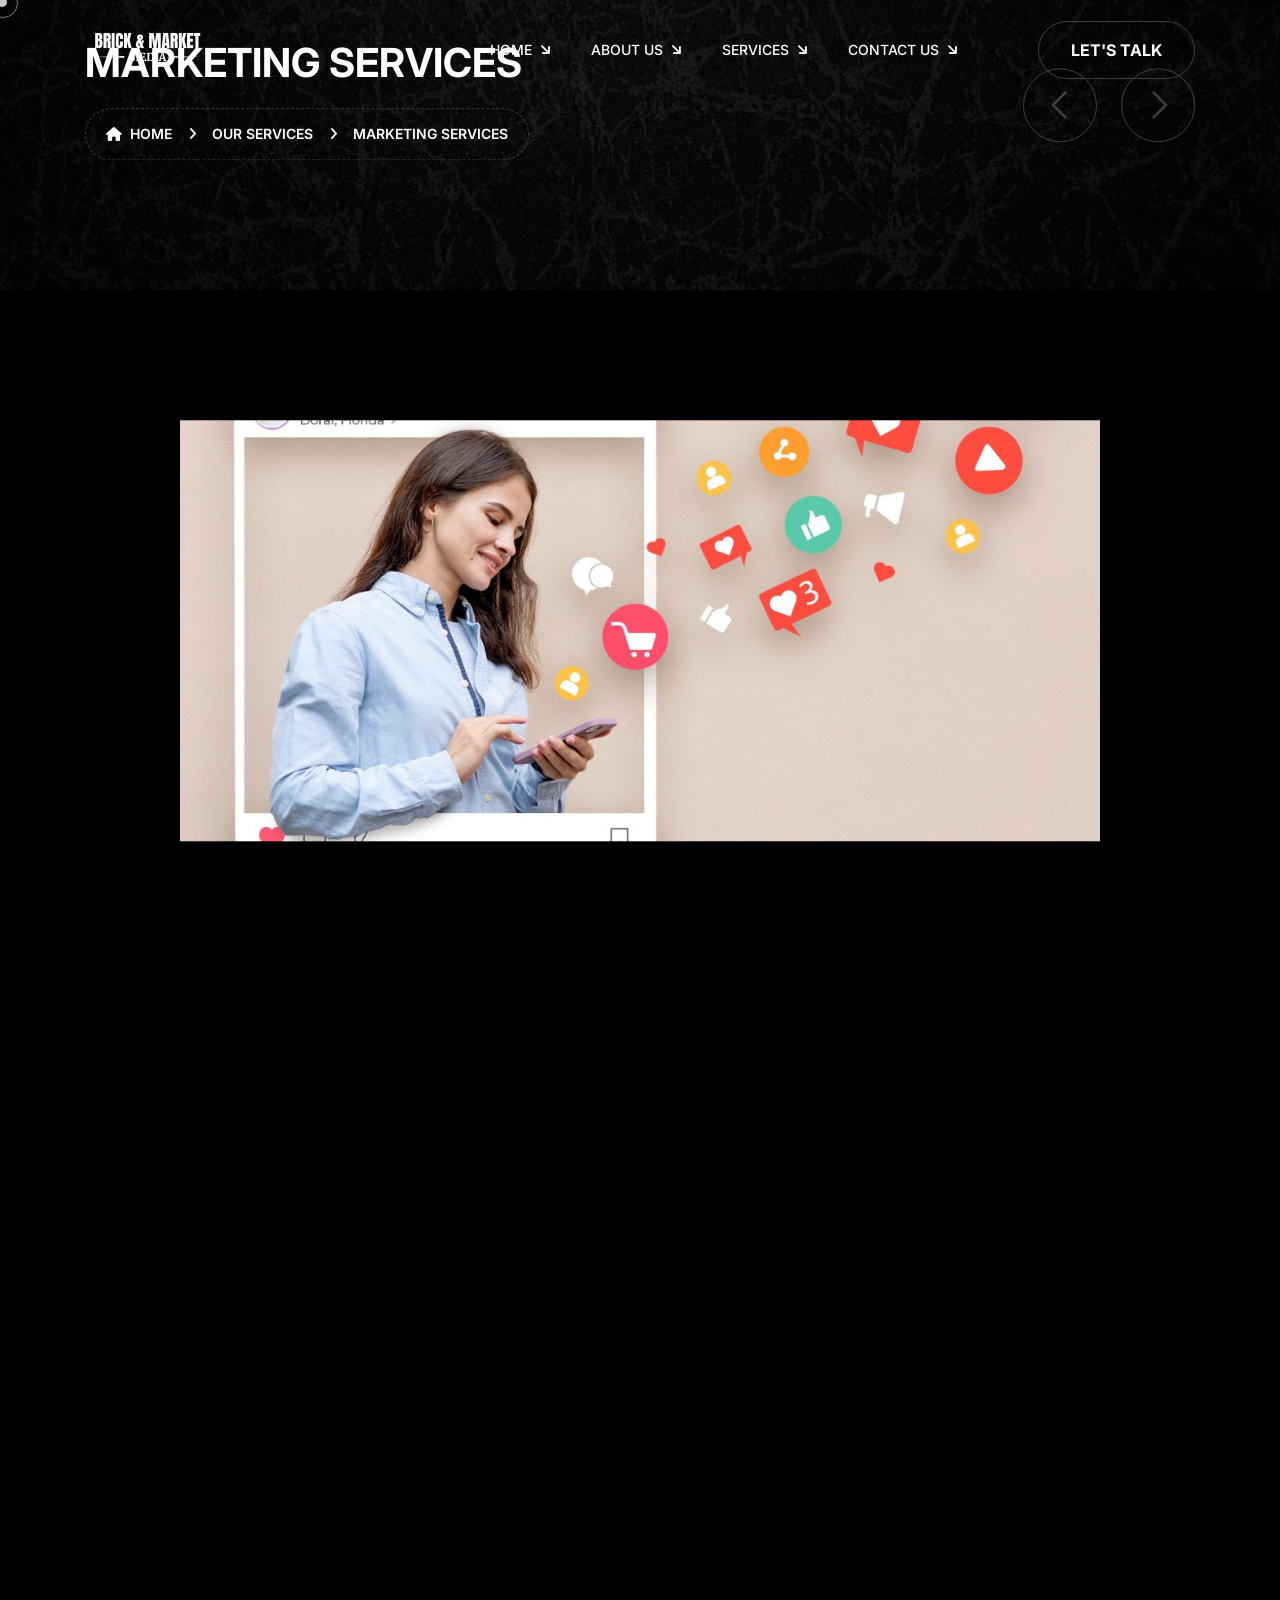
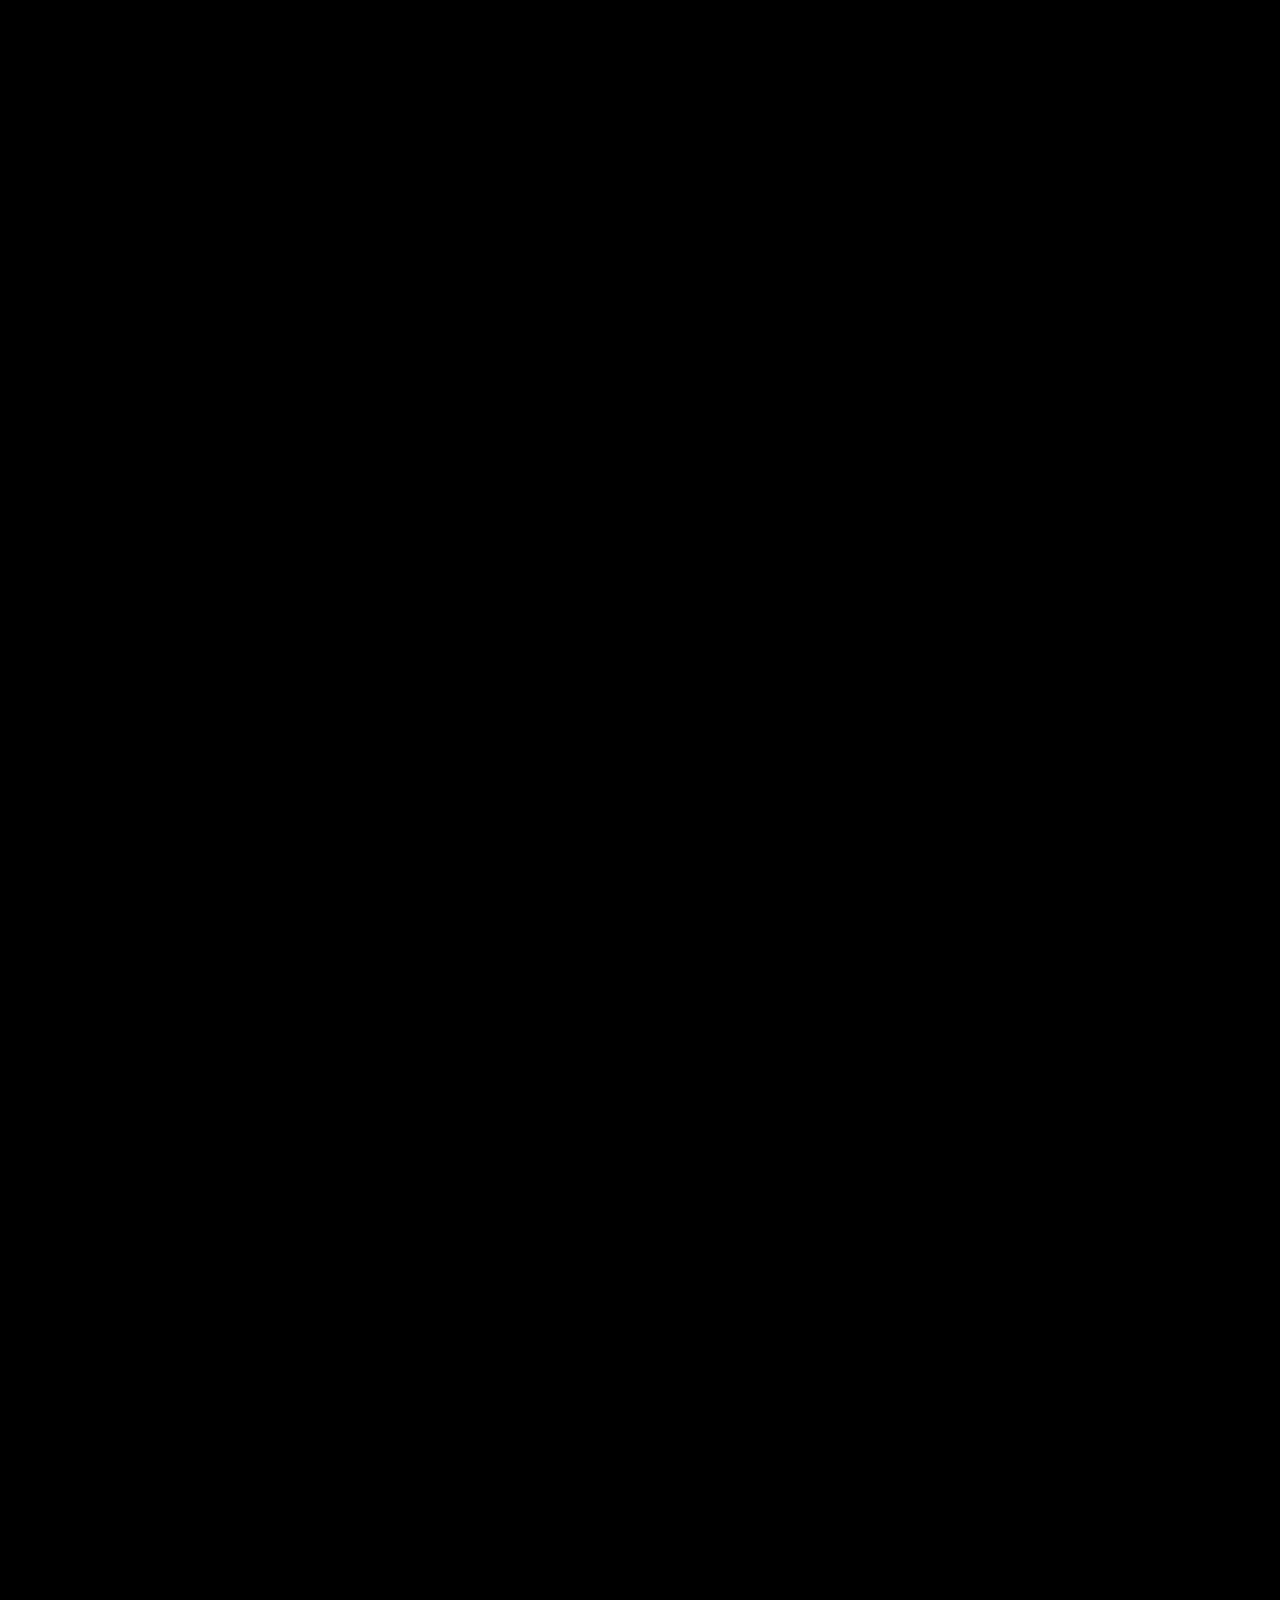
<file: Marketing Services.html>
<!DOCTYPE html>
<html lang="en">


<!-- Mirrored from gramentheme.com/html/xpovio/ltr/service-single.html by HTTrack Website Copier/3.x [XR&CO'2014], Tue, 23 Apr 2024 17:30:54 GMT -->
<head>
   <!-- required meta -->
   <meta charset="UTF-8">
   <meta http-equiv="X-UA-Compatible" content="IE=edge">
   <meta name="viewport" content="width=device-width, initial-scale=1.0">
   <!-- #favicon -->
   <link rel="shortcut icon" href="assets/images/fav.png" type="image/x-icon">
   <!-- #title -->
   <title>Marketing ANd services | Brickandmarketmedia</title>
   <!-- #keywords -->
   <meta name="keywords" content="creative, agency, portfolio">
   <!-- #description -->
   <meta name="description" content="brickandmarketmedia">
   <!-- ==== css dependencies start ==== -->
   <!-- bootstrap five css -->
   <link rel="stylesheet" href="assets/vendor/bootstrap/css/bootstrap.min.css">
   <!-- glyphter css -->
   <link rel="stylesheet" href="assets/vendor/glyyphter/css/xpovio.css">
   <!-- font awesome six css -->
   <link rel="stylesheet" href="assets/vendor/font-awesome/css/all.css">
   <!-- nice select css -->
   <link rel="stylesheet" href="assets/vendor/nice-select/css/nice-select.css">
   <!-- magnific popup css -->
   <link rel="stylesheet" href="assets/vendor/magnific-popup/css/magnific-popup.css">
   <!-- slick css -->
   <link rel="stylesheet" href="assets/vendor/slick/css/slick.css">
   <!-- ==== / css dependencies end ==== -->
   <!-- main css -->
   <link rel="stylesheet" href="assets/css/main.min.css">
</head>

<body>
   <!--[if lte IE 9]>
      <p class="browserupgrade">You are using an <strong>outdated</strong> browser. Please <a href="https://browsehappy.com/">upgrade your browser</a> to improve your experience and security.</p>
      <![endif]-->
   <div class="my-app">
      <!-- ==== preloader start ==== -->
      <div id="preloader">
         <div id="loader"></div>
      </div>
      <!-- ==== / preloader end ==== -->
      <!-- ==== mouse cursor drag start ==== -->
      <div class="mouseCursor cursor-outer"></div>
      <div class="mouseCursor cursor-inner">
         <span>Drag</span>
      </div>
      <!-- ==== / mouse cursor drag end ==== -->
    <!-- ==== header start ==== -->
    <header class="header">
      <div class="primary-navbar cmn-nav">
         <div class="container">
            <div class="row">
               <div class="col-12">
                  <nav class="navbar p-0">
                     <div class="navbar__logo">
                        <a href="index.html" aria-label="go to home">
                           <img src="assets/images/home/transparent logo.png" alt="Image">
                        </a>
                     </div>
                     <div class="navbar__menu">
                        <ul >
                           <li class="navbar__item navbar__item--has-children nav-fade">
                              <a href="index.html" aria-label="dropdown menu" class="navbar__dropdown-label">Home</a>
                           
                           </li>
                           <li class="navbar__item nav-fade">
                              <a href="about-us.html" aria-label="dropdown menu" class="navbar__dropdown-label">About Us</a>
                           </li>
                           <li class="navbar__item navbar__item--has-children nav-fade">
                              <a href="javascript:void(0)" aria-label="dropdown menu" class="navbar__dropdown-label">Services</a>
                              <ul class="navbar__sub-menu">
                                 <li>
                                    <a href="our-services.html">Services</a>
                                 </li>
                                 <li>
                                    <a href="business-consulting.html">Business Consulting</a>
                                 </li>
                                 
                                 <li>
                                    <a href="Marketing Services.html">Marketing Services</a>
                                 </li>
                                 <li>
                                    <a href="Website Design.html">Website Design</a>
                                 </li>
                                 <li>
                                    <a href="BrandingandGraphicDesign.html">Branding and Graphic Design</a>
                                 </li>
                                 <li>
                                    <a href="VirtualAssistance.html">Virtual Assistance</a>
                                 </li>
                                 <li>
                                    <a href="Training and Workshops.html">Training and Workshop</a>
                                 </li>
                                 <li>
                                    <a href="ITSupport.html">IT Support</a>
                                 </li>
                              </ul>
                           </li>
                          
                           <!-- <li class="navbar__item navbar__item--has-children nav-fade">
                              <a href="blog.html" aria-label="dropdown menu" class="navbar__dropdown-label">Blogs</a>
                             
                           </li> -->
                           <li class="navbar__item navbar__item--has-children nav-fade">
                              <a href="contact-us.html" aria-label="dropdown menu" class="navbar__dropdown-label">Contact us</a>
                              
                           </li>
                        </ul>
                     </div>
                     <div class="navbar__options">
                        <div class="navbar__mobile-options d-none d-sm-flex">
                           <a href="contact-us.html" class="btn btn--secondary">Let's Talk</a>
                        </div>
                        <button class="open-mobile-menu d-flex d-xl-none" aria-label="toggle mobile menu">
                           <i class="fa-light fa-bars-staggered"></i>
                        </button>
                     </div>
                  </nav>
               </div>
            </div>
         </div>
         <!-- ==== mobile menu start ==== -->
         <div class="mobile-menu">
            <nav class="mobile-menu__wrapper">
               <div class="mobile-menu__header nav-fade">
                  <div class="logo">
                     <a href="index.html">
                        <img src="assets/images/home/transparent logo.png" alt="" title="">
                     </a>
                  </div>
                  <a href="javascript:void(0)" aria-label="close mobile menu" class="close-mobile-menu">
                     <i class="fa-light fa-xmark-large"></i>
                  </a>
               </div>
               <div class="mobile-menu__list"></div>
               <div class="mobile-menu__options d-flex d-sm-none justify-content-center nav-fade"></div>
               <div class="mobile-menu__social social nav-fade">
                  <a href="https://www.facebook.com/" target="_blank" aria-label="share us on facebook">
                     <i class="fa-brands fa-facebook-f"></i>
                  </a>
                  <a href="https://www.twitter.com/" target="_blank" aria-label="share us on twitter">
                     <i class="fa-brands fa-twitter"></i>
                  </a>
                  <a href="https://www.pinterest.com/" target="_blank" aria-label="share us on pinterest">
                     <i class="fa-brands fa-linkedin-in"></i>
                  </a>
                  <a href="https://www.instagram.com/" target="_blank" aria-label="share us on instagram">
                     <i class="fa-brands fa-instagram"></i>
                  </a>
               </div>
            </nav>
         </div>
         <div class="mobile-menu__backdrop"></div>
         <!-- ==== / mobile menu end ==== -->
      </div>
   </header>
   <!-- ==== / header end ==== -->
      <div id="smooth-wrapper">
         <div id="smooth-content">
            <!-- ==== main start ==== -->
            <main>
               <!-- ==== banner start ==== -->
               <section class="cmn-banner service-single-banner bg-img"
                  data-background="assets/images/banner/cmn-banner-bg.png">
                  <div class="container">
                     <div class="row gaper align-items-center">
                        <div class="col-12 col-lg-5 col-xl-7">
                           <div class="text-center text-lg-start">
                              <h2 class="title title-anim">Marketing Services</h2>
                              <nav aria-label="breadcrumb">
                                 <ol class="breadcrumb">
                                    <li class="breadcrumb-item">
                                       <a href="index.html">
                                          <i class="fa-solid fa-house"></i>
                                          Home
                                       </a>
                                    </li>
                                    <li class="breadcrumb-item">
                                       <a href="our-services.html">
                                          Our Services
                                       </a>
                                    </li>
                                    <li class="breadcrumb-item active" aria-current="page">
                                        Marketing Services
                                    </li>
                                 </ol>
                              </nav>
                           </div>
                        </div>
                        <div class="col-12 col-lg-7 col-xl-5">
                           <div class="slide-group justify-content-center justify-content-lg-end">
                              <a href="service-single.html" aria-label="previous item" class="slide-btn ">
                                 <i class="fa-light fa-angle-left"></i>
                              </a>
                              <a href="service-single.html" aria-label="next item" class="slide-btn">
                                 <i class="fa-light fa-angle-right"></i>
                              </a>
                           </div>
                        </div>
                     </div>
                  </div>
               </section>
               <!-- ==== / banner end ==== -->
               <!-- ==== service details start ==== -->
               <section class="section service-details fade-wrapper">
                  <div class="container">
                     <div class="row justify-content-center">
                        <div class="col-12 col-xl-10">
                           <div class="service-details__slider">
                              <div class="service-details__slider-single">
                                 <div class="poster fade-top">
                                    <img src="assets/images/home/social media.png" alt="Image">
                                 </div>
                                 <div class="details-group section__cta text-start">
                                    <h3 class="title-anim">Transform Your Brand with Comprehensive Marketing Solutions</h3>
                                    <p>
                                       Marketing is the backbone of any successful business. At Brick and Market Media, we specialize in comprehensive marketing services designed to boost your brand's visibility, attract new customers, and drive business growth. From social media management to SEO and digital advertising, our team has the expertise to help you thrive in a competitive market. In this article, we'll explore the various marketing services we offer and explain why they are essential for your business.
                                    </p>
                                    
                                 </div>
                                 <div class="col-12 col-lg-12 project-d">
                                    <div class="project-d-group">
                                       
                                       <p>The Importance of Effective Marketing:</p>
                                       <ul>
                                          <li>
                                             <b>Connecting with Your Target Audience</b>: Effective marketing is all about connecting with your target audience. It involves understanding their needs, preferences, and behaviors. At Brick and Market Media, we focus on creating marketing strategies that resonate with your audience. 
                                          </li>
                                          <li> <b>Developing a Social Media Strategy</b>: Social media management is a key component of our marketing services. We start by developing a comprehensive social media strategy. </li>
                                          <li> <b>Optimizing Your Website Content</b>: On-page SEO involves optimizing your website's content for search engines. We ensure that your website includes relevant keywords, meta tags, and structured data. By optimizing your content, we increase your website's chances of appearing in search engine results</li>
                                          <li> <b>Building Quality Backlinks</b>: Off-page SEO focuses on building quality backlinks to your website. These links from reputable sources improve your website's authority and credibility. </li>
                                       </ul>
                                    </div>
                                 </div>
                                 <div class="section__content-cta">
                                    <div class="row gaper">
                                       <div class="col-12 col-lg-7">
                                          <div class="details-group">
                                             <h3 class="title-anim">Why Brick and Market Media Is a Top Service Provider</h3>
                                             <p>
                                                At Brick and Market Media, we understand that every business is unique, which is why we customize our marketing strategies to suit your brand's personality and objectives. Whether you're looking to increase brand awareness, generate leads, or drive sales, we have the expertise to make it happen. Our marketing team stays on top of the latest trends and technologies, ensuring that your campaigns are fresh, relevant, and impactful.
                                             </p>
                                            
                                          </div>
                                       </div>
                                       <div class="col-12 col-lg-5">
                                          <div class="poster-small">
                                             <img src="assets/images/service/thumb-two.png" alt="Image">
                                          </div>
                                       </div>
                                    </div>
                                 </div>
                              </div>
                           </div>
                        </div>
                     </div>
                  </div>
               </section>
               <!-- ==== / service details end ==== -->
              
               <!-- ==== cta start ==== -->
               <section class="cta-two section">
                  <div class="container">
                     <div class="row justify-content-center">
                        <div class="col-12 col-xxl-11">
                           <div class="cta-two-wrapper bg-img" data-background="assets/images/cta-two-bg.png">
                              <div class="row gaper align-items-center">
                                 <div class="col-12 col-lg-8">
                                    <div class="cta-two__content">
                                       <span style="color: black;">Hello !</span>
                                       <h2 class="title-anim">
                                          ready to work with us?
                                       </h2>
                                       <h5>
                                          <a href="tel:19-3265-003-420">call: +19 3265 003 420</a>
                                       </h5>
                                    </div>
                                 </div>
                                 <div class="col-12 col-lg-4">
                                    <div class="text-start text-lg-end">
                                       <a href="contact-us.html" class="btn btn--tertiary">
                                          start a project
                                          <i class="fa-sharp fa-solid fa-arrow-up-right"></i>
                                       </a>
                                    </div>
                                 </div>
                              </div>
                           </div>
                        </div>
                     </div>
                  </div>
               </section>
               <!-- ==== / cta end ==== -->
            </main>
            <!-- ==== / main end ==== -->
       <!-- ==== footer start ==== -->
       <footer class="footer-two section pb-0">
         <div class="container">
            <div class="row gaper">
               <div class="col-12 col-lg-5 col-xl-4">
                  <div class="footer-two__left">
                     <div class="logo mb-2">
                        <a href="index.html">
                           <img src="assets/images/home/transparent logo.png" alt="Image">
                        </a>
                     </div>
                     <div class="paragraph">
                        <p>Brick and Market Media doesn't just build brands; we sculpt success stories. Our goal is to elevate your business with a broad range of services, laying a solid foundation for success.</p>
                     </div>
                     <div class="section__content-cta">
                        <h2>
                           <a href="mailto:info@brickandmarketmedia.com" class="folks-text">info@brickandmarketmedia.com</a>
                        </h2>
                     </div>
                  </div>
               </div>
               <div class="col-12 col-lg-7 col-xl-7 offset-xl-1 col-xxl-5 offset-xxl-3">
                  <div class="footer-two__right">
                     <div class="social justify-content-start justify-content-lg-start">
                        <a href="https://www.facebook.com/" target="_blank">
                           <i class="fa-brands fa-facebook-f"></i>
                           <span>Facebook</span>
                        </a>
                        <a href="https://www.twitter.com/" target="_blank">
                           <i class="fa-brands fa-twitter"></i>
                           <span>Twitter</span>
                        </a>
                        <a href="https://www.pinterest.com/" target="_blank">
                           <i class="fa-brands fa-linkedin-in"></i>
                           <span>Linkedin</span>
                        </a>
                        <a href="https://www.instagram.com/" target="_blank">
                           <i class="fa-brands fa-instagram"></i>
                           <span>Instagram</span>
                        </a>
                        <a href="https://www.dribble.com/" target="_blank">
                           <i class="fa-brands fa-youtube"></i>
                           <span>Youtube</span>
                        </a>
                     </div>
                     <div class="footer__single-meta section__content-cta">
                        <a href="https://www.google.com/maps/d/viewer?mid=1UZ57Drfs3SGrTgh6mrYjQktu6uY&amp;hl=en_US&amp;ll=18.672105000000013%2C105.68673800000003&amp;z=17"
                           target="_blank">
                           <i class="fa-sharp fa-solid fa-location-dot"></i>
                           1349 Grand Marais Rd, west Windsor, Ontario Canada
                        </a>
                        <a href="tel:406-555-0120">
                           <i class="fa-sharp fa-solid fa-phone-volume"></i>
                           +1 5199904147
                        </a>
                        <a href="mailto:info@xpovio.com">
                           <i class="fa-sharp fa-solid fa-envelope"></i>
                           info@brickandmarketmedia.com
                        </a>
                     </div>
                  </div>
               </div>
            </div>
         </div>
         <div class="footer__copyright">
            <div class="container">
               <div class="row align-items-center gaper">
                  <div class="col-12 col-xl-6">
                     <div class="footer__copyright-text text-center text-xl-start">
                        <p>
                           Copyright &copy;
                           <span id="copyYear"></span>
                          
                           <a href="" target="_blank"> Smtech</a>
                            All Rights Reserved
                        </p>
                     </div>
                  </div>
                  <div class="col-12 col-xl-6">
                     <ul class="justify-content-center justify-content-xl-end">
                        <li>
                           <a href="index.html">Home</a>
                        </li>
                        <li>
                           <a href="about-us.html">About</a>
                        </li>
                        <li>
                           <a href="our-services.html">Services</a>
                        </li>
                       
                        <li>
                           <a href="contact-us.html">Contact</a>
                        </li>
                     </ul>
                  </div>
               </div>
            </div>
         </div>
      </footer>
      <!-- ==== / footer end ==== -->
         </div>
      </div>
      <!-- ==== scroll to top start ==== -->
      <button class="progress-wrap" aria-label="scroll indicator" title="go to top">
         <span></span>
         <svg class="progress-circle svg-content" width="100%" height="100%" viewBox="-1 -1 102 102">
            <path d="M50,1 a49,49 0 0,1 0,98 a49,49 0 0,1 0,-98" />
         </svg>
      </button>
      <!-- ==== / scroll to top end ==== -->
   </div>
   <!-- ==== js dependencies start ==== -->
   <!-- jquery -->
   <script src="assets/vendor/jquery/jquery-3.7.0.min.js"></script>
   <!-- bootstrap five js -->
   <script src="assets/vendor/bootstrap/js/bootstrap.bundle.min.js"></script>
   <!-- nice select js -->
   <script src="assets/vendor/nice-select/js/jquery.nice-select.min.js"></script>
   <!-- magnific popup js -->
   <script src="assets/vendor/magnific-popup/js/jquery.magnific-popup.min.js"></script>
   <!-- slick js -->
   <script src="assets/vendor/slick/js/slick.min.js"></script>
   <!-- image loaded js -->
   <script src="assets/vendor/images-loaded/imagesloaded.pkgd.min.js"></script>
   <!-- isotope js -->
   <script src="assets/vendor/isotope/isotope.pkgd.min.js"></script>
   <!-- chroma js -->
   <script src="assets/vendor/gsap/chroma.min.js"></script>
   <!-- splittext js -->
   <script src="assets/vendor/gsap/SplitText.min.js"></script>
   <!-- scrollsmoother js -->
   <script src="assets/vendor/gsap/ScrollSmoother.min.js"></script>
   <!-- scrollto js -->
   <script src="assets/vendor/gsap/ScrollToPlugin.min.js"></script>
   <!-- scrolltrigger js -->
   <script src="assets/vendor/gsap/ScrollTrigger.min.js"></script>
   <!-- gsap js -->
   <script src="assets/vendor/gsap/gsap.min.js"></script>
   <!-- vanilla tilt js -->
   <script src="assets/vendor/vanilla-tilt/tilt.jquery.js"></script>
   <!-- ==== / js dependencies end ==== -->
   <!-- plugins js -->
   <script src="assets/js/plugins.js"></script>
   <!-- main js -->
   <script src="assets/js/main.js"></script>
</body>


<!-- Mirrored from gramentheme.com/html/xpovio/ltr/service-single.html by HTTrack Website Copier/3.x [XR&CO'2014], Tue, 23 Apr 2024 17:30:54 GMT -->
</html>
</file>
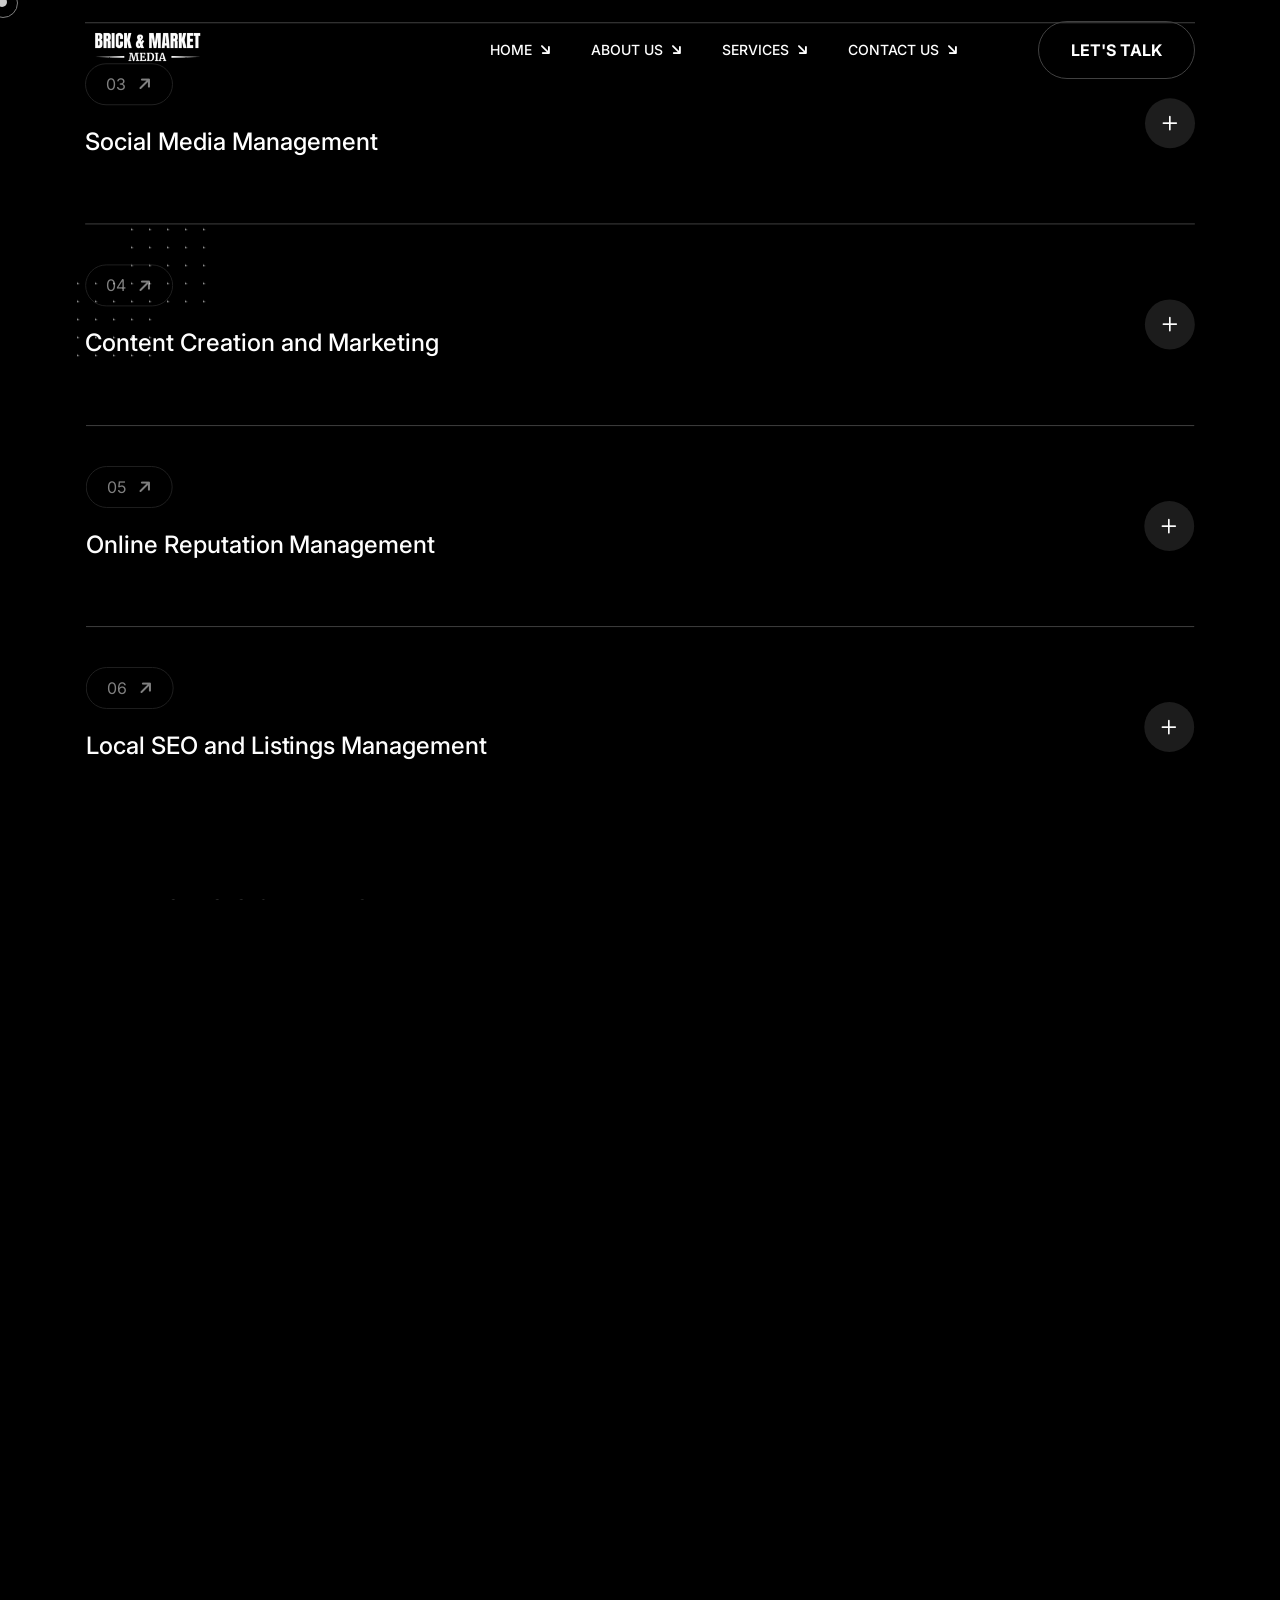
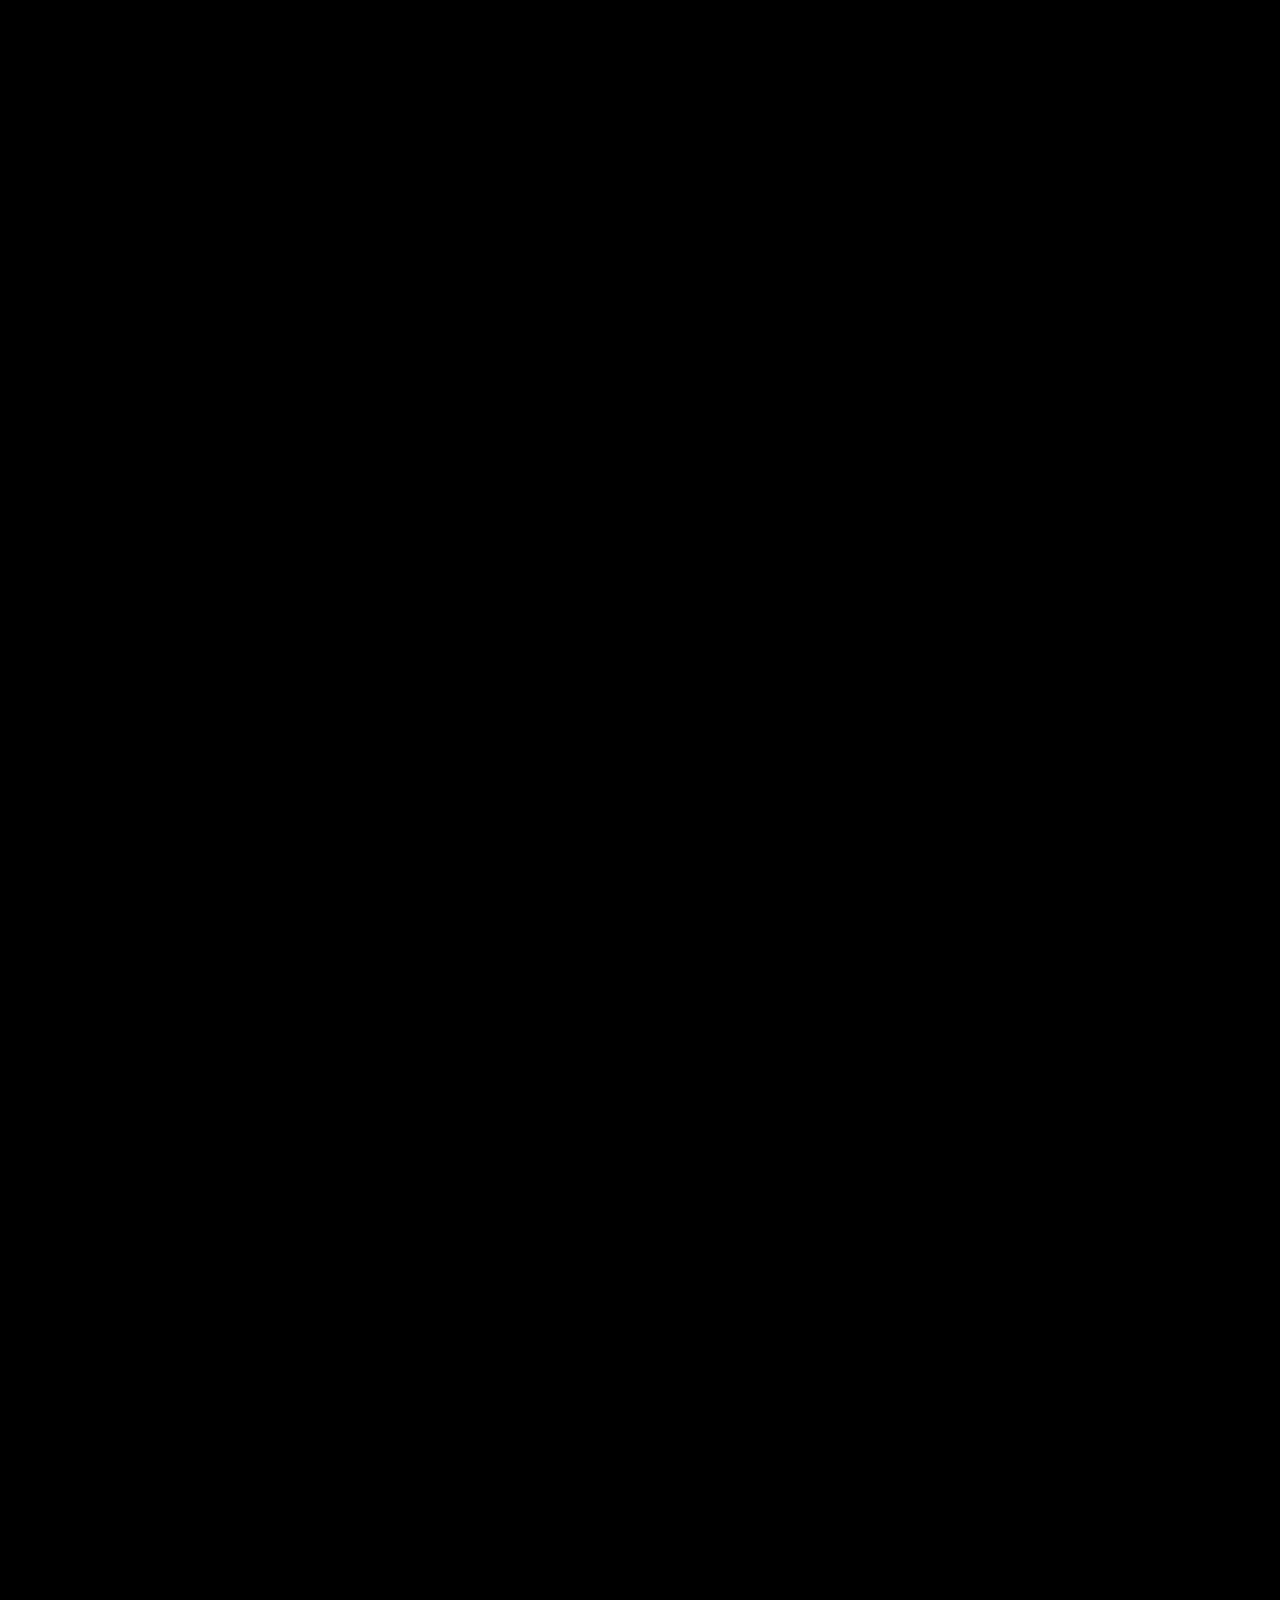
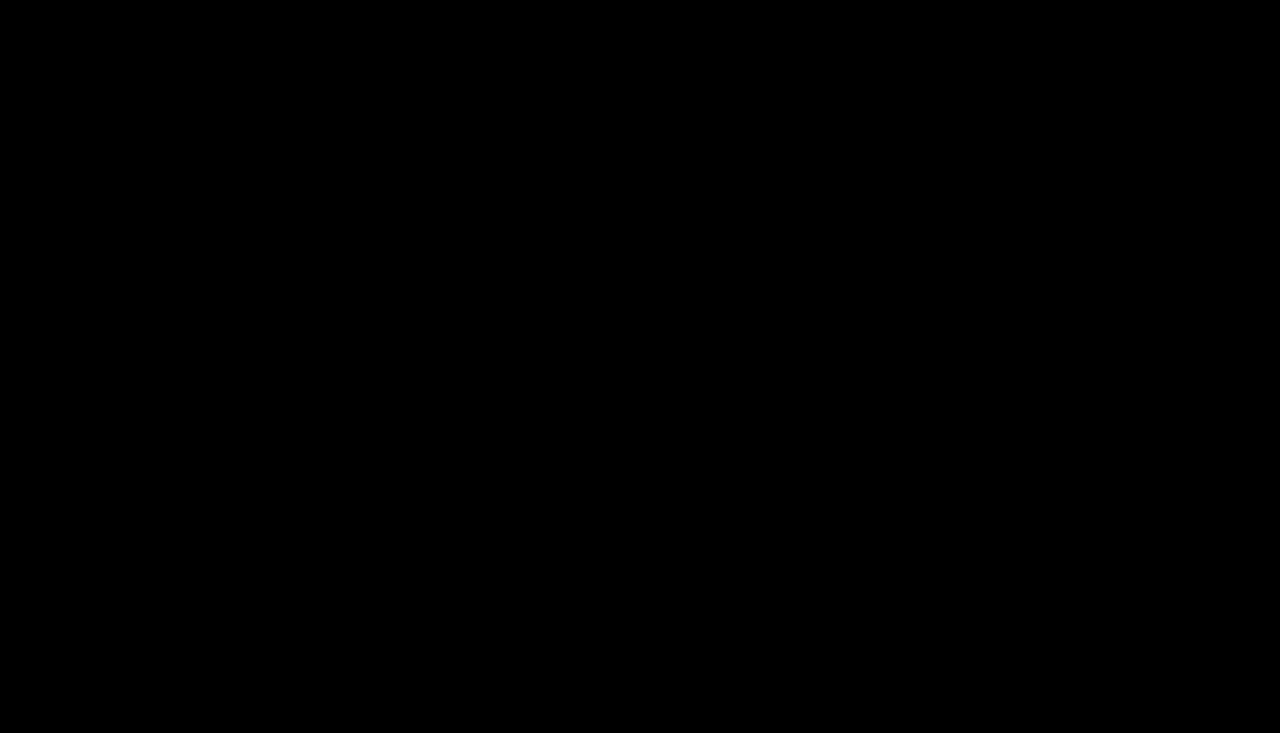
<file: our-services.html>
<!DOCTYPE html>
<html lang="en">


<!-- Mirrored from gramentheme.com/html/xpovio/ltr/our-services.html by HTTrack Website Copier/3.x [XR&CO'2014], Tue, 23 Apr 2024 17:30:54 GMT -->
<head>
   <!-- required meta -->
   <meta charset="UTF-8">
   <meta http-equiv="X-UA-Compatible" content="IE=edge">
   <meta name="viewport" content="width=device-width, initial-scale=1.0">
   <!-- #favicon -->
   <link rel="shortcut icon" href="assets/images/fav.png" type="image/x-icon">
   <!-- #title -->
   <title> Services | Brickandmarketmedia</title>
   <!-- #keywords -->
   <meta name="keywords" content="creative, agency, portfolio">
   <!-- #description -->
   <meta name="description" content="brickandmarketmedia">
   <!-- ==== css dependencies start ==== -->
   <!-- bootstrap five css -->
   <link rel="stylesheet" href="assets/vendor/bootstrap/css/bootstrap.min.css">
   <!-- glyphter css -->
   <link rel="stylesheet" href="assets/vendor/glyyphter/css/xpovio.css">
   <!-- font awesome six css -->
   <link rel="stylesheet" href="assets/vendor/font-awesome/css/all.css">
   <!-- nice select css -->
   <link rel="stylesheet" href="assets/vendor/nice-select/css/nice-select.css">
   <!-- magnific popup css -->
   <link rel="stylesheet" href="assets/vendor/magnific-popup/css/magnific-popup.css">
   <!-- slick css -->
   <link rel="stylesheet" href="assets/vendor/slick/css/slick.css">
   <!-- ==== / css dependencies end ==== -->
   <!-- main css -->
   <link rel="stylesheet" href="assets/css/main.min.css">
</head>

<body>
   <!--[if lte IE 9]>
      <p class="browserupgrade">You are using an <strong>outdated</strong> browser. Please <a href="https://browsehappy.com/">upgrade your browser</a> to improve your experience and security.</p>
      <![endif]-->
   <div class="my-app">
      <!-- ==== preloader start ==== -->
      <div id="preloader">
         <div id="loader"></div>
      </div>
      <!-- ==== / preloader end ==== -->
      <!-- ==== mouse cursor drag start ==== -->
      <div class="mouseCursor cursor-outer"></div>
      <div class="mouseCursor cursor-inner">
         <span>Drag</span>
      </div>
     <!-- ==== header start ==== -->
     <header class="header">
      <div class="primary-navbar cmn-nav">
         <div class="container">
            <div class="row">
               <div class="col-12">
                  <nav class="navbar p-0">
                     <div class="navbar__logo">
                        <a href="index.html" aria-label="go to home">
                           <img src="assets/images/home/transparent logo.png" alt="Image">
                        </a>
                     </div>
                     <div class="navbar__menu">
                        <ul >
                           <li class="navbar__item navbar__item--has-children nav-fade">
                              <a href="index.html" aria-label="dropdown menu" class="navbar__dropdown-label">Home</a>
                           
                           </li>
                           <li class="navbar__item nav-fade">
                              <a href="about-us.html" aria-label="dropdown menu" class="navbar__dropdown-label">About Us</a>
                           </li>
                           <li class="navbar__item navbar__item--has-children nav-fade">
                              <a href="javascript:void(0)" aria-label="dropdown menu" class="navbar__dropdown-label">Services</a>
                              <ul class="navbar__sub-menu">
                                 <li>
                                    <a href="our-services.html">Services</a>
                                 </li>
                                 <li>
                                    <a href="case-study.html">case Study</a>
                                 </li>
                                 
                                 <!-- <li>
                                    <a href="Marketing Services.html">Marketing Services</a>
                                 </li>
                                 <li>
                                    <a href="Website Design.html">Website Design</a>
                                 </li>
                                 <li>
                                    <a href="BrandingandGraphicDesign.html">Branding and Graphic Design</a>
                                 </li>
                                 <li>
                                    <a href="VirtualAssistance.html">Virtual Assistance</a>
                                 </li>
                                 <li>
                                    <a href="Training and Workshops.html">Training and Workshop</a>
                                 </li>
                                 <li>
                                    <a href="ITSupport.html">IT Support</a>
                                 </li> -->
                              </ul>
                           </li>
                          
                           <!-- <li class="navbar__item navbar__item--has-children nav-fade">
                              <a href="blog.html" aria-label="dropdown menu" class="navbar__dropdown-label">Blogs</a>
                             
                           </li> -->
                           <li class="navbar__item navbar__item--has-children nav-fade">
                              <a href="contact-us.html" aria-label="dropdown menu" class="navbar__dropdown-label">Contact us</a>
                              
                           </li>
                        </ul>
                     </div>
                     <div class="navbar__options">
                        <div class="navbar__mobile-options d-none d-sm-flex">
                           <a href="https://calendly.com/info-jk24/30min" class="btn btn--secondary">Let's Talk</a>
                        </div>
                        <button class="open-mobile-menu d-flex d-xl-none" aria-label="toggle mobile menu">
                           <i class="fa-light fa-bars-staggered"></i>
                        </button>
                     </div>
                  </nav>
               </div>
            </div>
         </div>
         <!-- ==== mobile menu start ==== -->
         <div class="mobile-menu">
            <nav class="mobile-menu__wrapper">
               <div class="mobile-menu__header nav-fade">
                  <div class="logo">
                     <a href="index.html">
                        <img src="assets/images/home/transparent logo.png" alt="" title="">
                     </a>
                  </div>
                  <a href="javascript:void(0)" aria-label="close mobile menu" class="close-mobile-menu">
                     <i class="fa-light fa-xmark-large"></i>
                  </a>
               </div>
               <div class="mobile-menu__list"></div>
               <div class="mobile-menu__options d-flex d-sm-none justify-content-center nav-fade"></div>
               <div class="mobile-menu__social social nav-fade">
                  <a href="https://www.facebook.com/" target="_blank" aria-label="share us on facebook">
                     <i class="fa-brands fa-facebook-f"></i>
                  </a>
                  <a href="https://www.twitter.com/" target="_blank" aria-label="share us on twitter">
                     <i class="fa-brands fa-twitter"></i>
                  </a>
                  <a href="https://www.pinterest.com/" target="_blank" aria-label="share us on pinterest">
                     <i class="fa-brands fa-linkedin-in"></i>
                  </a>
                  <a href="https://www.instagram.com/" target="_blank" aria-label="share us on instagram">
                     <i class="fa-brands fa-instagram"></i>
                  </a>
               </div>
            </nav>
         </div>
         <div class="mobile-menu__backdrop"></div>
         <!-- ==== / mobile menu end ==== -->
      </div>
   </header>
   <!-- ==== / header end ==== -->
      <div id="smooth-wrapper">
         <div id="smooth-content">
            <!-- ==== main start ==== -->
            <main>
               <!-- ==== banner start ==== -->
               <section class="cmn-banner bg-img" data-background="assets/images/banner/cmn-banner-bg.png">
                  <div class="container">
                     <div class="row gaper align-items-center">
                        <div class="col-12 col-lg-5 col-xl-7">
                           <div class="text-center text-lg-start">
                              <h2 class="title title-anim">Our Services</h2>
                              <nav aria-label="breadcrumb">
                                 <ol class="breadcrumb">
                                    <li class="breadcrumb-item">
                                       <a href="index.html">
                                          <i class="fa-solid fa-house"></i>
                                          Home
                                       </a>
                                    </li>
                                    <li class="breadcrumb-item active" aria-current="page">
                                       Our Services
                                    </li>
                                 </ol>
                              </nav>
                           </div>
                        </div>
                        <div class="col-12 col-lg-7 col-xl-5">
                           <div class="text-center text-lg-start">
                              <p class="primary-text">At Brick and Market Media, we specialize in helping cafes and restaurants thrive in today's competitive digital landscape. From crafting mouth-watering content to driving foot traffic through strategic marketing, we're here to support your culinary journey every step of the way.
                              </p>
                           </div>
                        </div>
                     </div>
                  </div>
               </section>
               <!-- ==== / banner end ==== -->
                 <!-- ==== service start ==== -->
                 <section class="section service-f fade-wrapper ">
                  <div class="container">
                     <div class="row">
                        <div class="col-12">
                           <div class="section__header--secondary g-ind">
                              <div class="row gaper align-items-center">
                                 <div class="col-12 col-lg-8">
                                    <div class="section__header text-center text-lg-start mb-0">
                                       <span class="sub-title">
                                          What we offer
                                          <i class="fa-solid fa-arrow-right"></i>
                                       </span>
                                       <h2 class="title title-anim">our main services</h2>
                                    </div>
                                 </div>
                                 <div class="col-12 col-lg-4">
                                    <div class="text-center text-lg-end">
                                       <a href="our-services.html" class="btn btn--primary text-capitalize">view all
                                          service</a>
                                    </div>
                                 </div>
                              </div>
                           </div>
                        </div>
                     </div>
                     <div class="row">
                        <div class="col-12">
                           <div class="service-f-wrapper">
                              <div class="service-f-single fade-top">
                                 <div class="single-item">
                                    <span class="sub-title">
                                       01
                                       <i class="fa-solid fa-arrow-right"></i>
                                    </span>
                                    <h4>
                                       Digital Marketing Strategy

                                    </h4>
                                    <div class="p-single">
                                       <p>Crafting a customized digital marketing strategy tailored to the unique needs and goals of your cafe or restaurant. From enhancing your online presence to promoting seasonal specials, we'll help you stand out in the crowded digital marketplace.
                                       </p>
                                    </div>
                                 </div>
                                 <!-- <div class="p-single single-item p-sm">
                                    <ul>
                                       <li>
                                          <i class="fa-solid fa-angle-right"></i>
                                          Strategy Development
                                       </li>
                                       <li>
                                          <i class="fa-solid fa-angle-right"></i>
                                          Operational Efficiency
                                       </li>
                                       <li>
                                          <i class="fa-solid fa-angle-right"></i>
                                          Digital Transformation
                                       </li>
                                       <li>
                                          <i class="fa-solid fa-angle-right"></i>
                                          Market Expansion
                                       </li>
                                    </ul>
                                 </div>
                                 <div class="single-item p-single p-sm">
                                    <img src="assets/images/service/one.png" alt="Image">
                                 </div> -->
                                 <button class="toggle-service-f"></button>
                              </div>
                              <div class="service-f-single fade-top">
                                 <div class="single-item">
                                    <span class="sub-title">
                                       02
                                       <i class="fa-solid fa-arrow-right"></i>
                                    </span>
                                    <h4>
                                       Website Design and Development

                                    </h4>
                                    <div class="p-single">
                                       <p>Building visually stunning websites that showcase your culinary creations and ambiance. Our responsive designs ensure that hungry customers can easily find your menu, make reservations, and learn more about your establishment on any device.
                                       </p>
                                    </div>
                                 </div>
                                 <!-- <div class="p-single single-item p-sm">
                                    <ul>
                                       <li>
                                          <i class="fa-solid fa-angle-right"></i>
                                          Connecting with Your Target Audience
                                       </li>
                                       <li>
                                          <i class="fa-solid fa-angle-right"></i>
                                          Developing a Social Media Strategy
                                       </li>
                                       <li>
                                          <i class="fa-solid fa-angle-right"></i>
                                          Optimizing Your Website Content
                                       </li>
                                       <li>
                                          <i class="fa-solid fa-angle-right"></i>
                                          Building Quality Backlinks
                                       </li>
                                    </ul>
                                 </div>
                                 <div class="single-item p-single p-sm">
                                    <img src="assets/images/service/one.png" alt="Image">
                                 </div> -->
                                 <button class="toggle-service-f"></button>
                              </div>
                              <div class="service-f-single fade-top">
                                 <div class="single-item">
                                    <span class="sub-title">
                                       03
                                       <i class="fa-solid fa-arrow-right"></i>
                                    </span>
                                    <h4>
                                       Social Media Management

                                    </h4>
                                    <div class="p-single">
                                       <p>Managing your social media channels to engage with food enthusiasts and attract new customers. From Instagram-worthy food photography to engaging stories and promotions, we'll help you build a loyal following and drive foot traffic to your restaurant.
                                       </p>
                                    </div>
                                 </div>
                                 <!-- <div class="p-single single-item p-sm">
                                    <ul>
                                       <li>
                                          <i class="fa-solid fa-angle-right"></i>
                                          Enhancing User Experience
                                       </li>
                                       <li>
                                          <i class="fa-solid fa-angle-right"></i>
                                          Supporting Business Growth
                                       </li>
                                       <li>
                                          <i class="fa-solid fa-angle-right"></i>
                                          Responsive Design
                                       </li>
                                       <li>
                                          <i class="fa-solid fa-angle-right"></i>
                                          Integration with Digital Marketing
                                       </li>
                                    </ul>
                                 </div>
                                 <div class="single-item p-single p-sm">
                                    <img src="assets/images/service/one.png" alt="Image">
                                 </div> -->
                                 <button class="toggle-service-f"></button>
                              </div>
                              <div class="service-f-single fade-top">
                                 <div class="single-item">
                                    <span class="sub-title">
                                       04
                                       <i class="fa-solid fa-arrow-right"></i>
                                    </span>
                                    <h4>
                                       Content Creation and Marketing
                                    </h4>
                                    <div class="p-single">
                                       <p>Creating delectable content that tantalizes taste buds and sparks cravings. Whether it's mouth-watering food photography, captivating videos, or enticing blog posts, we'll craft irresistible content that keeps customers coming back for more.
                                       </p>
                                    </div>
                                 </div>
                                 <!-- <div class="p-single single-item p-sm">
                                    <ul>
                                       <li>
                                          <i class="fa-solid fa-angle-right"></i>
                                          Logo Design and Development
                                       </li>
                                       <li>
                                          <i class="fa-solid fa-angle-right"></i>
                                          Brand Guidelines and Style Sheets
                                       </li>
                                       <li>
                                          <i class="fa-solid fa-angle-right"></i>
                                          Brand Storytelling
                                       </li>
                                       <li>
                                          <i class="fa-solid fa-angle-right"></i>
                                          Marketing Materials Design
                                       </li>
                                    </ul>
                                 </div>
                                 <div class="single-item p-single p-sm">
                                    <img src="assets/images/service/one.png" alt="Image">
                                 </div> -->
                                 <button class="toggle-service-f"></button>
                              </div>
                              <div class="service-f-single fade-top">
                                 <div class="single-item">
                                    <span class="sub-title">
                                       05
                                       <i class="fa-solid fa-arrow-right"></i>
                                    </span>
                                    <h4>
                                       Online Reputation Management

                                    </h4>
                                    <div class="p-single">
                                       <p>Monitoring online reviews and feedback to maintain a positive reputation and address any concerns promptly. We'll help you cultivate a stellar reputation that encourages diners to choose your restaurant for their next culinary adventure.
                                       </p>
                                    </div>
                                 </div>
                                 <!-- <div class="p-single single-item p-sm">
                                    <ul>
                                       <li>
                                          <i class="fa-solid fa-angle-right"></i>
                                          Administrative Support
                                       </li>
                                       <li>
                                          <i class="fa-solid fa-angle-right"></i>
                                          Customer Service and Communication
                                       </li>
                                       <li>
                                          <i class="fa-solid fa-angle-right"></i>
                                          Project Management and Coordination
                                       </li>
                                       <li>
                                          <i class="fa-solid fa-angle-right"></i>
                                          Data Analysis and Reporting
                                       </li>
                                    </ul>
                                 </div>
                                 <div class="single-item p-single p-sm">
                                    <img src="assets/images/service/one.png" alt="Image">
                                 </div> -->
                                 <button class="toggle-service-f"></button>
                              </div>
                              <div class="service-f-single fade-top">
                                 <div class="single-item">
                                    <span class="sub-title">
                                       06
                                       <i class="fa-solid fa-arrow-right"></i>
                                    </span>
                                    <h4>
                                       Local SEO and Listings Management
                                    </h4>
                                    <div class="p-single">
                                       <p>Optimizing your restaurant's online visibility to ensure that hungry patrons can easily find you on search engines and local directories. We'll optimize your website and listings to increase your rankings and attract hungry customers in your area.
                                       </p>
                                    </div>
                                 </div>
                                 <!-- <div class="p-single single-item p-sm">
                                    <ul>
                                       <li>
                                          <i class="fa-solid fa-angle-right"></i>
                                          Keeping Business Operations Running Smoothly
                                       </li>
                                       <li>
                                          <i class="fa-solid fa-angle-right"></i>
                                          Protecting Your Business from Cyber Threats
                                       </li>
                                       <li>
                                          <i class="fa-solid fa-angle-right"></i>
                                          Ensuring Effective Software Implementation
                                       </li>
                                       
                                    </ul>
                                 </div>
                                 <div class="single-item p-single p-sm">
                                    <img src="assets/images/service/one.png" alt="Image">
                                 </div> -->
                                 <button class="toggle-service-f"></button>
                              </div>
                             
                              <div class="details-group section__cta text-start">
                                 <h3 class="title-anim">Why Choose Brick and Market Media?
                                 </h3>
                                
                                 
                              </div>
                              <div class="col-12 col-lg-12 project-d">
                                 <div class="project-d-group">
                                    
                                    
                                    <ul>
                                       <li>
                                          <b>Culinary Expertise</b>:  With a passion for food and a deep understanding of the restaurant industry, we're uniquely positioned to help cafes and restaurants succeed in the digital world.

                                       </li>
                                       <li> <b>Tailored Solutions</b>: We understand that each restaurant is unique. That's why we customize our services to align with your brand identity, menu offerings, and target audience.
                                       </li>
                                       <li> <b>Proven Results</b>:  Our team has a track record of delivering tangible results for cafes and restaurants of all sizes. From increasing reservations to boosting online orders, we're dedicated to helping you achieve your business goals.
                                       </li>
                                       
                                    </ul>
                                 </div>
                              </div>
                           </div>
                        </div>
                     </div>
                  </div>
                  
                  <img src="assets/images/agency/dot-large.png" alt="Image" class="dot-img">
               </section>
               <!-- ==== / service end ==== -->
               
              
               
               <!-- ==== cta start ==== -->
               <section class="cta-two section">
                  <div class="container">
                     <div class="row justify-content-center">
                        <div class="col-12 col-xxl-11">
                           <div class="cta-two-wrapper bg-img" data-background="assets/images/cta-two-bg.png">
                              <div class="row gaper align-items-center">
                                 <div class="col-12 col-lg-8">
                                    <div class="cta-two__content">
                                       <span style="color: black;">Hello !</span>
                                       <h2 class="title-anim">
                                          ready to work with us?
                                       </h2>
                                       <h5>
                                          <a href="tel:+1 5199904147">call: +1 5199904147</a>
                                       </h5>
                                    </div>
                                 </div>
                                 <div class="col-12 col-lg-4">
                                    <div class="text-start text-lg-end">
                                       <a href="contact-us.html" class="btn btn--tertiary">
                                          start a project
                                          <i class="fa-sharp fa-solid fa-arrow-up-right"></i>
                                       </a>
                                    </div>
                                 </div>
                              </div>
                           </div>
                        </div>
                     </div>
                  </div>
               </section>
               <!-- ==== / cta end ==== -->
            </main>
            <!-- ==== / main end ==== -->
      <!-- ==== footer start ==== -->
      <footer class="footer-two section pb-0">
         <div class="container">
            <div class="row gaper">
               <div class="col-12 col-lg-5 col-xl-4">
                  <div class="footer-two__left">
                     <div class="logo mb-2">
                        <a href="index.html">
                           <img src="assets/images/home/transparent logo.png" alt="Image">
                        </a>
                     </div>
                     <div class="paragraph">
                        <p>Brick and Market Media doesn't just build brands; we sculpt success stories. Our goal is to elevate your business with a broad range of services, laying a solid foundation for success.</p>
                     </div>
                     <div class="section__content-cta">
                        <h2>
                           <a href="mailto:info@brickandmarketmedia.com" class="folks-text">info@brickandmarketmedia.com</a>
                        </h2>
                     </div>
                  </div>
               </div>
               <div class="col-12 col-lg-7 col-xl-7 offset-xl-1 col-xxl-5 offset-xxl-3">
                  <div class="footer-two__right">
                     <div class="social justify-content-start justify-content-lg-start">
                        <a href=" https://www.facebook.com/BrickAndMarketMedia" target="_blank">
                           <i class="fa-brands fa-facebook-f"></i>
                           <span>Facebook</span>
                        </a>
                        <!-- <a href="https://www.twitter.com/" target="_blank">
                           <i class="fa-brands fa-twitter"></i>
                           <span>Twitter</span>
                        </a> -->
                        <a href=" https://www.linkedin.com/company/brick-and-market-media" target="_blank">
                           <i class="fa-brands fa-linkedin-in"></i>
                           <span>Linkedin</span>
                        </a>
                        <a href="https://www.instagram.com/lifeasiknowit899/" target="_blank">
                           <i class="fa-brands fa-instagram"></i>
                           <span>Instagram</span>
                        </a>
                        <a href=" https://www.youtube.com/@lifeasiknowit89/featured" target="_blank">
                           <i class="fa-brands fa-youtube"></i>
                           <span>Youtube</span>
                        </a>
                     </div>
                     <div class="footer__single-meta section__content-cta">
                        <a href="https://www.google.com/maps/d/viewer?mid=1UZ57Drfs3SGrTgh6mrYjQktu6uY&amp;hl=en_US&amp;ll=18.672105000000013%2C105.68673800000003&amp;z=17"
                           target="_blank">
                           <i class="fa-sharp fa-solid fa-location-dot"></i>
                           1349 Grand Marais Rd, west Windsor, Ontario Canada
                        </a>
                        <a href="tel:406-555-0120">
                           <i class="fa-sharp fa-solid fa-phone-volume"></i>
                           +1 5199904147
                        </a>
                        <a href="mailto:info@xpovio.com">
                           <i class="fa-sharp fa-solid fa-envelope"></i>
                           info@brickandmarketmedia.com
                        </a>
                     </div>
                  </div>
               </div>
            </div>
         </div>
         <div class="footer__copyright">
            <div class="container">
               <div class="row align-items-center gaper">
                  <div class="col-12 col-xl-6">
                     <div class="footer__copyright-text text-center text-xl-start">
                        <p>
                           Copyright &copy;
                           <span id="copyYear"></span>
                          
                           <a href="" target="_blank"> Smtech</a>
                            All Rights Reserved
                        </p>
                     </div>
                  </div>
                  <div class="col-12 col-xl-6">
                     <ul class="justify-content-center justify-content-xl-end">
                        <li>
                           <a href="index.html">Home</a>
                        </li>
                        <li>
                           <a href="about-us.html">About</a>
                        </li>
                        <li>
                           <a href="our-services.html">Services</a>
                        </li>
                       
                        <li>
                           <a href="contact-us.html">Contact</a>
                        </li>
                     </ul>
                  </div>
               </div>
            </div>
         </div>
      </footer>
      <!-- ==== / footer end ==== -->
         </div>
      </div>
      <!-- ==== scroll to top start ==== -->
      <button class="progress-wrap" aria-label="scroll indicator" title="go to top">
         <span></span>
         <svg class="progress-circle svg-content" width="100%" height="100%" viewBox="-1 -1 102 102">
            <path d="M50,1 a49,49 0 0,1 0,98 a49,49 0 0,1 0,-98" />
         </svg>
      </button>
      <!-- ==== / scroll to top end ==== -->
   </div>
   <!-- ==== js dependencies start ==== -->
   <!-- jquery -->
   <script src="assets/vendor/jquery/jquery-3.7.0.min.js"></script>
   <!-- bootstrap five js -->
   <script src="assets/vendor/bootstrap/js/bootstrap.bundle.min.js"></script>
   <!-- nice select js -->
   <script src="assets/vendor/nice-select/js/jquery.nice-select.min.js"></script>
   <!-- magnific popup js -->
   <script src="assets/vendor/magnific-popup/js/jquery.magnific-popup.min.js"></script>
   <!-- slick js -->
   <script src="assets/vendor/slick/js/slick.min.js"></script>
   <!-- image loaded js -->
   <script src="assets/vendor/images-loaded/imagesloaded.pkgd.min.js"></script>
   <!-- isotope js -->
   <script src="assets/vendor/isotope/isotope.pkgd.min.js"></script>
   <!-- chroma js -->
   <script src="assets/vendor/gsap/chroma.min.js"></script>
   <!-- splittext js -->
   <script src="assets/vendor/gsap/SplitText.min.js"></script>
   <!-- scrollsmoother js -->
   <script src="assets/vendor/gsap/ScrollSmoother.min.js"></script>
   <!-- scrollto js -->
   <script src="assets/vendor/gsap/ScrollToPlugin.min.js"></script>
   <!-- scrolltrigger js -->
   <script src="assets/vendor/gsap/ScrollTrigger.min.js"></script>
   <!-- gsap js -->
   <script src="assets/vendor/gsap/gsap.min.js"></script>
   <!-- vanilla tilt js -->
   <script src="assets/vendor/vanilla-tilt/tilt.jquery.js"></script>
   <!-- ==== / js dependencies end ==== -->
   <!-- plugins js -->
   <script src="assets/js/plugins.js"></script>
   <!-- main js -->
   <script src="assets/js/main.js"></script>
</body>


<!-- Mirrored from gramentheme.com/html/xpovio/ltr/our-services.html by HTTrack Website Copier/3.x [XR&CO'2014], Tue, 23 Apr 2024 17:30:54 GMT -->
</html>
</file>
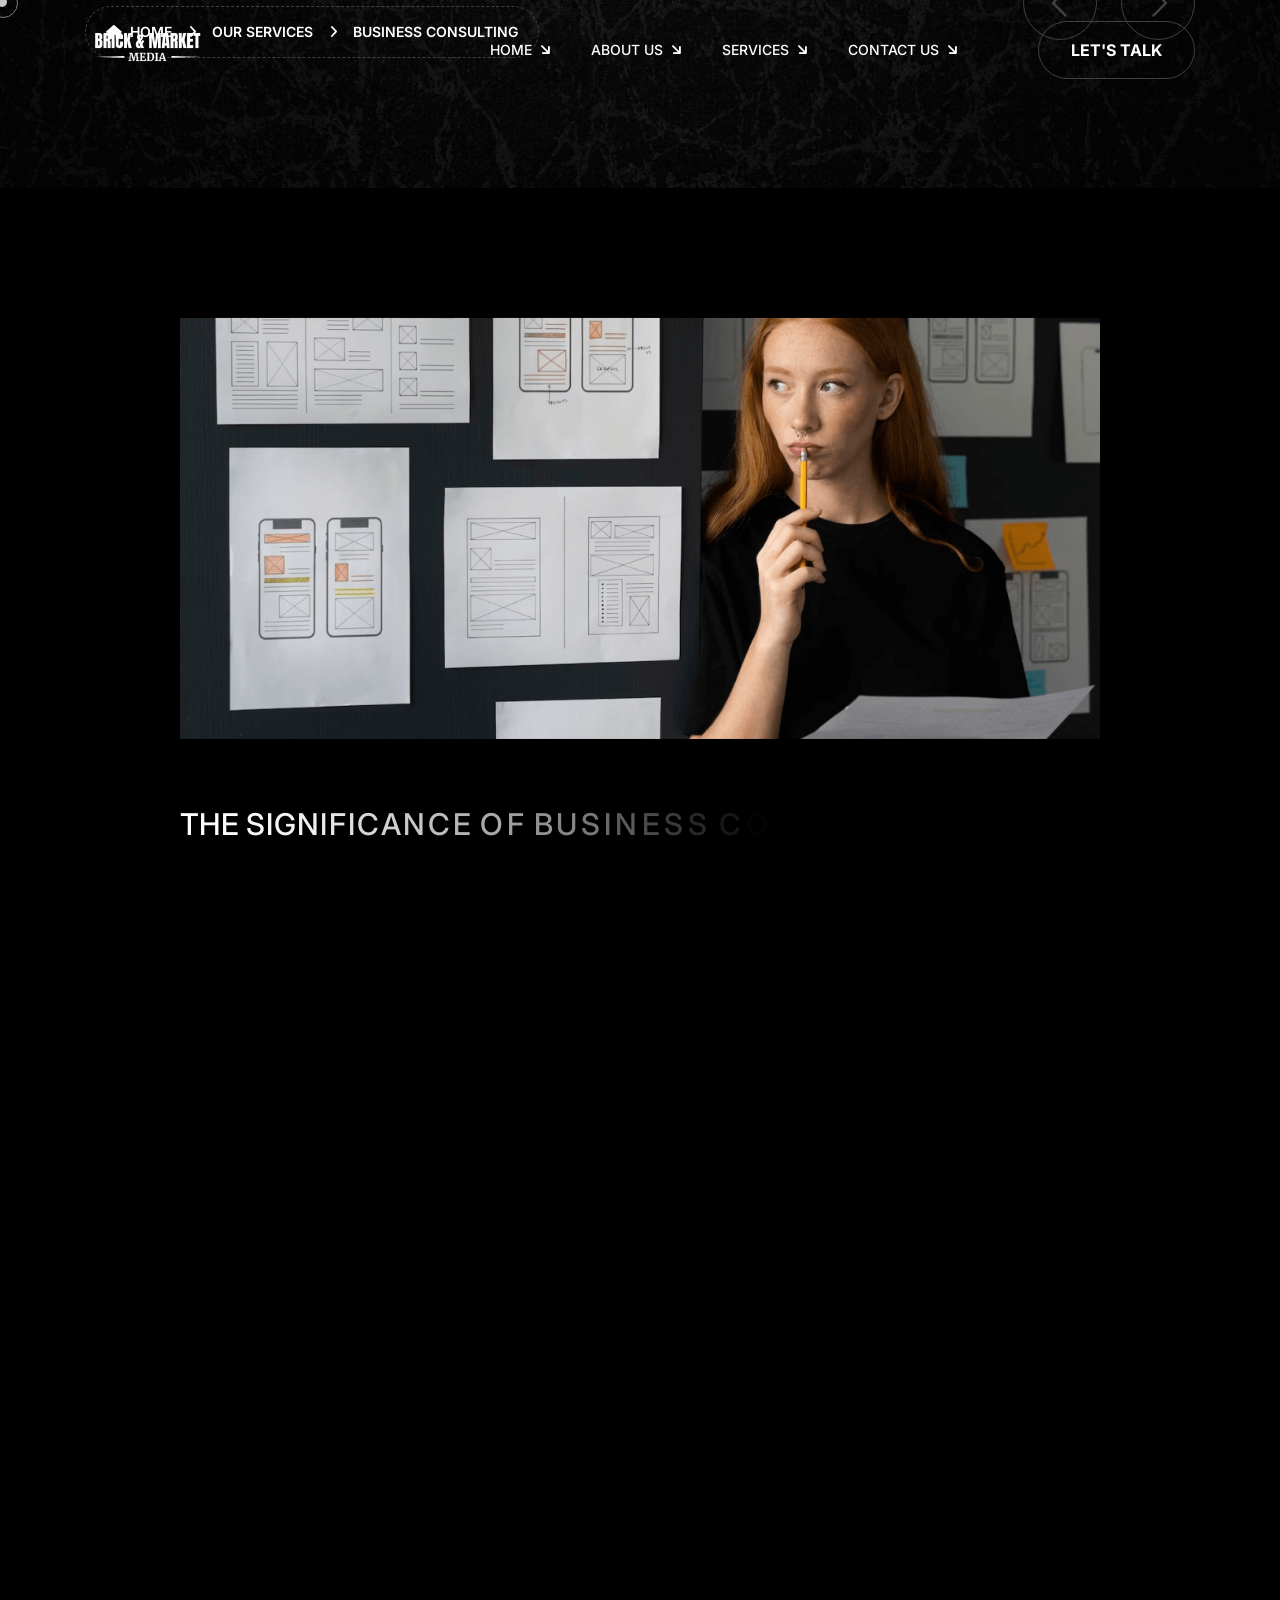
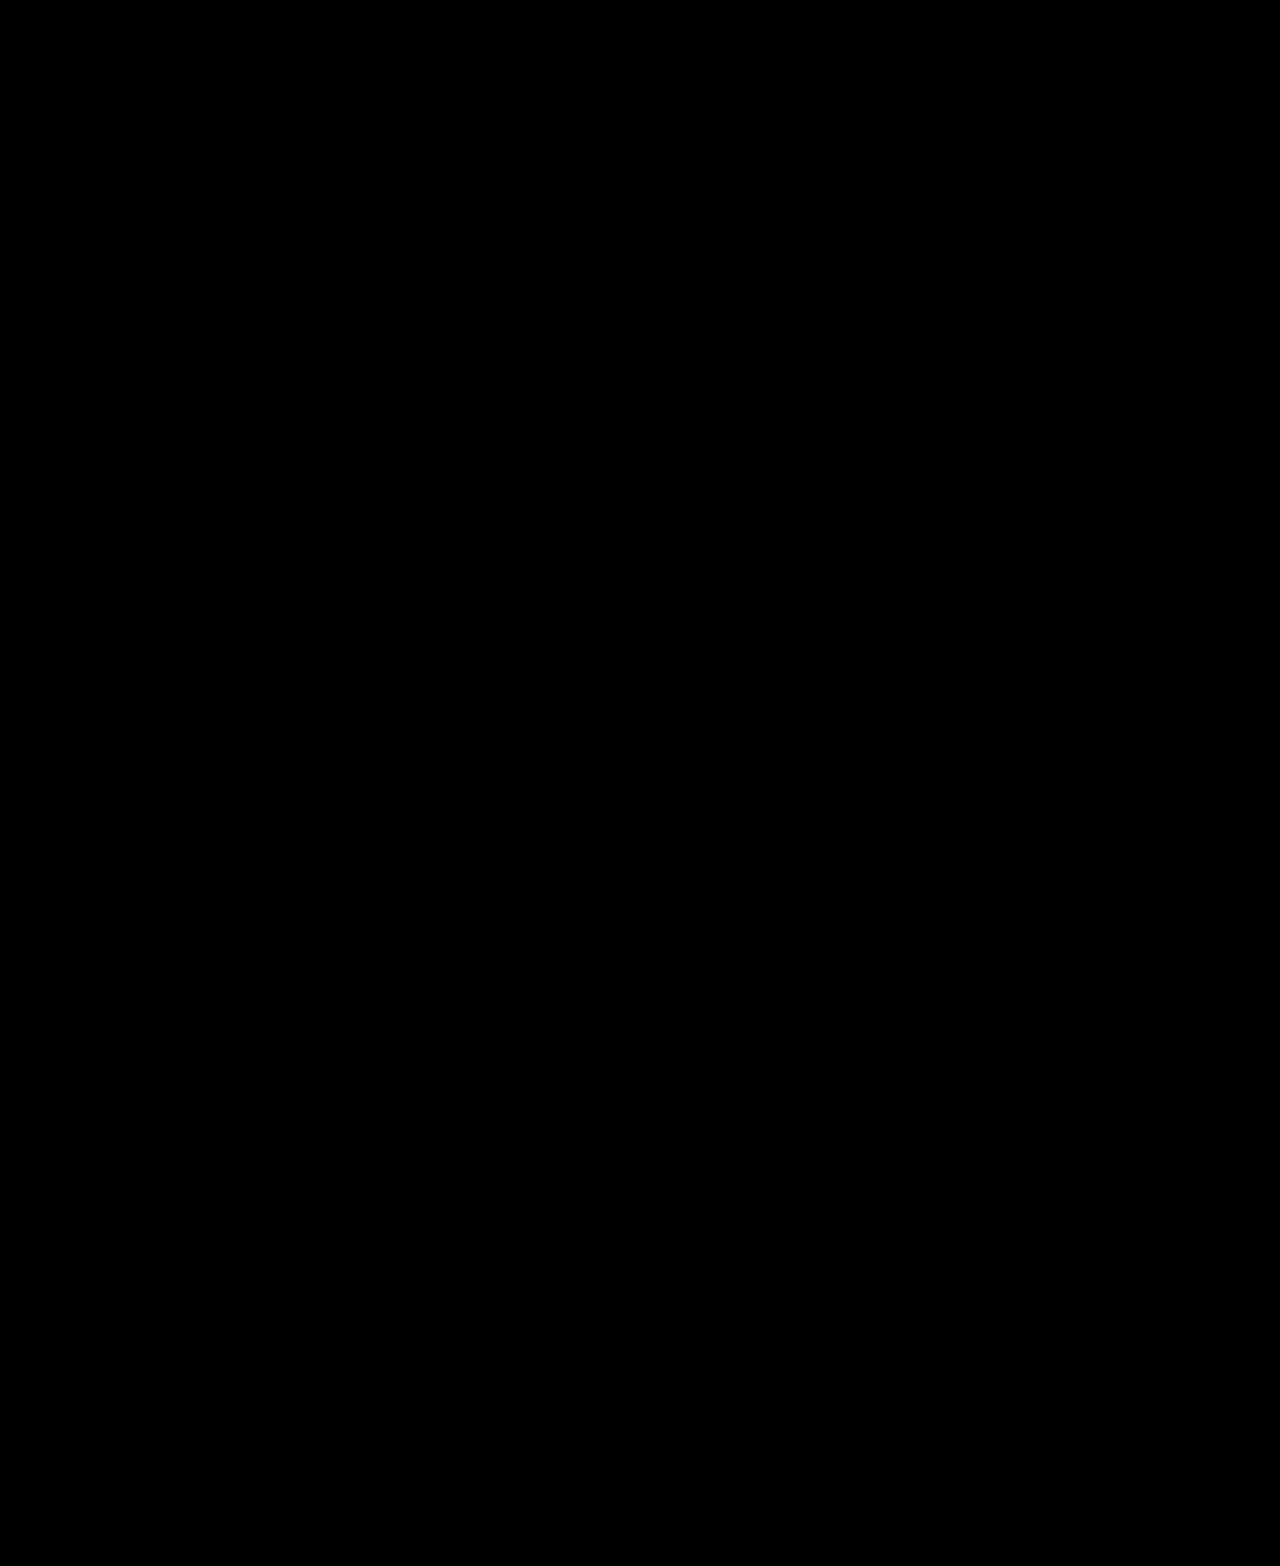
<file: service-single.html>
<!DOCTYPE html>
<html lang="en">


<!-- Mirrored from gramentheme.com/html/xpovio/ltr/service-single.html by HTTrack Website Copier/3.x [XR&CO'2014], Tue, 23 Apr 2024 17:30:54 GMT -->
<head>
   <!-- required meta -->
   <meta charset="UTF-8">
   <meta http-equiv="X-UA-Compatible" content="IE=edge">
   <meta name="viewport" content="width=device-width, initial-scale=1.0">
   <!-- #favicon -->
   <link rel="shortcut icon" href="assets/images/favicon.png" type="image/x-icon">
   <!-- #title -->
   <title>Xpovio - Digital Agency Creative Portfolio Template</title>
   <!-- #keywords -->
   <meta name="keywords" content="creative, agency, portfolio">
   <!-- #description -->
   <meta name="description" content="Creative Agency Portfolio HTML5 Template">
   <!-- ==== css dependencies start ==== -->
   <!-- bootstrap five css -->
   <link rel="stylesheet" href="assets/vendor/bootstrap/css/bootstrap.min.css">
   <!-- glyphter css -->
   <link rel="stylesheet" href="assets/vendor/glyyphter/css/xpovio.css">
   <!-- font awesome six css -->
   <link rel="stylesheet" href="assets/vendor/font-awesome/css/all.css">
   <!-- nice select css -->
   <link rel="stylesheet" href="assets/vendor/nice-select/css/nice-select.css">
   <!-- magnific popup css -->
   <link rel="stylesheet" href="assets/vendor/magnific-popup/css/magnific-popup.css">
   <!-- slick css -->
   <link rel="stylesheet" href="assets/vendor/slick/css/slick.css">
   <!-- ==== / css dependencies end ==== -->
   <!-- main css -->
   <link rel="stylesheet" href="assets/css/main.min.css">
</head>

<body>
   <!--[if lte IE 9]>
      <p class="browserupgrade">You are using an <strong>outdated</strong> browser. Please <a href="https://browsehappy.com/">upgrade your browser</a> to improve your experience and security.</p>
      <![endif]-->
   <div class="my-app">
      <!-- ==== preloader start ==== -->
      <div id="preloader">
         <div id="loader"></div>
      </div>
      <!-- ==== / preloader end ==== -->
      <!-- ==== mouse cursor drag start ==== -->
      <div class="mouseCursor cursor-outer"></div>
      <div class="mouseCursor cursor-inner">
         <span>Drag</span>
      </div>
      <!-- ==== / mouse cursor drag end ==== -->
      <!-- ==== header start ==== -->
      <header class="header">
         <div class="primary-navbar cmn-nav">
            <div class="container">
               <div class="row">
                  <div class="col-12">
                     <nav class="navbar p-0">
                        <div class="navbar__logo">
                           <a href="index.html" aria-label="go to home">
                              <img src="assets/images/home/transparent logo.png" alt="Image">
                           </a>
                        </div>
                        <div class="navbar__menu">
                           <ul >
                              <li class="navbar__item navbar__item--has-children nav-fade">
                                 <a href="index.html" aria-label="dropdown menu" class="navbar__dropdown-label">Home</a>
                              
                              </li>
                              <li class="navbar__item nav-fade">
                                 <a href="about-us.html" aria-label="dropdown menu" class="navbar__dropdown-label">About Us</a>
                              </li>
                              <li class="navbar__item navbar__item--has-children nav-fade">
                                 <a href="our-services.html" aria-label="dropdown menu" class="navbar__dropdown-label">Services</a>
                                 <ul class="navbar__sub-menu">
                                   
                                    <li>
                                       <a href="service-single.html">BUSINESS CONSULTING</a>
                                    </li>
                                 </ul>
                              </li>
                             
                              <!-- <li class="navbar__item navbar__item--has-children nav-fade">
                                 <a href="blog.html" aria-label="dropdown menu" class="navbar__dropdown-label">Blogs</a>
                                
                              </li> -->
                              <li class="navbar__item navbar__item--has-children nav-fade">
                                 <a href="contact-us.html" aria-label="dropdown menu" class="navbar__dropdown-label">Contact us</a>
                                 
                              </li>
                           </ul>
                        </div>
                        <div class="navbar__options">
                           <div class="navbar__mobile-options d-none d-sm-flex">
                              <a href="contact-us.html" class="btn btn--secondary">Let's Talk</a>
                           </div>
                           <button class="open-mobile-menu d-flex d-xl-none" aria-label="toggle mobile menu">
                              <i class="fa-light fa-bars-staggered"></i>
                           </button>
                        </div>
                     </nav>
                  </div>
               </div>
            </div>
            <!-- ==== mobile menu start ==== -->
            <div class="mobile-menu">
               <nav class="mobile-menu__wrapper">
                  <div class="mobile-menu__header nav-fade">
                     <div class="logo">
                        <a href="index.html">
                           <img src="assets/images/logo.png" alt="" title="">
                        </a>
                     </div>
                     <a href="javascript:void(0)" aria-label="close mobile menu" class="close-mobile-menu">
                        <i class="fa-light fa-xmark-large"></i>
                     </a>
                  </div>
                  <div class="mobile-menu__list"></div>
                  <div class="mobile-menu__options d-flex d-sm-none justify-content-center nav-fade"></div>
                  <div class="mobile-menu__social social nav-fade">
                     <a href="https://www.facebook.com/" target="_blank" aria-label="share us on facebook">
                        <i class="fa-brands fa-facebook-f"></i>
                     </a>
                     <a href="https://www.twitter.com/" target="_blank" aria-label="share us on twitter">
                        <i class="fa-brands fa-twitter"></i>
                     </a>
                     <a href="https://www.pinterest.com/" target="_blank" aria-label="share us on pinterest">
                        <i class="fa-brands fa-linkedin-in"></i>
                     </a>
                     <a href="https://www.instagram.com/" target="_blank" aria-label="share us on instagram">
                        <i class="fa-brands fa-instagram"></i>
                     </a>
                  </div>
               </nav>
            </div>
            <div class="mobile-menu__backdrop"></div>
            <!-- ==== / mobile menu end ==== -->
         </div>
      </header>
      <!-- ==== / header end ==== -->
      <div id="smooth-wrapper">
         <div id="smooth-content">
            <!-- ==== main start ==== -->
            <main>
               <!-- ==== banner start ==== -->
               <section class="cmn-banner service-single-banner bg-img"
                  data-background="assets/images/banner/cmn-banner-bg.png">
                  <div class="container">
                     <div class="row gaper align-items-center">
                        <div class="col-12 col-lg-5 col-xl-7">
                           <div class="text-center text-lg-start">
                              <h2 class="title title-anim">Business Consulting</h2>
                              <nav aria-label="breadcrumb">
                                 <ol class="breadcrumb">
                                    <li class="breadcrumb-item">
                                       <a href="index.html">
                                          <i class="fa-solid fa-house"></i>
                                          Home
                                       </a>
                                    </li>
                                    <li class="breadcrumb-item">
                                       <a href="our-services.html">
                                          Our Services
                                       </a>
                                    </li>
                                    <li class="breadcrumb-item active" aria-current="page">
                                       Business Consulting
                                    </li>
                                 </ol>
                              </nav>
                           </div>
                        </div>
                        <div class="col-12 col-lg-7 col-xl-5">
                           <div class="slide-group justify-content-center justify-content-lg-end">
                              <a href="service-single.html" aria-label="previous item" class="slide-btn ">
                                 <i class="fa-light fa-angle-left"></i>
                              </a>
                              <a href="service-single.html" aria-label="next item" class="slide-btn">
                                 <i class="fa-light fa-angle-right"></i>
                              </a>
                           </div>
                        </div>
                     </div>
                  </div>
               </section>
               <!-- ==== / banner end ==== -->
               <!-- ==== service details start ==== -->
               <section class="section service-details fade-wrapper">
                  <div class="container">
                     <div class="row justify-content-center">
                        <div class="col-12 col-xl-10">
                           <div class="service-details__slider">
                              <div class="service-details__slider-single">
                                 <div class="poster fade-top">
                                    <img src="assets/images/service/thumb-one.png" alt="Image">
                                 </div>
                                 <div class="details-group section__cta text-start">
                                    <h3 class="title-anim">The Significance of Business Consulting in the Digital Age</h3>
                                    <p>
                                       Business consulting is more critical than ever in today's digital era. Companies face a variety of challenges, from technological shifts to changing consumer behavior. A good business consultant can help businesses navigate these complexities. Brick and Market Media's consultants are experienced professionals who work closely with clients to identify opportunities for growth and improvement.
                                    </p>
                                    
                                 </div>
                                 <div class="col-12 col-lg-12 project-d">
                                    <div class="project-d-group">
                                       
                                       <p>The business consulting services cover a wide range of areas, including:</p>
                                       <ul>
                                          <li>
                                             <b>Strategy Development</b>: Creating a roadmap for success, tailored to each client's specific needs and goals.
                                          </li>
                                          <li> <b>Operational Efficiency</b>: Identifying and streamlining processes to increase productivity.</li>
                                          <li> <b>Digital Transformation</b>: Helping businesses embrace technology and improve their digital presence.</li>
                                          <li> <b>Market Expansion</b>: Assisting clients in identifying new markets and growth opportunities.</li>
                                       </ul>
                                    </div>
                                 </div>
                                 <div class="section__content-cta">
                                    <div class="row gaper">
                                       <div class="col-12 col-lg-7">
                                          <div class="details-group">
                                             <h3 class="title-anim">Why Brick and Market Media Is a Top Service Provider</h3>
                                             <p>
                                                Brick and Market Media stands out as a top service provider for several reasons. Their commitment to innovation, expertise in business consulting, and focus on customer satisfaction set them apart from other digital agencies.
                                             </p>
                                            
                                          </div>
                                       </div>
                                       <div class="col-12 col-lg-5">
                                          <div class="poster-small">
                                             <img src="assets/images/service/thumb-two.png" alt="Image">
                                          </div>
                                       </div>
                                    </div>
                                 </div>
                              </div>
                           </div>
                        </div>
                     </div>
                  </div>
               </section>
               <!-- ==== / service details end ==== -->
              
               <!-- ==== cta start ==== -->
               <section class="cta-two section">
                  <div class="container">
                     <div class="row justify-content-center">
                        <div class="col-12 col-xxl-11">
                           <div class="cta-two-wrapper bg-img" data-background="assets/images/cta-two-bg.png">
                              <div class="row gaper align-items-center">
                                 <div class="col-12 col-lg-8">
                                    <div class="cta-two__content">
                                       <span style="color: black;">Hello !</span>
                                       <h2 class="title-anim">
                                          ready to work with us?
                                       </h2>
                                       <h5>
                                          <a href="tel:19-3265-003-420">call: +19 3265 003 420</a>
                                       </h5>
                                    </div>
                                 </div>
                                 <div class="col-12 col-lg-4">
                                    <div class="text-start text-lg-end">
                                       <a href="contact-us.html" class="btn btn--tertiary">
                                          start a project
                                          <i class="fa-sharp fa-solid fa-arrow-up-right"></i>
                                       </a>
                                    </div>
                                 </div>
                              </div>
                           </div>
                        </div>
                     </div>
                  </div>
               </section>
               <!-- ==== / cta end ==== -->
            </main>
            <!-- ==== / main end ==== -->
           <!-- ==== footer start ==== -->
           <footer class="footer-two section pb-0">
            <div class="container">
               <div class="row gaper">
                  <div class="col-12 col-lg-5 col-xl-4">
                     <div class="footer-two__left">
                        <div class="logo mb-2">
                           <a href="index.html">
                              <img src="assets/images/home/transparent logo.png" alt="Image">
                           </a>
                        </div>
                        <div class="paragraph">
                           <p>Welcome to our digital agency We specialize in helping business most like yours succeed
                              online. From website design and development.</p>
                        </div>
                        <div class="section__content-cta">
                           <h2>
                              <a href="mailto:info@gmail.com" class="folks-text">info@brickmarketmedia.com</a>
                           </h2>
                        </div>
                     </div>
                  </div>
                  <div class="col-12 col-lg-7 col-xl-7 offset-xl-1 col-xxl-5 offset-xxl-3">
                     <div class="footer-two__right">
                        <div class="social justify-content-start justify-content-lg-start">
                           <a href="https://www.facebook.com/" target="_blank">
                              <i class="fa-brands fa-facebook-f"></i>
                              <span>Facebook</span>
                           </a>
                           <a href="https://www.twitter.com/" target="_blank">
                              <i class="fa-brands fa-twitter"></i>
                              <span>Twitter</span>
                           </a>
                           <a href="https://www.pinterest.com/" target="_blank">
                              <i class="fa-brands fa-linkedin-in"></i>
                              <span>Linkedin</span>
                           </a>
                           <a href="https://www.instagram.com/" target="_blank">
                              <i class="fa-brands fa-instagram"></i>
                              <span>Instagram</span>
                           </a>
                           <a href="https://www.dribble.com/" target="_blank">
                              <i class="fa-light fa-basketball"></i>
                              <span>Dribble</span>
                           </a>
                        </div>
                        <div class="footer__single-meta section__content-cta">
                           <a href="https://www.google.com/maps/d/viewer?mid=1UZ57Drfs3SGrTgh6mrYjQktu6uY&amp;hl=en_US&amp;ll=18.672105000000013%2C105.68673800000003&amp;z=17"
                              target="_blank">
                              <i class="fa-sharp fa-solid fa-location-dot"></i>
                              901 N Pitt Str., Suite 170
                              Alexandria, USA
                           </a>
                           <a href="tel:406-555-0120">
                              <i class="fa-sharp fa-solid fa-phone-volume"></i>
                              (406) 555-0120
                           </a>
                           <a href="mailto:info@xpovio.com">
                              <i class="fa-sharp fa-solid fa-envelope"></i>
                              info@brickmarketmedia.com
                           </a>
                        </div>
                     </div>
                  </div>
               </div>
            </div>
            <div class="footer__copyright">
               <div class="container">
                  <div class="row align-items-center gaper">
                     <div class="col-12 col-xl-6">
                        <div class="footer__copyright-text text-center text-xl-start">
                           <p>
                              Copyright &copy;
                              <span id="copyYear"></span>
                             
                              <a href="" target="_blank"> Smtech</a>
                               All Rights Reserved
                           </p>
                        </div>
                     </div>
                     <div class="col-12 col-xl-6">
                        <ul class="justify-content-center justify-content-xl-end">
                           <li>
                              <a href="index.html">Home</a>
                           </li>
                           <li>
                              <a href="about-us.html">About</a>
                           </li>
                           <li>
                              <a href="our-services.html">Services</a>
                           </li>
                           <li>
                              <a href="blog.html">Blog</a>
                           </li>
                           <li>
                              <a href="contact-us.html">Contact</a>
                           </li>
                        </ul>
                     </div>
                  </div>
               </div>
            </div>
         </footer>
         <!-- ==== / footer end ==== -->
         </div>
      </div>
      <!-- ==== scroll to top start ==== -->
      <button class="progress-wrap" aria-label="scroll indicator" title="go to top">
         <span></span>
         <svg class="progress-circle svg-content" width="100%" height="100%" viewBox="-1 -1 102 102">
            <path d="M50,1 a49,49 0 0,1 0,98 a49,49 0 0,1 0,-98" />
         </svg>
      </button>
      <!-- ==== / scroll to top end ==== -->
   </div>
   <!-- ==== js dependencies start ==== -->
   <!-- jquery -->
   <script src="assets/vendor/jquery/jquery-3.7.0.min.js"></script>
   <!-- bootstrap five js -->
   <script src="assets/vendor/bootstrap/js/bootstrap.bundle.min.js"></script>
   <!-- nice select js -->
   <script src="assets/vendor/nice-select/js/jquery.nice-select.min.js"></script>
   <!-- magnific popup js -->
   <script src="assets/vendor/magnific-popup/js/jquery.magnific-popup.min.js"></script>
   <!-- slick js -->
   <script src="assets/vendor/slick/js/slick.min.js"></script>
   <!-- image loaded js -->
   <script src="assets/vendor/images-loaded/imagesloaded.pkgd.min.js"></script>
   <!-- isotope js -->
   <script src="assets/vendor/isotope/isotope.pkgd.min.js"></script>
   <!-- chroma js -->
   <script src="assets/vendor/gsap/chroma.min.js"></script>
   <!-- splittext js -->
   <script src="assets/vendor/gsap/SplitText.min.js"></script>
   <!-- scrollsmoother js -->
   <script src="assets/vendor/gsap/ScrollSmoother.min.js"></script>
   <!-- scrollto js -->
   <script src="assets/vendor/gsap/ScrollToPlugin.min.js"></script>
   <!-- scrolltrigger js -->
   <script src="assets/vendor/gsap/ScrollTrigger.min.js"></script>
   <!-- gsap js -->
   <script src="assets/vendor/gsap/gsap.min.js"></script>
   <!-- vanilla tilt js -->
   <script src="assets/vendor/vanilla-tilt/tilt.jquery.js"></script>
   <!-- ==== / js dependencies end ==== -->
   <!-- plugins js -->
   <script src="assets/js/plugins.js"></script>
   <!-- main js -->
   <script src="assets/js/main.js"></script>
</body>


<!-- Mirrored from gramentheme.com/html/xpovio/ltr/service-single.html by HTTrack Website Copier/3.x [XR&CO'2014], Tue, 23 Apr 2024 17:30:54 GMT -->
</html>
</file>
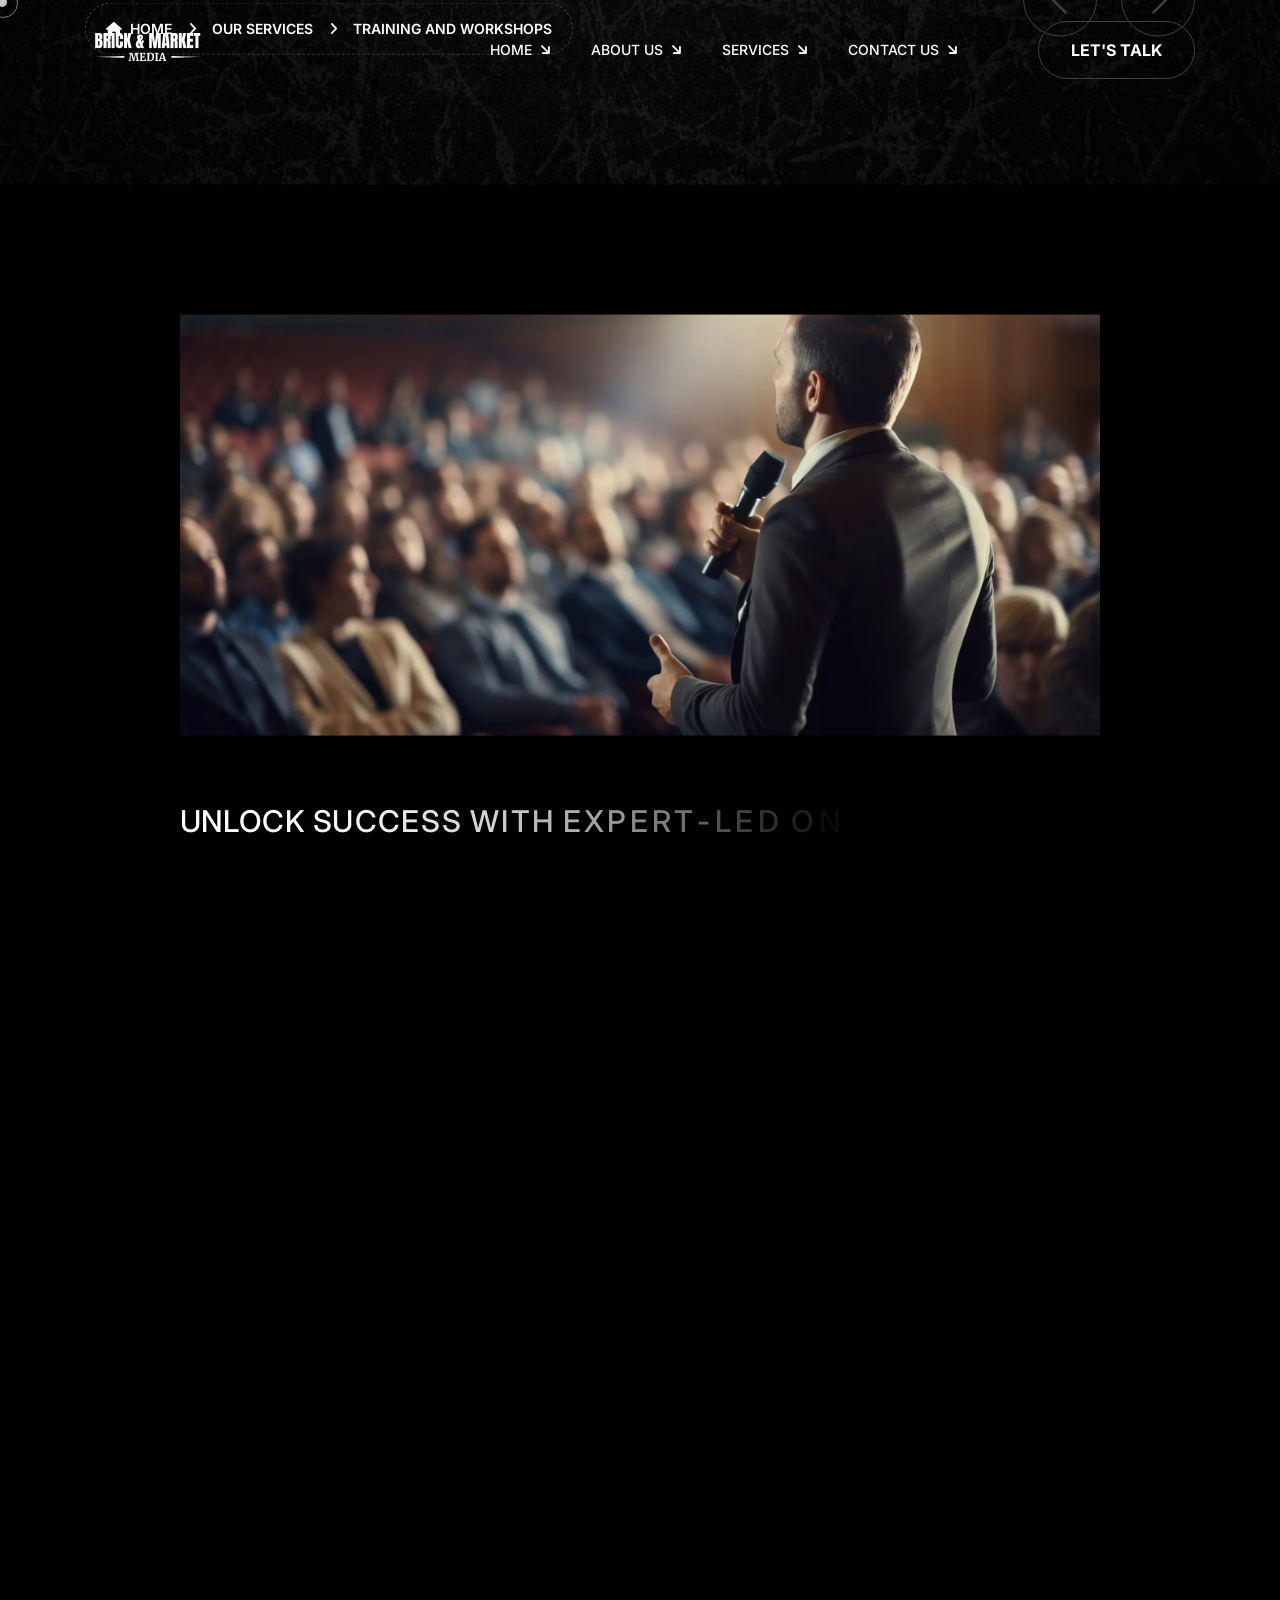
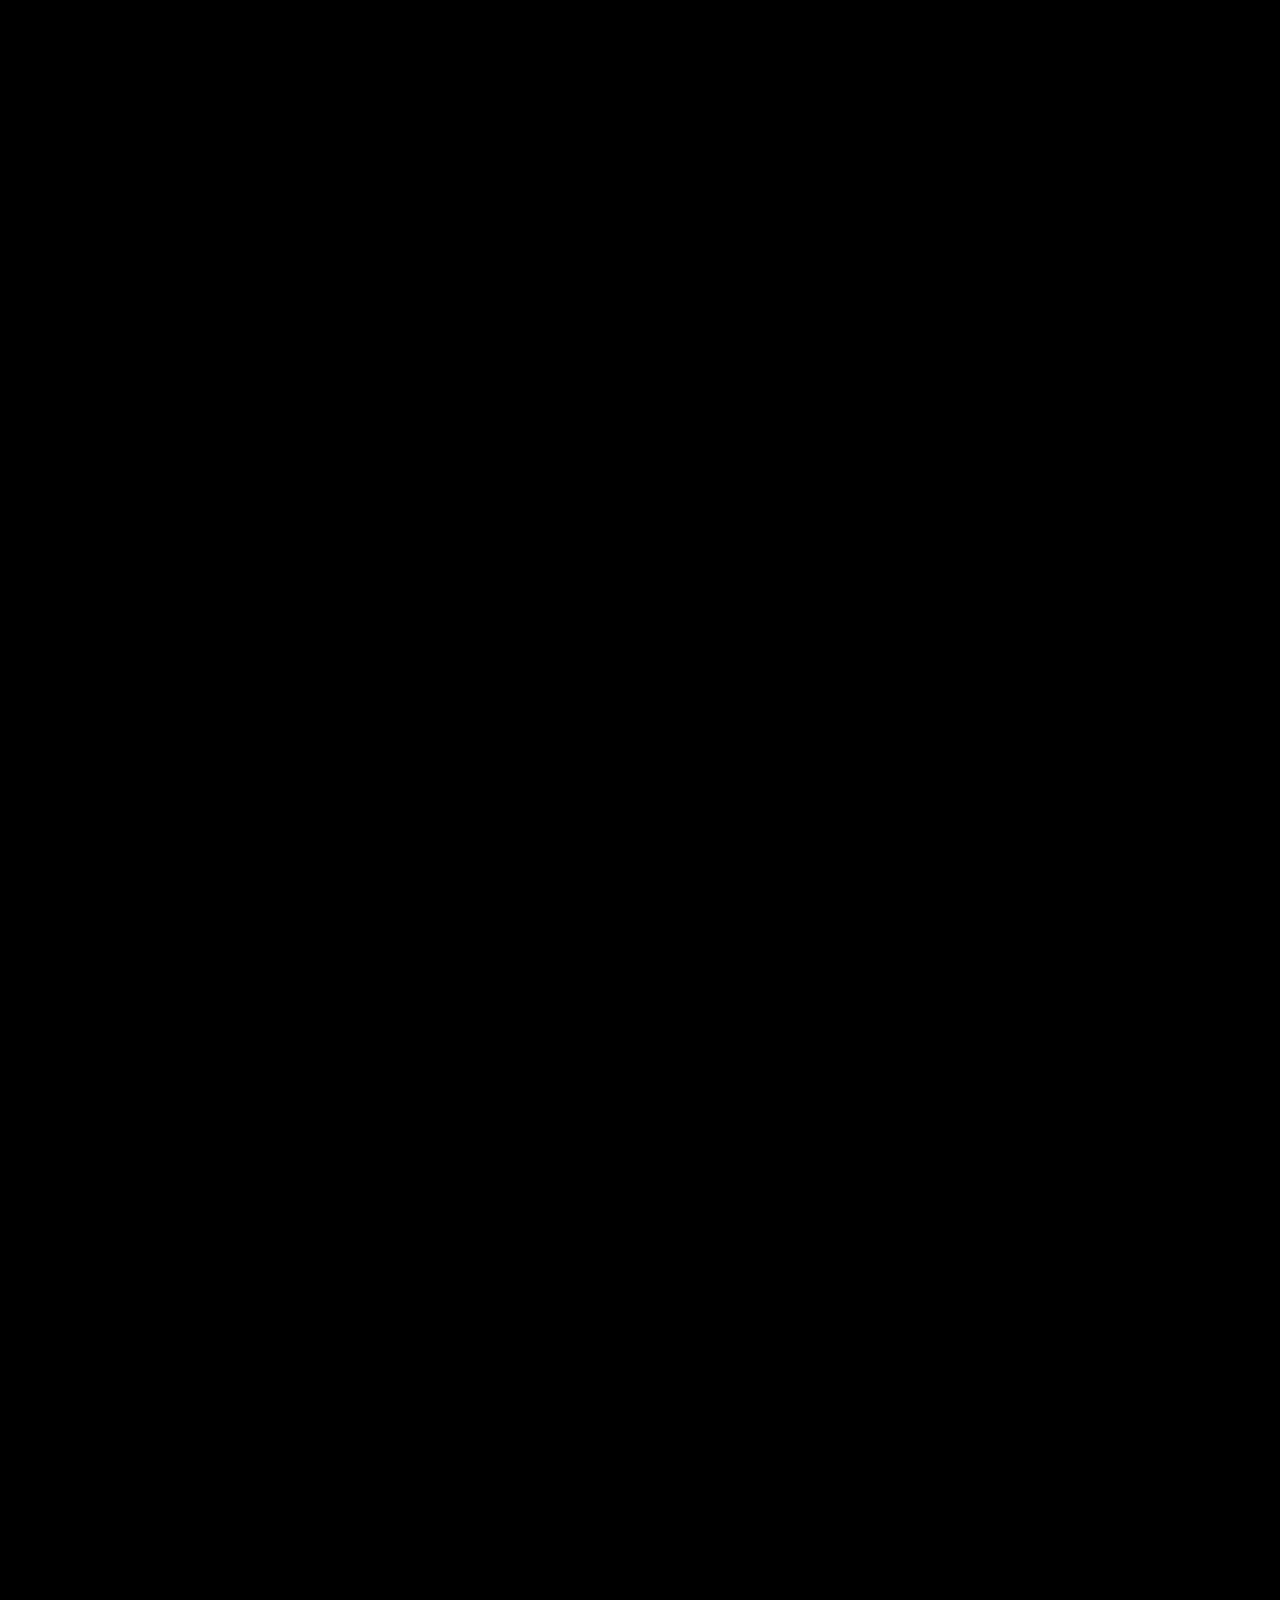
<file: Training and Workshops.html>
<!DOCTYPE html>
<html lang="en">


<!-- Mirrored from gramentheme.com/html/xpovio/ltr/service-single.html by HTTrack Website Copier/3.x [XR&CO'2014], Tue, 23 Apr 2024 17:30:54 GMT -->
<head>
   <!-- required meta -->
   <meta charset="UTF-8">
   <meta http-equiv="X-UA-Compatible" content="IE=edge">
   <meta name="viewport" content="width=device-width, initial-scale=1.0">
   <!-- #favicon -->
   <link rel="shortcut icon" href="assets/images/fav.png" type="image/x-icon">
   <!-- #title -->
   <title> Training and Workshops | Brickandmarketmedia </title>
   <!-- #keywords -->
   <meta name="keywords" content="creative, agency, portfolio">
   <!-- #description -->
   <meta name="description" content="brickandmarketmedia">
   <!-- ==== css dependencies start ==== -->
   <!-- bootstrap five css -->
   <link rel="stylesheet" href="assets/vendor/bootstrap/css/bootstrap.min.css">
   <!-- glyphter css -->
   <link rel="stylesheet" href="assets/vendor/glyyphter/css/xpovio.css">
   <!-- font awesome six css -->
   <link rel="stylesheet" href="assets/vendor/font-awesome/css/all.css">
   <!-- nice select css -->
   <link rel="stylesheet" href="assets/vendor/nice-select/css/nice-select.css">
   <!-- magnific popup css -->
   <link rel="stylesheet" href="assets/vendor/magnific-popup/css/magnific-popup.css">
   <!-- slick css -->
   <link rel="stylesheet" href="assets/vendor/slick/css/slick.css">
   <!-- ==== / css dependencies end ==== -->
   <!-- main css -->
   <link rel="stylesheet" href="assets/css/main.min.css">
</head>

<body>
   <!--[if lte IE 9]>
      <p class="browserupgrade">You are using an <strong>outdated</strong> browser. Please <a href="https://browsehappy.com/">upgrade your browser</a> to improve your experience and security.</p>
      <![endif]-->
   <div class="my-app">
      <!-- ==== preloader start ==== -->
      <div id="preloader">
         <div id="loader"></div>
      </div>
      <!-- ==== / preloader end ==== -->
      <!-- ==== mouse cursor drag start ==== -->
      <div class="mouseCursor cursor-outer"></div>
      <div class="mouseCursor cursor-inner">
         <span>Drag</span>
      </div>
      <!-- ==== / mouse cursor drag end ==== -->
 <!-- ==== header start ==== -->
 <header class="header">
   <div class="primary-navbar cmn-nav">
      <div class="container">
         <div class="row">
            <div class="col-12">
               <nav class="navbar p-0">
                  <div class="navbar__logo">
                     <a href="index.html" aria-label="go to home">
                        <img src="assets/images/home/transparent logo.png" alt="Image">
                     </a>
                  </div>
                  <div class="navbar__menu">
                     <ul >
                        <li class="navbar__item navbar__item--has-children nav-fade">
                           <a href="index.html" aria-label="dropdown menu" class="navbar__dropdown-label">Home</a>
                        
                        </li>
                        <li class="navbar__item nav-fade">
                           <a href="about-us.html" aria-label="dropdown menu" class="navbar__dropdown-label">About Us</a>
                        </li>
                        <li class="navbar__item navbar__item--has-children nav-fade">
                           <a href="javascript:void(0)" aria-label="dropdown menu" class="navbar__dropdown-label">Services</a>
                           <ul class="navbar__sub-menu">
                              <li>
                                 <a href="our-services.html">Services</a>
                              </li>
                              <li>
                                 <a href="business-consulting.html">Business Consulting</a>
                              </li>
                              
                              <li>
                                 <a href="Marketing Services.html">Marketing Services</a>
                              </li>
                              <li>
                                 <a href="Website Design.html">Website Design</a>
                              </li>
                              <li>
                                 <a href="BrandingandGraphicDesign.html">Branding and Graphic Design</a>
                              </li>
                              <li>
                                 <a href="VirtualAssistance.html">Virtual Assistance</a>
                              </li>
                              <li>
                                 <a href="Training and Workshops.html">Training and Workshop</a>
                              </li>
                              <li>
                                 <a href="ITSupport.html">IT Support</a>
                              </li>
                           </ul>
                        </li>
                       
                        <!-- <li class="navbar__item navbar__item--has-children nav-fade">
                           <a href="blog.html" aria-label="dropdown menu" class="navbar__dropdown-label">Blogs</a>
                          
                        </li> -->
                        <li class="navbar__item navbar__item--has-children nav-fade">
                           <a href="contact-us.html" aria-label="dropdown menu" class="navbar__dropdown-label">Contact us</a>
                           
                        </li>
                     </ul>
                  </div>
                  <div class="navbar__options">
                     <div class="navbar__mobile-options d-none d-sm-flex">
                        <a href="contact-us.html" class="btn btn--secondary">Let's Talk</a>
                     </div>
                     <button class="open-mobile-menu d-flex d-xl-none" aria-label="toggle mobile menu">
                        <i class="fa-light fa-bars-staggered"></i>
                     </button>
                  </div>
               </nav>
            </div>
         </div>
      </div>
      <!-- ==== mobile menu start ==== -->
      <div class="mobile-menu">
         <nav class="mobile-menu__wrapper">
            <div class="mobile-menu__header nav-fade">
               <div class="logo">
                  <a href="index.html">
                     <img src="assets/images/home/transparent logo.png" alt="" title="">
                  </a>
               </div>
               <a href="javascript:void(0)" aria-label="close mobile menu" class="close-mobile-menu">
                  <i class="fa-light fa-xmark-large"></i>
               </a>
            </div>
            <div class="mobile-menu__list"></div>
            <div class="mobile-menu__options d-flex d-sm-none justify-content-center nav-fade"></div>
            <div class="mobile-menu__social social nav-fade">
               <a href="https://www.facebook.com/" target="_blank" aria-label="share us on facebook">
                  <i class="fa-brands fa-facebook-f"></i>
               </a>
               <a href="https://www.twitter.com/" target="_blank" aria-label="share us on twitter">
                  <i class="fa-brands fa-twitter"></i>
               </a>
               <a href="https://www.pinterest.com/" target="_blank" aria-label="share us on pinterest">
                  <i class="fa-brands fa-linkedin-in"></i>
               </a>
               <a href="https://www.instagram.com/" target="_blank" aria-label="share us on instagram">
                  <i class="fa-brands fa-instagram"></i>
               </a>
            </div>
         </nav>
      </div>
      <div class="mobile-menu__backdrop"></div>
      <!-- ==== / mobile menu end ==== -->
   </div>
</header>
<!-- ==== / header end ==== -->
      <div id="smooth-wrapper">
         <div id="smooth-content">
            <!-- ==== main start ==== -->
            <main>
               <!-- ==== banner start ==== -->
               <section class="cmn-banner service-single-banner bg-img"
                  data-background="assets/images/banner/cmn-banner-bg.png">
                  <div class="container">
                     <div class="row gaper align-items-center">
                        <div class="col-12 col-lg-5 col-xl-7">
                           <div class="text-center text-lg-start">
                              <h2 class="title title-anim">Training and Workshops</h2>
                              <nav aria-label="breadcrumb">
                                 <ol class="breadcrumb">
                                    <li class="breadcrumb-item">
                                       <a href="index.html">
                                          <i class="fa-solid fa-house"></i>
                                          Home
                                       </a>
                                    </li>
                                    <li class="breadcrumb-item">
                                       <a href="our-services.html">
                                          Our Services
                                       </a>
                                    </li>
                                    <li class="breadcrumb-item active" aria-current="page">
                                        Training and Workshops
                                    </li>
                                 </ol>
                              </nav>
                           </div>
                        </div>
                        <div class="col-12 col-lg-7 col-xl-5">
                           <div class="slide-group justify-content-center justify-content-lg-end">
                              <a href="service-single.html" aria-label="previous item" class="slide-btn ">
                                 <i class="fa-light fa-angle-left"></i>
                              </a>
                              <a href="service-single.html" aria-label="next item" class="slide-btn">
                                 <i class="fa-light fa-angle-right"></i>
                              </a>
                           </div>
                        </div>
                     </div>
                  </div>
               </section>
               <!-- ==== / banner end ==== -->
               <!-- ==== service details start ==== -->
               <section class="section service-details fade-wrapper">
                  <div class="container">
                     <div class="row justify-content-center">
                        <div class="col-12 col-xl-10">
                           <div class="service-details__slider">
                              <div class="service-details__slider-single">
                                 <div class="poster fade-top">
                                    <img src="assets/images/home/training workshops.png" alt="Image">
                                 </div>
                                 <div class="details-group section__cta text-start">
                                    <h3 class="title-anim">Unlock Success with Expert-Led Online Courses and Workshops</h3>
                                    <p>
                                       In today's competitive business landscape, continuous learning and skill development are critical to success. Brick and Market Media offers comprehensive training and workshops designed to empower businesses and individuals with the knowledge they need to excel. Our programs cover a wide range of business topics, from leadership development to marketing strategies.
                                    </p>
                                    
                                 </div>
                                 <div class="col-12 col-lg-12 project-d">
                                    <div class="project-d-group">
                                       
                                       <p>The Value of Professional Training & Workshops :</p>
                                       <ul>
                                          <li>
                                             <b>Staying Ahead in a Changing World</b>: The business world is constantly evolving. To stay competitive, you must keep up with the latest trends and developments. Our training and workshops are designed to help you stay ahead of the curve. Whether it's learning about new technologies or adapting to industry changes, we provide the tools you need to remain relevant.
                                          </li>
                                          <li> <b>Developing Critical Skills</b>: Skills development is at the core of our training programs. We focus on teaching skills that are essential for business success, such as effective communication, project management, and leadership.</li>
                                          <li> <b>Leadership and Management</b>: Effective leadership is crucial for business success. Our leadership and management workshops cover a variety of topics, including team building, conflict resolution, and strategic planning. We provide practical insights and techniques that help you become a more effective leader and manager.</li>
                                          <li> <b>Business Development and Sales</b>: Growing a business requires a strong sales strategy. Our business development and sales workshops focus on techniques for identifying new opportunities, building relationships with clients, and closing deals. </li>
                                       </ul>
                                    </div>
                                 </div>
                                 <div class="section__content-cta">
                                    <div class="row gaper">
                                       <div class="col-12 col-lg-7">
                                          <div class="details-group">
                                             <h3 class="title-anim">Why Brick and Market Media Is a Top Service Provider</h3>
                                             <p>
                                                Whether it's digital marketing, website development, or customer service, our workshops cover a wide range of topics. We tailor our training sessions to your specific needs, ensuring that you get the most value out of every session. With our expert trainers and hands-on approach, you'll leave our workshops with actionable insights and practical skills.
                                             </p>
                                            
                                          </div>
                                       </div>
                                       <div class="col-12 col-lg-5">
                                          <div class="poster-small">
                                             <img src="assets/images/service/thumb-two.png" alt="Image">
                                          </div>
                                       </div>
                                    </div>
                                 </div>
                              </div>
                           </div>
                        </div>
                     </div>
                  </div>
               </section>
               <!-- ==== / service details end ==== -->
              
               <!-- ==== cta start ==== -->
               <section class="cta-two section">
                  <div class="container">
                     <div class="row justify-content-center">
                        <div class="col-12 col-xxl-11">
                           <div class="cta-two-wrapper bg-img" data-background="assets/images/cta-two-bg.png">
                              <div class="row gaper align-items-center">
                                 <div class="col-12 col-lg-8">
                                    <div class="cta-two__content">
                                       <span style="color: black;">Hello !</span>
                                       <h2 class="title-anim">
                                          ready to work with us?
                                       </h2>
                                       <h5>
                                          <a href="tel:19-3265-003-420">call: +19 3265 003 420</a>
                                       </h5>
                                    </div>
                                 </div>
                                 <div class="col-12 col-lg-4">
                                    <div class="text-start text-lg-end">
                                       <a href="contact-us.html" class="btn btn--tertiary">
                                          start a project
                                          <i class="fa-sharp fa-solid fa-arrow-up-right"></i>
                                       </a>
                                    </div>
                                 </div>
                              </div>
                           </div>
                        </div>
                     </div>
                  </div>
               </section>
               <!-- ==== / cta end ==== -->
            </main>
            <!-- ==== / main end ==== -->
        <!-- ==== footer start ==== -->
        <footer class="footer-two section pb-0">
         <div class="container">
            <div class="row gaper">
               <div class="col-12 col-lg-5 col-xl-4">
                  <div class="footer-two__left">
                     <div class="logo mb-2">
                        <a href="index.html">
                           <img src="assets/images/home/transparent logo.png" alt="Image">
                        </a>
                     </div>
                     <div class="paragraph">
                        <p>Brick and Market Media doesn't just build brands; we sculpt success stories. Our goal is to elevate your business with a broad range of services, laying a solid foundation for success.</p>
                     </div>
                     <div class="section__content-cta">
                        <h2>
                           <a href="mailto:info@brickandmarketmedia.com" class="folks-text">info@brickandmarketmedia.com</a>
                        </h2>
                     </div>
                  </div>
               </div>
               <div class="col-12 col-lg-7 col-xl-7 offset-xl-1 col-xxl-5 offset-xxl-3">
                  <div class="footer-two__right">
                     <div class="social justify-content-start justify-content-lg-start">
                        <a href="https://www.facebook.com/" target="_blank">
                           <i class="fa-brands fa-facebook-f"></i>
                           <span>Facebook</span>
                        </a>
                        <a href="https://www.twitter.com/" target="_blank">
                           <i class="fa-brands fa-twitter"></i>
                           <span>Twitter</span>
                        </a>
                        <a href="https://www.pinterest.com/" target="_blank">
                           <i class="fa-brands fa-linkedin-in"></i>
                           <span>Linkedin</span>
                        </a>
                        <a href="https://www.instagram.com/" target="_blank">
                           <i class="fa-brands fa-instagram"></i>
                           <span>Instagram</span>
                        </a>
                        <a href="https://www.dribble.com/" target="_blank">
                           <i class="fa-brands fa-youtube"></i>
                           <span>Youtube</span>
                        </a>
                     </div>
                     <div class="footer__single-meta section__content-cta">
                        <a href="https://www.google.com/maps/d/viewer?mid=1UZ57Drfs3SGrTgh6mrYjQktu6uY&amp;hl=en_US&amp;ll=18.672105000000013%2C105.68673800000003&amp;z=17"
                           target="_blank">
                           <i class="fa-sharp fa-solid fa-location-dot"></i>
                           1349 Grand Marais Rd, west Windsor, Ontario Canada
                        </a>
                        <a href="tel:406-555-0120">
                           <i class="fa-sharp fa-solid fa-phone-volume"></i>
                           +1 5199904147
                        </a>
                        <a href="mailto:info@xpovio.com">
                           <i class="fa-sharp fa-solid fa-envelope"></i>
                           info@brickandmarketmedia.com
                        </a>
                     </div>
                  </div>
               </div>
            </div>
         </div>
         <div class="footer__copyright">
            <div class="container">
               <div class="row align-items-center gaper">
                  <div class="col-12 col-xl-6">
                     <div class="footer__copyright-text text-center text-xl-start">
                        <p>
                           Copyright &copy;
                           <span id="copyYear"></span>
                          
                           <a href="" target="_blank"> Smtech</a>
                            All Rights Reserved
                        </p>
                     </div>
                  </div>
                  <div class="col-12 col-xl-6">
                     <ul class="justify-content-center justify-content-xl-end">
                        <li>
                           <a href="index.html">Home</a>
                        </li>
                        <li>
                           <a href="about-us.html">About</a>
                        </li>
                        <li>
                           <a href="our-services.html">Services</a>
                        </li>
                       
                        <li>
                           <a href="contact-us.html">Contact</a>
                        </li>
                     </ul>
                  </div>
               </div>
            </div>
         </div>
      </footer>
      <!-- ==== / footer end ==== -->
         </div>
      </div>
      <!-- ==== scroll to top start ==== -->
      <button class="progress-wrap" aria-label="scroll indicator" title="go to top">
         <span></span>
         <svg class="progress-circle svg-content" width="100%" height="100%" viewBox="-1 -1 102 102">
            <path d="M50,1 a49,49 0 0,1 0,98 a49,49 0 0,1 0,-98" />
         </svg>
      </button>
      <!-- ==== / scroll to top end ==== -->
   </div>
   <!-- ==== js dependencies start ==== -->
   <!-- jquery -->
   <script src="assets/vendor/jquery/jquery-3.7.0.min.js"></script>
   <!-- bootstrap five js -->
   <script src="assets/vendor/bootstrap/js/bootstrap.bundle.min.js"></script>
   <!-- nice select js -->
   <script src="assets/vendor/nice-select/js/jquery.nice-select.min.js"></script>
   <!-- magnific popup js -->
   <script src="assets/vendor/magnific-popup/js/jquery.magnific-popup.min.js"></script>
   <!-- slick js -->
   <script src="assets/vendor/slick/js/slick.min.js"></script>
   <!-- image loaded js -->
   <script src="assets/vendor/images-loaded/imagesloaded.pkgd.min.js"></script>
   <!-- isotope js -->
   <script src="assets/vendor/isotope/isotope.pkgd.min.js"></script>
   <!-- chroma js -->
   <script src="assets/vendor/gsap/chroma.min.js"></script>
   <!-- splittext js -->
   <script src="assets/vendor/gsap/SplitText.min.js"></script>
   <!-- scrollsmoother js -->
   <script src="assets/vendor/gsap/ScrollSmoother.min.js"></script>
   <!-- scrollto js -->
   <script src="assets/vendor/gsap/ScrollToPlugin.min.js"></script>
   <!-- scrolltrigger js -->
   <script src="assets/vendor/gsap/ScrollTrigger.min.js"></script>
   <!-- gsap js -->
   <script src="assets/vendor/gsap/gsap.min.js"></script>
   <!-- vanilla tilt js -->
   <script src="assets/vendor/vanilla-tilt/tilt.jquery.js"></script>
   <!-- ==== / js dependencies end ==== -->
   <!-- plugins js -->
   <script src="assets/js/plugins.js"></script>
   <!-- main js -->
   <script src="assets/js/main.js"></script>
</body>


<!-- Mirrored from gramentheme.com/html/xpovio/ltr/service-single.html by HTTrack Website Copier/3.x [XR&CO'2014], Tue, 23 Apr 2024 17:30:54 GMT -->
</html>
</file>
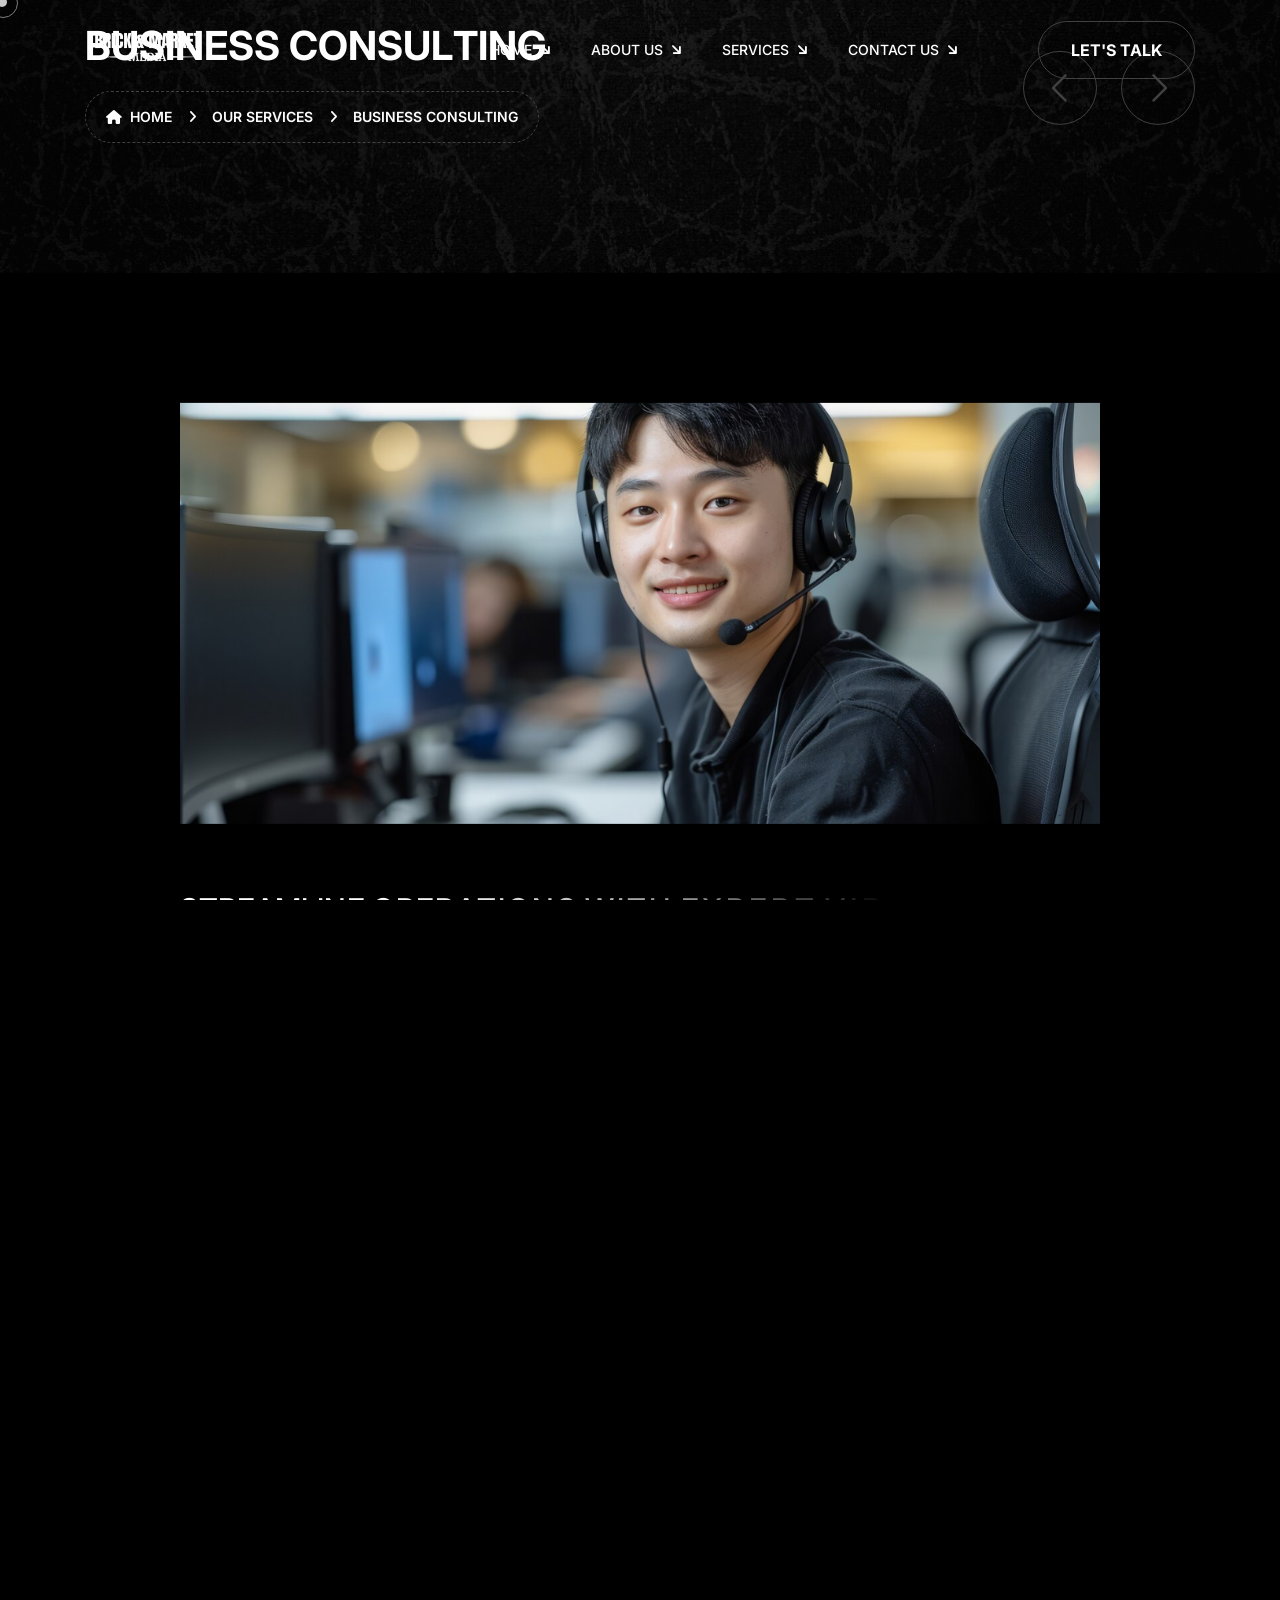
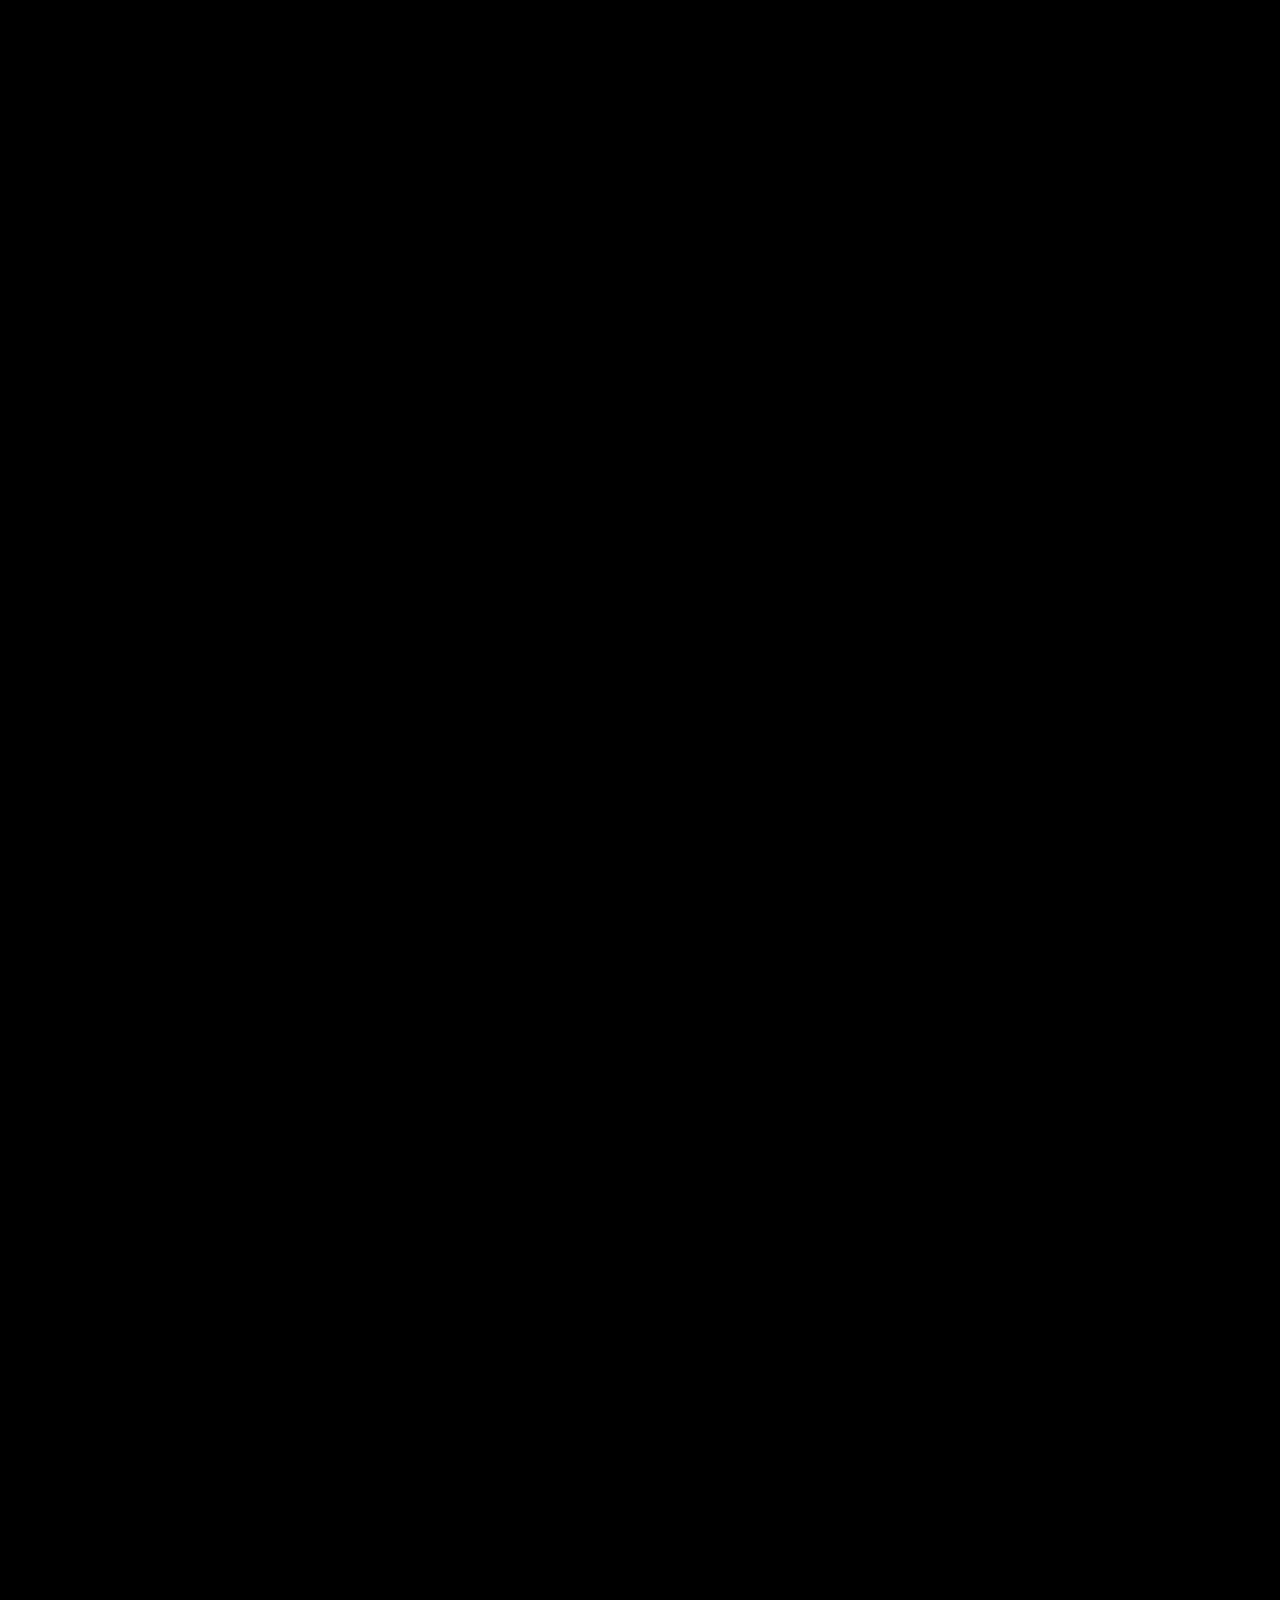
<file: VirtualAssistance.html>
<!DOCTYPE html>
<html lang="en">


<!-- Mirrored from gramentheme.com/html/xpovio/ltr/service-single.html by HTTrack Website Copier/3.x [XR&CO'2014], Tue, 23 Apr 2024 17:30:54 GMT -->
<head>
   <!-- required meta -->
   <meta charset="UTF-8">
   <meta http-equiv="X-UA-Compatible" content="IE=edge">
   <meta name="viewport" content="width=device-width, initial-scale=1.0">
   <!-- #favicon -->
   <link rel="shortcut icon" href="assets/images/fav.png" type="image/x-icon">
   <!-- #title -->
   <title>Virtual Assistance | Brickandmarketmedia</title>
   <!-- #keywords -->
   <meta name="keywords" content="creative, agency, portfolio">
   <!-- #description -->
   <meta name="description" content="brickandmarketmedia">
   <!-- ==== css dependencies start ==== -->
   <!-- bootstrap five css -->
   <link rel="stylesheet" href="assets/vendor/bootstrap/css/bootstrap.min.css">
   <!-- glyphter css -->
   <link rel="stylesheet" href="assets/vendor/glyyphter/css/xpovio.css">
   <!-- font awesome six css -->
   <link rel="stylesheet" href="assets/vendor/font-awesome/css/all.css">
   <!-- nice select css -->
   <link rel="stylesheet" href="assets/vendor/nice-select/css/nice-select.css">
   <!-- magnific popup css -->
   <link rel="stylesheet" href="assets/vendor/magnific-popup/css/magnific-popup.css">
   <!-- slick css -->
   <link rel="stylesheet" href="assets/vendor/slick/css/slick.css">
   <!-- ==== / css dependencies end ==== -->
   <!-- main css -->
   <link rel="stylesheet" href="assets/css/main.min.css">
</head>

<body>
   <!--[if lte IE 9]>
      <p class="browserupgrade">You are using an <strong>outdated</strong> browser. Please <a href="https://browsehappy.com/">upgrade your browser</a> to improve your experience and security.</p>
      <![endif]-->
   <div class="my-app">
      <!-- ==== preloader start ==== -->
      <div id="preloader">
         <div id="loader"></div>
      </div>
      <!-- ==== / preloader end ==== -->
      <!-- ==== mouse cursor drag start ==== -->
      <div class="mouseCursor cursor-outer"></div>
      <div class="mouseCursor cursor-inner">
         <span>Drag</span>
      </div>
      <!-- ==== / mouse cursor drag end ==== -->
    <!-- ==== header start ==== -->
 <header class="header">
   <div class="primary-navbar cmn-nav">
      <div class="container">
         <div class="row">
            <div class="col-12">
               <nav class="navbar p-0">
                  <div class="navbar__logo">
                     <a href="index.html" aria-label="go to home">
                        <img src="assets/images/home/transparent logo.png" alt="Image">
                     </a>
                  </div>
                  <div class="navbar__menu">
                     <ul >
                        <li class="navbar__item navbar__item--has-children nav-fade">
                           <a href="index.html" aria-label="dropdown menu" class="navbar__dropdown-label">Home</a>
                        
                        </li>
                        <li class="navbar__item nav-fade">
                           <a href="about-us.html" aria-label="dropdown menu" class="navbar__dropdown-label">About Us</a>
                        </li>
                        <li class="navbar__item navbar__item--has-children nav-fade">
                           <a href="javascript:void(0)" aria-label="dropdown menu" class="navbar__dropdown-label">Services</a>
                           <ul class="navbar__sub-menu">
                              <li>
                                 <a href="our-services.html">Services</a>
                              </li>
                              <li>
                                 <a href="business-consulting.html">Business Consulting</a>
                              </li>
                              
                              <li>
                                 <a href="Marketing Services.html">Marketing Services</a>
                              </li>
                              <li>
                                 <a href="Website Design.html">Website Design</a>
                              </li>
                              <li>
                                 <a href="BrandingandGraphicDesign.html">Branding and Graphic Design</a>
                              </li>
                              <li>
                                 <a href="VirtualAssistance.html">Virtual Assistance</a>
                              </li>
                              <li>
                                 <a href="Training and Workshops.html">Training and Workshop</a>
                              </li>
                              <li>
                                 <a href="ITSupport.html">IT Support</a>
                              </li>
                           </ul>
                        </li>
                       
                        <!-- <li class="navbar__item navbar__item--has-children nav-fade">
                           <a href="blog.html" aria-label="dropdown menu" class="navbar__dropdown-label">Blogs</a>
                          
                        </li> -->
                        <li class="navbar__item navbar__item--has-children nav-fade">
                           <a href="contact-us.html" aria-label="dropdown menu" class="navbar__dropdown-label">Contact us</a>
                           
                        </li>
                     </ul>
                  </div>
                  <div class="navbar__options">
                     <div class="navbar__mobile-options d-none d-sm-flex">
                        <a href="contact-us.html" class="btn btn--secondary">Let's Talk</a>
                     </div>
                     <button class="open-mobile-menu d-flex d-xl-none" aria-label="toggle mobile menu">
                        <i class="fa-light fa-bars-staggered"></i>
                     </button>
                  </div>
               </nav>
            </div>
         </div>
      </div>
      <!-- ==== mobile menu start ==== -->
      <div class="mobile-menu">
         <nav class="mobile-menu__wrapper">
            <div class="mobile-menu__header nav-fade">
               <div class="logo">
                  <a href="index.html">
                     <img src="assets/images/home/transparent logo.png" alt="" title="">
                  </a>
               </div>
               <a href="javascript:void(0)" aria-label="close mobile menu" class="close-mobile-menu">
                  <i class="fa-light fa-xmark-large"></i>
               </a>
            </div>
            <div class="mobile-menu__list"></div>
            <div class="mobile-menu__options d-flex d-sm-none justify-content-center nav-fade"></div>
            <div class="mobile-menu__social social nav-fade">
               <a href="https://www.facebook.com/" target="_blank" aria-label="share us on facebook">
                  <i class="fa-brands fa-facebook-f"></i>
               </a>
               <a href="https://www.twitter.com/" target="_blank" aria-label="share us on twitter">
                  <i class="fa-brands fa-twitter"></i>
               </a>
               <a href="https://www.pinterest.com/" target="_blank" aria-label="share us on pinterest">
                  <i class="fa-brands fa-linkedin-in"></i>
               </a>
               <a href="https://www.instagram.com/" target="_blank" aria-label="share us on instagram">
                  <i class="fa-brands fa-instagram"></i>
               </a>
            </div>
         </nav>
      </div>
      <div class="mobile-menu__backdrop"></div>
      <!-- ==== / mobile menu end ==== -->
   </div>
</header>
<!-- ==== / header end ==== -->
      <div id="smooth-wrapper">
         <div id="smooth-content">
            <!-- ==== main start ==== -->
            <main>
               <!-- ==== banner start ==== -->
               <section class="cmn-banner service-single-banner bg-img"
                  data-background="assets/images/banner/cmn-banner-bg.png">
                  <div class="container">
                     <div class="row gaper align-items-center">
                        <div class="col-12 col-lg-5 col-xl-7">
                           <div class="text-center text-lg-start">
                              <h2 class="title title-anim">Business Consulting</h2>
                              <nav aria-label="breadcrumb">
                                 <ol class="breadcrumb">
                                    <li class="breadcrumb-item">
                                       <a href="index.html">
                                          <i class="fa-solid fa-house"></i>
                                          Home
                                       </a>
                                    </li>
                                    <li class="breadcrumb-item">
                                       <a href="our-services.html">
                                          Our Services
                                       </a>
                                    </li>
                                    <li class="breadcrumb-item active" aria-current="page">
                                       Business Consulting
                                    </li>
                                 </ol>
                              </nav>
                           </div>
                        </div>
                        <div class="col-12 col-lg-7 col-xl-5">
                           <div class="slide-group justify-content-center justify-content-lg-end">
                              <a href="service-single.html" aria-label="previous item" class="slide-btn ">
                                 <i class="fa-light fa-angle-left"></i>
                              </a>
                              <a href="service-single.html" aria-label="next item" class="slide-btn">
                                 <i class="fa-light fa-angle-right"></i>
                              </a>
                           </div>
                        </div>
                     </div>
                  </div>
               </section>
               <!-- ==== / banner end ==== -->
               <!-- ==== service details start ==== -->
               <section class="section service-details fade-wrapper">
                  <div class="container">
                     <div class="row justify-content-center">
                        <div class="col-12 col-xl-10">
                           <div class="service-details__slider">
                              <div class="service-details__slider-single">
                                 <div class="poster fade-top">
                                    <img src="assets/images/home/virtual assistance.png" alt="Image">
                                 </div>
                                 <div class="details-group section__cta text-start">
                                    <h3 class="title-anim">Streamline Operations with Expert Virtual Assistants</h3>
                                    <p>
                                       At Brick and Market Media, we offer top-notch virtual assistance services designed to help businesses operate more efficiently and effectively. Our virtual assistants are skilled professionals who can handle a wide range of tasks, allowing you to focus on your core business activities. Whether you need administrative support, customer service, or project management, our virtual assistants are here to make your life easier.
                                    </p>
                                    
                                 </div>
                                 <div class="col-12 col-lg-12 project-d">
                                    <div class="project-d-group">
                                       
                                       <p>Streamline Your Business with Professional Virtual Assistance Services</p>
                                       <ul>
                                          <li>
                                             <b>Administrative Support</b>: Administrative tasks can be time-consuming, but they're essential for keeping your business running smoothly. Our virtual assistants are adept at handling administrative duties such as email management, appointment scheduling, data entry, and document preparation.
                                          </li>
                                          <li> <b>Customer Service and Communication</b>: Maintaining excellent customer service is key to building lasting relationships with your clients. Our virtual assistants can handle customer inquiries, respond to emails, and even manage your company's social media accounts. </li>
                                          <li> <b>Project Management and Coordination</b>: Keeping track of multiple projects can be overwhelming. Our virtual assistants are experienced in project management and can help you stay organized. </li>
                                          <li> <b>Data Analysis and Reporting</b>: Making informed business decisions requires accurate data analysis. Our virtual assistants can assist with data collection, analysis, and reporting. They can create spreadsheets, prepare presentations, and generate reports that provide valuable insights into your business operations. </li>
                                       </ul>
                                    </div>
                                 </div>
                                 <div class="section__content-cta">
                                    <div class="row gaper">
                                       <div class="col-12 col-lg-7">
                                          <div class="details-group">
                                             <h3 class="title-anim">Why Brick and Market Media Is a Top Service Provider</h3>
                                             <p>
                                                By outsourcing your administrative tasks to our skilled virtual assistants, you can free up valuable time and resources. We offer flexible packages to suit your needs, allowing you to scale your support as your business grows. Our virtual assistants are highly trained and can handle a variety of tasks, from data entry to appointment scheduling.
                                             </p>
                                            
                                          </div>
                                       </div>
                                       <div class="col-12 col-lg-5">
                                          <div class="poster-small">
                                             <img src="assets/images/service/thumb-two.png" alt="Image">
                                          </div>
                                       </div>
                                    </div>
                                 </div>
                              </div>
                           </div>
                        </div>
                     </div>
                  </div>
               </section>
               <!-- ==== / service details end ==== -->
              
               <!-- ==== cta start ==== -->
               <section class="cta-two section">
                  <div class="container">
                     <div class="row justify-content-center">
                        <div class="col-12 col-xxl-11">
                           <div class="cta-two-wrapper bg-img" data-background="assets/images/cta-two-bg.png">
                              <div class="row gaper align-items-center">
                                 <div class="col-12 col-lg-8">
                                    <div class="cta-two__content">
                                       <span style="color: black;">Hello !</span>
                                       <h2 class="title-anim">
                                          ready to work with us?
                                       </h2>
                                       <h5>
                                          <a href="tel:19-3265-003-420">call: +19 3265 003 420</a>
                                       </h5>
                                    </div>
                                 </div>
                                 <div class="col-12 col-lg-4">
                                    <div class="text-start text-lg-end">
                                       <a href="contact-us.html" class="btn btn--tertiary">
                                          start a project
                                          <i class="fa-sharp fa-solid fa-arrow-up-right"></i>
                                       </a>
                                    </div>
                                 </div>
                              </div>
                           </div>
                        </div>
                     </div>
                  </div>
               </section>
               <!-- ==== / cta end ==== -->
            </main>
            <!-- ==== / main end ==== -->
         <!-- ==== footer start ==== -->
         <footer class="footer-two section pb-0">
            <div class="container">
               <div class="row gaper">
                  <div class="col-12 col-lg-5 col-xl-4">
                     <div class="footer-two__left">
                        <div class="logo mb-2">
                           <a href="index.html">
                              <img src="assets/images/home/transparent logo.png" alt="Image">
                           </a>
                        </div>
                        <div class="paragraph">
                           <p>Brick and Market Media doesn't just build brands; we sculpt success stories. Our goal is to elevate your business with a broad range of services, laying a solid foundation for success.</p>
                        </div>
                        <div class="section__content-cta">
                           <h2>
                              <a href="mailto:info@brickandmarketmedia.com" class="folks-text">info@brickandmarketmedia.com</a>
                           </h2>
                        </div>
                     </div>
                  </div>
                  <div class="col-12 col-lg-7 col-xl-7 offset-xl-1 col-xxl-5 offset-xxl-3">
                     <div class="footer-two__right">
                        <div class="social justify-content-start justify-content-lg-start">
                           <a href="https://www.facebook.com/" target="_blank">
                              <i class="fa-brands fa-facebook-f"></i>
                              <span>Facebook</span>
                           </a>
                           <a href="https://www.twitter.com/" target="_blank">
                              <i class="fa-brands fa-twitter"></i>
                              <span>Twitter</span>
                           </a>
                           <a href="https://www.pinterest.com/" target="_blank">
                              <i class="fa-brands fa-linkedin-in"></i>
                              <span>Linkedin</span>
                           </a>
                           <a href="https://www.instagram.com/" target="_blank">
                              <i class="fa-brands fa-instagram"></i>
                              <span>Instagram</span>
                           </a>
                           <a href="https://www.dribble.com/" target="_blank">
                              <i class="fa-brands fa-youtube"></i>
                              <span>Youtube</span>
                           </a>
                        </div>
                        <div class="footer__single-meta section__content-cta">
                           <a href="https://www.google.com/maps/d/viewer?mid=1UZ57Drfs3SGrTgh6mrYjQktu6uY&amp;hl=en_US&amp;ll=18.672105000000013%2C105.68673800000003&amp;z=17"
                              target="_blank">
                              <i class="fa-sharp fa-solid fa-location-dot"></i>
                              1349 Grand Marais Rd, west Windsor, Ontario Canada
                           </a>
                           <a href="tel:406-555-0120">
                              <i class="fa-sharp fa-solid fa-phone-volume"></i>
                              +1 5199904147
                           </a>
                           <a href="mailto:info@xpovio.com">
                              <i class="fa-sharp fa-solid fa-envelope"></i>
                              info@brickandmarketmedia.com
                           </a>
                        </div>
                     </div>
                  </div>
               </div>
            </div>
            <div class="footer__copyright">
               <div class="container">
                  <div class="row align-items-center gaper">
                     <div class="col-12 col-xl-6">
                        <div class="footer__copyright-text text-center text-xl-start">
                           <p>
                              Copyright &copy;
                              <span id="copyYear"></span>
                             
                              <a href="" target="_blank"> Smtech</a>
                               All Rights Reserved
                           </p>
                        </div>
                     </div>
                     <div class="col-12 col-xl-6">
                        <ul class="justify-content-center justify-content-xl-end">
                           <li>
                              <a href="index.html">Home</a>
                           </li>
                           <li>
                              <a href="about-us.html">About</a>
                           </li>
                           <li>
                              <a href="our-services.html">Services</a>
                           </li>
                          
                           <li>
                              <a href="contact-us.html">Contact</a>
                           </li>
                        </ul>
                     </div>
                  </div>
               </div>
            </div>
         </footer>
         <!-- ==== / footer end ==== -->
         </div>
      </div>
      <!-- ==== scroll to top start ==== -->
      <button class="progress-wrap" aria-label="scroll indicator" title="go to top">
         <span></span>
         <svg class="progress-circle svg-content" width="100%" height="100%" viewBox="-1 -1 102 102">
            <path d="M50,1 a49,49 0 0,1 0,98 a49,49 0 0,1 0,-98" />
         </svg>
      </button>
      <!-- ==== / scroll to top end ==== -->
   </div>
   <!-- ==== js dependencies start ==== -->
   <!-- jquery -->
   <script src="assets/vendor/jquery/jquery-3.7.0.min.js"></script>
   <!-- bootstrap five js -->
   <script src="assets/vendor/bootstrap/js/bootstrap.bundle.min.js"></script>
   <!-- nice select js -->
   <script src="assets/vendor/nice-select/js/jquery.nice-select.min.js"></script>
   <!-- magnific popup js -->
   <script src="assets/vendor/magnific-popup/js/jquery.magnific-popup.min.js"></script>
   <!-- slick js -->
   <script src="assets/vendor/slick/js/slick.min.js"></script>
   <!-- image loaded js -->
   <script src="assets/vendor/images-loaded/imagesloaded.pkgd.min.js"></script>
   <!-- isotope js -->
   <script src="assets/vendor/isotope/isotope.pkgd.min.js"></script>
   <!-- chroma js -->
   <script src="assets/vendor/gsap/chroma.min.js"></script>
   <!-- splittext js -->
   <script src="assets/vendor/gsap/SplitText.min.js"></script>
   <!-- scrollsmoother js -->
   <script src="assets/vendor/gsap/ScrollSmoother.min.js"></script>
   <!-- scrollto js -->
   <script src="assets/vendor/gsap/ScrollToPlugin.min.js"></script>
   <!-- scrolltrigger js -->
   <script src="assets/vendor/gsap/ScrollTrigger.min.js"></script>
   <!-- gsap js -->
   <script src="assets/vendor/gsap/gsap.min.js"></script>
   <!-- vanilla tilt js -->
   <script src="assets/vendor/vanilla-tilt/tilt.jquery.js"></script>
   <!-- ==== / js dependencies end ==== -->
   <!-- plugins js -->
   <script src="assets/js/plugins.js"></script>
   <!-- main js -->
   <script src="assets/js/main.js"></script>
</body>


<!-- Mirrored from gramentheme.com/html/xpovio/ltr/service-single.html by HTTrack Website Copier/3.x [XR&CO'2014], Tue, 23 Apr 2024 17:30:54 GMT -->
</html>
</file>
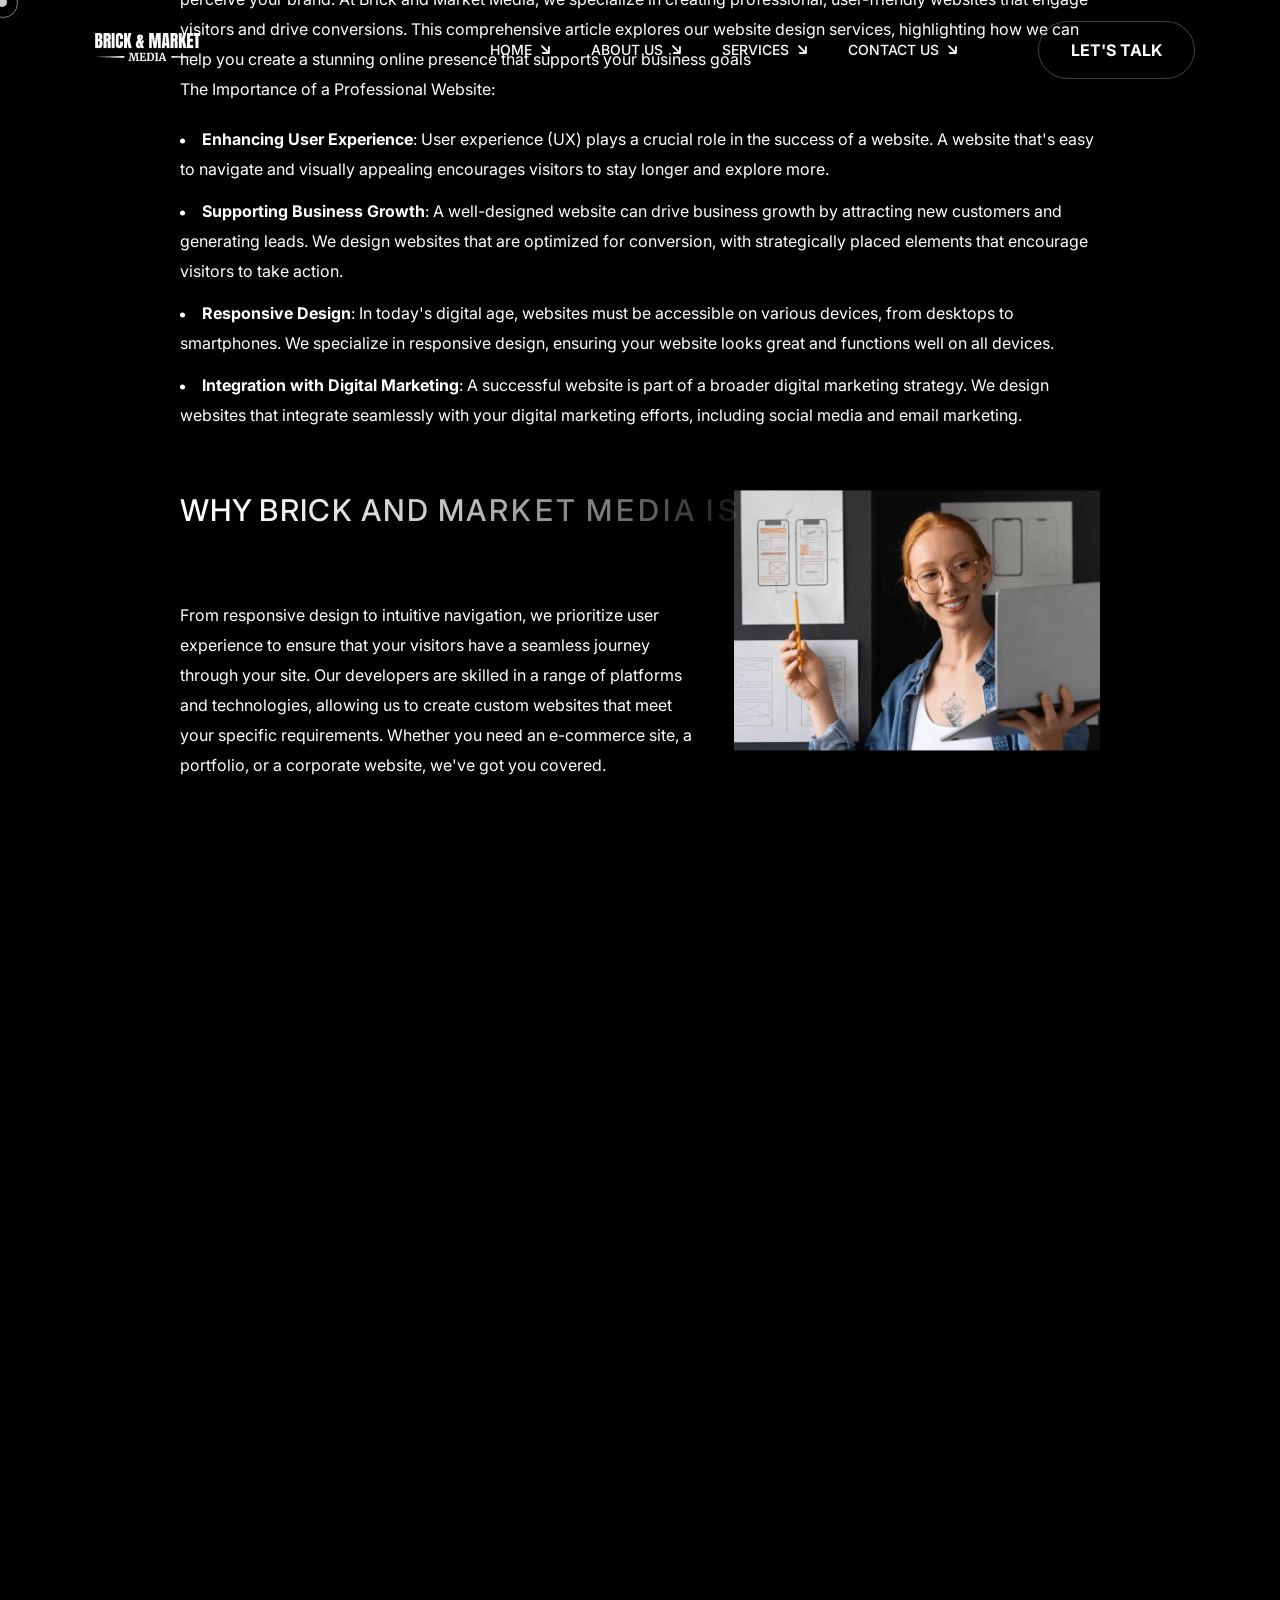
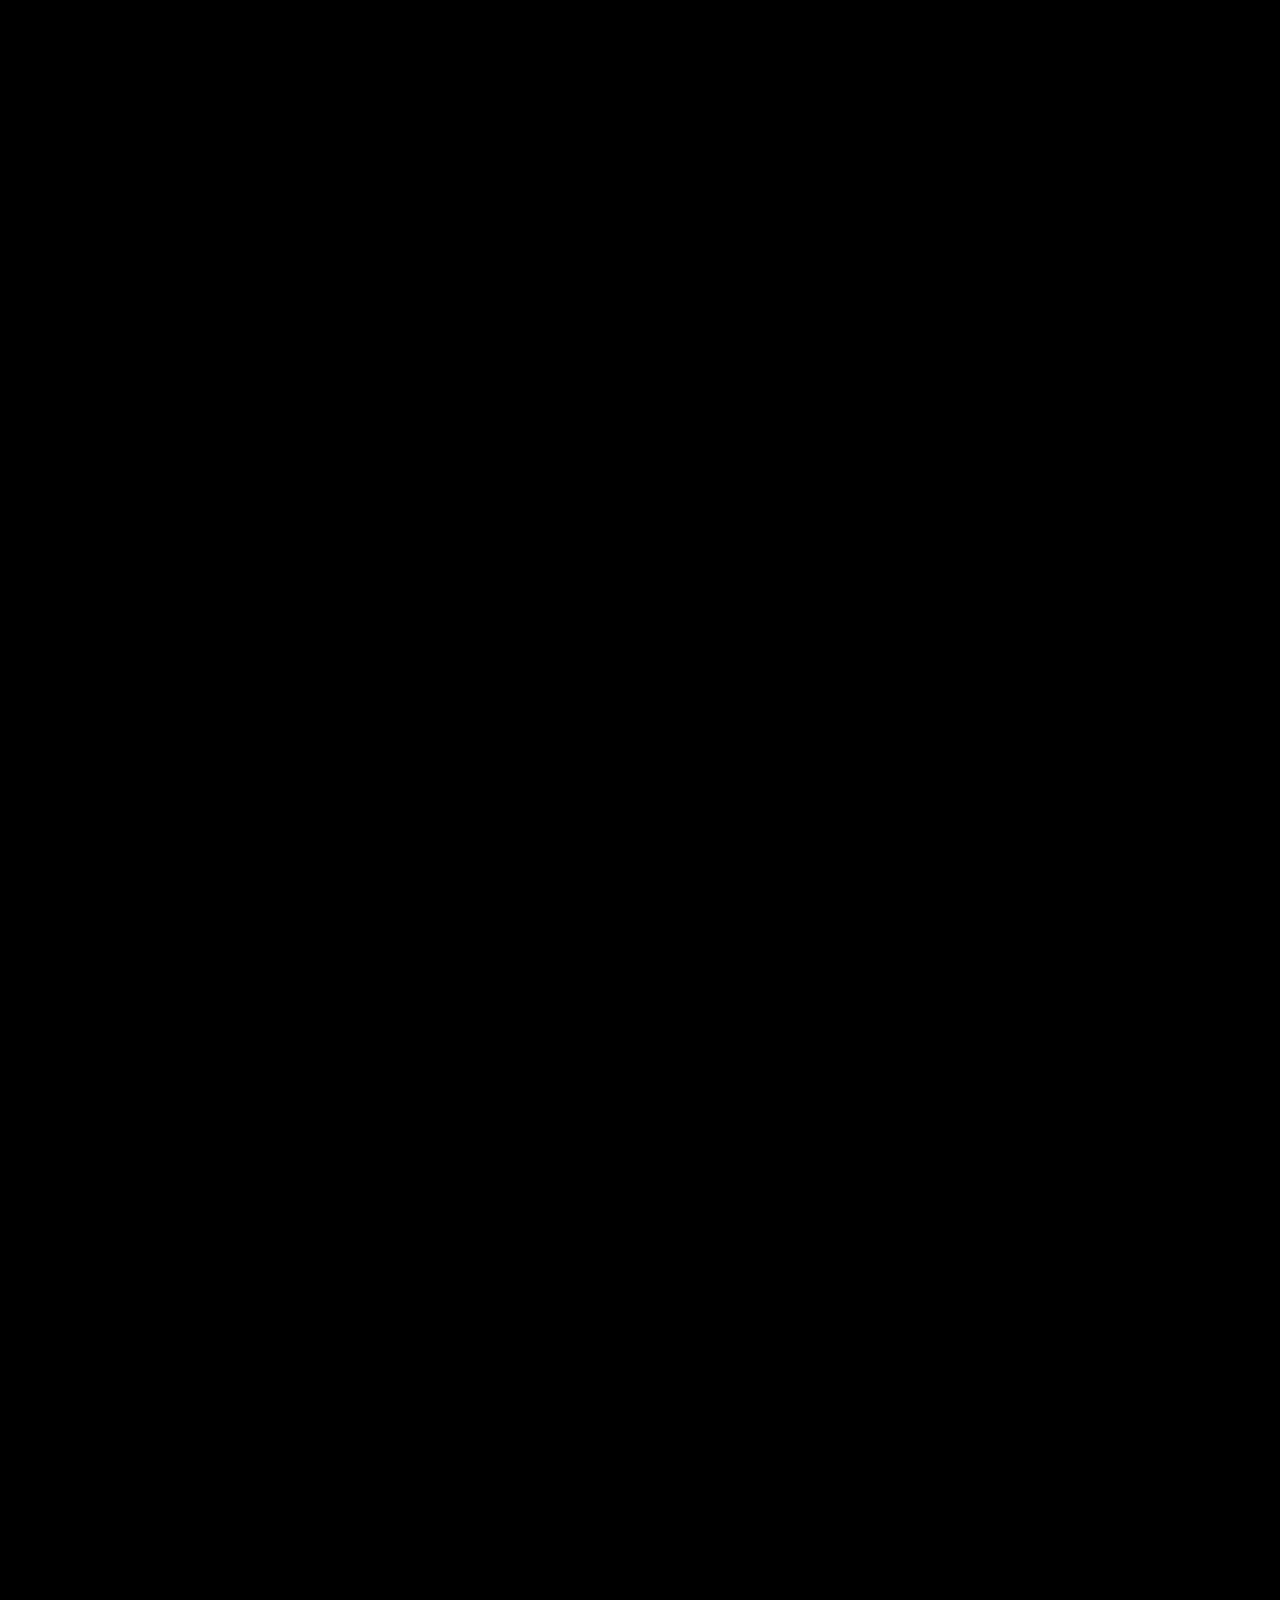
<file: Website Design.html>
<!DOCTYPE html>
<html lang="en">


<!-- Mirrored from gramentheme.com/html/xpovio/ltr/service-single.html by HTTrack Website Copier/3.x [XR&CO'2014], Tue, 23 Apr 2024 17:30:54 GMT -->
<head>
   <!-- required meta -->
   <meta charset="UTF-8">
   <meta http-equiv="X-UA-Compatible" content="IE=edge">
   <meta name="viewport" content="width=device-width, initial-scale=1.0">
   <!-- #favicon -->
   <link rel="shortcut icon" href="assets/images/fav.png" type="image/x-icon">
   <!-- #title -->
   <title> Website Desgin | Brickandmarketmedia</title>
   <!-- #keywords -->
   <meta name="keywords" content="creative, agency, portfolio">
   <!-- #description -->
   <meta name="description" content="brickandmarketmedia">
   <!-- ==== css dependencies start ==== -->
   <!-- bootstrap five css -->
   <link rel="stylesheet" href="assets/vendor/bootstrap/css/bootstrap.min.css">
   <!-- glyphter css -->
   <link rel="stylesheet" href="assets/vendor/glyyphter/css/xpovio.css">
   <!-- font awesome six css -->
   <link rel="stylesheet" href="assets/vendor/font-awesome/css/all.css">
   <!-- nice select css -->
   <link rel="stylesheet" href="assets/vendor/nice-select/css/nice-select.css">
   <!-- magnific popup css -->
   <link rel="stylesheet" href="assets/vendor/magnific-popup/css/magnific-popup.css">
   <!-- slick css -->
   <link rel="stylesheet" href="assets/vendor/slick/css/slick.css">
   <!-- ==== / css dependencies end ==== -->
   <!-- main css -->
   <link rel="stylesheet" href="assets/css/main.min.css">
</head>

<body>
   <!--[if lte IE 9]>
      <p class="browserupgrade">You are using an <strong>outdated</strong> browser. Please <a href="https://browsehappy.com/">upgrade your browser</a> to improve your experience and security.</p>
      <![endif]-->
   <div class="my-app">
      <!-- ==== preloader start ==== -->
      <div id="preloader">
         <div id="loader"></div>
      </div>
      <!-- ==== / preloader end ==== -->
      <!-- ==== mouse cursor drag start ==== -->
      <div class="mouseCursor cursor-outer"></div>
      <div class="mouseCursor cursor-inner">
         <span>Drag</span>
      </div>
      <!-- ==== / mouse cursor drag end ==== -->
    <!-- ==== header start ==== -->
 <header class="header">
   <div class="primary-navbar cmn-nav">
      <div class="container">
         <div class="row">
            <div class="col-12">
               <nav class="navbar p-0">
                  <div class="navbar__logo">
                     <a href="index.html" aria-label="go to home">
                        <img src="assets/images/home/transparent logo.png" alt="Image">
                     </a>
                  </div>
                  <div class="navbar__menu">
                     <ul >
                        <li class="navbar__item navbar__item--has-children nav-fade">
                           <a href="index.html" aria-label="dropdown menu" class="navbar__dropdown-label">Home</a>
                        
                        </li>
                        <li class="navbar__item nav-fade">
                           <a href="about-us.html" aria-label="dropdown menu" class="navbar__dropdown-label">About Us</a>
                        </li>
                        <li class="navbar__item navbar__item--has-children nav-fade">
                           <a href="javascript:void(0)" aria-label="dropdown menu" class="navbar__dropdown-label">Services</a>
                           <ul class="navbar__sub-menu">
                              <li>
                                 <a href="our-services.html">Services</a>
                              </li>
                              <li>
                                 <a href="business-consulting.html">Business Consulting</a>
                              </li>
                              
                              <li>
                                 <a href="Marketing Services.html">Marketing Services</a>
                              </li>
                              <li>
                                 <a href="Website Design.html">Website Design</a>
                              </li>
                              <li>
                                 <a href="BrandingandGraphicDesign.html">Branding and Graphic Design</a>
                              </li>
                              <li>
                                 <a href="VirtualAssistance.html">Virtual Assistance</a>
                              </li>
                              <li>
                                 <a href="Training and Workshops.html">Training and Workshop</a>
                              </li>
                              <li>
                                 <a href="ITSupport.html">IT Support</a>
                              </li>
                           </ul>
                        </li>
                       
                        <!-- <li class="navbar__item navbar__item--has-children nav-fade">
                           <a href="blog.html" aria-label="dropdown menu" class="navbar__dropdown-label">Blogs</a>
                          
                        </li> -->
                        <li class="navbar__item navbar__item--has-children nav-fade">
                           <a href="contact-us.html" aria-label="dropdown menu" class="navbar__dropdown-label">Contact us</a>
                           
                        </li>
                     </ul>
                  </div>
                  <div class="navbar__options">
                     <div class="navbar__mobile-options d-none d-sm-flex">
                        <a href="contact-us.html" class="btn btn--secondary">Let's Talk</a>
                     </div>
                     <button class="open-mobile-menu d-flex d-xl-none" aria-label="toggle mobile menu">
                        <i class="fa-light fa-bars-staggered"></i>
                     </button>
                  </div>
               </nav>
            </div>
         </div>
      </div>
      <!-- ==== mobile menu start ==== -->
      <div class="mobile-menu">
         <nav class="mobile-menu__wrapper">
            <div class="mobile-menu__header nav-fade">
               <div class="logo">
                  <a href="index.html">
                     <img src="assets/images/home/transparent logo.png" alt="" title="">
                  </a>
               </div>
               <a href="javascript:void(0)" aria-label="close mobile menu" class="close-mobile-menu">
                  <i class="fa-light fa-xmark-large"></i>
               </a>
            </div>
            <div class="mobile-menu__list"></div>
            <div class="mobile-menu__options d-flex d-sm-none justify-content-center nav-fade"></div>
            <div class="mobile-menu__social social nav-fade">
               <a href="https://www.facebook.com/" target="_blank" aria-label="share us on facebook">
                  <i class="fa-brands fa-facebook-f"></i>
               </a>
               <a href="https://www.twitter.com/" target="_blank" aria-label="share us on twitter">
                  <i class="fa-brands fa-twitter"></i>
               </a>
               <a href="https://www.pinterest.com/" target="_blank" aria-label="share us on pinterest">
                  <i class="fa-brands fa-linkedin-in"></i>
               </a>
               <a href="https://www.instagram.com/" target="_blank" aria-label="share us on instagram">
                  <i class="fa-brands fa-instagram"></i>
               </a>
            </div>
         </nav>
      </div>
      <div class="mobile-menu__backdrop"></div>
      <!-- ==== / mobile menu end ==== -->
   </div>
</header>
<!-- ==== / header end ==== -->
      <div id="smooth-wrapper">
         <div id="smooth-content">
            <!-- ==== main start ==== -->
            <main>
               <!-- ==== banner start ==== -->
               <section class="cmn-banner service-single-banner bg-img"
                  data-background="assets/images/banner/cmn-banner-bg.png">
                  <div class="container">
                     <div class="row gaper align-items-center">
                        <div class="col-12 col-lg-5 col-xl-7">
                           <div class="text-center text-lg-start">
                              <h2 class="title title-anim">Website Design</h2>
                              <nav aria-label="breadcrumb">
                                 <ol class="breadcrumb">
                                    <li class="breadcrumb-item">
                                       <a href="index.html">
                                          <i class="fa-solid fa-house"></i>
                                          Home
                                       </a>
                                    </li>
                                    <li class="breadcrumb-item">
                                       <a href="our-services.html">
                                          Our Services
                                       </a>
                                    </li>
                                    <li class="breadcrumb-item active" aria-current="page">
                                        Website Design
                                    </li>
                                 </ol>
                              </nav>
                           </div>
                        </div>
                        <div class="col-12 col-lg-7 col-xl-5">
                           <div class="slide-group justify-content-center justify-content-lg-end">
                              <a href="service-single.html" aria-label="previous item" class="slide-btn ">
                                 <i class="fa-light fa-angle-left"></i>
                              </a>
                              <a href="service-single.html" aria-label="next item" class="slide-btn">
                                 <i class="fa-light fa-angle-right"></i>
                              </a>
                           </div>
                        </div>
                     </div>
                  </div>
               </section>
               <!-- ==== / banner end ==== -->
               <!-- ==== service details start ==== -->
               <section class="section service-details fade-wrapper">
                  <div class="container">
                     <div class="row justify-content-center">
                        <div class="col-12 col-xl-10">
                           <div class="service-details__slider">
                              <div class="service-details__slider-single">
                                 <div class="poster fade-top">
                                    <img src="assets/images/home/web desgin.png" alt="Image">
                                 </div>
                                 <div class="details-group section__cta text-start">
                                    <h3 class="title-anim">Transform Your Online Presence with Custom Website Design</h3>
                                    <p>
                                       website is the digital face of your business, and a well-designed site can make a significant difference in how customers perceive your brand. At Brick and Market Media, we specialize in creating professional, user-friendly websites that engage visitors and drive conversions. This comprehensive article explores our website design services, highlighting how we can help you create a stunning online presence that supports your business goals
                                    </p>
                                    
                                 </div>
                                 <div class="col-12 col-lg-12 project-d">
                                    <div class="project-d-group">
                                       
                                       <p>The Importance of a Professional Website:</p>
                                       <ul>
                                          <li>
                                             <b>Enhancing User Experience</b>: User experience (UX) plays a crucial role in the success of a website. A website that's easy to navigate and visually appealing encourages visitors to stay longer and explore more.
                                          </li>
                                          <li> <b>Supporting Business Growth</b>: A well-designed website can drive business growth by attracting new customers and generating leads. We design websites that are optimized for conversion, with strategically placed elements that encourage visitors to take action.</li>
                                          <li> <b>Responsive Design</b>: In today's digital age, websites must be accessible on various devices, from desktops to smartphones. We specialize in responsive design, ensuring your website looks great and functions well on all devices.</li>
                                          <li> <b>Integration with Digital Marketing</b>: A successful website is part of a broader digital marketing strategy. We design websites that integrate seamlessly with your digital marketing efforts, including social media and email marketing. </li>
                                       </ul>
                                    </div>
                                 </div>
                                 <div class="section__content-cta">
                                    <div class="row gaper">
                                       <div class="col-12 col-lg-7">
                                          <div class="details-group">
                                             <h3 class="title-anim">Why Brick and Market Media Is a Top Service Provider</h3>
                                             <p>
                                                From responsive design to intuitive navigation, we prioritize user experience to ensure that your visitors have a seamless journey through your site. Our developers are skilled in a range of platforms and technologies, allowing us to create custom websites that meet your specific requirements. Whether you need an e-commerce site, a portfolio, or a corporate website, we've got you covered.
                                             </p>
                                            
                                          </div>
                                       </div>
                                       <div class="col-12 col-lg-5">
                                          <div class="poster-small">
                                             <img src="assets/images/service/thumb-two.png" alt="Image">
                                          </div>
                                       </div>
                                    </div>
                                 </div>
                              </div>
                           </div>
                        </div>
                     </div>
                  </div>
               </section>
               <!-- ==== / service details end ==== -->
              
               <!-- ==== cta start ==== -->
               <section class="cta-two section">
                  <div class="container">
                     <div class="row justify-content-center">
                        <div class="col-12 col-xxl-11">
                           <div class="cta-two-wrapper bg-img" data-background="assets/images/cta-two-bg.png">
                              <div class="row gaper align-items-center">
                                 <div class="col-12 col-lg-8">
                                    <div class="cta-two__content">
                                       <span style="color: black;">Hello !</span>
                                       <h2 class="title-anim">
                                          ready to work with us?
                                       </h2>
                                       <h5>
                                          <a href="tel:19-3265-003-420">call: +19 3265 003 420</a>
                                       </h5>
                                    </div>
                                 </div>
                                 <div class="col-12 col-lg-4">
                                    <div class="text-start text-lg-end">
                                       <a href="contact-us.html" class="btn btn--tertiary">
                                          start a project
                                          <i class="fa-sharp fa-solid fa-arrow-up-right"></i>
                                       </a>
                                    </div>
                                 </div>
                              </div>
                           </div>
                        </div>
                     </div>
                  </div>
               </section>
               <!-- ==== / cta end ==== -->
            </main>
            <!-- ==== / main end ==== -->
       <!-- ==== footer start ==== -->
       <footer class="footer-two section pb-0">
         <div class="container">
            <div class="row gaper">
               <div class="col-12 col-lg-5 col-xl-4">
                  <div class="footer-two__left">
                     <div class="logo mb-2">
                        <a href="index.html">
                           <img src="assets/images/home/transparent logo.png" alt="Image">
                        </a>
                     </div>
                     <div class="paragraph">
                        <p>Brick and Market Media doesn't just build brands; we sculpt success stories. Our goal is to elevate your business with a broad range of services, laying a solid foundation for success.</p>
                     </div>
                     <div class="section__content-cta">
                        <h2>
                           <a href="mailto:info@brickandmarketmedia.com" class="folks-text">info@brickandmarketmedia.com</a>
                        </h2>
                     </div>
                  </div>
               </div>
               <div class="col-12 col-lg-7 col-xl-7 offset-xl-1 col-xxl-5 offset-xxl-3">
                  <div class="footer-two__right">
                     <div class="social justify-content-start justify-content-lg-start">
                        <a href="https://www.facebook.com/" target="_blank">
                           <i class="fa-brands fa-facebook-f"></i>
                           <span>Facebook</span>
                        </a>
                        <a href="https://www.twitter.com/" target="_blank">
                           <i class="fa-brands fa-twitter"></i>
                           <span>Twitter</span>
                        </a>
                        <a href="https://www.pinterest.com/" target="_blank">
                           <i class="fa-brands fa-linkedin-in"></i>
                           <span>Linkedin</span>
                        </a>
                        <a href="https://www.instagram.com/" target="_blank">
                           <i class="fa-brands fa-instagram"></i>
                           <span>Instagram</span>
                        </a>
                        <a href="https://www.dribble.com/" target="_blank">
                           <i class="fa-brands fa-youtube"></i>
                           <span>Youtube</span>
                        </a>
                     </div>
                     <div class="footer__single-meta section__content-cta">
                        <a href="https://www.google.com/maps/d/viewer?mid=1UZ57Drfs3SGrTgh6mrYjQktu6uY&amp;hl=en_US&amp;ll=18.672105000000013%2C105.68673800000003&amp;z=17"
                           target="_blank">
                           <i class="fa-sharp fa-solid fa-location-dot"></i>
                           1349 Grand Marais Rd, west Windsor, Ontario Canada
                        </a>
                        <a href="tel:406-555-0120">
                           <i class="fa-sharp fa-solid fa-phone-volume"></i>
                           +1 5199904147
                        </a>
                        <a href="mailto:info@xpovio.com">
                           <i class="fa-sharp fa-solid fa-envelope"></i>
                           info@brickandmarketmedia.com
                        </a>
                     </div>
                  </div>
               </div>
            </div>
         </div>
         <div class="footer__copyright">
            <div class="container">
               <div class="row align-items-center gaper">
                  <div class="col-12 col-xl-6">
                     <div class="footer__copyright-text text-center text-xl-start">
                        <p>
                           Copyright &copy;
                           <span id="copyYear"></span>
                          
                           <a href="" target="_blank"> Smtech</a>
                            All Rights Reserved
                        </p>
                     </div>
                  </div>
                  <div class="col-12 col-xl-6">
                     <ul class="justify-content-center justify-content-xl-end">
                        <li>
                           <a href="index.html">Home</a>
                        </li>
                        <li>
                           <a href="about-us.html">About</a>
                        </li>
                        <li>
                           <a href="our-services.html">Services</a>
                        </li>
                       
                        <li>
                           <a href="contact-us.html">Contact</a>
                        </li>
                     </ul>
                  </div>
               </div>
            </div>
         </div>
      </footer>
      <!-- ==== / footer end ==== -->
         </div>
      </div>
      <!-- ==== scroll to top start ==== -->
      <button class="progress-wrap" aria-label="scroll indicator" title="go to top">
         <span></span>
         <svg class="progress-circle svg-content" width="100%" height="100%" viewBox="-1 -1 102 102">
            <path d="M50,1 a49,49 0 0,1 0,98 a49,49 0 0,1 0,-98" />
         </svg>
      </button>
      <!-- ==== / scroll to top end ==== -->
   </div>
   <!-- ==== js dependencies start ==== -->
   <!-- jquery -->
   <script src="assets/vendor/jquery/jquery-3.7.0.min.js"></script>
   <!-- bootstrap five js -->
   <script src="assets/vendor/bootstrap/js/bootstrap.bundle.min.js"></script>
   <!-- nice select js -->
   <script src="assets/vendor/nice-select/js/jquery.nice-select.min.js"></script>
   <!-- magnific popup js -->
   <script src="assets/vendor/magnific-popup/js/jquery.magnific-popup.min.js"></script>
   <!-- slick js -->
   <script src="assets/vendor/slick/js/slick.min.js"></script>
   <!-- image loaded js -->
   <script src="assets/vendor/images-loaded/imagesloaded.pkgd.min.js"></script>
   <!-- isotope js -->
   <script src="assets/vendor/isotope/isotope.pkgd.min.js"></script>
   <!-- chroma js -->
   <script src="assets/vendor/gsap/chroma.min.js"></script>
   <!-- splittext js -->
   <script src="assets/vendor/gsap/SplitText.min.js"></script>
   <!-- scrollsmoother js -->
   <script src="assets/vendor/gsap/ScrollSmoother.min.js"></script>
   <!-- scrollto js -->
   <script src="assets/vendor/gsap/ScrollToPlugin.min.js"></script>
   <!-- scrolltrigger js -->
   <script src="assets/vendor/gsap/ScrollTrigger.min.js"></script>
   <!-- gsap js -->
   <script src="assets/vendor/gsap/gsap.min.js"></script>
   <!-- vanilla tilt js -->
   <script src="assets/vendor/vanilla-tilt/tilt.jquery.js"></script>
   <!-- ==== / js dependencies end ==== -->
   <!-- plugins js -->
   <script src="assets/js/plugins.js"></script>
   <!-- main js -->
   <script src="assets/js/main.js"></script>
</body>


<!-- Mirrored from gramentheme.com/html/xpovio/ltr/service-single.html by HTTrack Website Copier/3.x [XR&CO'2014], Tue, 23 Apr 2024 17:30:54 GMT -->
</html>
</file>
<file: assets/vendor/glyyphter/css/xpovio.css>
/* Generated by Glyphter (http://www.glyphter.com) on  Tue Jul 04 2023*/
@font-face {
    font-family: 'xtrem';
    src: url('../fonts/xtrem.eot');
    src: url('../fonts/xtremd41d.eot?#iefix') format('embedded-opentype'),
         url('../fonts/xtrem.woff') format('woff'),
         url('../fonts/xtrem.ttf') format('truetype'),
         url('../fonts/xtrem.svg#xtrem') format('svg');
    font-weight: normal;
    font-style: normal;
}
[class*='icon-']:before{
	display: inline-block;
   font-family: 'xtrem';
   font-style: normal;
   font-weight: normal;
   line-height: 1;
   -webkit-font-smoothing: antialiased;
   -moz-osx-font-smoothing: grayscale
}
.icon-arrow-top-right:before{content:'\0041';}
</file>
<file: assets/vendor/nice-select/css/nice-select.css>
.nice-select {
  -webkit-tap-highlight-color: transparent;
  background-color: #fff;
  border-radius: 5px;
  border: solid 1px #e8e8e8;
  box-sizing: border-box;
  clear: both;
  cursor: pointer;
  display: block;
  float: left;
  font-family: inherit;
  font-size: 14px;
  font-weight: normal;
  height: 42px;
  line-height: 40px;
  outline: none;
  padding-left: 18px;
  padding-right: 30px;
  position: relative;
  text-align: left !important;
  -webkit-transition: all 0.2s ease-in-out;
  transition: all 0.2s ease-in-out;
  -webkit-user-select: none;
     -moz-user-select: none;
      -ms-user-select: none;
          user-select: none;
  white-space: nowrap;
  width: auto; }
  .nice-select:hover {
    border-color: #dbdbdb; }
  .nice-select:active, .nice-select.open, .nice-select:focus {
    border-color: #999; }
  .nice-select:after {
    border-bottom: 2px solid #999;
    border-right: 2px solid #999;
    content: '';
    display: block;
    height: 5px;
    margin-top: -4px;
    pointer-events: none;
    position: absolute;
    right: 12px;
    top: 50%;
    -webkit-transform-origin: 66% 66%;
        -ms-transform-origin: 66% 66%;
            transform-origin: 66% 66%;
    -webkit-transform: rotate(45deg);
        -ms-transform: rotate(45deg);
            transform: rotate(45deg);
    -webkit-transition: all 0.15s ease-in-out;
    transition: all 0.15s ease-in-out;
    width: 5px; }
  .nice-select.open:after {
    -webkit-transform: rotate(-135deg);
        -ms-transform: rotate(-135deg);
            transform: rotate(-135deg); }
  .nice-select.open .list {
    opacity: 1;
    pointer-events: auto;
    -webkit-transform: scale(1) translateY(0);
        -ms-transform: scale(1) translateY(0);
            transform: scale(1) translateY(0); }
  .nice-select.disabled {
    border-color: #ededed;
    color: #999;
    pointer-events: none; }
    .nice-select.disabled:after {
      border-color: #cccccc; }
  .nice-select.wide {
    width: 100%; }
    .nice-select.wide .list {
      left: 0 !important;
      right: 0 !important; }
  .nice-select.right {
    float: right; }
    .nice-select.right .list {
      left: auto;
      right: 0; }
  .nice-select.small {
    font-size: 12px;
    height: 36px;
    line-height: 34px; }
    .nice-select.small:after {
      height: 4px;
      width: 4px; }
    .nice-select.small .option {
      line-height: 34px;
      min-height: 34px; }
  .nice-select .list {
    background-color: #fff;
    border-radius: 5px;
    box-shadow: 0 0 0 1px rgba(68, 68, 68, 0.11);
    box-sizing: border-box;
    margin-top: 4px;
    opacity: 0;
    overflow: hidden;
    padding: 0;
    pointer-events: none;
    position: absolute;
    top: 100%;
    left: 0;
    -webkit-transform-origin: 50% 0;
        -ms-transform-origin: 50% 0;
            transform-origin: 50% 0;
    -webkit-transform: scale(0.75) translateY(-21px);
        -ms-transform: scale(0.75) translateY(-21px);
            transform: scale(0.75) translateY(-21px);
    -webkit-transition: all 0.2s cubic-bezier(0.5, 0, 0, 1.25), opacity 0.15s ease-out;
    transition: all 0.2s cubic-bezier(0.5, 0, 0, 1.25), opacity 0.15s ease-out;
    z-index: 9; }
    .nice-select .list:hover .option:not(:hover) {
      background-color: transparent !important; }
  .nice-select .option {
    cursor: pointer;
    font-weight: 400;
    line-height: 40px;
    list-style: none;
    min-height: 40px;
    outline: none;
    padding-left: 18px;
    padding-right: 29px;
    text-align: left;
    -webkit-transition: all 0.2s;
    transition: all 0.2s; }
    .nice-select .option:hover, .nice-select .option.focus, .nice-select .option.selected.focus {
      background-color: #f6f6f6; }
    .nice-select .option.selected {
      font-weight: bold; }
    .nice-select .option.disabled {
      background-color: transparent;
      color: #999;
      cursor: default; }

.no-csspointerevents .nice-select .list {
  display: none; }

.no-csspointerevents .nice-select.open .list {
  display: block; }
</file>
<file: assets/css/main.min.css>
@import"https://fonts.googleapis.com/css2?family=Inter:wght@100;200;300;400;500;600;700;800;900&amp;display=swap";

:root {
    --inter: "Inter", sans-serif;
    --theme-font: var(--inter);
    --theme-bg: #000000;
    --theme-color: #ffffff;
    --white: #ffffff;
    --black: #000000;
    --primary-color: #fff;
    --secondary-color: #757575;
    --tertiary-color: #0e0e0e;
    --quaternary-color: #040404;
    --quinary-color: #c1c1c1;
    --senary-color: #191919;
    --septenary-color: #101010;
    --octonary-color: #1a1a1a;
    --nonary-color: #d9d9d9;
    --transition: all 0.3s ease-in-out;
    --shadow: 0 0 12px rgba(0, 0, 0, 0.1);
    --shadow-secondary: 0 0 31px rgba(0, 0, 0, 0.1)
}

* {
    margin: 0px;
    padding: 0px;
    box-sizing: border-box
}

*::-moz-selection {
    color: #fff;
    background-color: #1770c8
}

*::selection {
    color: #fff;
    background-color: #1770c8
}

html {
    scroll-behavior: smooth
}

body {
    font-family: var(--theme-font);
    font-size: 16px;
    line-height: 0px;
    font-weight: 400;
    color: var(--theme-color);
    background-color: var(--theme-bg);
    overflow-x: clip;
    max-width: 100vw
}

body::-webkit-scrollbar {
    width: 5px
}

body::-webkit-scrollbar-track {
    background-color: #cae6f7;
    border-radius: 5px
}

body::-webkit-scrollbar-button,
body::-webkit-scrollbar-thumb {
    background-color: var(--primary-color);
    border-radius: 5px
}

.body-active {
    height: 100vh;
    overflow: clip
}

.my-app {
    position: relative;
    min-width: 100vw;
    min-height: 100vh;
    max-width: 100vw;
    max-height: 100vh;
    overflow-x: clip
}

button {
    background-color: rgba(0, 0, 0, 0);
    border: 0px;
    outline: 0px
}

a,
button {
    text-decoration: none;
    display: inline-flex;
    align-items: center;
    gap: 8px;
    outline: 0px;
    border: 0px;
    transition: var(--transition);
    cursor: pointer
}

a i,
button i {
    font-size: inherit;
    line-height: inherit;
    color: inherit;
    transition: none
}

a:hover,
button:hover {
    text-decoration: none;
    border: 0px;
    outline: 0px
}

a:focus,
button:focus {
    box-shadow: none;
    outline: 0px
}

ul,
ol {
    list-style-type: none;
    list-style-position: inside;
    margin: 0px;
    padding: 0px
}

hr,
blockquote,
textarea {
    margin: 0px
}

input,
textarea {
    border: 0px;
    outline: 0px
}

input:focus,
textarea:focus {
    box-shadow: none
}

input::-webkit-outer-spin-button,
input::-webkit-inner-spin-button {
    -webkit-appearance: none;
    margin: 0px
}

input[type=number] {
    -moz-appearance: textfield;
    -webkit-appearance: textfield;
    appearance: textfield
}

input[type=checkbox] {
    width: initial;
    height: initial
}

textarea {
    min-height: 150px;
    resize: none
}

table {
    border-collapse: collapse;
    border-spacing: 0px
}

iframe {
    border: 0px;
    width: 100%
}

h1,
h2,
h3,
h4,
h5,
h6,
p {
    font-family: var(--inter);
    padding: 0px;
    margin: 0px;
    color: var(--theme-color)
}

.container {
    padding-left: 15px !important;
    padding-right: 15px !important
}

.container-fluid {
    padding-left: 15px !important;
    padding-right: 15px !important
}

.row {
    margin-left: -15px !important;
    margin-right: -15px !important
}

.row>* {
    padding-left: 15px !important;
    padding-right: 15px !important
}

p,
th,
td,
li,
input,
textarea,
select,
label,
blockquote,
span {
    font-size: 16px;
    line-height: 30px;
    font-weight: 400;
    color: var(--theme-color)
}

.primary-text {
    font-size: 20px;
    line-height: 30px
}

.secondary-text {
    font-size: 28px;
    line-height: 38px
}

.tertiary-text {
    font-size: 14px;
    line-height: 24px
}

a,
button {
    font-size: 16px;
    line-height: 18px;
    color: var(--theme-color);
    font-weight: 500;
    cursor: pointer
}

a:hover,
button:hover {
    color: var(--primary-color)
}

h1,
.h1 {
    font-size: 100px;
    line-height: 130px
}

.light-title {
    font-size: 75px;
    line-height: 85px
}

.light-title-lg {
    font-size: 30px;
    line-height: 40px
}

h2 {
    font-size: 55px;
    line-height: 70px
}

h3 {
    font-size: 40px;
    line-height: 50px
}

h4 {
    font-size: 24px;
    line-height: 34px
}

h5 {
    font-size: 20px;
    line-height: 30px
}

h6 {
    font-size: 16px;
    line-height: 24px
}

h1 a,
h1 span,
h2 a,
h2 span,
h3 a,
h3 span,
h4 a,
h4 span,
h5 a,
h5 span,
h6 a,
h6 span,
p a,
p span {
    font-family: inherit;
    font-size: inherit;
    line-height: inherit;
    font-weight: inherit;
    color: inherit
}

img {
    max-width: 100%;
    height: auto;
    border: 0px;
    outline: 0px;
    -o-object-fit: cover;
    object-fit: cover
}

i {
    display: inline-flex;
    align-items: center;
    justify-content: center
}

.cursor-outer {
    margin-left: -12px;
    margin-top: -12px;
    width: 30px;
    height: 30px;
    border: 1px solid var(--primary-color);
    box-sizing: border-box;
    z-index: 10000000;
    opacity: .5;
    transition: all .14s ease-out;
    mix-blend-mode: difference
}

.cursor-outer.cursor-hover {
    opacity: 0;
    transition: none
}

.cursor-outer.cursor-big {
    opacity: 0
}

.mouseCursor {
    position: fixed;
    top: 0;
    left: 0;
    right: 0;
    bottom: 0;
    pointer-events: none;
    border-radius: 50%;
    transform: translateZ(0);
    visibility: hidden;
    text-align: center
}

.mouseCursor.cursor-big {
    width: 20px;
    height: 20px;
    margin-left: -12px;
    margin-top: -12px
}

.cursor-inner {
    margin-left: -3px;
    margin-top: -3px;
    width: 10px;
    height: 10px;
    z-index: 10000001;
    background-color: var(--primary-color);
    opacity: .8;
    transition: width .3s ease-in-out, height .3s ease-in-out, margin .3s ease-in-out, opacity .3s ease-in-out;
    mix-blend-mode: difference
}

.cursor-inner span {
    color: var(--theme-color);
    line-height: 60px;
    opacity: 0;
    text-transform: uppercase;
    letter-spacing: 1px;
    font-size: 12px
}

.cursor-inner.cursor-big span {
    opacity: 1
}

.cursor-inner.cursor-hover {
    margin-left: -10px;
    margin-top: -10px;
    width: 30px;
    height: 30px;
    background-color: rgba(0, 0, 0, 0);
    border: 1px solid #686363;
    opacity: 0
}

.unset {
    max-width: unset
}

.dir-rtl {
    direction: rtl
}

.bg-img {
    background-color: var(--theme-color);
    background-repeat: no-repeat;
    background-size: cover;
    background-position: center center
}

.slick-slide {
    margin: 0px 15px
}

.slick-slide img {
    display: inline-block
}

.slick-list {
    margin: 0px -15px
}

.fw-9 {
    font-weight: 900 !important
}

.fw-7 {
    font-weight: 700
}

.fw-6 {
    font-weight: 600
}

.fw-5 {
    font-weight: 500
}

.fw-4 {
    font-weight: 400
}

.text-primary {
    color: var(--primary-color)
}

.text-secondary {
    color: var(--secondary-color)
}

.text-tertiary {
    color: var(--tertiary-color)
}

.text-quaternary {
    color: var(--quaternary-color)
}

.text-quinary {
    color: var(--quinary-color)
}

.bg-primary {
    background-color: var(--primary-color)
}

.bg-secondary {
    background-color: var(--secondary-color)
}

.bg-tertiary {
    background-color: var(--tertiary-color)
}

.bg-quaternary {
    background-color: var(--quaternary-color)
}

.bg-quinary {
    background-color: var(--quinary-color)
}

.text-stroke {
    -webkit-text-fill-color: rgba(0, 0, 0, 0);
    -webkit-text-stroke: 2px var(--primary-color);
    font-family: sans-serif
}

.gaper {
    row-gap: 30px
}

.section {
    padding: 130px 0px
}

.section__cta {
    margin-top: 65px;
    text-align: center
}

.section__content-cta {
    margin-top: 60px
}

.banner__content {
    margin-top: -8px;
    text-align: center
}

.banner__content h6 {
    letter-spacing: .15em;
    text-transform: uppercase;
    margin-bottom: 16px;
    color: var(--theme-color);
    margin-bottom: 22px
}

.banner__content h1 {
    font-weight: 700;
    color: var(--theme-color);
    margin-bottom: 16px;
    text-transform: capitalize
}

.cta-group {
    display: flex;
    align-items: center;
    gap: 24px;
    flex-wrap: wrap
}

.section__header {
    margin-bottom: 60px
}

.section__header .sub-title {
    display: inline-flex;
    align-items: center;
    gap: 12px;
    padding: 12px 20px;
    line-height: 1;
    border: 1px solid #414141;
    color: var(--primary-color);
    border-radius: 30px;
    margin-bottom: 32px;
    text-transform: uppercase
}

.section__header .sub-title i {
    transform: rotate(-45deg)
}

.section__header .title {
    text-transform: capitalize;
    font-weight: 700
}

.section__header--secondary {
    margin-bottom: 60px
}

.section__content .sub-title {
    display: inline-flex;
    align-items: center;
    gap: 12px;
    padding: 12px 20px;
    line-height: 1;
    border: 1px solid #414141;
    color: var(--primary-color);
    border-radius: 30px;
    margin-bottom: 32px;
    text-transform: uppercase
}

.section__content .sub-title i {
    transform: rotate(-45deg)
}

.section__content .title {
    margin-bottom: 30px;
    font-weight: 700;
    text-transform: capitalize
}

.social {
    display: flex;
    align-items: center;
    justify-content: center;
    gap: 24px;
    flex-wrap: wrap
}

.social li {
    display: inline-flex;
    align-items: center;
    justify-content: center
}

.social a {
    color: var(--tertiary-color);
    background-color: #f0efff;
    width: 40px;
    min-width: 40px;
    height: 40px;
    border-radius: 50%;
    display: flex;
    align-items: center;
    justify-content: center;
    font-size: 16px
}

.social a:hover {
    color: var(--black);
    background-color: var(--primary-color)
}

@keyframes navLinkFade {
    from {
        opacity: 0;
        transform: translateY(50px)
    }

    to {
        opacity: 1;
        transform: translateY(0)
    }
}

@keyframes navLinkFadeReverse {
    from {
        opacity: 0;
        transform: translateY(0px)
    }

    to {
        opacity: 0;
        transform: translateY(100%)
    }
}

@keyframes rotateInfinite {
    from {
        transform: rotate(0deg)
    }

    to {
        transform: rotate(360deg)
    }
}

.slide-group {
    display: flex;
    align-items: center;
    gap: 24px
}

.slide-btn {
    width: 74px;
    min-width: 74px;
    height: 74px;
    border-radius: 50%;
    display: flex;
    align-items: center;
    justify-content: center;
    border: 1px solid #414141;
    transition: var(--transition);
    background-color: rgba(0, 0, 0, 0);
    color: #414141;
    font-size: 40px;
    z-index: 2
}

.slide-btn:hover {
    color: var(--white);
    background-color: var(--primary-color);
    border: 1px solid var(--primary-color)
}

.lines {
    overflow: hidden;
    z-index: -1;
    display: flex;
    justify-content: space-around;
    position: absolute;
    width: 100%;
    height: 100%;
    inset: 0px;
    z-index: -3
}

.lines .line {
    width: 1px;
    height: 100%;
    min-height: 100vh;
    top: 0;
    background-color: #343434;
    z-index: -1
}

.vid-m {
    position: fixed;
    right: 20px;
    bottom: 40px;
    z-index: 99;
    width: 160px;
    height: 285px;
    max-height: 285px
}

.vid-m .vid-c {
    text-align: end
}

.vid-m video {
    width: 100%;
    height: 100%;
    max-height: 285px;
    border-radius: 20px
}

.vid-m button {
    width: 34px;
    min-width: 34px;
    height: 34px;
    border-radius: 50%;
    display: flex;
    align-items: center;
    justify-content: center;
    background-color: var(--primary-color);
    color: #000;
    font-size: 14px;
    margin-left: auto;
    transform: translateY(50%);
    position: relative;
    z-index: 9
}

.vid-m h5 {
    position: absolute;
    top: 30%;
    right: 100%;
    padding: 20px;
    background-color: var(--primary-color);
    color: #000;
    border-radius: 20px 20px 0px 20px;
    line-height: 0px;
    transform: translateX(30%)
}

.btn {
    padding: 16px 32px;
    font-weight: 700;
    border: 1px solid var(--primary-color);
    border-radius: 50px;
    text-transform: uppercase;
    color: var(--primary-color);
    position: relative;
    overflow: hidden
}

.btn:hover {
    border: 1px solid var(--primary-color);
    color: var(--white)
}

.btn:focus {
    box-shadow: none;
    outline: 0px
}

.btn--primary {
    z-index: 1
}

.btn--primary::before {
    content: "";
    position: absolute;
    top: 0px;
    right: 0px;
    bottom: 0px;
    width: 0px;
    height: 100%;
    background-color: var(--primary-color);
    transition: all .6s ease;
    z-index: -1
}

.btn--primary:hover {
    color: var(--black)
}

.btn--primary:hover::before {
    width: 100%;
    left: 0px
}

.btn--secondary {
    z-index: 1;
    color: var(--white);
    border: 1px solid #414141
}

.btn--secondary::before {
    content: "";
    position: absolute;
    top: 0px;
    right: 0px;
    bottom: 0px;
    width: 0px;
    height: 100%;
    background-color: var(--primary-color);
    transition: all .6s ease;
    z-index: -1
}

.btn--secondary:hover {
    color: var(--black)
}

.btn--secondary:hover::before {
    width: 100%;
    left: 0px
}

.btn--tertiary {
    z-index: 1;
    color: var(--primary-color);
    border: 1px solid #000 !important;
    background-color: #181818;
    gap: 20px;
    display: inline-flex;
    align-items: center;
    text-transform: capitalize
}

.btn--tertiary::before {
    content: "";
    position: absolute;
    top: 0px;
    right: 0px;
    bottom: 0px;
    width: 0px;
    height: 100%;
    background-color: var(--primary-color);
    transition: all .6s ease;
    z-index: -1
}

.btn--tertiary:hover {
    border: 1px solid var(--primary-color);
    color: var(--black)
}

.btn--tertiary:hover::before {
    width: 100%;
    left: 0px
}

.progress-wrap {
    position: fixed;
    right: 30px;
    bottom: 30px;
    height: 50px;
    width: 50px;
    cursor: pointer;
    display: block;
    border-radius: 50px;
    background-color: #1f1f1f;
    box-shadow: inset 0 0 0 8px #1f1f1f;
    z-index: 10000;
    opacity: 0;
    visibility: hidden;
    transform: translateY(15px);
    transition: all 200ms linear;
    z-index: 999;
    overflow: hidden
}

.progress-wrap span {
    position: absolute;
    top: 50%;
    left: 50%;
    transform: translate(-50%, -50%);
    width: 34px;
    height: 34px;
    background-color: var(--white);
    border-radius: 50%;
    overflow: hidden
}

.progress-wrap span::after {
    content: "";
    font-family: "Font Awesome 6 Pro";
    font-weight: 900;
    position: absolute;
    text-align: center;
    line-height: 34px;
    font-size: 16px;
    border-radius: 50%;
    color: var(--primary-color);
    left: 50%;
    top: 50%;
    transform: translate(-50%, 200%);
    height: 34px;
    width: 34px;
    cursor: pointer;
    display: block;
    z-index: 1;
    transition: all 200ms linear
}

.progress-wrap span::before {
    position: absolute;
    content: "";
    font-family: "Font Awesome 6 Pro";
    font-weight: 900;
    text-align: center;
    line-height: 34px;
    font-size: 16px;
    border-radius: 50%;
    color: var(--primary-color);
    left: 50%;
    top: 50%;
    transform: translate(-50%, -50%);
    height: 34px;
    width: 34px;
    cursor: pointer;
    display: block;
    z-index: 2;
    transition: all 200ms linear
}

.progress-wrap:hover span::before {
    transform: translate(-50%, -200%)
}

.progress-wrap:hover span::after {
    transform: translate(-50%, -50%)
}

.progress-wrap path {
    fill: none
}

.progress-wrap .progress-circle path {
    stroke: var(--primary-color);
    stroke-width: 4;
    box-sizing: content-box;
    transition: all 200ms linear
}

.active-progress {
    opacity: 1;
    visibility: visible;
    transform: translateY(0)
}

.video-modal-btn a {
    width: 84px;
    min-width: 84px;
    height: 84px;
    border-radius: 50%;
    display: flex;
    align-items: center;
    justify-content: center;
    background-color: var(--primary-color);
    font-size: 20px;
    color: var(--white)
}

@keyframes wave {
    0% {
        transform: translate(-50%, -50%) scale(0.6)
    }

    50% {
        transform: translate(-50%, -50%) scale(1.2)
    }

    100% {
        transform: translate(-50%, -50%) scale(1.7);
        opacity: 0
    }
}

.input-email {
    position: relative;
    display: flex;
    align-items: center;
    gap: 16px;
    border: 1px solid #c1c1c1
}

.input-email input {
    flex-grow: 1;
    background-color: rgba(0, 0, 0, 0);
    padding: 16px 30px;
    width: calc(100% - 80px)
}

.input-email button {
    width: 60px;
    min-width: 60px;
    display: inline-flex;
    align-items: center;
    justify-content: center;
    font-size: 24px
}

#preloader {
    position: fixed;
    top: 0;
    left: 0;
    width: 100%;
    height: 100%;
    z-index: 999999;
    background-color: var(--theme-bg)
}

#loader {
    display: block;
    position: relative;
    left: 50%;
    top: 50%;
    width: 150px;
    height: 150px;
    margin: -75px 0 0 -75px;
    border-radius: 50%;
    border: 3px solid rgba(0, 0, 0, 0);
    border-top-color: #9370db;
    animation: spin 2s linear infinite
}

#loader:before {
    content: "";
    position: absolute;
    top: 5px;
    left: 5px;
    right: 5px;
    bottom: 5px;
    border-radius: 50%;
    border: 3px solid rgba(0, 0, 0, 0);
    border-top-color: #ba55d3;
    animation: spin 3s linear infinite
}

#loader:after {
    content: "";
    position: absolute;
    top: 15px;
    left: 15px;
    right: 15px;
    bottom: 15px;
    border-radius: 50%;
    border: 3px solid rgba(0, 0, 0, 0);
    border-top-color: #f0f;
    animation: spin 1.5s linear infinite
}

@keyframes spin {
    0% {
        transform: rotate(0deg)
    }

    100% {
        transform: rotate(360deg)
    }
}

.primary-navbar {
    position: fixed;
    top: 0px;
    left: 0px;
    right: 0px;
    width: 100%;
    z-index: 999
}

.primary-navbar .navbar {
    display: flex;
    align-items: center;
    justify-content: space-between;
    gap: 60px;
    flex-wrap: wrap
}

.primary-navbar .navbar__menu {
    flex-grow: 1
}

.primary-navbar .navbar__menu>ul {
    display: flex;
    align-items: center;
    justify-content: flex-end
}

.primary-navbar .navbar__item button,
.primary-navbar .navbar__item a {
    padding: 41px 20px;
    text-transform: uppercase;
    font-weight: 500;
    width: 100%
}

.primary-navbar .navbar__item--has-children {
    position: relative
}

.primary-navbar .navbar__item--has-children:hover>.navbar__dropdown-label {
    color: var(--primary-color)
}

.primary-navbar .navbar__item--has-children:hover>.navbar__dropdown-label::after {
    transform: rotate(180deg)
}

.primary-navbar .navbar__item--has-children:hover>.navbar__dropdown-label-sub::after {
    transform: rotate(180deg)
}

.primary-navbar .navbar__item--has-children:hover>.navbar__sub-menu {
    opacity: 1;
    visibility: visible;
    transform: translateY(0px);
    pointer-events: all
}

.primary-navbar .navbar__dropdown-label {
    position: relative;
    justify-content: space-between
}

.primary-navbar .navbar__dropdown-label::after {
    font-family: "Font Awesome 6 Pro";
    font-weight: 900;
    content: "";
    border: none;
    transition: transform .3s ease-in-out;
    font-size: inherit;
    transform: rotate(0deg)
}

.primary-navbar .navbar__sub-menu {
    position: absolute;
    top: 100%;
    left: 0px;
    min-width: 220px;
    max-width: 260px;
    background-color: var(--white);
    opacity: 0;
    visibility: hidden;
    transform: translateY(30px);
    pointer-events: none;
    transition: var(--transition);
    box-shadow: var(--shadow);
    padding: 20px 0px;
    border-radius: 5px;
    z-index: 9
}

.primary-navbar .navbar__sub-menu::before {
    content: "";
    position: absolute;
    top: -5px;
    left: 25px;
    height: 15px;
    width: 15px;
    transform: rotate(45deg);
    background-color: inherit;
    transition: var(--transition);
    z-index: -1
}

.primary-navbar .navbar__sub-menu li:nth-last-of-type(1) a {
    border-bottom: 0px
}

.primary-navbar .navbar__sub-menu a,
.primary-navbar .navbar__sub-menu button {
    width: 100%;
    display: flex;
    padding: 16px 40px;
    color: var(--black);
    position: relative;
    font-size: 14px;
    border-bottom: 1px solid rgba(206, 206, 206, .4784313725)
}

.primary-navbar .navbar__sub-menu a::before,
.primary-navbar .navbar__sub-menu button::before {
    content: "";
    position: absolute;
    top: 50%;
    transform: translateY(-50%);
    left: 20px;
    height: 1px;
    width: 0px;
    transition: var(--transition);
    background-color: var(--primary-color)
}

.primary-navbar .navbar__sub-menu a:hover,
.primary-navbar .navbar__sub-menu button:hover {
    color: var(--primary-color)
}

.primary-navbar .navbar__sub-menu a:hover::before,
.primary-navbar .navbar__sub-menu button:hover::before {
    width: 10px
}

.primary-navbar .navbar__sub-menu .navbar__dropdown-label-sub::before {
    display: none
}

.primary-navbar .navbar__sub-menu--lg {
    min-width: 300px;
    max-width: 300px
}

.primary-navbar .navbar__sub-menu__nested {
    top: 0%;
    left: 100%;
    min-width: 200px
}

.primary-navbar .navbar__sub-menu__nested::before {
    left: -5px;
    top: 17px;
    box-shadow: -2px 2px 4px rgba(0, 0, 0, .1)
}

.primary-navbar .navbar__sub-menu-n {
    display: none
}

.primary-navbar .navbar__options {
    display: flex;
    align-items: center;
    gap: 30px
}

.primary-navbar .open-mobile-menu {
    font-size: 30px;
    color: var(--white)
}

@keyframes stickyNavbar {
    0% {
        transform: translateY(-100%)
    }

    100% {
        transform: translateY(0px)
    }
}

.navbar-active {
    background-color: var(--black);
    animation: stickyNavbar .9s ease-in-out;
    box-shadow: var(--shadow);
    border-bottom: 1px solid #414141
}

.secondary--navbar {
    padding: 30px 0px
}

.secondary--navbar .open-offcanvas-nav {
    width: 80px;
    min-width: 80px;
    height: 80px;
    border-radius: 50%;
    display: flex;
    align-items: center;
    justify-content: center;
    border: 1px solid #414141;
    position: relative
}

.secondary--navbar .open-offcanvas-nav::before {
    content: "";
    position: absolute;
    top: 50%;
    left: 50%;
    transform: translate(-50%, -50%);
    width: 14px;
    height: 14px;
    background-color: #414141;
    border-radius: 50%;
    transition: var(--transition)
}

.secondary--navbar .open-offcanvas-nav:hover {
    border: 1px solid var(--primary-color)
}

.secondary--navbar .open-offcanvas-nav:hover::before {
    background-color: var(--primary-color)
}

.offcanvas-nav .offcanvas-menu {
    position: fixed;
    inset: 0px;
    overflow: hidden;
    transition: var(--transition);
    opacity: 0;
    visibility: hidden;
    transform: translateY(-100%);
    transition: var(--transition);
    z-index: 9999;
    transition-delay: .6s;
    transition: all .9s ease-in-out;
    background-color: var(--black)
}

.offcanvas-nav .offcanvas-menu::before {
    content: "Explore Pages";
    position: absolute;
    top: 30%;
    right: 10%;
    font-size: 6vw;
    line-height: 1.2;
    font-weight: 900;
    text-transform: uppercase;
    max-width: 30vw;
    z-index: -1;
    color: #fff;
    opacity: .1;
    text-align: end
}

.offcanvas-nav .offcanvas-menu .offcanvas-menu__header {
    display: flex;
    align-items: center;
    gap: 24px;
    flex-wrap: wrap;
    padding: 0px 20px 0px 20px;
    justify-content: space-between
}

.offcanvas-nav .offcanvas-menu .close-offcanvas-menu {
    font-size: 36px
}

.offcanvas-nav .offcanvas-menu .offcanvas-menu__wrapper {
    position: fixed;
    inset: 0px;
    background-color: rgba(0, 0, 0, 0);
    z-index: 9999;
    padding: 60px 100px 60px 60px;
    height: 100vh;
    overflow-y: auto;
    overflow-x: clip;
    display: flex;
    flex-direction: column;
    transition: .3s ease-in-out;
    transition-delay: .3s;
    gap: 60px;
    transform: translateY(100%);
    opacity: 1;
    visibility: visible
}

.offcanvas-nav .offcanvas-menu .offcanvas-menu__wrapper::-webkit-scrollbar {
    width: 0px
}

.offcanvas-nav .offcanvas-menu .navbar__menu>ul {
    flex-direction: column
}

.offcanvas-nav .offcanvas-menu .navbar__item {
    width: 100%;
    transition: var(--transition)
}

.offcanvas-nav .offcanvas-menu .navbar__item a,
.offcanvas-nav .offcanvas-menu .navbar__item button {
    color: var(--white);
    padding: 20px 80px 20px 20px;
    line-height: 1;
    font-size: 16px;
    width: 100%;
    text-transform: uppercase;
    font-size: 24px
}

.offcanvas-nav .offcanvas-menu .navbar__item a:hover,
.offcanvas-nav .offcanvas-menu .navbar__item button:hover {
    color: var(--primary-color)
}

.offcanvas-nav .offcanvas-menu .navbar__item a::after,
.offcanvas-nav .offcanvas-menu .navbar__item button::after {
    transition: none
}

.offcanvas-nav .offcanvas-menu .nav-fade {
    transform: translateY(30px);
    opacity: 0;
    transition: all .7s ease-in-out !important
}

.offcanvas-nav .offcanvas-menu .navbar__item--has-children .navbar__dropdown-label {
    position: relative
}

.offcanvas-nav .offcanvas-menu .navbar__item--has-children .navbar__dropdown-label::after {
    content: "+";
    font-family: "Font Awesome 6 Pro";
    position: absolute;
    top: 0px;
    right: 0px;
    bottom: 0px;
    height: 100%;
    width: 60px;
    display: inline-flex;
    align-items: center;
    justify-content: center;
    transform: rotate(0deg)
}

.offcanvas-nav .offcanvas-menu .navbar__item--has-children:hover .navbar__dropdown-label::after {
    transform: rotate(0deg)
}

.offcanvas-nav .offcanvas-menu .navbar__item-active {
    color: var(--primary-color) !important
}

.offcanvas-nav .offcanvas-menu .navbar__item-active::after {
    content: "" !important;
    font-family: "Font Awesome 6 Pro" !important
}

.offcanvas-nav .offcanvas-menu .navbar__sub-menu {
    position: static;
    opacity: 1;
    visibility: visible;
    transform: translateY(0px);
    width: 100%;
    max-width: 100%;
    padding: 0px;
    display: none;
    transition: none;
    background-color: rgba(0, 0, 0, 0);
    border-radius: 0px;
    padding-left: 30px
}

.offcanvas-nav .offcanvas-menu .navbar__sub-menu::before {
    content: none
}

.offcanvas-nav .offcanvas-menu .navbar__sub-menu a,
.offcanvas-nav .offcanvas-menu .navbar__sub-menu button {
    color: var(--white);
    padding: 16px 20px;
    font-size: 16px
}

.offcanvas-nav .offcanvas-menu .navbar__sub-menu a::before,
.offcanvas-nav .offcanvas-menu .navbar__sub-menu button::before {
    content: none
}

.offcanvas-nav .offcanvas-menu .offcanvas-menu__options {
    padding: 0px 20px
}

.offcanvas-nav .offcanvas-menu .offcanvas-menu__options a,
.offcanvas-nav .offcanvas-menu .offcanvas-menu__options button {
    width: 100%
}

.offcanvas-nav .offcanvas-menu .offcanvas-menu__social {
    transition: var(--transition);
    padding: 0px 20px
}

.offcanvas-nav .offcanvas-menu .offcanvas-menu__social a {
    font-size: 20px;
    width: 50px;
    min-width: 50px;
    height: 50px;
    border-radius: 50%;
    display: flex;
    align-items: center;
    justify-content: center
}

.offcanvas-nav .offcanvas-menu__list,
.offcanvas-nav .offcanvas-menu__options,
.offcanvas-nav .offcanvas-menu__social {
    max-width: 500px
}

.offcanvas-nav .show-offcanvas-menu {
    transform: translateX(0px);
    opacity: 1;
    visibility: visible
}

.offcanvas-nav .show-offcanvas-menu .offcanvas-menu__wrapper {
    transform: translateY(0px);
    opacity: 1;
    visibility: visible
}

.offcanvas-nav .show-offcanvas-menu .nav-fade {
    animation: navLinkFade .5s ease forwards;
    transition: all .7s ease-in-out !important
}

.offcanvas-nav .nav-fade-active {
    animation: navLinkFade 1s ease reverse !important
}

.tertiary--navbar {
    background-color: #1f1f1f;
    overflow-x: clip
}

.tertiary--navbar .navbar__item a {
    text-transform: lowercase !important
}

.tertiary--navbar .navbar__options {
    gap: 0px
}

.tertiary--navbar .open-offcanvas-nav {
    padding: 25px 40px;
    flex-direction: column;
    background-color: #2c2c2c;
    text-transform: uppercase;
    font-size: 14px
}

.tertiary--navbar .open-offcanvas-nav i {
    font-size: 24px
}

.tertiary--navbar .open-offcanvas-nav:hover {
    background-color: var(--primary-color);
    color: var(--black)
}

.tertiary--navbar .tertiary-cta {
    padding: 21px 0px 21px 120px;
    background-color: var(--primary-color);
    position: relative
}

.tertiary--navbar .tertiary-cta::before {
    content: "";
    position: absolute;
    top: 0px;
    bottom: 0px;
    left: 90%;
    min-width: 50vw;
    background-color: var(--primary-color)
}

.tertiary--navbar .tertiary-cta .btn {
    border: 1px solid var(--white)
}

.tertiary--navbar .tertiary-cta .btn::before {
    background-color: var(--white)
}

.tertiary--navbar .tertiary-cta .btn:hover {
    border: 1px solid var(--white)
}

.quaternary--navbar {
    padding: 30px 0px
}

.quaternary--navbar .open-offcanvas-nav {
    font-size: 30px;
    color: #d9d9d9
}

.quaternary--navbar .open-offcanvas-nav:hover {
    color: var(--primary-color)
}

.quaternary--navbar .btn {
    border: 0px;
    display: flex;
    align-items: center;
    gap: 8px;
    padding: 0px
}

.quaternary--navbar .btn i {
    color: var(--primary-color)
}

.quaternary--navbar .btn::before {
    content: none
}

.quaternary--navbar .btn:hover {
    border: 0px;
    color: var(--primary-color)
}

.quinary--navbar .navbar__logo {
    display: flex;
    align-items: center;
    gap: 120px
}

.quinary--navbar .open-offcanvas-nav {
    font-size: 30px
}

.quinary--navbar .open-offcanvas-nav:hover {
    color: var(--primary-color)
}

.banner {
    padding: 300px 0px 130px;
    background-color: var(--black);
    position: relative;
    z-index: 1
}

.banner .banner__content {
    margin-top: -20px
}

.banner .interval {
    display: flex;
    align-items: center;
    gap: 60px;
    margin-left: 60px
}

.banner .interval i {
    -webkit-text-fill-color: rgba(0, 0, 0, 0);
    -webkit-text-stroke: 1px var(--primary-color)
}

.banner .banner__content-inner {
    max-width: 400px;
    margin-top: 100px;
    text-align: start
}

.banner .banner__content-inner .cta {
    margin-top: 60px;
    display: flex;
    align-items: center;
    gap: 60px;
    row-gap: 24px;
    flex-wrap: wrap
}

.banner .banner__content-inner h5 {
    color: var(--primary-color)
}

.banner .banner__content-inner .single p {
    color: var(--secondary-color);
    margin-top: 6px;
    text-transform: capitalize
}

.banner .banner-one-thumb {
    position: absolute;
    top: 220px;
    left: 50%;
    transform: translateX(-50%);
    z-index: -1;
    width: 100%;
    max-width: 494px;
    height: auto;
    border-radius: 50%
}

.banner .star {
    position: absolute;
    top: 220px;
    left: 100px;
    z-index: -1
}

.banner .banner-social-text {
    display: flex;
    align-items: center;
    gap: 24px;
    writing-mode: vertical-rl;
    transform: rotate(-180deg)
}

.banner .banner-social-text a {
    text-transform: uppercase;
    color: var(--secondary-color);
    font-weight: 500;
    font-size: 14px
}

.banner .banner-social-text a:hover {
    color: var(--primary-color)
}

.banner .banner-left-text {
    position: absolute;
    bottom: 200px;
    left: 90px
}

.banner .banner-right-text {
    position: absolute;
    bottom: 200px;
    right: 90px
}

.banner .video-frame {
    position: absolute;
    bottom: 120px;
    right: 10%;
    width: 190px;
    min-width: 190px;
    height: 190px;
    border-radius: 50%;
    display: flex;
    align-items: center;
    justify-content: center;
    font-size: 30px
}

.banner .video-frame img {
    width: 100%;
    height: 100%;
    position: absolute;
    inset: 0px;
    animation: rotateInfinite 24s linear infinite;
    animation-play-state: running
}

.banner .video-frame:hover img {
    animation-play-state: paused
}

.banner-two {
    padding: 260px 0px 130px;
    background-repeat: no-repeat;
    background-size: cover;
    background-position: center center;
    position: relative;
    z-index: 1;
    overflow: hidden
}

.banner-two::before {
    content: "";
    position: absolute;
    inset: 0px;
    background-image: linear-gradient(180deg, rgba(0, 0, 0, 0.6) 0%, rgba(0, 0, 0, 0) 100%);
    z-index: -1
}

.banner-two .banner-two__meta {
    display: flex;
    align-items: center;
    gap: 60px;
    flex-wrap: wrap
}

.banner-two .banner-two__meta .cta {
    display: flex;
    align-items: center;
    gap: 60px;
    row-gap: 24px;
    flex-wrap: wrap
}

.banner-two .banner-two__meta h5 {
    color: var(--white)
}

.banner-two .banner-two__meta .single p {
    color: var(--secondary-color);
    margin-top: 6px;
    text-transform: capitalize
}

.banner-two .thumb video {
    max-width: 32vw;
    max-height: 200px;
    height: 100%;
    border-radius: 100px
}
@media only screen and (max-width: 576px) {
    .banner-two .thumb video {
        max-width: 100%;
        max-height: 200px;
        height: 100%;
        border-radius: 100px
    }
    .banner-two {
        padding: 100px 0px 100px!important;
    }
   
}
.video-modal .video-frame {
    position: absolute;
    top: 80%!important;
    left: 50%;
    transform: translate(-50%, -50%);
    
}
.video-modal .modal-bg {
    min-height: 100%!important;
}
.banner-two .banner-two__content h1 {
    font-weight: 900;
    text-transform: uppercase;
    margin-top: 30px
}

.banner-two .banner-two__content h1 span {
    color: var(--primary-color)
}

.banner-two .banner-two__content .banner-two__content-cta {
    display: flex;
    align-items: center;
    justify-content: space-between;
    gap: 90px
}

.banner-two .banner-two__content .arrow-wrapper {
    flex-grow: 1
}

.banner-two .banner-two__content .arrow {
    position: relative;
    display: block
}

.banner-two .banner-two__content .arrow::before {
    content: "";
    position: absolute;
    left: 0px;
    right: 0px;
    height: 2px;
    width: calc(100% - 6px);
    background-color: var(--white)
}

.banner-two .banner-two__content .arrow::after {
    content: "";
    font-family: "Font Awesome 6 Pro";
    position: absolute;
    right: 4px;
    top: 50%;
    transform: translateY(-48%);
    font-size: 24px
}

.banner-two .banner-two__content .paragraph {
    max-width: 500px
}

.banner-two .dawn {
    position: absolute;
    top: 25%;
    right: 12%;
    z-index: -1;
    max-width: 10vw
}

.banner-three {
    background-color: var(--black);
    position: relative;
    overflow-x: clip
}

.banner-three .banner-three__slider-single {
    padding: 290px 0px 360px;
    background-repeat: no-repeat;
    background-size: cover;
    background-position: right center;
    position: relative;
    z-index: 1;
    overflow: hidden
}

.banner-three .banner-three__slider-single::before {
    content: "";
    position: absolute;
    inset: 0px;
    background-image: linear-gradient(180deg, rgba(0, 0, 0, 0) 0%, rgba(0, 0, 0, 0.8) 100%);
    z-index: -1
}

.banner-three .banner-three__content h1 {
    font-weight: 900
}

.banner-three .banner-three__content .cta {
    display: flex;
    align-items: center;
    gap: 40px
}

.banner-three .banner-three__content .arrow {
    position: relative;
    display: block;
    width: 220px
}

.banner-three .banner-three__content .arrow::before {
    content: "";
    position: absolute;
    left: 0px;
    right: 0px;
    height: 2px;
    width: calc(100% - 6px);
    background-color: var(--white)
}

.banner-three .banner-three__content .arrow::after {
    content: "";
    font-family: "Font Awesome 6 Pro";
    position: absolute;
    right: 4px;
    top: 50%;
    transform: translateY(-48%);
    font-size: 24px
}

.banner-three .banner-three__content .btn--secondary {
    display: inline-flex;
    gap: 12px;
    text-transform: capitalize;
    border: 1px solid var(--white)
}

.banner-three .banner-three__content .btn--secondary i {
    color: var(--primary-color)
}

.banner-three .banner-three__content .btn--secondary:hover {
    border: 1px solid var(--primary-color)
}

.banner-three .banner-three__content .btn--secondary:hover i {
    color: inherit
}

.banner-three .social {
    position: absolute;
    top: 50%;
    transform: translateY(-50%);
    left: 50px;
    flex-direction: column;
    z-index: 1
}

.banner-three .social a {
    background-color: rgba(0, 0, 0, 0);
    border: 1px solid #888;
    color: #888
}

.banner-three .social a:hover {
    border: 1px solid var(--primary-color);
    color: var(--white);
    background-color: var(--primary-color)
}

.banner-three .arrow-img {
    position: absolute;
    z-index: 1;
    left: 10%;
    bottom: 15%;
    max-width: 20vw
}

.banner-three .dot-img {
    position: absolute;
    z-index: 1;
    right: 5%;
    bottom: 30%;
    max-width: 10vw
}

.banner-three .banner-three__slider-progress-wrapper {
    position: absolute;
    bottom: 60px;
    left: 0px;
    right: 0px;
    z-index: 1
}

.banner-three .banner-three__slider-progress {
    display: flex;
    align-items: center;
    gap: 30px;
    flex-wrap: wrap;
    max-width: 870px
}

.banner-three .banner-three__slider-progress .single-item {
    min-width: 260px;
    opacity: .5;
    cursor: pointer
}

.banner-three .banner-three__slider-progress .single-item p {
    margin: 12px 0px
}

.banner-three .banner-three__slider-progress .single-item .slider-progress {
    width: 100%;
    height: 4px;
    background: #a5a5a5;
    position: relative
}

.banner-three .banner-three__slider-progress .single-item .inProgress {
    position: absolute;
    inset: 0px;
    background-color: var(--primary-color);
    height: 100%;
    z-index: 2
}

.banner-three .single-item-active {
    opacity: 1 !important
}

.banner-three .single-item-active span {
    color: var(--primary-color)
}

.banner-three .banner-three__meta {
    display: inline-flex;
    align-items: center;
    background-color: #1f1f1f;
    position: absolute;
    bottom: 0px;
    right: 0px;
    z-index: 2
}

.banner-three .banner-three__meta::before {
    content: "";
    position: absolute;
    top: -10px;
    left: -10px;
    height: 50px;
    width: 80px;
    border-top: 10px solid var(--primary-color);
    border-left: 10px solid var(--primary-color)
}

.banner-three .banner-three__meta .cta {
    display: flex;
    align-items: center;
    gap: 60px;
    row-gap: 24px;
    flex-wrap: wrap;
    padding: 24px
}

.banner-three .banner-three__meta h5 {
    color: var(--white)
}

.banner-three .banner-three__meta .single p {
    color: var(--secondary-color);
    margin-top: 6px;
    text-transform: capitalize
}

.banner-three .banner-three__video {
    position: relative;
    overflow: hidden;
    z-index: 1
}

.banner-three .banner-three__video::before {
    content: "";
    position: absolute;
    inset: 0px;
    opacity: .69;
    background: #000
}

.banner-three .banner-three__video .video-frame {
    width: 80px;
    min-width: 80px;
    height: 80px;
    border-radius: 50%;
    display: flex;
    align-items: center;
    justify-content: center;
    position: absolute;
    top: 50%;
    left: 50%;
    transform: translate(-50%, -50%);
    z-index: 2;
    color: var(--primary-color)
}

.banner-three .banner-three__video .video-frame::before {
    content: "";
    position: absolute;
    inset: 0px;
    border: 2px dashed var(--primary-color);
    border-radius: 50%;
    animation: rotateInfinite 24s linear infinite;
    animation-play-state: running
}

.banner-three .banner-three__video .video-frame:hover {
    color: var(--white)
}

.banner-three .banner-three__video .video-frame:hover::before {
    animation-play-state: paused
}

.banner-four {
    background-color: var(--black);
    padding: 260px 0px 130px;
    position: relative;
    z-index: 1;
    overflow: hidden;
    border-bottom: 1px solid #414141
}

.banner-four::before {
    content: "";
    position: absolute;
    inset: 0px;
    width: 100%;
    height: 100%;
    background-size: cover;
    background-position: left top 100px;
    background-image: url("../images/banner/line.png")
}

.banner-four .intro {
    padding-left: 180px
}

.banner-four .intro p {
    max-width: 400px;
    margin-bottom: 30px
}

.banner-four .arrow {
    position: relative;
    display: block;
    width: 100%;
    max-width: 740px
}

.banner-four .arrow::before {
    content: "";
    position: absolute;
    left: 0px;
    right: 0px;
    height: 2px;
    width: calc(100% - 6px);
    background-color: var(--white)
}

.banner-four .arrow::after {
    content: "";
    font-family: "Font Awesome 6 Pro";
    position: absolute;
    right: 4px;
    top: 50%;
    transform: translateY(-48%);
    font-size: 24px
}

.banner-four .banner-four__content {
    position: relative;
    z-index: 9
}

.banner-four .banner-four__title {
    max-width: 1100px;
    margin-top: 70px
}

.banner-four .banner-four__title h1 {
    text-transform: uppercase;
    font-weight: 900;
    text-align: center
}

.banner-four .banner-four__title .frame {
    width: 160px;
    min-width: 160px;
    height: 160px;
    border-radius: 50%;
    display: flex;
    align-items: center;
    justify-content: center;
    display: inline-flex;
    font-size: 46px;
    position: relative;
    color: #fff
}

.banner-four .banner-four__title .frame img {
    width: 100%;
    height: 100%;
    position: absolute;
    inset: 0px;
    animation: rotateInfinite 24s linear infinite;
    animation-play-state: running
}

.banner-four .banner-four__title .frame i {
    width: 110px;
    min-width: 110px;
    height: 110px;
    border-radius: 50%;
    display: flex;
    align-items: center;
    justify-content: center;
    background-color: var(--primary-color)
}

.banner-four .banner-four__title .frame:hover img {
    animation-play-state: paused
}

.banner-four .small {
    position: absolute;
    top: 260px;
    left: 9%;
    z-index: 2;
    max-width: 15vw
}

.banner-four .large {
    position: absolute;
    top: 100px;
    right: 6%;
    z-index: -1;
    max-width: 30vw
}

.banner-five .banner-five__wrapper {
    gap: 30px;
    padding: 220px 0px 130px;
    display: flex;
    align-items: center;
    gap: 60px
}

.banner-five .banner-five__wrapper .slick-track {
    padding: 20px 0px !important
}

.banner-five .banner-five__single {
    min-width: 450px;
    width: 450px
}

.banner-five .projects-s__single {
    padding: 30px;
    border: 1px solid #414141
}

.banner-five .projects-s__single .thumb a {
    width: 100%
}

.banner-five .projects-s__single .thumb a img {
    width: 100%
}

.banner-five .projects-s__single .content {
    margin-top: 30px
}

.banner-five .projects-s__single .content h4 {
    text-transform: capitalize
}

.banner-five .projects-s__single .content p {
    margin-top: 20px;
    color: #d9d9d9
}

.cmn-banner {
    padding: 210px 0px 130px;
    background-color: var(--black)
}

.cmn-banner .title {
    text-transform: uppercase;
    font-weight: 700;
    margin-top: -12px
}

.breadcrumb {
    margin: 0px;
    padding: 0px;
    border: 1px dashed #414141;
    display: inline-flex;
    padding: 10px 20px;
    border-radius: 100px;
    margin-top: 20px
}

.breadcrumb .breadcrumb-item {
    margin-top: 0px;
    color: var(--white);
    padding: 0px 0px 0px 24px;
    position: relative;
    padding-right: 16px;
    text-transform: uppercase;
    font-size: 14px
}

.breadcrumb .breadcrumb-item a {
    color: var(--theme-color);
    font-weight: 600;
    font-size: 14px
}

.breadcrumb .breadcrumb-item a:hover {
    color: var(--primary-color)
}

.breadcrumb .breadcrumb-item::before {
    font-family: "Font Awesome 6 Pro";
    font-weight: 900;
    content: "";
    position: absolute;
    left: 0px;
    font-size: 14px;
    color: var(--theme-color);
    padding: 0px
}

.breadcrumb .breadcrumb-item:first-of-type {
    padding-left: 0px
}

.breadcrumb .breadcrumb-item:first-of-type a:hover {
    color: var(--primary-color)
}

.breadcrumb .breadcrumb-item:first-of-type::before {
    content: none
}

.breadcrumb .active {
    color: var(--primary-color);
    padding-right: 0px;
    font-weight: 600
}

.footer {
    background-color: var(--tertiary-color);
    background-repeat: no-repeat;
    background-size: cover;
    background-position: left top
}

.footer .gaper {
    row-gap: 60px
}

.footer .footer__single-meta {
    display: flex;
    align-items: flex-start;
    gap: 24px;
    flex-wrap: wrap;
    margin: 30px 0px 40px
}

.footer .footer__single-meta a {
    max-width: 220px;
    color: var(--white);
    line-height: 28px;
    font-weight: 500;
    align-items: flex-start
}

.footer .footer__single-meta a i {
    line-height: inherit
}

.footer .footer__single-meta a:hover {
    color: var(--primary-color)
}

.footer .footer__single-intro {
    margin-bottom: 30px
}

.footer .footer__single-intro h5 {
    text-transform: capitalize;
    font-weight: 600
}

.footer ul li {
    margin-bottom: 12px
}

.footer ul li:nth-last-of-type(1) {
    margin-bottom: 0px
}

.footer ul li a {
    text-transform: capitalize
}

.footer ul li a:hover {
    padding-left: 6px
}

.footer .footer__single-form {
    margin-top: 30px
}

.footer .footer__copyright {
    padding: 65px 0px
}

.footer .footer__copyright .gaper {
    row-gap: 30px
}

.footer .footer__copyright-text p {
    color: var(--secondary-color)
}

.footer .footer__copyright-text p a {
    font-weight: 600
}

.footer .footer__copyright-text p a:hover {
    color: var(--primary-color)
}

.footer .social {
    gap: 8px
}

.footer .social a {
    background-color: rgba(0, 0, 0, 0);
    border: 1px solid #888;
    color: #888;
    position: relative;
    z-index: 1;
    overflow: hidden
}

.footer .social a::before {
    content: "";
    position: absolute;
    top: 50%;
    left: 50%;
    transform: translate(-50%, -50%);
    width: 0px;
    height: 0px;
    background-image: linear-gradient(180deg, #f90 0%, #ee332b 100%);
    transition: var(--transition);
    z-index: -1
}

.footer .social a:hover {
    color: var(--white);
    border: 1px solid var(--primary-color)
}

.footer .social a:hover::before {
    width: 100%;
    height: 100%
}

.footer-two {
    background-color: var(--black)
}

.footer-two .logo {
    margin-bottom: 30px
}

.footer-two .footer__single-meta {
    display: flex;
    align-items: flex-start;
    gap: 24px;
    flex-wrap: wrap
}

.footer-two .footer__single-meta a {
    max-width: 220px;
    color: var(--white);
    line-height: 28px;
    font-weight: 500;
    align-items: flex-start
}

.footer-two .footer__single-meta a i {
    line-height: inherit
}

.footer-two .footer__single-meta a:hover {
    color: var(--primary-color)
}

@keyframes fadeIn {
    from {
        opacity: 0;
        transform: translateX(-20px)
    }

    to {
        opacity: 1;
        transform: translateX(0px)
    }
}

.footer-two .social a {
    width: 160px;
    min-width: 160px;
    height: 70px;
    border: 1px solid #454545;
    border-radius: 100px;
    gap: 12px;
    background-color: rgba(0, 0, 0, 0);
    overflow: hidden
}

.footer-two .social a span {
    transition: all .3s ease-in-out;
    transform: translateX(-25px)
}

.footer-two .social a i {
    width: 40px;
    min-width: 40px;
    height: 40px;
    border-radius: 50%;
    display: flex;
    align-items: center;
    justify-content: center;
    font-size: 16px;
    background-image: linear-gradient(180deg, #f90 0%, #ee332b 100%);
    color: #fff;
    opacity: 0;
    visibility: hidden;
    transform: translateX(-20px);
    transition: all .3s ease-in-out
}

.footer-two .social a:hover span {
    transform: translateX(0px)
}

.footer-two .social a:hover i {
    opacity: 1;
    visibility: visible;
    transform: translateX(0px);
    display: flex;
    animation: fadeIn .3s
}

.footer-two .footer__copyright {
    padding: 40px 0px;
    border-top: 1px solid #454545;
    margin-top: 65px
}

.footer-two .footer__copyright ul {
    display: flex;
    align-items: center;
    gap: 30px;
    flex-wrap: wrap
}

.footer-two .footer__copyright ul a {
    text-transform: capitalize;
    color: var(--white)
}

.footer-two .footer__copyright ul a:hover {
    color: var(--primary-color)
}

.footer-three {
    background-color: var(--tertiary-color);
    position: relative;
    z-index: 1
}

.footer-three .gaper {
    row-gap: 60px
}

.footer-three .footer-thumb {
    position: relative;
    margin-bottom: 30px
}

.footer-three .footer-thumb img {
    width: 100%;
    min-height: 200px
}

.footer-three .footer-thumb .footer-thumb__content {
    position: absolute;
    top: 40px;
    left: 0px;
    padding: 10px 20px 10px 40px;
    background-color: #414141;
    border-radius: 20px;
    border-top-left-radius: 0px;
    border-bottom-left-radius: 0px
}

.footer-three .footer-thumb .footer-thumb__content h5 {
    text-transform: capitalize
}

.footer-three .footer-three__group {
    padding-left: 30px
}

.footer-three .footer-three__group .intro {
    margin-bottom: 24px
}

.footer-three .footer-three__group h5 {
    font-weight: 600;
    text-transform: capitalize;
    margin-top: -8px
}

.footer-three .footer-three__group ul {
    display: flex;
    align-items: center;
    gap: 30px;
    row-gap: 24px;
    flex-wrap: wrap
}

.footer-three .footer-three__group a {
    display: flex;
    align-items: center;
    gap: 8px;
    color: var(--white);
    font-weight: 400;
    line-height: 1.4
}

.footer-three .footer-three__group a i {
    color: var(--secondary-color);
    transition: var(--transition)
}

.footer-three .footer-three__group a:hover {
    color: var(--primary-color)
}

.footer-three .footer-three__group a:hover i {
    color: var(--primary-color)
}

.footer-three .footer-three__group .cta {
    margin-top: 30px
}

.footer-three .footer-three__group .cta a {
    color: var(--primary-color)
}

.footer-three .footer-three__group .cta a i {
    color: var(--primary-color)
}

.footer-three .footer-three__copyright {
    padding: 40px 0px;
    border-top: 1px solid #454545;
    margin-top: 65px
}

.footer-three .footer-three__copyright .gaper {
    row-gap: 30px !important
}

.footer-three .footer-three__copyright .footer__copyright-text p {
    color: var(--secondary-color)
}

.footer-three .footer-three__copyright .footer__copyright-text p a {
    font-weight: 600
}

.footer-three .footer-three__copyright .footer__copyright-text p a:hover {
    color: var(--primary-color)
}

.footer-four {
    position: relative
}

.footer-four::before {
    content: "";
    position: absolute;
    top: 0px;
    left: 0px;
    right: 0px;
    width: 100%;
    max-width: 1410px;
    height: 1px;
    background-color: #414141;
    margin-left: auto;
    margin-right: auto
}

.footer-four .cta-t a {
    width: 100%;
    padding: 80px 20px;
    justify-content: center;
    display: flex;
    gap: 40px;
    text-transform: uppercase;
    background-color: var(--white);
    color: var(--black);
    border-radius: 200px
}

.footer-four .cta-t a:hover {
    color: var(--black);
    background-color: var(--primary-color)
}

.footer-four .cta-t p {
    color: var(--secondary-color);
    margin-top: 30px;
    text-align: center
}

.footer-four .copy-t {
    padding-bottom: 30px
}

.footer-four .copy-t ul {
    display: flex;
    align-items: center;
    gap: 24px
}

.footer-four .copy-t a {
    color: var(--white)
}

.footer-four .copy-t a:hover {
    color: var(--primary-color)
}

.footer-four .footer-three__copyright {
    padding: 40px 0px;
    border-top: 1px solid #454545
}

.footer-four .footer-three__copyright .gaper {
    row-gap: 30px !important
}

.footer-four .footer-three__copyright .footer__copyright-text p {
    color: var(--secondary-color)
}

.footer-four .footer-three__copyright .footer__copyright-text p a {
    font-weight: 600
}

.footer-four .footer-three__copyright .footer__copyright-text p a:hover {
    color: var(--primary-color)
}

.footer-cmn {
    background-color: #101010
}

.agency {
    background-color: var(--tertiary-color);
    z-index: 1;
    position: relative
}

.agency .agency__thumb {
    position: relative;
    overflow: hidden;
    text-align: end;
    z-index: 1
}

.agency .agency__thumb::before {
    content: "";
    position: absolute;
    top: 0px;
    right: 10%;
    width: 40px;
    height: 40px;
    background-image: url("../images/agency/dot.png");
    background-size: cover;
    z-index: -1
}

.agency .agency__thumb::after {
    content: "";
    position: absolute;
    bottom: 0px;
    left: 0px;
    width: 40px;
    height: 40px;
    background-image: url("../images/agency/dot.png");
    background-size: cover;
    z-index: -1
}

.agency .agency__thumb img {
    max-width: 100%;
    height: auto
}

.agency .agency__thumb .thumb-one {
    position: absolute;
    top: 0px;
    left: 0px;
    max-width: 80%
}

.agency .agency__thumb .thumb-two {
    margin-top: 100px;
    z-index: 2;
    position: relative;
    max-width: 80%
}

.agency .agency__content {
    padding-left: 70px
}

.agency .star {
    position: absolute;
    top: 50%;
    left: 40px;
    z-index: -1
}

.agency .skill-wrap {
    margin-top: 40px
}

.agency .skill-bar-single {
    margin-bottom: 30px
}

.agency .skill-bar-single:nth-last-of-type(1) {
    margin-bottom: 0px
}

.agency .skill-bar-wrapper {
    margin-top: 15px
}

.agency .skill-bar {
    height: 8px;
    border-radius: 100px;
    background-color: #363636;
    position: relative
}

.agency .skill-bar-percent {
    position: absolute;
    top: 0px;
    left: 0px;
    bottom: 0px;
    background-color: #cecece;
    border-radius: inherit
}

.agency .percent-value {
    position: absolute;
    bottom: calc(100% + 15px);
    right: 0px
}

.agency .dot-large {
    position: absolute;
    bottom: 40px;
    right: 4%;
    max-width: 25vw;
    z-index: -1
}

.agency-two .agency__thumb::before,
.agency-two .agency__thumb::after {
    content: none
}

.agency-two .clutch {
    width: 220px;
    border-radius: 100px
}

.agency-two .clutch img {
    border-radius: 100px
}

.agency-two .cta {
    margin-top: 40px;
    display: flex;
    align-items: center;
    gap: 60px;
    row-gap: 24px;
    flex-wrap: wrap
}

.agency-two h5 {
    color: var(--white)
}

.agency-two .single p {
    color: var(--secondary-color);
    margin-top: 6px;
    text-transform: capitalize
}

.portfolio {
    overflow-x: clip
}

.portfolio .portfolio__text-slider {
    margin-bottom: 80px
}

.portfolio .portfolio__text-slider-single h2 {
    margin-top: -20px;
    font-weight: 900;
    text-transform: uppercase;
    display: flex;
    align-items: center;
    gap: 30px;
    margin-bottom: 0px
}

.portfolio .portfolio__text-slider-single h2 i {
    color: var(--primary-color)
}

.portfolio .portfolio__text-slider-single:nth-of-type(even) h2 {
    font-family: sans-serif;
    -webkit-text-fill-color: rgba(0, 0, 0, 0);
    -webkit-text-stroke: 2px var(--white)
}

.portfolio .portfolio__text-slider-single:nth-of-type(even) h2 i {
    -webkit-text-fill-color: rgba(0, 0, 0, 0);
    -webkit-text-stroke: 2px var(--primary-color)
}

.portfolio .portfolio__text-slider-single:nth-of-type(even) h2 a:hover {
    -webkit-text-stroke-color: var(--primary-color)
}

.portfolio .portfolio__single {
    position: relative;
    z-index: 1;
    overflow: hidden
}

.portfolio .portfolio__single::before {
    content: "";
    position: absolute;
    left: 20px;
    bottom: 20px;
    width: 0px;
    height: 0px;
    transition: var(--transition);
    background-color: var(--primary-color)
}

.portfolio .portfolio__single::after {
    content: "";
    position: absolute;
    right: 20px;
    bottom: 20px;
    height: 0px;
    width: 0px;
    transition: var(--transition);
    background-color: var(--primary-color)
}

.portfolio .portfolio__single a {
    width: 100%
}

.portfolio .portfolio__single img {
    width: 100%;
    min-height: 300px
}

.portfolio .portfolio__single .portfolio__single-content {
    position: absolute;
    top: 0px;
    right: 0px;
    padding: 40px;
    background-color: var(--white);
    text-align: end;
    display: flex;
    flex-direction: column;
    gap: 60px;
    align-items: flex-end;
    justify-content: flex-end;
    transform: translateY(-160%) scale(1.4);
    transition: var(--transition);
    max-width: 90%
}

.portfolio .portfolio__single .portfolio__single-content a {
    width: auto
}

.portfolio .portfolio__single .portfolio__single-content a i {
    font-size: 56px;
    color: var(--primary-color)
}

.portfolio .portfolio__single .portfolio__single-content h4 a {
    color: var(--black);
    font-weight: 600
}

.portfolio .portfolio__single .portfolio__single-content h4 a:hover {
    color: var(--primary-color)
}

.portfolio .portfolio__single:hover::before {
    width: 1px;
    height: calc(100% - 40px)
}

.portfolio .portfolio__single:hover::after {
    height: 1px;
    width: calc(100% - 40px)
}

.portfolio .portfolio__single:hover .portfolio__single-content {
    transform: translateY(0px) scale(1)
}

.portfolio .portfolio__single-active::before {
    width: 1px;
    height: calc(100% - 40px)
}

.portfolio .portfolio__single-active::after {
    height: 1px;
    width: calc(100% - 40px)
}

.portfolio .portfolio__single-active .portfolio__single-content {
    transform: translateY(0px) scale(1)
}

.portfolio .portfolio__single-alt-wrapper {
    background-color: #000;
    padding: 20px;
    border: 1px solid var(--primary-color);
    height: 100%
}

.portfolio .portfolio__single-alt {
    position: relative;
    height: 100%;
    display: flex;
    align-items: center;
    justify-content: center;
    background-color: #000;
    z-index: 1;
    min-height: 300px
}

.portfolio .portfolio__single-alt h4 {
    text-transform: uppercase
}

.portfolio .portfolio__single-alt .arr {
    position: absolute;
    bottom: 60px;
    left: 60px;
    font-size: 120px;
    font-weight: 900;
    color: var(--primary-color)
}

.portfolio .portfolio__single-alt img {
    max-width: 25%
}

.portfolio .portfolio__single-alt .dot-one {
    position: absolute;
    top: 40px;
    left: 40px;
    z-index: -1
}

.portfolio .portfolio__single-alt .dot-two {
    position: absolute;
    bottom: 40px;
    right: 40px;
    z-index: -1
}

.portfolio-two .portfolio__text-slider {
    margin-bottom: 80px
}

.portfolio-two .portfolio__text-slider-single h2 {
    margin-top: -20px;
    font-weight: 900;
    text-transform: uppercase;
    display: flex;
    align-items: center;
    gap: 30px;
    margin-bottom: 0px
}

.portfolio-two .portfolio__text-slider-single h2 i {
    color: var(--primary-color)
}

.portfolio-two .portfolio__text-slider-single:nth-of-type(even) h2 {
    font-family: sans-serif;
    -webkit-text-fill-color: rgba(0, 0, 0, 0);
    -webkit-text-stroke: 2px var(--white)
}

.portfolio-two .portfolio__text-slider-single:nth-of-type(even) h2 i {
    -webkit-text-fill-color: rgba(0, 0, 0, 0);
    -webkit-text-stroke: 2px var(--primary-color)
}

.portfolio-two .portfolio-two__filter-btn {
    display: flex;
    align-items: center;
    flex-wrap: wrap;
    gap: 16px;
    row-gap: 24px;
    justify-content: space-between
}

.portfolio-two .portfolio-two__filter-btn button {
    flex-direction: column;
    align-items: flex-start;
    justify-content: flex-start;
    text-transform: uppercase
}

.portfolio-two .portfolio-two__filter-btn button span {
    color: #474747;
    transition: var(--transition)
}

.portfolio-two .portfolio-two__filter-btn button:hover {
    color: var(--primary-color)
}

.portfolio-two .portfolio-two__filter-btn button:hover span {
    color: var(--white)
}

.portfolio-two .portfolio-two__filter-btn .active {
    color: var(--primary-color)
}

.portfolio-two .portfolio-two__filter-btn .active span {
    color: var(--white)
}

.filter-item-space {
    margin-bottom: 30px
}

.masonry-grid {
    margin-bottom: -30px
}

.portfolio-three {
    position: relative;
    z-index: 1
}

.portfolio-three .slick-track {
    display: flex
}

.portfolio-three .portfolio__single {
    position: relative;
    z-index: 1;
    overflow: hidden;
    height: 100%;
    flex: 1
}

.portfolio-three .portfolio__single::before,
.portfolio-three .portfolio__single::after {
    content: none
}

.portfolio-three .portfolio__single a {
    width: 100%;
    height: 100%
}

.portfolio-three .portfolio__single img {
    width: 100%;
    height: 100%;
    min-height: 360px
}

.portfolio-three .portfolio__single .portfolio__single-content {
    position: absolute;
    bottom: 0px;
    top: unset;
    right: unset;
    left: 0px;
    padding: 40px;
    background-color: var(--white);
    text-align: end;
    display: flex;
    flex-direction: column;
    gap: 60px;
    align-items: flex-end;
    justify-content: flex-end;
    transform: translateY(160%) scale(1.4);
    transition: var(--transition);
    max-width: 90%
}

.portfolio-three .portfolio__single .portfolio__single-content a {
    width: auto
}

.portfolio-three .portfolio__single .portfolio__single-content a i {
    font-size: 56px;
    color: var(--primary-color)
}

.portfolio-three .portfolio__single .portfolio__single-content h4 a {
    color: var(--black);
    font-weight: 600
}

.portfolio-three .portfolio__single .portfolio__single-content h4 a:hover {
    color: var(--primary-color)
}

.portfolio-three .portfolio__single:hover .portfolio__single-content {
    transform: translateY(160%) scale(1.4)
}

.portfolio-three .slick-center .portfolio__single-content {
    transform: translateY(0px) scale(1)
}

.portfolio-three .slick-center:hover .portfolio__single-content {
    transform: translateY(0px) scale(1)
}

.portfolio-three .slide-group {
    position: absolute;
    padding: 0px 20px;
    top: 70%;
    left: 0%;
    right: 0%;
    transform: translateY(-70%);
    display: flex;
    align-items: center;
    justify-content: space-between;
    gap: 16px;
    flex-wrap: wrap;
    z-index: 2;
    width: 100%;
    max-width: 1700px;
    margin-left: auto;
    margin-right: auto
}

.offer {
    position: relative;
    z-index: 1;
    overflow: hidden
}

.offer .star {
    position: absolute;
    bottom: 20%;
    z-index: -1;
    left: 40%;
    transform: translate(-40%, -20%)
}

.offer .offer__cta .sub-title {
    display: inline-flex;
    align-items: center;
    gap: 12px;
    padding: 12px 20px;
    line-height: 1;
    border: 1px solid #414141;
    color: #404040;
    border-radius: 30px;
    margin-bottom: 32px;
    text-transform: uppercase;
    margin-bottom: 20px;
    transition: var(--transition)
}

.offer .offer__cta .sub-title i {
    transform: rotate(-45deg);
    color: var(--primary-color);
    opacity: .5;
    transition: var(--transition)
}

.offer .offer__cta h2 a {
    justify-content: space-between;
    text-transform: capitalize;
    width: 100%;
    font-weight: 500;
    color: #404040;
    gap: 16px
}

.offer .offer__cta h2 a i {
    font-weight: 900;
    -webkit-text-fill-color: rgba(0, 0, 0, 0);
    -webkit-text-stroke: 1px #404040;
    transition: var(--transition)
}

.offer .offer__cta .offer__cta-single {
    position: relative;
    margin-bottom: 65px
}

.offer .offer__cta .offer__cta-single:nth-last-of-type(1) {
    margin-bottom: 0px
}

.offer .offer__cta .offer-thumb-hover {
    width: 200px;
    height: 270px;
    position: absolute;
    top: 50%;
    transform: translateY(-50%) rotate(45deg);
    inset-inline-start: 0;
    background-size: 100% 100%;
    background-repeat: no-repeat;
    background-position-x: 75%;
    opacity: 0;
    transition: opacity .3s, transform .7s cubic-bezier(0.23, 1, 0.32, 1);
    margin: -200px 0 0 -150px;
    overflow: hidden;
    pointer-events: none;
    z-index: -1
}

.offer .offer__cta .offer__cta-single:hover .sub-title {
    color: var(--primary-color)
}

.offer .offer__cta .offer__cta-single:hover .sub-title i {
    opacity: 1
}

.offer .offer__cta .offer__cta-single:hover h2 a {
    color: var(--primary-color)
}

.offer .offer__cta .offer__cta-single:hover h2 a i {
    -webkit-text-fill-color: unset;
    -webkit-text-stroke: 0px;
    color: var(--primary-color)
}

.offer .offer__cta .offer__cta-single:hover .offer-thumb-hover {
    opacity: 1
}

.offer-two .offer-two__slider,
.offer-two .offer-two__slider-rtl {
    margin: -60px 0px
}

.offer-two .offer-two__slider .offer__cta,
.offer-two .offer-two__slider-rtl .offer__cta {
    direction: ltr
}

.offer-two .offer__cta {
    padding: 60px 0px
}

.offer-two .offer__cta .sub-title {
    display: inline-flex;
    align-items: center;
    gap: 12px;
    padding: 12px 20px;
    line-height: 1;
    border: 1px solid #414141;
    color: #404040;
    border-radius: 30px;
    margin-bottom: 32px;
    text-transform: uppercase;
    margin-bottom: 20px;
    transition: var(--transition)
}

.offer-two .offer__cta .sub-title i {
    transform: rotate(-45deg);
    color: var(--primary-color);
    opacity: .5;
    transition: var(--transition)
}

.offer-two .offer__cta h2 a {
    justify-content: space-between;
    text-transform: capitalize;
    width: 100%;
    font-weight: 500;
    color: #404040;
    gap: 16px
}

.offer-two .offer__cta h2 a i {
    font-weight: 900;
    -webkit-text-fill-color: rgba(0, 0, 0, 0);
    -webkit-text-stroke: 1px #404040;
    transition: var(--transition)
}

.offer-two .offer__cta .offer__cta-single {
    position: relative
}

.offer-two .offer__cta .offer-thumb-hover {
    width: 140px;
    height: 140px;
    position: absolute;
    top: 50%;
    transform: translateY(-50%) rotate(45deg);
    inset-inline-start: 0;
    background-size: 100% 100%;
    background-repeat: no-repeat;
    background-position-x: 75%;
    opacity: 0;
    transition: opacity .3s, transform .7s cubic-bezier(0.23, 1, 0.32, 1);
    margin: -120px 0 0 -120px;
    overflow: hidden;
    pointer-events: none;
    z-index: 1
}

.offer-two .offer__cta .offer__cta-single:hover .sub-title {
    color: var(--primary-color)
}

.offer-two .offer__cta .offer__cta-single:hover .sub-title i {
    opacity: 1
}

.offer-two .offer__cta .offer__cta-single:hover h2 a {
    color: var(--primary-color)
}

.offer-two .offer__cta .offer__cta-single:hover h2 a i {
    -webkit-text-fill-color: unset;
    -webkit-text-stroke: 0px;
    color: var(--primary-color)
}

.offer-two .offer__cta .offer__cta-single:hover .offer-thumb-hover {
    opacity: 1
}

.testimonial .testimonial__text-slider {
    margin-bottom: 80px
}

.testimonial .testimonial__text-slider-single h2 {
    margin-top: -20px;
    font-weight: 900;
    text-transform: uppercase;
    display: flex;
    align-items: center;
    gap: 30px;
    margin-bottom: 0px;
    font-family: sans-serif;
    -webkit-text-fill-color: rgba(0, 0, 0, 0);
    -webkit-text-stroke: 2px var(--white)
}

.testimonial .testimonial__text-slider-single h2 i {
    -webkit-text-fill-color: var(--primary-color);
    -webkit-text-stroke: 0px var(--primary-color);
    color: var(--primary-color)
}

.testimonial .testimonial__text-slider-single h2 a:hover {
    -webkit-text-stroke-color: var(--primary-color)
}

.testimonial .testimonial-s__slider .thumb {
    position: relative
}

.testimonial .testimonial-s__slider .thumb svg {
    position: absolute;
    top: 50%;
    transform: translateY(-50%);
    right: -80px
}

.testimonial .testimonial-s__slider .testimonial-s__content .quote i {
    font-size: 56px;
    color: var(--primary-color)
}

.testimonial .testimonial-s__slider .testimonial-s__content .content {
    margin: 30px 0px
}

.testimonial .testimonial-s__slider .testimonial-s__content h4 {
    font-weight: 400;
    text-transform: capitalize
}

.testimonial .testimonial-s__slider .testimonial-s__content .content-cta p {
    color: var(--primary-color);
    margin-top: 6px
}

.testimonial .slide-group {
    position: absolute;
    top: 50%;
    transform: translateY(-50%);
    right: 0px;
    flex-direction: column
}

.testimonial .slide-group button {
    position: relative;
    z-index: 9
}

.testimonial .slide-group button:nth-of-type(1) {
    transform: rotate(90deg)
}

.testimonial .slide-group button:nth-of-type(2) {
    transform: rotate(90deg)
}

.testimonial .other-section {
    position: absolute;
    left: 0px;
    bottom: 130px;
    width: 330px;
    opacity: .25;
    transform: translateX(-40%)
}

.testimonial-two {
    background: url("../images/testimonial/line.png"), var(--tertiary-color);
    background-repeat: no-repeat;
    background-size: contain;
    background-position: left bottom;
    position: relative;
    z-index: 1;
    overflow: hidden
}

.testimonial-two .testimonial-two__thumb img {
    border-radius: 500px
}

.testimonial-two .quote {
    margin: 30px 0px
}

.testimonial-two .quote i {
    font-size: 60px;
    color: var(--primary-color)
}

.testimonial-two blockquote {
    color: #c1c1c1
}

.testimonial-two .author-meta {
    display: flex;
    align-items: center;
    gap: 24px;
    margin-top: 30px
}

.testimonial-two .author-meta img {
    width: 80px;
    height: 80px;
    border-radius: 50%
}

.testimonial-two .author-meta h5 {
    margin-bottom: 6px
}

.testimonial-two .star {
    position: absolute;
    top: 80px;
    right: 120px;
    z-index: -1
}

.testimonial-three {
    background-color: var(--tertiary-color)
}

.blog {
    background-color: var(--tertiary-color)
}

.blog .blog__single-thumb a {
    width: 100%
}

.blog .blog__single-thumb a img {
    width: 100%;
    min-height: 360px
}

.blog .blog__single-content {
    margin-top: 40px
}

.blog .blog__single-meta {
    display: flex;
    align-items: center;
    gap: 30px;
    row-gap: 16px;
    flex-wrap: wrap;
    margin-top: 30px
}

.blog .blog__single-meta a {
    display: inline-flex;
    align-items: center;
    gap: 12px;
    padding: 12px 20px;
    line-height: 1;
    border: 1px solid #414141;
    color: var(--primary-color);
    border-radius: 30px;
    text-transform: uppercase
}

.blog .blog__single-meta a i {
    transform: rotate(-45deg)
}

.blog .blog__single-meta p {
    color: var(--secondary-color)
}

.blog-two {
    background-color: var(--black)
}

.blog-two .blog-two__slider-single {
    position: relative;
    z-index: 1;
    overflow: hidden
}

.blog-two .blog-two__slider-single::before {
    content: "";
    position: absolute;
    inset: 0px;
    width: 100%;
    height: 100%;
    background-image: linear-gradient(180deg, rgba(0, 0, 0, 0) 0%, #000 100%);
    transform: translateY(100%);
    transition: var(--transition)
}

.blog-two .blog-two__slider-single .blog__single-content {
    position: absolute;
    bottom: 0px;
    left: 0px;
    right: 0px;
    padding: 40px;
    width: 100%;
    transform: translateY(200%);
    transition: var(--transition);
    margin: 0px
}

.blog-two .blog-two__slider-single:hover::before {
    transform: translateY(0px)
}

.blog-two .blog-two__slider-single:hover .blog__single-content {
    transform: translateY(0px)
}

.blog-two .slick-center::before {
    transform: translateY(0px)
}

.blog-two .slick-center .blog__single-content {
    transform: translateY(0px)
}

.blog-three .blog-three__wrapper {
    padding-top: 65px;
    border-top: 1px solid #414141
}

.blog-three .blog-three__single {
    padding: 30px 0px;
    border-bottom: 1px solid #414141
}

.blog-three .blog-three__single:nth-of-type(1) {
    padding-top: 0px
}

.blog-three .blog-three__single:nth-last-of-type(1) {
    padding-bottom: 0px;
    border-bottom: 0px
}

.blog-three .blog-three__single:hover h4 a {
    color: var(--primary-color);
    text-decoration: underline
}

.blog-three .blog__single-content h4 {
    max-width: 650px
}

.blog-three .blog__single-content h4 a {
    text-transform: capitalize
}

.blog-three .blog__single-meta {
    display: flex;
    align-items: center;
    gap: 30px;
    row-gap: 16px;
    flex-wrap: wrap;
    margin-top: 30px
}

.blog-three .blog__single-meta a {
    display: inline-flex;
    align-items: center;
    gap: 12px;
    padding: 12px 20px;
    line-height: 1;
    border: 1px solid #414141;
    color: var(--primary-color);
    border-radius: 30px;
    text-transform: uppercase
}

.blog-three .blog__single-meta a i {
    transform: rotate(-45deg)
}

.blog-three .blog__single-meta p {
    color: var(--secondary-color)
}

.blog-three .blog-single-img a {
    width: 100%
}

.blog-three .blog-single-img img {
    width: 100%
}

.sponsor .sponsor__slider-item {
    text-align: center
}

.sponsor .sponsor__slider-item img {
    max-width: 100%;
    height: auto;
    margin-left: auto;
    margin-right: auto;
    opacity: .25;
    transition: var(--transition)
}

.sponsor .slick-center img {
    opacity: 1
}

.sponsor-three {
    background-color: var(--tertiary-color)
}

.next-page .next__text-slider-single h2 {
    margin-top: -14px;
    margin-bottom: -14px
}

.next-page .next__text-slider-single h2 a {
    font-weight: 900;
    text-transform: uppercase;
    display: flex;
    align-items: center;
    gap: 30px
}

.next-page .next__text-slider-single h2 a i {
    color: var(--primary-color)
}

.next-page .next__text-slider-single:nth-of-type(even) h2 a {
    font-family: sans-serif;
    -webkit-text-fill-color: rgba(0, 0, 0, 0);
    -webkit-text-stroke: 2px var(--white);
    color: rgba(0, 0, 0, 0)
}

.next-page .next__text-slider-single:nth-of-type(even) h2 a i {
    -webkit-text-fill-color: rgba(0, 0, 0, 0);
    -webkit-text-stroke: 2px var(--primary-color)
}

.next-page .next__text-slider-single:nth-of-type(even) h2 a:hover {
    -webkit-text-stroke-color: var(--primary-color)
}

.liner {
    position: relative
}

.liner::before {
    content: "";
    position: absolute;
    top: 0px;
    right: 0px;
    width: 60%;
    border-top: 1px solid #414141
}

.award {
    background-color: var(--tertiary-color);
    position: relative;
    z-index: 1;
    overflow: hidden
}

.award .award-thumb img {
    border-radius: 0px 1000px 1000px 0px
}

.award .award__content .title span {
    color: var(--primary-color)
}

.award .award__content-meta {
    display: flex;
    gap: 16px;
    justify-content: space-between;
    margin-top: 40px;
    position: relative
}

.award .award__content-meta::before {
    content: "";
    position: absolute;
    top: 50px;
    left: 0px;
    right: 0px;
    height: 1px;
    width: 100%;
    background-color: var(--primary-color)
}

.award .single {
    position: relative
}

.award .single::before {
    content: "";
    position: absolute;
    top: 50px;
    left: 0px;
    border: 15px solid rgba(0, 0, 0, 0);
    border-top-color: var(--primary-color)
}

.award .single h4 {
    color: #fff;
    font-weight: 700
}

.award .single h4:nth-of-type(1) {
    color: var(--primary-color);
    font-weight: 500;
    margin-bottom: 50px
}

.award .single p {
    margin-top: 10px;
    color: var(--secondary-color)
}

.award .star,
.award .star-two,
.award .dot,
.award .dot-two {
    position: absolute;
    z-index: -1
}

.award .star {
    top: 100px;
    left: 50%;
    transform: translateX(-50%);
    max-width: 10vw
}

.award .star-two {
    bottom: 60px;
    left: 20%;
    max-width: 2vw
}

.award .dot {
    top: 40%;
    left: 6%;
    max-width: 10vw
}

.award .dot-two {
    bottom: 60px;
    left: 50%;
    transform: translateX(-45%);
    max-width: 10vw
}

.video-modal {
    position: relative
}

.video-modal .modal-bg {
    width: 100%;
    min-height: 360px
}

.video-modal .video-frame {
    position: absolute;
    top: 50%;
    left: 50%;
    transform: translate(-50%, -50%);
    width: 190px;
    min-width: 190px;
    height: 190px;
    border-radius: 50%;
    display: flex;
    align-items: center;
    justify-content: center;
    font-size: 30px
}

.video-modal .video-frame img {
    width: 100%;
    height: 100%;
    position: absolute;
    inset: 0px;
    animation: rotateInfinite 24s linear infinite;
    animation-play-state: running
}

.video-modal .video-frame i {
    width: 120px;
    min-width: 120px;
    height: 120px;
    border-radius: 50%;
    display: flex;
    align-items: center;
    justify-content: center;
    background-color: var(--primary-color);
    color: var(--white)
}

.video-modal .video-frame:hover img {
    animation-play-state: paused
}

.cta-s .cta__wrapper {
    max-width: 1320px;
    margin-left: auto;
    margin-right: auto;
    padding: 100px 20px;
    background-color: #101010;
    border-radius: 20px;
    position: relative;
    z-index: 1;
    overflow: hidden;
    background-size: cover;
    background-repeat: no-repeat;
    background-position: center center
}

.cta-s .footer__single-form {
    max-width: 650px;
    margin-left: auto;
    margin-right: auto
}

.cta-s .footer__single-form .input-email {
    border-radius: 100px;
    border: 1px solid #c1c1c1
}

.cta-s .footer__single-form .input-email input {
    padding: 24px 30px;
    width: calc(100% - 100px)
}

.cta-s .footer__single-form .input-email button {
    width: 100px;
    min-width: 100px
}

.cta-s .star,
.cta-s .star-two {
    position: absolute;
    z-index: -1;
    opacity: .25
}

.cta-s .star {
    left: 40px;
    top: 20%;
    max-width: 10vw
}

.cta-s .star-two {
    right: 60px;
    bottom: 10%;
    max-width: 10vw
}

.cta-two .cta-two-wrapper {
    max-width: 1350px;
    padding: 80px 65px;
    background-position: center center;
    background-size: cover;
    background-color: rgba(0, 0, 0, 0);
    border-radius: 20px
}

.cta-two span {
    padding: 10px;
    background-color: var(--primary-color);
    color: var(--white);
    border-radius: 20px;
    border-top-left-radius: 0px;
    display: inline-block
}

.cta-two h2,
.cta-two h5 {
    text-transform: capitalize
}

.cta-two h2 {
    font-weight: 700;
    margin-bottom: 30px;
    margin-top: 30px
}

.cta-two .btn {
    background-color: rgba(0, 0, 0, 0);
    border: 1px solid var(--primary-color) !important
}

.service-f {
    position: relative;
    z-index: 1;
    overflow: hidden
}

.service-f .service-f-single {
    padding: 40px 0px;
    display: flex;
    align-items: center;
    gap: 16px;
    justify-content: space-between;
    border-top: 1px solid #414141;
    padding-right: 90px;
    position: relative
}

.service-f .service-f-single:nth-last-of-type(1) {
    border-bottom: 1px solid #414141
}

.service-f .service-f-single .toggle-service-f {
    position: relative
}

.service-f .service-f-single .toggle-service-f::before {
    content: "+";
    font-family: "Font Awesome 6 Pro";
    position: absolute;
    top: 50%;
    left: 50%;
    transform: translate(-50%, -50%);
    color: var(--white);
    font-size: 18px
}

.service-f .service-f-single-active .toggle-service-f::before {
    content: "";
    font-family: "Font Awesome 6 Pro";
    color: var(--primary-color);
    font-size: 18px
}

.service-f .service-f-single-active .single-item .sub-title {
    opacity: 1
}

.service-f .single-item .sub-title {
    display: inline-flex;
    align-items: center;
    gap: 12px;
    padding: 12px 20px;
    line-height: 1;
    border: 1px solid #414141;
    color: var(--white);
    border-radius: 30px;
    margin-bottom: 32px;
    text-transform: uppercase;
    margin-bottom: 20px;
    transition: var(--transition);
    opacity: .5
}

.service-f .single-item .sub-title i {
    transform: rotate(-45deg);
    color: var(--primary-color);
    transition: var(--transition)
}

.service-f .single-item h4 {
    margin-bottom: 24px
}

.service-f .single-item p {
    max-width: 450px
}

.service-f .single-item ul {
    min-width: 220px
}

.service-f .single-item li {
    display: flex;
    align-items: center;
    gap: 12px;
    margin-bottom: 12px
}

.service-f .single-item li:nth-last-of-type(1) {
    margin-bottom: 0px
}

.service-f .single-item li i {
    font-size: 14px;
    color: var(--primary-color)
}

.service-f button {
    width: 50px;
    min-width: 50px;
    height: 50px;
    border-radius: 50%;
    display: flex;
    align-items: center;
    justify-content: center;
    background-color: #1d1d1d;
    position: absolute !important;
    top: 50%;
    transform: translateY(-50%);
    right: 0px
}

.service-f .p-single {
    display: none
}

.service-f .dot-img {
    position: absolute;
    top: 50%;
    left: 6%;
    max-width: 15vw;
    z-index: -1
}

.work-steps {
    position: relative;
    z-index: 1;
    overflow: hidden
}

.work-steps .work-steps__single {
    padding-top: 230px;
    position: relative
}

.work-steps .work-steps__single h5 {
    position: relative;
    z-index: 2;
    padding: 16px 30px;
    border: 1px dashed #414141;
    background-color: var(--black);
    border-radius: 100px;
    overflow: hidden;
    text-transform: capitalize;
    transition: var(--transition)
}

.work-steps .work-steps__single h5::before {
    content: "";
    position: absolute;
    inset: 0px;
    width: 0%;
    border-radius: 100px;
    background: linear-gradient(90deg, #ff7425 0%, rgba(255, 116, 37, 0) 60.08%);
    z-index: -1;
    transition: var(--transition)
}

.work-steps .work-steps__single span {
    position: absolute;
    top: 0px;
    right: 0px;
    width: 60px;
    min-width: 60px;
    height: 60px;
    border-radius: 50%;
    display: flex;
    align-items: center;
    justify-content: center;
    background-color: #1f1f1f;
    text-align: center;
    color: #8d8d8d;
    line-height: 1.4;
    transition: var(--transition)
}

.work-steps .work-steps__single span::after {
    content: "";
    position: absolute;
    top: calc(100% + 30px);
    left: 50%;
    transform: translateX(-50%);
    height: 0px;
    width: 1px;
    background-color: #414141;
    transition: var(--transition)
}

.work-steps .work-steps__single .work-thumb-hover {
    width: 600px;
    height: 220px;
    position: absolute;
    top: 100%;
    inset-inline-start: 0;
    background-size: 100% 100%;
    background-repeat: no-repeat;
    background-position-x: 75%;
    opacity: 0;
    transition: opacity .3s, transform .7s cubic-bezier(0.23, 1, 0.32, 1);
    margin: 60px 0 0 -150px;
    overflow: hidden;
    pointer-events: none;
    z-index: -1
}

.work-steps .work-steps__single:hover span {
    background-color: var(--primary-color);
    color: var(--white)
}

.work-steps .work-steps__single:hover span::after {
    height: 108px
}

.work-steps .work-steps__single:hover h5 {
    border: 1px solid rgba(0, 0, 0, 0)
}

.work-steps .work-steps__single:hover h5::before {
    width: 100%
}

.work-steps .work-steps__single:hover .work-thumb-hover {
    opacity: 1
}

.work-steps .work-steps__single-active span {
    background-color: var(--primary-color);
    color: black;
}

.work-steps .work-steps__single-active span::after {
    height: 108px
}

.work-steps .work-steps__single-active h5 {
    border: 1px solid rgba(0, 0, 0, 0)
}

.work-steps .work-steps__single-active h5::before {
    width: 100%
}

.work-steps .work-steps__single-active .work-thumb-hover {
    opacity: 1
}

.work-steps .work-two {
    margin-top: 100px
}

.work-steps .work-three {
    margin-top: 200px
}

.work-steps .work-four {
    margin-top: 300px
}

.work-steps .video-frame {
    position: absolute;
    top: 33%;
    right: 12%;
    width: 190px;
    min-width: 190px;
    height: 190px;
    border-radius: 50%;
    display: flex;
    align-items: center;
    justify-content: center;
    font-size: 30px;
    color: var(--primary-color)
}

.work-steps .video-frame img {
    width: 100%;
    height: 100%;
    position: absolute;
    inset: 0px;
    animation: rotateInfinite 24s linear infinite;
    animation-play-state: running
}

.work-steps .video-frame:hover img {
    animation-play-state: paused
}

.work-alt {
    background-color: var(--tertiary-color)
}

.four-info .primary-text {
    margin-bottom: 24px;
    font-weight: 600
}

.projects-s .projects-s__single {
    padding: 30px;
    border: 1px solid #414141
}

.projects-s .projects-s__single .thumb a {
    width: 100%
}

.projects-s .projects-s__single .thumb a img {
    width: 100%
}

.projects-s .projects-s__single .content {
    margin-top: 30px
}

.projects-s .projects-s__single .content h4 {
    text-transform: capitalize
}

.projects-s .projects-s__single .content p {
    margin-top: 20px;
    color: #d9d9d9
}

.projects-s .gaper {
    margin-bottom: 65px
}

.projects-s .gaper:nth-last-of-type(1) {
    margin-bottom: 0px
}

.project__text-slider {
    margin-bottom: 80px;
    padding: 40px 0px;
    border-top: 1px solid #414141;
    border-bottom: 1px solid #414141
}

.project__text-slider-single h2 {
    font-weight: 700;
    text-transform: uppercase;
    display: flex;
    align-items: center;
    gap: 30px;
    margin-bottom: 0px
}

.project__text-slider-single h2 i {
    color: var(--primary-color);
    font-size: 30px
}

@keyframes fde {
    0% {
        transform: translateY(40px);
        display: none;
        opacity: 0;
        visibility: hidden
    }

    100% {
        transform: translateY(0px);
        display: block;
        opacity: 1;
        visibility: visible
    }
}

@keyframes fdee {
    0% {
        transform: translateX(-100px)
    }

    100% {
        transform: translateY(0px)
    }
}

.team-slider-s {
    overflow-x: clip
}

.team-slider-s .team-s__slider-single {
    overflow: hidden
}

.team-slider-s .team-s__slider-single .content {
    transform: translateY(100%);
    transition: var(--transition);
    display: none;
    opacity: 0;
    visibility: hidden
}

.team-slider-s .team-s__slider-single .thumb {
    position: relative;
    overflow: hidden
}

.team-slider-s .team-s__slider-single .thumb a {
    width: 100%
}

@keyframes rer {
    0% {
        transform: translateY(-200%);
        display: none;
        opacity: 0
    }

    100% {
        display: block;
        opacity: 1;
        transform: translateY(0px)
    }
}

.team-slider-s .team-s__slider-single .thumb .thumb__content {
    position: absolute;
    bottom: 0px;
    left: 0px;
    padding: 30px;
    background-color: #1a1a1a;
    background-size: cover;
    background-position: left bottom;
    height: 130px;
    width: 240px;
    overflow-y: clip;
    transition: all .4s ease-in-out;
    display: none
}

.team-slider-s .team-s__slider-single .thumb .thumb__content p {
    color: var(--primary-color);
    margin-top: 8px
}

.team-slider-s .team-s__slider-single .thumb .thumb__content .info {
    transform: translateY(-200%);
    display: none;
    transition: var(--transition);
    margin-bottom: 20px
}

.team-slider-s .team-s__slider-single .thumb .thumb__content .info p {
    color: var(--white)
}

.team-slider-s .team-s__slider-single .thumb .thumb__content .social-alt {
    position: absolute;
    display: flex;
    flex-direction: column;
    gap: 16px;
    align-items: center;
    justify-content: center;
    top: 0px;
    left: 100%;
    bottom: 0px;
    width: 60px;
    height: 100%;
    background: linear-gradient(90deg, #f90 0%, #cc2500 100%);
    transition: all .4s ease-in-out;
    transition-delay: 0s;
    transform: translateY(100%)
}

.team-slider-s .team-s__slider-single .thumb .thumb__content .social-alt a {
    width: auto
}

.team-slider-s .team-s__slider-single .thumb .thumb__content .social-alt a:hover {
    color: var(--white)
}

.team-slider-s .team-s__slider-single .thumb:hover .thumb__content {
    height: 220px
}

.team-slider-s .team-s__slider-single .thumb:hover .thumb__content .info {
    transform: translateY(0px);
    display: block;
    animation: rer .4s ease-in-out
}

.team-slider-s .team-s__slider-single .thumb:hover .thumb__content .social-alt {
    transform: translateY(0px)
}

.team-slider-s .slick-track {
    display: flex !important;
    align-items: center !important;
    justify-content: start !important
}

.team-slider-s .slick-center-active .content {
    transform: translateY(0px);
    display: block;
    opacity: 1;
    visibility: visible;
    animation: fde .6s ease-in-out;
    max-width: 340px
}

.team-slider-s .slick-center-active .team-wrap {
    display: flex;
    align-items: center;
    height: 100%;
    gap: 24px;
    padding: 25px 20px;
    background-color: #131313
}

.team-slider-s .slick-center-active .team-wrap .thumb {
    max-width: 290px;
    min-width: 290px
}

.team-slider-s .slick-center-active .team-wrap .thumb img {
    width: 100%;
    min-height: 500px
}

.team-slider-s .slick-center-active .team-wrap .intro p {
    color: var(--primary-color);
    margin-top: 6px
}

.team-slider-s .slick-center-active .team-wrap hr {
    background-color: #414141;
    height: 1px;
    margin: 24px 0px;
    opacity: 1
}

.team-slider-s .slick-center-active .team-wrap .inner p,
.team-slider-s .slick-center-active .team-wrap .inner span {
    font-size: 14px
}

.team-slider-s .slick-center-active .team-wrap .skill-wrap {
    margin: 24px 0px
}

.team-slider-s .slick-center-active .team-wrap .skill-bar-single {
    margin-bottom: 10px
}

.team-slider-s .slick-center-active .team-wrap .skill-bar-single:nth-last-of-type(1) {
    margin-bottom: 0px
}

.team-slider-s .slick-center-active .team-wrap .skill-bar-wrapper {
    margin-top: 10px
}

.team-slider-s .slick-center-active .team-wrap .skill-bar-wrapper span {
    color: #757575
}

.team-slider-s .slick-center-active .team-wrap .skill-bar {
    height: 5px;
    border-radius: 100px;
    background-color: #fff;
    position: relative
}

.team-slider-s .slick-center-active .team-wrap .skill-bar-percent {
    position: absolute;
    top: 0px;
    left: 0px;
    bottom: 0px;
    background-color: var(--primary-color);
    border-radius: inherit
}

.team-slider-s .slick-center-active .team-wrap .percent-value {
    position: absolute;
    bottom: calc(100% + 10px);
    right: 0px
}

.team-slider-s .slick-center-active .team-wrap .social {
    margin-top: 30px;
    justify-content: flex-start;
    gap: 14px
}

.team-slider-s .slick-center-active .team-wrap .social a {
    border: 1px solid #888;
    color: #888;
    background-color: rgba(0, 0, 0, 0)
}

.team-slider-s .slick-center-active .team-wrap .social a:hover {
    color: var(--white);
    background-color: var(--primary-color);
    border: 1px solid var(--primary-color)
}

.team-slider-s .team-r .slide-group {
    position: absolute;
    top: 50%;
    left: 0%;
    right: 0%;
    transform: translateY(-50%);
    display: flex;
    align-items: center;
    justify-content: space-between;
    z-index: 9;
    max-width: 86%;
    padding: 0px 15px;
    margin-left: auto;
    margin-right: auto;
    display: none
}

.team-slider-s .team-r .slide-group button {
    background-color: var(--white);
    color: var(--primary-color)
}

.team-slider-s .team-r .slide-group button:hover {
    background-color: var(--primary-color);
    color: var(--white)
}

.team-slider-s .team-r:hover .slide-group {
    display: flex
}

.mission-s .mission-s__single {
    height: 100%;
    background-color: #131313
}

.mission-s .mission-s__single--alt {
    padding: 80px 60px;
    display: flex;
    align-items: flex-start;
    justify-content: center;
    flex-direction: column;
    transition: var(--transition);
    border: 10px solid rgba(0, 0, 0, 0)
}

.mission-s .mission-s__single--alt:hover {
    border: 10px solid var(--primary-color)
}

.mission-s .mission-s__single--alt h3 {
    text-transform: capitalize
}

.mission-s .mission-s__single--alt p {
    text-transform: capitalize
}

.achievements .achievements__slider-single {
    text-align: center
}

.service-t {
    position: relative;
    overflow-x: clip;
    z-index: 1
}

.service-t .service-t-single-wrapper {
    position: relative;
    z-index: 1;
    padding: 3px 3px 0px 3px
}

.service-t .service-t-single-wrapper::before {
    content: "";
    position: absolute;
    inset: 0px;
    width: 100%;
    height: 0%;
    background-image: linear-gradient(to bottom, #ff7425, transparent);
    z-index: -1;
    transition: var(--transition)
}

.service-t .service-t-single-wrapper:hover::before {
    height: 100%
}

.service-t .service-t-single-wrapper:hover .cta a i {
    -webkit-text-stroke: 1px var(--primary-color)
}

.service-t .service-t-single-wrapper:hover .cta a span {
    transform: translateY(0px);
    color: var(--primary-color)
}

.service-t .service-t__slider-single {
    padding: 40px;
    background-color: var(--tertiary-color);
    position: relative
}

.service-t .service-t__slider-single .sub-title {
    display: inline-flex;
    align-items: center;
    gap: 12px;
    padding: 12px 20px;
    line-height: 1;
    border: 1px solid #414141;
    border-radius: 30px;
    margin-bottom: 32px;
    text-transform: uppercase;
    color: var(--white)
}

.service-t .service-t__slider-single .sub-title i {
    transform: rotate(-45deg);
    color: var(--primary-color)
}

.service-t .service-t__slider-single h4 a {
    font-size: 30px;
    font-weight: 700
}

.service-t .service-t__slider-single ul {
    margin: 30px 0px 40px
}

.service-t .service-t__slider-single ul li {
    list-style-type: disc;
    margin-bottom: 16px;
    font-weight: 500;
    text-transform: capitalize
}

.service-t .service-t__slider-single ul li:nth-last-of-type(1) {
    margin-bottom: 0px
}

.service-t .service-t__slider-single .cta a {
    display: flex;
    align-items: center;
    gap: 20px;
    text-transform: uppercase;
    overflow: hidden
}

.service-t .service-t__slider-single .cta a i {
    font-size: 36px;
    -webkit-text-fill-color: rgba(0, 0, 0, 0);
    -webkit-text-stroke: 1px var(--white);
    transition: var(--transition)
}

.service-t .service-t__slider-single .cta a span {
    color: var(--white);
    font-size: inherit;
    line-height: inherit;
    transition: inherit;
    transform: translateY(200%)
}

.service-t .slide-group {
    position: absolute;
    top: 50%;
    transform: translateY(-50%);
    left: 0px;
    right: 0px;
    max-width: 96%;
    margin-left: auto;
    margin-right: auto;
    padding: 0px 15px;
    display: flex;
    align-items: center;
    justify-content: space-between;
    z-index: -1
}

.service-t .slide-group button {
    z-index: 2
}

.ux-process {
    position: relative;
    z-index: 1;
    overflow: hidden
}

.ux-process .intro-btn h4 {
    position: relative;
    padding-left: 40px;
    margin-bottom: 0px
}

.ux-process .intro-btn h4::before {
    content: "";
    position: absolute;
    top: 50%;
    transform: translateY(-50%);
    left: 0px;
    width: 15px;
    height: 15px;
    background-color: #ff8e5e
}

.ux-process .service-f-single {
    padding: 24px 0px;
    display: flex;
    align-items: center;
    gap: 16px;
    justify-content: space-between;
    border-top: 1px solid #414141;
    padding-right: 160px;
    position: relative
}

.ux-process .service-f-single:nth-last-of-type(1) {
    border-bottom: 1px solid #414141
}

.ux-process .service-f-single:nth-of-type(2) .intro-btn h4::before {
    background-color: #d7f890
}

.ux-process .service-f-single:nth-of-type(3) .intro-btn h4::before {
    background-color: #757575
}

.ux-process .service-f-single:nth-of-type(4) .intro-btn h4::before {
    background-color: #84d6d7
}

.ux-process .service-f-single:nth-of-type(5) .intro-btn h4::before {
    background-color: #348cff
}

.ux-process .service-f-single:nth-of-type(6) .intro-btn h4::before {
    background-color: #fed56a
}

.ux-process .service-f-single .toggle-service-f {
    position: relative
}

.ux-process .service-f-single .toggle-service-f::before {
    content: "+";
    font-family: "Font Awesome 6 Pro";
    position: absolute;
    top: 50%;
    right: 0px;
    transform: translateY(-50%);
    color: var(--white);
    font-size: 18px
}

.ux-process .service-f-single-active .toggle-service-f::before {
    content: "";
    font-family: "Font Awesome 6 Pro";
    color: var(--primary-color);
    font-size: 18px
}

.ux-process .body-cn {
    max-width: 640px
}

.ux-process .body-cn p {
    max-width: 100% !important
}

.ux-process button {
    background-color: rgba(0, 0, 0, 0);
    position: absolute !important;
    top: 50%;
    transform: translateY(-50%);
    right: 0px
}

.ux-process .p-single {
    display: none
}

.poster img,
.poster-small img {
    width: 100%;
    min-height: 260px
}

.details-group h3 {
    margin-bottom: 30px;
    font-weight: 500;
    text-transform: capitalize
}

.details-group p {
    margin-bottom: 24px
}

.details-group p:nth-last-of-type(1) {
    margin-bottom: 0px
}

.project-sl {
    display: flex;
    align-items: center;
    position: relative;
    overflow-x: clip;
    margin: 0px -15px
}

.project-sl .project-sl__single {
    padding: 0px 15px;
    max-width: 360px;
    min-width: 360px;
    width: 100%;
    border-right: 1px solid #414141
}

.project-sl .project-sl__single:hover a {
    color: var(--primary-color)
}

.project-sl .thumb {
    margin-bottom: 100px
}

.project-sl .thumb a {
    width: 100%;
    height: 430px;
    display: block
}

.project-sl .thumb a img {
    width: 100%;
    height: 100%
}

.project-sl .content {
    display: flex;
    align-items: center;
    justify-content: center
}

.project-sl .content h2 {
    height: 400px
}

.project-sl .content h2 a {
    writing-mode: vertical-rl;
    transform: rotate(-180deg);
    text-transform: capitalize
}

.project-d .project-d-group h3 {
    margin-bottom: 40px
}

.project-d .project-d-group p {
    margin-bottom: 30px
}

.project-d .project-d-group p:nth-last-of-type(1) {
    margin-bottom: 0px
}

.project-d .project-d-group ul {
    margin-top: 20px
}

.project-d .project-d-group ul li {
    margin-bottom: 12px;
    list-style-type: disc
}

.project-d .project-d-group ul li:nth-last-of-type(1) {
    margin-bottom: 0px
}

.project-d .poster__slider-wrapper {
    position: relative;
    overflow: hidden;
    margin: 60px 0px
}

.project-d .poster__slider-wrapper img {
    width: 100%;
    min-height: 300px
}

.project-d .poster__slider-wrapper .slide-group {
    padding: 0px 30px;
    position: absolute;
    top: 50%;
    left: 0px;
    right: 0px;
    transform: translateY(-50%);
    display: flex;
    justify-content: space-between
}

.project-d .poster__slider-wrapper .slide-group button {
    z-index: 2
}

.project-d .project-d-o__single {
    padding: 30px;
    border: 1px solid #414141;
    display: flex;
    align-items: center;
    justify-content: space-between;
    gap: 30px;
    flex-wrap: wrap
}

.project-d .project-d-o__single h5 {
    position: relative;
    padding-left: 20px
}

.project-d .project-d-o__single h5::before {
    content: "";
    position: absolute;
    top: 50%;
    left: 0px;
    transform: translateY(-50%);
    width: 5px;
    height: 5px;
    border-radius: 50%;
    background-color: var(--primary-color)
}

.project-d .project-d-o__single p {
    color: #757575;
    margin-top: 12px
}

.project-d .project-d-o__single .thumb {
    width: 100px;
    min-width: 100px;
    height: 100px;
    border-radius: 50%;
    display: flex;
    align-items: center;
    justify-content: center;
    background-color: var(--primary-color);
    border-radius: 5px
}

.project-d .quote-pj {
    display: flex;
    align-items: center;
    gap: 40px;
    flex-wrap: wrap;
    justify-content: space-between;
    padding: 40px 160px 40px 0px;
    border: 1px solid #414141;
    border-left: 0px;
    border-right: 0px;
    margin-top: 40px
}

.project-d .quote-pj .quote {
    margin-bottom: 30px
}

.project-d .quote-pj .quote i {
    color: var(--primary-color);
    font-size: 56px
}

.project-d .quote-pj .cont {
    max-width: 800px
}

.project-d .quote-pj h4 {
    color: var(--secondary-color)
}

.project-d .project-d__slider img {
    width: 100%;
    min-height: 280px
}

.blog-main {
    position: relative
}

.blog-main .blog-main__sidebar,
.blog-main .blog-main__content {
    position: sticky;
    top: 140px
}

.blog-main .blog-main__single {
    margin-bottom: 65px
}

.blog-main .blog-main__single:nth-last-of-type(1) {
    margin-bottom: 0px
}

.blog-main .blog-main__single .thumb {
    padding: 30px;
    border: 1px solid #414141;
    border-radius: 10px
}

.blog-main .blog-main__single .thumb .thumb-link {
    position: relative
}

.blog-main .blog-main__single .thumb .thumb-link a {
    width: 100%
}

.blog-main .blog-main__single .thumb .thumb-link a img {
    width: 100%;
    min-height: 240px
}

.blog-main .blog-main__single .thumb .thumb-link .video-wrap {
    position: absolute;
    top: 50%;
    left: 50%;
    transform: translate(-50%, -50%)
}

.blog-main .blog-main__single .thumb .thumb-link .video-wrap a {
    width: 104px;
    min-width: 104px;
    height: 104px;
    border-radius: 50%;
    display: flex;
    align-items: center;
    justify-content: center;
    background-color: var(--white);
    color: #000;
    font-size: 30px
}

.blog-main .blog-main__single .video-wrap a {
    position: relative;
    z-index: 1
}

.blog-main .blog-main__single .video-wrap a::before {
    content: "";
    position: absolute;
    top: 50%;
    left: 50%;
    transform: translate(-50%, -50%);
    width: calc(100% + 20px);
    height: calc(100% + 20px);
    border-radius: 50%;
    background-color: inherit;
    opacity: .8;
    z-index: -1;
    animation: wave 3s linear infinite
}

.blog-main .blog-main__single .video-wrap a::after {
    content: "";
    position: absolute;
    top: 50%;
    left: 50%;
    transform: translate(-50%, -50%);
    width: calc(100% + 40px);
    height: calc(100% + 40px);
    border-radius: 50%;
    background-color: inherit;
    opacity: .4;
    z-index: -2;
    animation: wave 6s linear infinite;
    animation-delay: 1s
}

.blog-main .blog-main__single .meta {
    display: flex;
    align-items: center;
    gap: 24px;
    row-gap: 16px;
    justify-content: space-between;
    flex-wrap: wrap;
    margin-top: 30px
}

.blog-main .blog-main__single .meta__left {
    display: flex;
    align-items: center;
    gap: 24px
}

.blog-main .blog-main__single .meta__left span {
    width: 8px;
    height: 8px;
    border-radius: 50%;
    background-color: #d9d9d9
}

.blog-main .blog-main__single .meta__left strong {
    color: var(--theme-color)
}

.blog-main .blog-main__single .meta__left p {
    font-size: 14px;
    color: #646464
}

.blog-main .blog-main__single .meta__right {
    flex-grow: 1;
    display: flex;
    align-items: center;
    gap: 10px;
    justify-content: flex-end
}

.blog-main .blog-main__single .meta__right a {
    width: auto;
    line-height: 20px;
    padding: 6px 10px;
    border-radius: 30px;
    font-weight: 400;
    color: #646464;
    background-color: #eee
}

.blog-main .blog-main__single .meta__right a:hover {
    background-color: #dff0fa
}

.blog-main .blog-main__single .content {
    padding: 30px 30px 0px
}

.blog-main .blog-main__single .content .h4 {
    margin-bottom: 20px
}

.blog-main .blog-main__single .content a {
    letter-spacing: 0px
}

.blog-main .blog-main__single .content a:hover {
    color: var(--primary-color)
}

.blog-main .blog-main__single .content .cta {
    margin-top: 30px
}

.blog-main .blog-main__single .content .cta a {
    width: 42px;
    min-width: 42px;
    height: 42px;
    border-radius: 50%;
    display: flex;
    align-items: center;
    justify-content: center;
    border-radius: 0px;
    background-color: #f5f5f5;
    font-size: 18px;
    color: var(--black)
}

.blog-main .blog-main__single .content .cta a:hover {
    background-color: var(--primary-color);
    color: var(--white)
}

.blog-main .blog-main__sidebar {
    background-color: #101010;
    padding: 30px
}

.blog-main .widget {
    margin-bottom: 40px
}

.blog-main .widget:nth-last-of-type(1) {
    margin-bottom: 0px
}

.blog-main .widget .widget__head {
    margin-bottom: 30px
}

.blog-main .widget .widget__head .h5 {
    font-weight: 500
}

.blog-main .widget .form-group-input {
    display: flex;
    align-items: center;
    justify-content: space-between;
    border: 1px solid #414141;
    background-color: var(--black);
    padding-right: 20px
}

.blog-main .widget .form-group-input input {
    width: 100%;
    padding: 12px 20px 12px 20px;
    background-color: var(--black);
    color: #fff
}

.blog-main .widget .form-group-input button {
    font-size: 20px;
    color: #646464
}

.blog-main .widget .form-group-input button:hover {
    color: var(--primary-color)
}

.blog-main .widget__list li {
    list-style-type: disc;
    margin-bottom: 14px
}

.blog-main .widget__list li:nth-last-of-type(1) {
    margin-bottom: 0px
}

.blog-main .widget__list a {
    font-size: 16px;
    color: #fff;
    font-weight: 500
}

.blog-main .widget__list a:hover {
    color: var(--primary-color)
}

.blog-main .widget__latest .latest-single {
    display: flex;
    align-items: center;
    gap: 20px;
    padding-bottom: 30px;
    border-bottom: 1px solid #414141;
    margin-bottom: 30px
}

.blog-main .widget__latest .latest-single:nth-last-of-type(1) {
    margin-bottom: 0px;
    padding-bottom: 0px;
    border: 0px solid rgba(0, 0, 0, 0)
}

.blog-main .widget__latest .latest-thumb {
    width: 80px;
    height: 80px;
    min-width: 80px
}

.blog-main .widget__latest .latest-thumb a {
    width: 100%
}

.blog-main .widget__latest .latest-thumb img {
    width: 100%
}

.blog-main .widget__latest .latest-content p {
    color: #646464;
    line-height: 26px !important;
    margin-bottom: 6px
}

.blog-main .widget__latest .latest-content a {
    color: var(--theme-color);
    font-size: 16px;
    font-weight: 400;
    text-transform: capitalize;
    letter-spacing: 0px
}

.blog-main .widget__latest .latest-content a:hover {
    color: var(--primary-color)
}

.blog-main .widget__tags ul {
    display: flex;
    align-items: center;
    gap: 24px;
    justify-content: space-between;
    flex-wrap: wrap
}

.blog-main .widget__tags ul a {
    font-size: 14px;
    color: #646464;
    text-transform: capitalize
}

.blog-main .widget__tags ul a:hover {
    color: var(--primary-color)
}

.blog-main .widget-big a {
    width: 100%
}

.blog-main .widget-big a img {
    width: 100%;
    min-height: 200px
}

.blog-main .pagination-wrapper {
    padding-top: 50px;
    margin-top: 65px;
    border-top: 1px solid #414141
}

.blog-main .pagination {
    display: flex;
    align-items: center;
    justify-content: flex-start;
    gap: 12px;
    flex-wrap: wrap
}

.blog-main .pagination a {
    width: 50px;
    min-width: 50px;
    height: 50px;
    border-radius: 50%;
    display: flex;
    align-items: center;
    justify-content: center;
    border: 1px solid #d9d9d9;
    background-color: #000;
    color: #fff;
    transition: var(--transition)
}

.blog-main .pagination a:hover {
    background-color: var(--primary-color);
    color: var(--white);
    border: 1px solid var(--primary-color)
}

.blog-main .pagination .active {
    background-color: var(--primary-color);
    color: var(--white);
    border: 1px solid var(--primary-color)
}

.blog-main .pagination button {
    font-size: 20px;
    color: var(--theme-color)
}

.blog-main .pagination button:hover {
    color: var(--primary-color)
}

.blog-details .bd-thumb img {
    width: 100%;
    min-height: 240px
}

.blog-details .bd-content {
    padding: 30px
}

.blog-details .bd-meta {
    margin-bottom: 30px
}

.blog-details .bd-meta .meta__left {
    display: flex;
    align-items: center;
    gap: 24px
}

.blog-details .bd-meta .meta__left span {
    width: 8px;
    height: 8px;
    border-radius: 50%;
    background-color: #d9d9d9
}

.blog-details .bd-meta .meta__left strong {
    color: var(--theme-color)
}

.blog-details .bd-meta .meta__left p {
    font-size: 14px;
    color: #646464
}

.blog-details .bd-content-info .paragraph {
    margin-top: 20px;
    margin-bottom: 50px
}

.blog-details .bd-group {
    display: flex;
    gap: 16px
}

.blog-details .bd-group img {
    width: calc(50% - 8px);
    height: 100%
}

.blog-details .bd-content__alt {
    margin-top: 30px
}

.blog-details .bd-content__alt ul {
    margin-top: 30px
}

.blog-details .bd-content__alt li {
    list-style-type: disc;
    margin-bottom: 10px
}

.blog-details .bd-content__alt li:nth-last-of-type(1) {
    margin-bottom: 0px
}

.blog-details .bd-quote {
    padding: 48px 80px;
    background-color: #1e1e1e
}

.blog-details .bd-tags {
    padding: 30px 0px;
    border: 1px solid #414141;
    border-left: 0px;
    border-right: 0px;
    display: flex;
    align-items: center;
    gap: 20px;
    flex-wrap: wrap;
    justify-content: space-between;
    margin-bottom: 40px
}

.blog-details .bd-tags .tags-left,
.blog-details .bd-tags .tags-right {
    display: flex;
    align-items: center;
    gap: 12px;
    flex-wrap: wrap
}

.blog-details .bd-tags .tags-left .tags-content {
    display: flex;
    align-items: center;
    gap: 10px
}

.blog-details .bd-tags .tags-left .tags-content a {
    font-size: 14px;
    color: #646464;
    padding: 6px 10px;
    border-radius: 30px;
    background-color: #1b1b1b
}

.blog-details .bd-tags .tags-left .tags-content a:hover {
    background-color: var(--primary-color);
    color: var(--white)
}

.blog-details .bd-tags .tags-right {
    justify-content: flex-end
}

.blog-details .bd-tags .tags-right .social {
    gap: 12px
}

.blog-details .bd-tags .tags-right a {
    width: 30px;
    min-width: 30px;
    height: 30px;
    border-radius: 50%;
    display: flex;
    align-items: center;
    justify-content: center;
    border: 1px solid #414141;
    color: #d9d9d9;
    font-size: 12px;
    background-color: rgba(0, 0, 0, 0)
}

.blog-details .bd-tags .tags-right a:hover {
    color: var(--primary-color);
    border: 1px solid var(--primary-color);
    background-color: var(--white)
}

.blog-details .blog-details__pagination a {
    font-size: 16px;
    font-weight: 600;
    color: var(--theme-color);
    transition: var(--transition)
}

.blog-details .blog-details__pagination a i {
    font-size: 24px;
    transition: none
}

.blog-details .blog-details__pagination a:hover {
    color: var(--primary-color)
}

.blog-details .blog-details__pagination .single--alt {
    text-align: end
}

.blog-details .blog-details__pagination .latest-single {
    padding: 25px 30px;
    background-color: #1e1e1e;
    display: flex;
    align-items: center;
    gap: 20px;
    margin-top: 30px
}

.blog-details .blog-details__pagination .latest-single .latest-thumb {
    width: 80px;
    min-width: 80px;
    height: 80px
}

.blog-details .blog-details__pagination .latest-single .latest-thumb img {
    width: 100%
}

.blog-details .blog-details__pagination .latest-single .latest-content {
    text-align: start
}

.blog-details .blog-details__pagination .latest-single .latest-content p {
    color: #646464;
    font-size: 14px;
    line-height: 26px !important;
    margin-bottom: 6px
}

.blog-details .blog-details__pagination .latest-single .latest-content a {
    color: var(--theme-color);
    text-transform: capitalize;
    font-size: 16px;
    font-weight: 500;
    letter-spacing: 0px
}

.blog-details .blog-details__pagination .latest-single .latest-content a:hover {
    color: var(--primary-color)
}

.paragraph p {
    margin-bottom: 30px
}

.paragraph p:nth-last-of-type(1) {
    margin-bottom: 0px
}

.comment-form input,
.comment-form textarea {
    background-color: var(--white);
    border-radius: 0px
}

.comment-form textarea {
    min-height: 200px
}

.comment-form .cta__group {
    justify-content: flex-start;
    margin-top: 40px
}

.comment-form .cta__group i {
    transform: rotate(-45deg)
}

.comment-form .cta__group .btn {
    background-color: var(--primary-color);
    color: var(--white);
    text-transform: capitalize;
    border: 1px solid #414141 !important;
    display: flex;
    align-items: center;
    border-radius: 6px;
    gap: 12px
}

.comment-form .cta__group .btn::before {
    content: none
}

.comment-form .cta__group .btn:hover {
    color: var(--white);
    border: 1px solid var(--tertiary-color) !important
}

.comment-form .cta__group .btn i {
    transition: none
}

.comment-form .form-group-wrapper {
    margin-bottom: 30px
}

.form-group-single {
    margin-bottom: 20px
}

.form-group-single label,
.form-group-single p {
    margin-bottom: 10px;
    text-transform: capitalize
}

.form-group-single input,
.form-group-single textarea {
    padding: 12px 20px;
    background-color: #101010;
    border: 1px solid #414141;
    border-radius: 5px;
    width: 100%;
    text-transform: capitalize
}

.form-group-single input::-moz-placeholder,
.form-group-single textarea::-moz-placeholder {
    color: #969696
}

.form-group-single input::placeholder,
.form-group-single textarea::placeholder {
    color: #969696
}

.form-group-single textarea {
    min-height: 200px;
    max-height: 200px
}

.form-group-wrapper {
    display: flex;
    align-items: center;
    gap: 30px;
    row-gap: 20px;
    margin-bottom: 20px
}

.form-group-wrapper .form-group-single {
    width: calc(50% - 15px);
    margin-bottom: 0px
}

.audio-player {
    margin-top: 30px
}

.audio-player audio {
    width: 100%
}

.thumb-radio {
    padding: 75px 40px;
    background: #131313
}

.team-m .team-m__single .thumb {
    position: relative;
    overflow: hidden
}

.team-m .team-m__single .thumb a {
    width: 100%
}

@keyframes rer {
    0% {
        transform: translateY(-200%);
        display: none;
        opacity: 0
    }

    100% {
        display: block;
        opacity: 1;
        transform: translateY(0px)
    }
}

.team-m .team-m__single .thumb .thumb__content {
    position: absolute;
    bottom: 0px;
    left: 0px;
    padding: 30px;
    background-color: #1a1a1a;
    background-size: cover;
    background-position: left bottom;
    height: 130px;
    width: 280px;
    overflow-y: clip;
    transition: all .4s ease-in-out
}

.team-m .team-m__single .thumb .thumb__content p {
    color: var(--primary-color);
    margin-top: 8px
}

.team-m .team-m__single .thumb .thumb__content .info {
    transform: translateY(-200%);
    display: none;
    transition: var(--transition);
    margin-bottom: 20px
}

.team-m .team-m__single .thumb .thumb__content .info p {
    color: var(--white)
}

.team-m .team-m__single .thumb .thumb__content .social-alt {
    position: absolute;
    display: flex;
    flex-direction: column;
    gap: 16px;
    align-items: center;
    justify-content: center;
    top: 0px;
    left: 100%;
    bottom: 0px;
    width: 60px;
    height: 100%;
    background: linear-gradient(90deg, #f90 0%, #cc2500 100%);
    transition: all .4s ease-in-out;
    transition-delay: 0s;
    transform: translateY(100%)
}

.team-m .team-m__single .thumb .thumb__content .social-alt a {
    width: auto
}

.team-m .team-m__single .thumb .thumb__content .social-alt a:hover {
    color: var(--white)
}

.team-m .team-m__single .thumb:hover .thumb__content {
    height: 220px
}

.team-m .team-m__single .thumb:hover .thumb__content .info {
    transform: translateY(0px);
    display: block;
    animation: rer .4s ease-in-out
}

.team-m .team-m__single .thumb:hover .thumb__content .social-alt {
    transform: translateY(0px)
}

.team-det .team-det__thumb {
    height: 100%;
    position: relative;
    overflow: hidden
}

.team-det .team-det__thumb img {
    width: 100%;
    height: 100%
}

.team-det .team-det__thumb .social-alt {
    position: absolute;
    display: flex;
    flex-direction: column;
    gap: 16px;
    align-items: center;
    justify-content: center;
    right: 70px;
    bottom: 0px;
    width: 60px;
    height: 180px;
    background: linear-gradient(90deg, #f90 0%, #cc2500 100%)
}

.team-det .team-det__thumb .social-alt a {
    width: auto
}

.team-det .team-det__thumb .social-alt a:hover {
    color: var(--white)
}

.team-det .team-det__content {
    background-color: #1a1a1a;
    padding: 30px;
    height: 100%
}

.team-det .intro {
    display: flex;
    align-items: center;
    gap: 30px;
    flex-wrap: wrap;
    justify-content: space-between;
    border-bottom: 1px solid #414141;
    padding-bottom: 40px
}

.team-det .intro-left h4 {
    text-transform: capitalize;
    font-weight: 600
}

.team-det .intro-left p {
    color: var(--primary-color);
    margin-top: 8px
}

.team-det .intro-right a {
    display: flex;
    gap: 12px
}

.team-det .content {
    margin: 40px 0px
}

.team-det .content h5 {
    margin-bottom: 30px
}

.team-det .skill-wrap {
    margin: 24px 0px;
    display: flex;
    align-items: center;
    flex-wrap: wrap;
    gap: 30px
}

.team-det .skill-bar-single {
    margin-bottom: 10px;
    width: 100%;
    max-width: 340px
}

.team-det .skill-bar-wrapper {
    margin-top: 10px
}

.team-det .skill-bar-wrapper span {
    color: #757575
}

.team-det .skill-bar {
    height: 5px;
    border-radius: 100px;
    background-color: #fff;
    position: relative
}

.team-det .skill-bar-percent {
    position: absolute;
    top: 0px;
    left: 0px;
    bottom: 0px;
    background-color: var(--primary-color);
    border-radius: inherit
}

.team-det .percent-value {
    position: absolute;
    bottom: calc(100% + 10px);
    right: 0px
}

.team-det .team-det__info {
    margin-top: 30px;
    padding: 30px;
    background-color: #1a1a1a
}

.team-det .team-det__info h4 {
    padding-bottom: 30px;
    margin-bottom: 40px;
    border-bottom: 1px solid #414141
}

.team-det .team-det__info .group {
    margin-bottom: 30px
}

.team-det .team-det__info .group h5 {
    margin-bottom: 20px
}

.team-det .team-det__info .group h5 span {
    color: var(--primary-color)
}

.team-det .team-det__info .group:nth-last-of-type(1) {
    margin-bottom: 0px
}

.portfolio-m .portfolio-m__single {
    height: 100%;
    position: relative;
    overflow: hidden
}

.portfolio-m .portfolio-m__single .thumb a {
    width: 100%;
    height: 100%
}

.portfolio-m .portfolio-m__single .thumb a img {
    width: 100%;
    height: 100%;
    min-height: 360px
}

.portfolio-m .portfolio-m__single .content {
    position: absolute;
    inset: 0px;
    background-color: rgba(0, 0, 0, .8);
    display: flex;
    flex-direction: column;
    justify-content: space-between;
    padding: 40px;
    transform: translateY(100%);
    transition: all .4s ease-in-out
}

.portfolio-m .portfolio-m__single .content i {
    font-size: 120px;
    -webkit-text-fill-color: rgba(0, 0, 0, 0);
    -webkit-text-stroke: 2px var(--primary-color)
}

.portfolio-m .portfolio-m__single .content a {
    text-transform: capitalize
}

.portfolio-m .portfolio-m__single .tr {
    text-align: end
}

.portfolio-m .portfolio-m__single:hover .content {
    transform: translateY(0px)
}

.feedback-s .feedback-s__single {
    padding: 40px;
    background-color: #191919;
    transition: var(--transition);
    border: 1px solid rgba(0, 0, 0, 0)
}

.feedback-s .feedback-s__single:hover {
    border: 1px solid var(--primary-color)
}

.feedback-s .feedback-s__single:hover .quote i {
    color: var(--primary-color) !important
}

.feedback-s .content .quote {
    margin-bottom: 20px
}

.feedback-s .content .quote i {
    font-size: 56px;
    color: var(--secondary-color);
    transition: var(--transition)
}

.feedback-s .content p {
    color: #888;
    text-transform: capitalize
}

.feedback-s hr {
    margin: 40px 0px;
    background-color: #414141;
    height: 1px
}

.feedback-s .author {
    display: flex;
    align-items: center;
    gap: 24px;
    flex-wrap: wrap
}

.feedback-s .author .thumb {
    width: 70px;
    height: 70px;
    min-width: 70px;
    border-radius: 50%
}

.feedback-s .author p {
    color: var(--primary-color);
    margin-top: 4px;
    text-transform: capitalize
}

.feedback-s .btn--secondary {
    border: 0px solid rgba(0, 0, 0, 0) !important;
    font-weight: 400;
    color: var(--primary-color);
    text-decoration: underline;
    text-transform: capitalize;
    padding: 0px
}

.feedback-s .btn--secondary::before {
    content: none
}

.faq .faq__thumb {
    padding-right: 30px
}

.faq .faq__thumb img {
    width: 100%;
    min-height: 260px
}

.faq .accordion .accordion-item {
    margin-bottom: 30px;
    background-color: #1a1a1a;
    border-radius: 0px;
    border: 0px
}

.faq .accordion .accordion-item:last-of-type {
    margin-bottom: 0px
}

.faq .accordion .accordion-item .accordion-button:not(.collapsed) {
    color: #fff;
    background-color: rgba(0, 0, 0, 0);
    border-radius: 0px
}

.faq .accordion .accordion-item .accordion-button:not(.collapsed)::after {
    color: var(--primary-color);
    content: "";
    font-family: "Font Awesome 6 Pro";
    transform: rotate(0deg)
}

.faq .accordion .accordion-item .accordion-button {
    border-radius: 0px;
    color: #fff;
    position: relative;
    box-shadow: 0px 0px 0px;
    text-transform: capitalize;
    background-color: rgba(0, 0, 0, 0)
}

.faq .accordion .accordion-item .accordion-button::after {
    content: "+";
    font-family: "Font Awesome 6 Pro";
    font-weight: 900;
    background-image: none;
    font-size: 16px;
    color: var(--primary-color);
    z-index: 1;
    display: inline-flex;
    align-items: center;
    justify-content: center;
    transform: rotate(0deg)
}

.faq .accordion .faq-one-active {
    border-top: 3px solid var(--primary-color)
}

.faq .accordion h5 {
    display: flex;
    align-items: center;
    gap: 16px;
    text-transform: uppercase
}

.faq .accordion h5 button {
    padding: 0px;
    font-size: inherit;
    line-height: 26px;
    font-weight: 500;
    border: none;
    outline: none;
    box-shadow: 0px 0px 0px;
    padding: 30px 30px;
    text-transform: uppercase
}

.faq .accordion .accordion-body {
    padding: 0px 30px 30px;
    border-top: 0px solid rgba(0, 0, 0, 0)
}

.faq .accordion .accordion-body p {
    color: #fff;
    text-transform: capitalize;
    max-width: 1200px
}

.contact-m .contact-m__single {
    padding: 40px 65px;
    background-color: #1a1a1a;
    text-align: center;
    height: 100%
}

.contact-m .thumb {
    margin-bottom: 30px
}

.contact-m h4 {
    margin-bottom: 30px;
    text-transform: capitalize
}

.contact-m p {
    margin-bottom: 6px
}

.contact-m p:nth-last-of-type(1) {
    margin-bottom: 0px
}

.contact-m p a {
    color: #dadada
}

.contact-m p a:hover {
    color: var(--primary-color)
}

.contact-m .map-wrapper {
    margin-top: 30px
}

.contact-m .map-wrapper iframe {
    width: 100%;
    height: 100%;
    min-height: 300px
}

.contact-m .contact__map {
    height: 100%
}

.contact-m .contact-main__form {
    padding: 60px 40px;
    background-color: #1a1a1a
}

.contact-m .contact-main__form h3 {
    font-weight: 900
}

.contact-m .contact-main__form .group-wrapper {
    display: flex;
    align-items: center;
    gap: 40px;
    margin-bottom: 40px
}

.contact-m .contact-main__form .group-wrapper .group-input {
    width: calc(50% - 15px);
    margin-bottom: 0px
}

.contact-m .contact-main__form .group-input {
    width: 100%;
    margin-bottom: 40px
}

.contact-m .contact-main__form input,
.contact-m .contact-main__form textarea {
    background-color: rgba(0, 0, 0, 0);
    padding: 0px 16px 16px 0px;
    border-bottom: 2px solid #414141;
    width: 100%
}

.contact-m .contact-main__form input:focus,
.contact-m .contact-main__form textarea:focus {
    border-bottom: 2px solid var(--primary-color)
}

.contact-m .contact-main__form .form-cta {
    margin-top: 40px
}

.contact-m .contact-main__form .form-cta .btn {
    border: 1px solid #414141;
    color: var(--white)
}

.contact-m .contact-main__form .form-cta .btn:hover {
    border: 1px solid var(--primary-color);
    color: var(--black)
}

.contact-m .contact-main__form .subject {
    width: 100%;
    float: unset;
    border: 0px;
    height: auto;
    line-height: 28px;
    background-color: rgba(0, 0, 0, 0);
    padding: 0px 20px 20px 0px;
    border-bottom: 2px solid #414141
}

.contact-m .contact-main__form .subject::after {
    position: absolute;
    top: 30%;
    right: 20px;
    width: 10px;
    height: 10px;
    margin-top: -8px;
    border-color: #fff
}

.contact-m .contact-main__form .subject .list {
    width: 100%
}

.contact-m .contact-main__form .subject .list .option {
    color: var(--black) !important;
    padding: 10px 30px
}

.error span {
    font-weight: 500;
    color: var(--white);
    text-transform: uppercase
}

.error .thumb {
    margin: 60px 0px
}

.error h2 {
    letter-spacing: 18px;
    font-weight: 400;
    text-transform: uppercase;
    margin-bottom: 20px;
    line-height: 1.6
}

.section__header .title div,
.section__content .title div {
    text-transform: lowercase !important;
    font-weight: 600
}

.section__header .title div:nth-child(1),
.section__content .title div:nth-child(1) {
    text-transform: capitalize !important
}

.g-ind {
    position: relative;
    z-index: 99
}

.home-light {
    background-color: #fff
}

.home-light .light .sub-title {
    border-color: #d9d9d9;
    color: var(--primary-color)
}

.home-light .slide-group .slide-btn {
    border-color: #d9d9d9;
    color: #d9d9d9
}

.home-light .slide-group .slide-btn:hover {
    color: #000
}

.home-light .banner {
    --theme-color: black;
    background-color: #fff
}

.home-light .banner .video-frame i {
    width: 60%;
    min-width: 60%;
    height: 60%;
    border-radius: 50%;
    display: flex;
    align-items: center;
    justify-content: center;
    background-color: #000;
    color: #fff
}

.home-light .banner__content h1 {
    color: #000
}

.home-light .portfolio {
    --theme-color: black
}

.home-light .portfolio .portfolio__single-alt-wrapper {
    background-color: #fff
}

.home-light .portfolio .portfolio__single-alt-wrapper h4 a {
    color: var(--white)
}

.home-light .portfolio .portfolio__single-alt-wrapper h4 a:hover {
    color: var(--primary-color)
}

.home-light .portfolio .portfolio__text-slider-single {
    --white: black
}

.home-light .offer h2,
.home-light .offer p {
    color: #000 !important
}

.home-light .offer h2 a,
.home-light .offer p a {
    color: #000 !important
}

.home-light .offer h2 a:hover,
.home-light .offer p a:hover {
    color: var(--primary-color) !important
}

.home-light .offer .offer__cta .sub-title {
    background-color: #000;
    color: var(--primary-color)
}

.home-light .offer .btn--secondary {
    border-color: var(--primary-color);
    color: var(--primary-color)
}

.home-light .offer .btn--secondary:hover {
    color: #000
}

.home-light .testimonial {
    --theme-color: black;
    --white: black
}

.home-light .next-page {
    --theme-color: black;
    --white: black
}

.home-light .lines .line {
    background-color: #d9d9d9
}

.home-light .navbar-active {
    background-color: #fff;
    border-color: #d9d9d9
}

.home-two-light {
    background-color: #fff
}

.home-two-light .light .sub-title {
    border-color: #d9d9d9;
    color: var(--primary-color)
}

.home-two-light .slide-group .slide-btn {
    border-color: #d9d9d9;
    color: #d9d9d9
}

.home-two-light .slide-group .slide-btn:hover {
    color: #000
}

.home-two-light .primary-navbar .open-mobile-menu {
    color: #000
}

.home-two-light .primary-navbar .btn--secondary {
    border-color: var(--primary-color);
    color: var(--primary-color);
    display: flex;
    align-items: center;
    justify-content: center;
    gap: 10px
}

.home-two-light .primary-navbar .btn--secondary:hover {
    color: #000
}

@media only screen and (min-width: 1200px) {

    .home-two-light .primary-navbar .navbar__item a,
    .home-two-light .primary-navbar .navbar__item button {
        color: #000
    }

    .home-two-light .primary-navbar .navbar__item a:hover,
    .home-two-light .primary-navbar .navbar__item button:hover {
        color: var(--primary-color)
    }
}

.home-two-light .banner-two {
    background-color: #fff;
    --white: black;
    --theme-color: black
}

.home-two-light .banner-two::before {
    content: none
}

.home-two-light .banner-two .btn--secondary {
    border-color: var(--primary-color);
    color: var(--primary-color);
    display: flex;
    align-items: center;
    gap: 10px
}

.home-two-light .banner-two .btn--secondary:hover {
    color: #000
}

.home-two-light .spo-light .sub-title {
    background-color: #000;
    color: var(--primary-color)
}

.home-two-light .portfolio {
    --theme-color: black
}

.home-two-light .portfolio .portfolio__single-alt-wrapper {
    background-color: #fff
}

.home-two-light .portfolio-two .portfolio-two__filter-btn button {
    color: #888
}

.home-two-light .portfolio-two .portfolio-two__filter-btn button span {
    color: #888;
    transition: var(--transition)
}

.home-two-light .portfolio-two .portfolio-two__filter-btn button:hover {
    color: var(--primary-color)
}

.home-two-light .portfolio-two .portfolio-two__filter-btn button:hover span {
    color: var(--primary-color)
}

.home-two-light .portfolio-two .portfolio-two__filter-btn .active {
    color: var(--primary-color)
}

.home-two-light .portfolio-two .portfolio-two__filter-btn .active span {
    color: var(--primary-color)
}

.home-two-light .offer-two-light {
    --theme-color: black
}

.home-two-light .offer-two-light .offer__cta h2 a {
    color: #888
}

.home-two-light .offer-two-light .offer__cta h2 a:hover {
    color: var(--primary-color)
}

.home-two-light .blog-two-light {
    background-color: #fff
}

.home-two-light .blog-two-light .section__header--secondary {
    --theme-color: black
}

.home-two-light .next-page {
    --theme-color: black;
    --white: black
}

.home-two-light .next-p-two-light .sub-title {
    background-color: #000;
    color: var(--primary-color)
}

.home-two-light .lines .line {
    background-color: #d9d9d9
}

.home-two-light .navbar-active {
    background-color: #fff;
    border-color: #d9d9d9
}

.home-two-light .liner::before {
    background-color: #d9d9d9
}

.home-three-light {
    background-color: #fff
}

.home-three-light .light .sub-title {
    border-color: #d9d9d9;
    color: var(--primary-color)
}

.home-three-light .slide-group .slide-btn {
    border-color: #d9d9d9;
    color: #d9d9d9
}

.home-three-light .slide-group .slide-btn:hover {
    color: #000
}

.home-three-light .service-f-light {
    background-color: #fff;
    --theme-color: black;
    --white: black
}

.home-three-light .service-f-light button {
    background-color: #e4e4e4;
    color: #757575
}

.home-three-light .service-f-light .service-f-single {
    border-color: #d9d9d9
}

.home-three-light .service-f-light .service-f-single .sub-title {
    background-color: #000;
    color: var(--primary-color)
}

.home-three-light .service-f-light .service-f-single-active button {
    color: var(--primary-color)
}

.home-three-light .service-f-light .service-f-single-active h4 {
    color: var(--primary-color)
}

.home-three-light .portfolio-three {
    --theme-color: black
}

.home-three-light .portfolio-three .portfolio__text-slider {
    --white: black
}

.home-three-light .work-steps-light {
    --theme-color: black
}

.home-three-light .work-steps-light .video-frame i {
    width: 60%;
    min-width: 60%;
    height: 60%;
    border-radius: 50%;
    display: flex;
    align-items: center;
    justify-content: center;
    background-color: #000;
    color: #fff
}

.home-three-light .work-steps-light .work-steps__single h5 {
    background-color: #fff
}

.home-three-light .blog-three-light {
    --theme-color: black
}

.home-three-light .blog-three-light .blog-three__wrapper {
    border-color: #d9d9d9
}

.home-three-light .blog-three-light .blog-three__single {
    border-color: #d9d9d9
}

.home-three-light .blog-three-light .blog-three__single .sub-title {
    background-color: #000;
    color: var(--primary-color)
}

.home-three-light .next-page {
    --theme-color: black;
    --white: black
}

.home-four-light {
    background-color: #fff
}

.home-four-light .quaternary--navbar .open-offcanvas-nav {
    color: #757575
}

.home-four-light .quaternary--navbar .btn {
    color: #000
}

.home-four-light .quaternary--navbar .btn i {
    color: var(--primary-color)
}

.home-four-light .quaternary--navbar .btn:hover {
    color: var(--primary-color)
}

.home-four-light .light .sub-title {
    border-color: #d9d9d9;
    color: var(--primary-color)
}

.home-four-light .slide-group .slide-btn {
    border-color: #d9d9d9;
    color: #d9d9d9
}

.home-four-light .slide-group .slide-btn:hover {
    color: #000
}

.home-four-light .banner-four {
    background-color: #fff;
    --theme-color: black;
    border-color: #d9d9d9
}

.home-four-light .banner-four::before {
    background-image: url("../images/banner/line-l.png")
}

.home-four-light .banner-four .intro p {
    color: #474747
}

.home-four-light .four-info {
    --theme-color: black
}

.home-four-light .project__text-slider {
    border-color: #d9d9d9;
    --theme-color: black
}

.home-four-light .projects-s {
    --theme-color: black
}

.home-four-light .projects-s .projects-s__single {
    border-color: #d9d9d9
}

.home-four-light .projects-s .projects-s__single p {
    color: #000
}

.home-four-light .projects-s a:hover {
    color: var(--primary-color)
}

.home-four-light .projects-s .btn {
    color: #757575
}

.home-four-light .projects-s .btn:hover {
    color: var(--black)
}

.home-four-light .footer-four {
    --theme-color: black
}

.home-four-light .footer-four::before {
    background-color: #d9d9d9
}

.home-four-light .footer-four .cta-t a {
    background-color: var(--primary-color);
    color: #fff
}

.home-four-light .footer-four .cta-t a:hover {
    background-color: var(--black);
    color: var(--primary-color)
}

.home-four-light .footer-four .copy-t a {
    color: var(--black)
}

.home-four-light .footer-four .copy-t a:hover {
    color: var(--primary-color)
}

.home-four-light .footer-four .footer-three__copyright {
    border-color: #d9d9d9
}

.home-four-light .navbar-active {
    background-color: #fff;
    border-color: #d9d9d9
}

.home-five-light {
    background-color: #fff
}

.home-five-light .quinary--navbar .open-offcanvas-nav {
    color: #757575
}

.home-five-light .quinary--navbar .navbar__item a,
.home-five-light .quinary--navbar .navbar__item button {
    color: #000
}

.home-five-light .quinary--navbar .navbar__item a:hover,
.home-five-light .quinary--navbar .navbar__item button:hover {
    color: var(--primary-color)
}

.home-five-light .quinary--navbar .btn {
    color: #000
}

.home-five-light .quinary--navbar .btn i {
    color: var(--primary-color)
}

.home-five-light .quinary--navbar .btn:hover {
    color: var(--black)
}

.home-five-light .light .sub-title {
    border-color: #d9d9d9;
    color: var(--primary-color)
}

.home-five-light .slide-group .slide-btn {
    border-color: #d9d9d9;
    color: #d9d9d9
}

.home-five-light .slide-group .slide-btn:hover {
    color: #000
}

.home-five-light .banner-five .projects-s__single {
    border-color: #d9d9d9
}

.home-five-light .banner-five .projects-s__single a {
    color: #000
}

.home-five-light .banner-five .projects-s__single a:hover {
    color: var(--primary-color)
}

.home-five-light .testimonial {
    --theme-color: black
}

.home-five-light .testimonial .testimonial__text-slider {
    --white: black
}

.home-five-light .footer-four {
    --theme-color: black
}

.home-five-light .footer-four::before {
    background-color: #d9d9d9
}

.home-five-light .footer-four .cta-t a {
    background-color: var(--primary-color);
    color: #fff
}

.home-five-light .footer-four .cta-t a:hover {
    background-color: #000;
    color: var(--primary-color)
}

.home-five-light .footer-four .copy-t a {
    color: var(--black)
}

.home-five-light .footer-four .copy-t a:hover {
    color: var(--primary-color)
}

.home-five-light .footer-four .footer-three__copyright {
    border-color: #d9d9d9
}

.home-five-light .navbar-active {
    background-color: #fff;
    border-color: #d9d9d9
}

@media only screen and (max-width: 1699.98px) {
    .primary-navbar .navbar__sub-menu__nested {
        left: calc(100% - 24px)
    }

    .banner .banner-left-text {
        left: 20px
    }

    .banner .banner-right-text {
        right: 20px
    }

    .banner .banner__content {
        padding-left: 24px
    }

    .banner-three .banner-three__slider-single {
        padding: 290px 0px 460px
    }

    .banner-three .banner-three__slider-progress-wrapper {
        bottom: 260px
    }

    .portfolio .portfolio__single-alt .arr {
        font-size: 56px;
        left: 40px;
        bottom: 40px
    }

    .portfolio-three .slide-group {
        position: static;
        margin-top: 60px;
        justify-content: center;
        transform: translate(0px)
    }

    .testimonial .slide-group {
        right: 40px
    }

    .service-t .slide-group {
        position: static;
        justify-content: center;
        transform: translate(0px);
        margin-top: 40px
    }
}

@media only screen and (max-width: 1439.98px) {
    .contact-m .contact-m__single {
        padding: 40px 20px
    }
}

@media only screen and (max-width: 1399.98px) {

    h1,
    .h1,
    .light-title {
        font-size: 55px;
        line-height: 80px
    }

    h2 {
        font-size: 40px;
        line-height: 50px
    }

    h3 {
        font-size: 30px;
        line-height: 40px
    }

    .light-title-lg {
        font-size: 24px;
        line-height: 34px
    }

    .primary-navbar .navbar__item a,
    .primary-navbar .navbar__item button {
        font-size: 14px
    }

    .banner .banner-one-thumb {
        max-width: 300px
    }

    .banner-four .banner-four__title {
        max-width: 700px;
        padding-left: 180px
    }

    .banner-four .banner-four__title h1 {
        text-align: start
    }

    .banner-four .banner-four__title .frame {
        margin: 0px 20px;
        width: 100px;
        min-width: 100px;
        height: 100px;
        border-radius: 50%;
        display: flex;
        align-items: center;
        justify-content: center;
        font-size: 30px;
        display: inline-flex
    }

    .banner-four .banner-four__title .frame i {
        width: 60px;
        min-width: 60px;
        height: 60px;
        border-radius: 50%;
        display: flex;
        align-items: center;
        justify-content: center
    }

    .portfolio .portfolio__single .portfolio__single-content h4 {
        font-size: 18px
    }

    .blog-two .blog-two__slider-single .blog__single-content {
        padding: 40px 20px
    }

    .work-steps .work-steps__single h5 {
        padding: 16px 20px;
        font-size: 16px
    }

    .work-steps .work-steps__single .work-thumb-hover {
        width: 300px;
        height: 120px
    }

    .work-steps .video-frame {
        width: 120px;
        min-width: 120px;
        height: 120px;
        border-radius: 50%;
        display: flex;
        align-items: center;
        justify-content: center;
        font-size: 20px
    }

    .testimonial .slide-group {
        position: relative;
        inset: 0px;
        z-index: 9;
        flex-direction: row;
        margin-top: 40px;
        transform: translate(0px)
    }

    .testimonial .slide-group button {
        transform: rotate(0deg) !important
    }

    .ux-process .service-f-single {
        padding-right: 100px
    }
}

@media only screen and (max-width: 1199.98px) {
    .primary-navbar {
        padding: 21px 0px
    }

    .primary-navbar .navbar__menu {
        display: none
    }

    .tertiary--navbar {
        padding: 0px
    }

    .mobile-menu {
        position: fixed;
        inset: 0px;
        overflow: hidden;
        transition: var(--transition);
        opacity: 0;
        visibility: hidden;
        transform: translateY(100%);
        transition: var(--transition);
        z-index: 9999;
        transition: all .6s ease-in-out;
        max-width: 400px;
        background-color: var(--black)
    }

    .mobile-menu .mobile-menu__header {
        display: flex;
        align-items: center;
        gap: 24px;
        flex-wrap: wrap;
        padding: 0px 40px;
        justify-content: space-between
    }

    .mobile-menu .close-mobile-menu {
        font-size: 36px
    }

    .mobile-menu .mobile-menu__wrapper {
        position: fixed;
        inset: 0px;
        max-width: 400px;
        background-color: var(--black);
        z-index: 9999;
        padding: 60px 0px;
        height: 100vh;
        overflow-y: auto;
        overflow-x: clip;
        display: flex;
        flex-direction: column;
        transition: .6s ease-in-out;
        transition-delay: .6s;
        gap: 60px;
        transform: translateY(100%);
        opacity: 1;
        visibility: visible
    }

    .mobile-menu .mobile-menu__wrapper::-webkit-scrollbar {
        width: 0px
    }

    .mobile-menu .mobile-menu__list>ul {
        flex-direction: column
    }

    .mobile-menu .mobile-menu__list>ul>li>a,
    .mobile-menu .mobile-menu__list>ul>li button {
        border-bottom: 1px solid #414141
    }

    .mobile-menu .mobile-menu__list>ul>li:nth-of-type(1) {
        border-top: 1px solid #414141
    }

    .mobile-menu .navbar__item {
        width: 100%;
        transition: var(--transition)
    }

    .mobile-menu .navbar__item a,
    .mobile-menu .navbar__item button {
        color: var(--white);
        padding: 20px 80px 20px 40px;
        line-height: 1;
        font-size: 16px
    }

    .mobile-menu .navbar__item a:hover,
    .mobile-menu .navbar__item button:hover {
        color: var(--primary-color)
    }

    .mobile-menu .navbar__item a::after,
    .mobile-menu .navbar__item button::after {
        transition: none
    }

    .mobile-menu .nav-fade {
        transform: translateY(30px);
        opacity: 0;
        transition: all .7s ease-in-out !important
    }

    .mobile-menu .navbar__item--has-children .navbar__dropdown-label::after {
        content: "+";
        font-family: "Font Awesome 6 Pro";
        position: absolute;
        top: 0px;
        right: 0px;
        bottom: 0px;
        height: 100%;
        width: 60px;
        display: inline-flex;
        align-items: center;
        justify-content: center;
        transform: rotate(0deg);
        border-left: 1px solid #414141
    }

    .mobile-menu .navbar__item--has-children:hover .navbar__dropdown-label::after {
        transform: rotate(0deg)
    }

    .mobile-menu .navbar__item-active {
        color: var(--primary-color) !important
    }

    .mobile-menu .navbar__item-active::after {
        content: "" !important;
        font-family: "Font Awesome 6 Pro" !important
    }

    .mobile-menu .navbar__sub-menu {
        position: static;
        opacity: 1;
        visibility: visible;
        transform: translateY(0px);
        width: 100%;
        max-width: 100%;
        padding: 0px;
        display: none;
        transition: none;
        background-color: rgba(0, 0, 0, 0);
        border-radius: 0px
    }

    .mobile-menu .navbar__sub-menu::before {
        content: none
    }

    .mobile-menu .navbar__sub-menu a,
    .mobile-menu .navbar__sub-menu button {
        color: var(--white);
        padding: 20px 40px;
        font-size: 14px;
        border-bottom: 1px solid #414141
    }

    .mobile-menu .navbar__sub-menu a::before,
    .mobile-menu .navbar__sub-menu button::before {
        content: none
    }

    .mobile-menu .navbar__sub-menu li:nth-last-of-type(1) a,
    .mobile-menu .navbar__sub-menu li:nth-last-of-type(1) button {
        border-bottom: 1px solid #414141
    }

    .mobile-menu .mobile-menu__options {
        padding: 0px 40px
    }

    .mobile-menu .mobile-menu__options a,
    .mobile-menu .mobile-menu__options button {
        width: 100%
    }

    .mobile-menu .mobile-menu__social {
        transition: var(--transition);
        padding: 0px 40px
    }

    .mobile-menu .mobile-menu__social a {
        font-size: 20px;
        width: 50px;
        min-width: 50px;
        height: 50px;
        border-radius: 50%;
        display: flex;
        align-items: center;
        justify-content: center
    }

    .mobile-menu__backdrop {
        background-color: #302d2b;
        position: fixed;
        inset: 0px;
        width: 100%;
        height: 100%;
        z-index: 999;
        transform: translateY(-100%);
        opacity: 0;
        visibility: hidden;
        transition: all .6s ease-in-out;
        cursor: url([data-uri]), progress
    }

    .mobile-menu__backdrop-active {
        transform: translateY(0px);
        opacity: 1;
        visibility: visible
    }

    .show-menu {
        transform: translateX(0px);
        opacity: 1;
        visibility: visible
    }

    .show-menu .mobile-menu__wrapper {
        transform: translateY(0px);
        opacity: 1;
        visibility: visible
    }

    .show-menu .nav-fade {
        animation: navLinkFade .5s ease forwards;
        transition: all .7s ease-in-out !important
    }

    .nav-fade-active {
        animation: navLinkFade 1s ease reverse !important
    }

    .agency .agency__content {
        padding-left: 0px
    }

    .banner-two .banner-two__content .banner-two__content-cta {
        gap: 30px
    }

    .cta-s .footer__single-form .input-email {
        gap: 0px
    }

    .cta-s .footer__single-form .input-email input {
        padding: 16px 30px
    }

    .cta-s .footer__single-form .input-email button {
        width: 60px;
        min-width: 60px;
        font-size: 16px
    }

    .footer-two .footer__copyright ul {
        gap: 16px;
        row-gap: 10px
    }

    .footer-three .footer-three__group {
        padding-left: 0px
    }

    .work-steps .work-three {
        margin-top: 60px
    }

    .work-steps .work-four {
        margin-top: 120px
    }

    .work-steps .video-frame {
        top: 28%;
        right: 20%
    }

    .ux-process .body-cn {
        max-width: 480px
    }

    .project-sl .thumb {
        margin-bottom: 60px
    }

    .project-sl .content h2 {
        height: 260px
    }

    .project-d .quote-pj {
        padding-right: 0px
    }

    .project-d .quote-pj .secondary-text {
        font-size: 20px
    }

    .project-d .quote-pj .cont {
        max-width: 600px
    }

    .faq .accordion .accordion-body {
        padding: 0px 20px 30px
    }

    .faq .accordion h5 button {
        padding: 30px 20px
    }
}

@media only screen and (max-width: 991.98px) {
    .primary-text {
        font-size: 16px
    }

    h1,
    .h1,
    .light-title {
        font-size: 40px;
        line-height: 60px
    }

    h2 {
        font-size: 30px;
        line-height: 40px
    }

    h3,
    .light-title-lg {
        font-size: 24px;
        line-height: 34px
    }

    .cursor-inner,
    .cursor-outer {
        display: none
    }

    .section {
        padding: 100px 0px
    }

    .section__cta {
        margin-top: 40px
    }

    .section__content-cta {
        margin-top: 40px
    }

    .banner .banner-one-thumb {
        top: 160px;
        left: 70%
    }

    .banner-three .banner-three__slider-single {
        padding: 180px 0px 560px
    }

    .banner-three .banner-three__slider-progress,
    .banner-three .banner-three__content {
        padding-left: 80px
    }

    .banner-four {
        padding: 200px 0px 100px
    }

    .banner-five .banner-five__wrapper {
        padding: 160px 0px 100px;
        gap: 30px
    }

    .banner-five .banner-five__single {
        min-width: 280px;
        width: 280px
    }

    .banner-five .projects-s__single h4 {
        font-size: 20px
    }

    .cmn-banner {
        padding: 160px 0px 100px
    }

    .cmn-banner .title {
        margin-top: -8px
    }

    .agency .agency__content {
        padding-left: 0px
    }

    .portfolio .portfolio__text-slider,
    .portfolio-two .portfolio__text-slider {
        margin-bottom: 40px
    }

    .portfolio .portfolio__text-slider-single h2,
    .portfolio-two .portfolio__text-slider-single h2 {
        margin-top: -14px
    }

    .testimonial .testimonial__text-slider {
        margin-bottom: 40px
    }

    .testimonial .testimonial__text-slider-single h2 {
        margin-top: -14px
    }

    .next-page .next__text-slider-single h2 {
        margin-top: -10px;
        margin-bottom: -10px
    }

    .banner-two {
        padding: 180px 0px 100px
    }

    .banner-two .banner-two__meta {
        gap: 30px;
        row-gap: 40px
    }

    .banner-two .banner-two__meta .cta {
        gap: 30px;
        row-gap: 30px
    }

    .banner-two .thumb img {
        max-width: calc(100vw - 30px)
    }

    .banner-two .banner-two__content .banner-two__content-cta {
        flex-direction: column;
        align-items: flex-start;
        justify-content: flex-start
    }

    .award .award__thumb img {
        max-width: 100%
    }

    .service-f .service-f-single {
        flex-direction: column;
        align-items: flex-start;
        row-gap: 60px
    }

    .service-f .service-f-single .p-sm {
        display: none !important
    }

    .team-slider-s .team-r .slide-group {
        position: static;
        transform: translate(0px);
        margin-top: 40px;
        justify-content: center;
        display: flex
    }

    .ux-process .service-f-single {
        flex-direction: column;
        align-items: flex-start;
        padding-right: 60px
    }

    .ux-process .body-cn {
        max-width: 100%
    }

    .project-sl .project-sl__single {
        padding: 0px 15px;
        max-width: 280px;
        min-width: 280px;
        width: 100%
    }

    .team-m .team-m__single .thumb img {
        width: 100%
    }

    .team-m .team-m__single .thumb .thumb__content {
        display: block;
        height: 110px;
        padding: 20px;
        width: calc(100% - 60px)
    }

    .team-m .team-m__single .thumb .thumb__content .info p {
        font-size: 14px
    }

    .team-m .team-m__single .thumb:hover .thumb__content {
        height: 200px
    }

    .faq .faq__thumb {
        padding-right: 0px
    }
}

@media only screen and (max-width: 767.98px) {
    .tertiary--navbar .navbar {
        gap: 24px
    }

    .tertiary--navbar .tertiary-cta {
        padding-left: 24px
    }

    .offcanvas-nav .offcanvas-menu .offcanvas-menu__wrapper {
        padding: 60px 0px
    }

    .offcanvas-nav .offcanvas-menu .navbar__item a,
    .offcanvas-nav .offcanvas-menu .navbar__item button {
        font-size: 16px
    }

    .offcanvas-nav .offcanvas-menu .navbar__sub-menu a,
    .offcanvas-nav .offcanvas-menu .navbar__sub-menu button {
        font-size: 14px
    }

    .offcanvas-nav .offcanvas-menu .offcanvas-menu__social {
        gap: 16px
    }

    .offcanvas-nav .offcanvas-menu .offcanvas-menu__social a {
        width: 46px;
        min-width: 46px;
        height: 46px;
        border-radius: 50%;
        display: flex;
        align-items: center;
        justify-content: center;
        font-size: 16px
    }

    .offcanvas-nav .offcanvas-menu .offcanvas-menu__list,
    .offcanvas-nav .offcanvas-menu .offcanvas-menu__options,
    .offcanvas-nav .offcanvas-menu .offcanvas-menu__social {
        max-width: 320px
    }

    .progress-wrap {
        bottom: 10px;
        right: 15px;
        width: 40px;
        height: 40px
    }

    .progress-wrap span {
        width: 30px;
        height: 30px
    }

    .banner .video-frame {
        width: 140px;
        min-width: 140px;
        height: 140px;
        border-radius: 50%;
        display: flex;
        align-items: center;
        justify-content: center;
        font-size: 20px
    }

    .banner .banner__content {
        margin-top: -16px;
        padding-left: 0px
    }

    .banner .banner-one-thumb {
        top: 240px;
        left: 60%;
        max-width: 200px
    }

    .banner .banner__content-inner .cta {
        -moz-column-gap: 24px;
        column-gap: 24px
    }

    .banner-three .banner-three__slider-single {
        padding: 180px 0px 660px
    }

    .banner-four .intro {
        padding-left: 0px
    }

    .banner-four .banner-four__title {
        max-width: 700px;
        padding-left: 0px
    }

    .video-modal .video-frame {
        width: 140px;
        min-width: 140px;
        height: 140px;
        border-radius: 50%;
        display: flex;
        align-items: center;
        justify-content: center;
        font-size: 20px
    }

    .video-modal .video-frame i {
        width: 80px;
        min-width: 80px;
        height: 80px;
        border-radius: 50%;
        display: flex;
        align-items: center;
        justify-content: center
    }

    .work-steps .work-steps__single {
        padding-top: 140px
    }

    .work-steps .work-steps__single:hover span::after {
        height: 40px
    }

    .work-steps .work-two {
        margin-top: 0px
    }

    .work-steps .work-three {
        margin-top: 40px
    }

    .work-steps .work-four {
        margin-top: 40px
    }

    .team-slider-s .team-s__slider-single {
        width: auto;
        max-width: 100%
    }

    .team-slider-s .team-s__slider-single .thumb img {
        width: 100%
    }

    .team-slider-s .team-s__slider-single .thumb .thumb__content {
        display: block;
        height: 110px;
        padding: 20px;
        width: calc(100% - 60px)
    }

    .team-slider-s .team-s__slider-single .thumb .thumb__content .info p {
        font-size: 14px
    }

    .team-slider-s .team-s__slider-single .thumb:hover .thumb__content {
        height: 200px
    }

    .team-slider-s .slick-center-active {
        width: auto
    }

    .team-slider-s .slick-center-active .team-wrap {
        padding: 0px
    }

    .team-slider-s .slick-center-active .content {
        display: none !important
    }

    .team-slider-s .slick-center-active .thumb {
        min-width: 100% !important;
        max-width: 100% !important
    }

    .team-slider-s .slick-center-active .thumb img {
        height: auto !important;
        min-height: auto !important
    }

    .mission-s .mission-s__single--alt {
        padding: 60px 20px
    }

    .project-d .poster__slider-wrapper .slide-group {
        justify-content: center;
        transform: translate(0px);
        position: static;
        margin-top: 40px
    }

    .portfolio-m .portfolio-m__single .content {
        padding: 40px 30px
    }

    .footer-two .social a {
        width: 70px;
        min-width: 70px;
        height: 70px;
        border-radius: 50%;
        display: flex;
        align-items: center;
        justify-content: center
    }

    .footer-two .social a i {
        display: flex;
        transform: translateX(0px) !important;
        opacity: 1;
        visibility: visible
    }

    .footer-two .social a span {
        display: none
    }

    .footer-two .social a:hover i {
        animation: none
    }
}

@media only screen and (max-width: 575.98px) {

    h1,
    .h1,
    .light-title {
        font-size: 24px;
        line-height: 40px
    }

    h2 {
        font-size: 24px;
        line-height: 34px
    }

    h3,
    .light-title-lg {
        font-size: 20px;
        line-height: 30px
    }

    h4 {
        font-size: 18px;
        line-height: 28px
    }

    h5 {
        font-size: 18px;
        line-height: 28px
    }

    .mobile-menu {
        max-width: 320px
    }

    .mobile-menu .mobile-menu__wrapper {
        max-width: 320px
    }

    .mobile-menu .mobile-menu__header,
    .mobile-menu .mobile-menu__options,
    .mobile-menu .mobile-menu__social {
        padding: 0px 24px
    }

    .mobile-menu .mobile-menu__social {
        gap: 16px
    }

    .mobile-menu .mobile-menu__social a {
        width: 46px;
        min-width: 46px;
        height: 46px;
        border-radius: 50%;
        display: flex;
        align-items: center;
        justify-content: center;
        font-size: 16px
    }

    .mobile-menu .navbar__item a,
    .mobile-menu .navbar__item button {
        font-size: 14px;
        padding: 20px 70px 20px 24px
    }

    .secondary--navbar .open-offcanvas-nav {
        width: 60px;
        min-width: 60px;
        height: 60px;
        border-radius: 50%;
        display: flex;
        align-items: center;
        justify-content: center
    }

    .tertiary--navbar .open-offcanvas-nav {
        padding: 25px
    }

    .offcanvas-nav .offcanvas-menu::before {
        content: none
    }

    .banner {
        padding: 180px 0px 100px
    }

    .banner h1 {
        letter-spacing: 1px
    }

    .banner h1 .text-stroke {
        -webkit-text-stroke: .5px var(--primary-color)
    }

    .banner .interval {
        gap: 20px;
        margin-left: 10px
    }

    .banner .banner__content {
        margin-top: -10px
    }

    .banner .banner__content-inner {
        margin-top: 24px
    }

    .banner .banner__content-inner .cta {
        flex-direction: column;
        align-items: flex-start;
        margin-top: 40px
    }

    .banner .video-frame {
        position: relative;
        inset: unset;
        left: 15px;
        margin-top: 40px;
        width: 140px;
        min-width: 140px;
        height: 140px;
        border-radius: 50%;
        display: flex;
        align-items: center;
        justify-content: center
    }

    .banner .star {
        left: 40px;
        top: 120px
    }

    .banner-three .social {
        display: none
    }

    .banner-three .banner-three__slider-progress,
    .banner-three .banner-three__content {
        padding-left: 0px
    }

    .banner-three .banner-three__video img {
        min-height: 140px
    }

    .banner-three .banner-three__video .video-frame {
        width: 60px;
        min-width: 60px;
        height: 60px;
        border-radius: 50%;
        display: flex;
        align-items: center;
        justify-content: center
    }

    .banner-four .banner-four__title {
        max-width: 300px
    }

    .banner-four .banner-four__title .frame {
        width: 80px;
        min-width: 80px;
        height: 80px;
        border-radius: 50%;
        display: flex;
        align-items: center;
        justify-content: center;
        display: inline-flex;
        font-size: 20px
    }

    .banner-four .banner-four__title .frame i {
        width: 50px;
        min-width: 50px;
        height: 50px;
        border-radius: 50%;
        display: flex;
        align-items: center;
        justify-content: center
    }

    .banner-five .projects-s__single {
        padding: 20px
    }

    .portfolio .portfolio__text-slider-single h2,
    .portfolio-two .portfolio__text-slider-single h2 {
        margin-top: -8px
    }

    .portfolio .portfolio__text-slider-single:nth-of-type(even) h2,
    .portfolio-two .portfolio__text-slider-single:nth-of-type(even) h2 {
        -webkit-text-stroke: .5px var(--white)
    }

    .testimonial .testimonial__text-slider-single h2 {
        margin-top: -8px;
        -webkit-text-stroke: .5px var(--white)
    }

    .testimonial-two blockquote {
        font-size: 20px
    }

    .next-page .next__text-slider-single h2 {
        margin-top: -6px;
        margin-bottom: -6px
    }

    .next-page .next__text-slider-single:nth-of-type(even) h2 a {
        -webkit-text-stroke: .5px var(--white)
    }

    .award .award__content-meta {
        flex-wrap: wrap;
        row-gap: 40px
    }

    .award .award__content-meta::before {
        content: none
    }

    .award .award__content-meta .single::before {
        content: none
    }

    .award .award__content-meta .single h4:nth-of-type(1) {
        margin-bottom: 16px
    }

    .blog-two .blog__single-meta {
        gap: 16px
    }

    .blog-two .blog__single-meta a,
    .blog-two .blog__single-meta p {
        font-size: 14px
    }

    .work-steps .work-two {
        margin-top: 40px
    }

    .cta-two .cta-two-wrapper {
        padding: 80px 20px
    }

    .projects-s .projects-s__single {
        padding: 20px
    }

    .service-t .service-t__slider-single {
        padding: 40px 24px
    }

    .blog-main .blog-main__sidebar {
        padding: 30px 20px
    }

    .blog-main .blog-main__sidebar .widget__list a,
    .blog-main .blog-main__sidebar .widget__tag a,
    .blog-main .blog-main__sidebar .widget__latest a {
        font-size: 14px !important
    }

    .blog-main .blog-main__single {
        margin-bottom: 40px
    }

    .blog-main .blog-main__single .thumb,
    .blog-main .blog-main__single .content {
        padding: 30px 20px
    }

    .blog-details .bd-content {
        padding: 30px 20px
    }

    .blog-details .bd-quote {
        padding: 40px 20px
    }

    .custom-quote .custom-quote__right {
        animation-direction: normal
    }

    .custom-quote .quote-wrapper {
        height: 1200px
    }

    .form-group-wrapper {
        flex-direction: column;
        row-gap: 30px
    }

    .form-group-wrapper .form-group-single {
        width: 100%
    }

    .feedback-s .feedback-s__single {
        padding: 40px 30px
    }

    .contact-m .contact-main__form {
        padding: 60px 30px
    }

    .contact-m .contact-main__form .group-wrapper {
        flex-direction: column
    }

    .contact-m .contact-main__form .group-wrapper .group-input {
        width: 100%
    }

    .footer-four .cta-t a {
        padding: 30px 20px;
        gap: 20px
    }
}

@media only screen and (max-width: 424.98px) {
    .banner-five .banner-five__single {
        padding: 0px 15px
    }

    .blog-details .blog-details__pagination .latest-single {
        flex-direction: column;
        align-items: flex-start
    }

    .thumb-radio {
        padding: 80px 20px
    }

    .thumb-radio .radio {
        margin: 0px 0px
    }
}

@media only screen and (min-width: 1440px) {
    .container {
        max-width: 1440px
    }

    .banner-four .banner-four__title h1 {
        font-size: 150px;
        font-weight: 700;
        line-height: 170px
    }

    .projects-s .row>* {
        padding-left: 30px !important;
        padding-right: 30px !important
    }

    .projects-s .row {
        margin-left: -30px !important;
        margin-right: -30px !important
    }
}

@media only screen and (min-width: 1200px) {
    .mobile-menu {
        display: none
    }
}

.project-d .quote-pj {
    padding: 40px 0px 40px 0px;
}
/*# sourceMappingURL=main.min.css.map */

.team-m .team-m__single .thumb .thumb__content {
    padding:20px!important;
}
</file>
